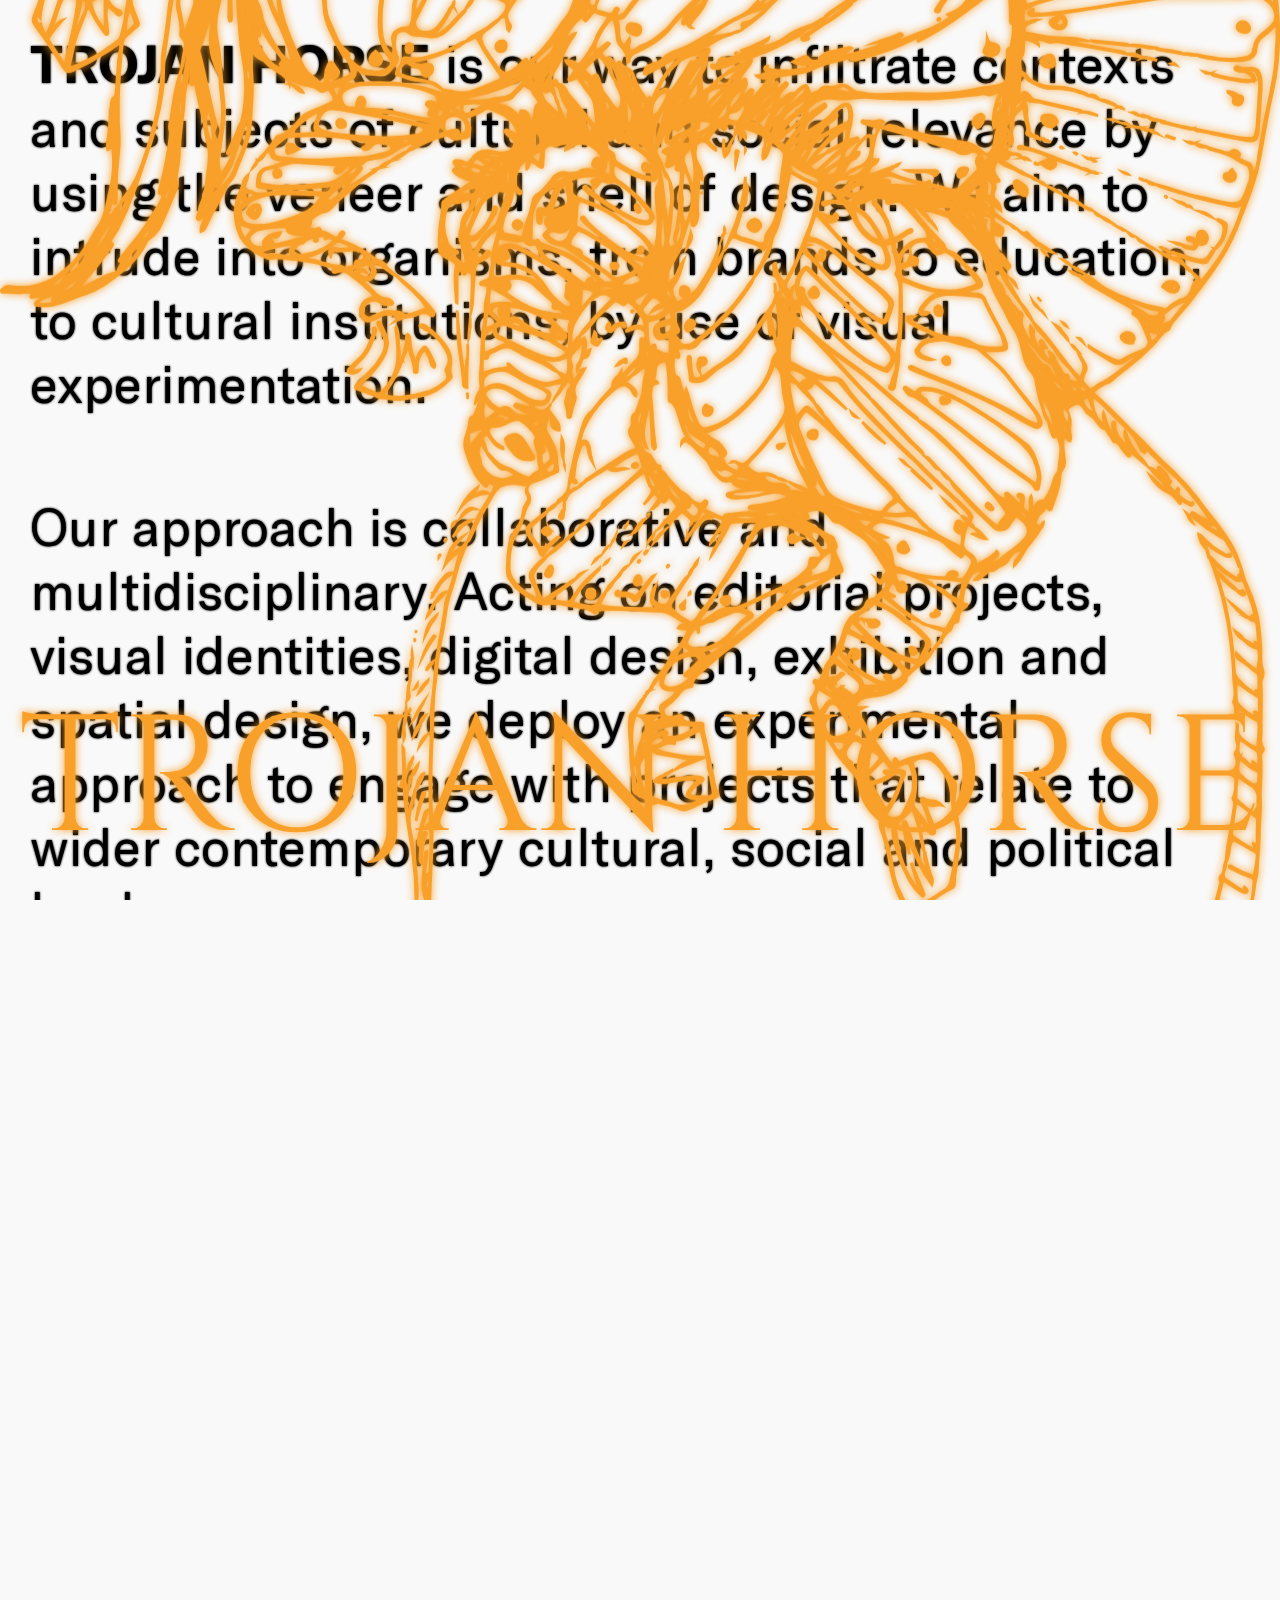
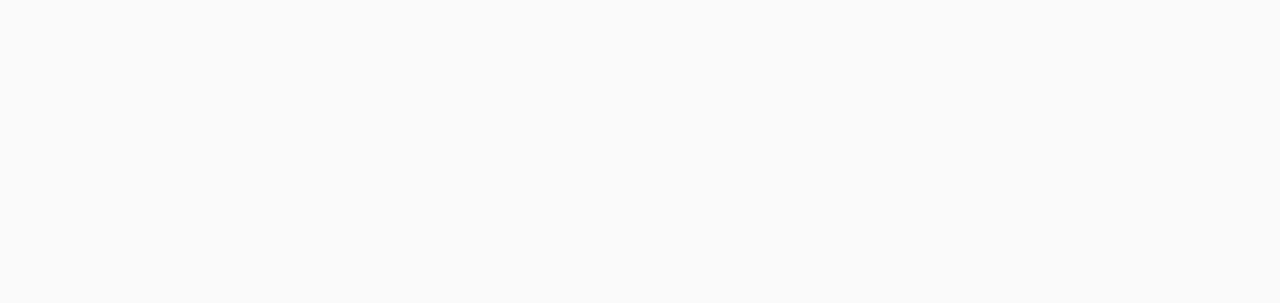
<file: index.html>
<!DOCTYPE html>
<html lang="en" dir="ltr">

<head>
	<meta charset="utf-8">
	<meta name="viewport" content="width=device-width, initial-scale=1.0, minimum-scale=1.0">
	<meta http-equiv="X-UA-Compatible" content="IE=edge,chrome=1">

	<title>Trojan Horse Club</title>
	<meta name="title" content="Trojan Horse Club">
	<meta name="description" content="We are a collective of designers based between Berlin, Lisbon and London. Formed during our studies in Portugal and the UK, we have developed a research-driven practice focused on collaboration and criticality.">

	<meta property="og:type" content="website">
	<meta property="og:url" content="https://trojanhorse.club">
	<meta property="og:title" content="Trojan Horse Club">
	<meta property="og:description"
		content="We are a collective of designers based between Berlin, Lisbon and London. Formed during our studies in Portugal and the UK, we have developed a research-driven practice focused on collaboration and criticality.">
	<meta property="og:image" content="https://trojanhorse.club/assets/share/share.jpg">

	<meta property="twitter:card" content="summary_large_image">
	<meta property="twitter:url" content="https://trojanhorse.club">
	<meta property="twitter:title" content="Trojan Horse Club">
	<meta property="twitter:description"
		content="We are a collective of designers based between Berlin, Lisbon and London. Formed during our studies in Portugal and the UK, we have developed a research-driven practice focused on collaboration and criticality.">
	<meta property="twitter:image" content="https://trojanhorse.club/assets/share/share.jpg">

	<link rel="apple-touch-icon" sizes="152x152" href="https://trojanhorse.club/assets/favicon/apple-touch-icon.png">
	<link rel="icon" type="image/png" sizes="32x32" href="https://trojanhorse.club/assets/favicon/favicon-32x32.png">
	<link rel="icon" type="image/png" sizes="16x16" href="https://trojanhorse.club/assets/favicon/favicon-16x16.png">
	<link rel="manifest" href="https://trojanhorse.club/assets/favicon/site.webmanifest">
	<link rel="mask-icon" href="https://trojanhorse.club/assets/favicon/safari-pinned-tab.svg" color="#ff0000">
	<link rel="shortcut icon" href="https://trojanhorse.club/assets/favicon/favicon.ico">
	<meta name="msapplication-TileColor" content="#ffffff">
	<meta name="msapplication-config" content="https://trojanhorse.club/assets/favicon/browserconfig.xml">
	<meta name="theme-color" content="#ffffff">
	
	<meta name="cf-2fa-verify" content="c95d8729504a02b">

	<link rel="stylesheet" href="style.min.css?v=1.3">

	<!-- Global site tag (gtag.js) - Google Analytics -->
	<script async src="https://www.googletagmanager.com/gtag/js?id=G-TG8P572ZDM"></script>
	<script>
		window.dataLayer = window.dataLayer || [];

		function gtag() {
			dataLayer.push(arguments);
		}
		gtag('js', new Date());

		gtag('config', 'G-TG8P572ZDM');
	</script>

	<script type="text/javascript">
		let vh = window.innerHeight * 0.01;
		document.documentElement.style.setProperty('--vh', `${vh}px`);
	</script>

</head>

<body id="body">
	<script type="text/javascript">
		var colorArr = ["red", "purple", "orange", "red"];
		var getColor = colorArr[Math.floor((Math.random() * 3) + 0)];
		document.body.classList.add("fg-" + getColor);
	</script>
	<div id="main_wrapper">

		<main>
			<div class="wrapper">

				<div class="overlay">

					<svg id="horse" xmlns="http://www.w3.org/2000/svg" viewBox="0 0 345.71 483.02">
						<defs>
							<style>
								.cls-1 {
									stroke: #000;
									stroke-miterlimit: 10;
									stroke-width: 0.75px;
								}
							</style>
						</defs>
						<g id="Layer_2" data-name="Layer 2">
							<g id="Layer_1-2" data-name="Layer 1">
								<path class="cls-1"
									d="M249.83,411c-.68-.46-.62-1.22-.72-1.89a42,42,0,0,0-2.29-9c-.11-.3-.16-.64-.68-.82-.92,1.49-2.48,2.41-3.69,3.69a5,5,0,0,1-1.22.77,1.21,1.21,0,0,1-2-.79,14.4,14.4,0,0,0-2.05-4A76.41,76.41,0,0,0,228,386.8a23.39,23.39,0,0,1-3.1-4.37,6.05,6.05,0,0,0-1.72-2.32,1.14,1.14,0,0,1-.41-1.16,4.89,4.89,0,0,0-.95-2.55c-.12-.24-.36-.51-.64-.29-1,.76-1.08.07-.84-.58a4.3,4.3,0,0,0-.52-3.42c-.2-.44-.3-.93-.51-1.37a1.66,1.66,0,0,1,.2-2,7.84,7.84,0,0,0,.69-1.28c.4-.76.66-1.51-.17-2.19a.45.45,0,0,1-.13-.58.44.44,0,0,1,.69-.14c.6.4.9.06,1.11-.45a17.53,17.53,0,0,0,.82-2.12,6,6,0,0,1,1.07-2.18,22.73,22.73,0,0,0,4.3-8.64c.52-1.81,1.31-3.67,3.25-4.65a17.82,17.82,0,0,0,2-1.37c.73-.51.59-1.48,1.16-2.11s1.59-.1,2.19-.84,1.46-1.3,2.14-2a2.4,2.4,0,0,0,.51-3c-1.41,1.61-1.41,1.61-2.78-.4.52.32.77.51,1.05.65a.52.52,0,0,0,.72-.16c.49-.63.7-1.46,1.42-1.94.15-.11,0-.39-.09-.59a80.94,80.94,0,0,0-4.84-7.3,10.45,10.45,0,0,0-2.86-2.4c-1.41-.82-2.73-1.76-4.08-2.67a2.4,2.4,0,0,0-1.75-.62c-.88.08-1.33-.85-1.77-1.5a4.76,4.76,0,0,0-2.3-1.7c-1.45-.61-2.74-.05-4.23.3.28.86,1.47,1.92-.29,2.14-.09.37,0,.55.13.6,2.56,1,4.47,3.06,7,4,.33.12.64.31.7.63.15,1,1.32,1.76.4,2.92-.24.3-.06.84.13,1.25.49,1.09,1,2.18,1.45,3.27.58,1.26.44,1.62-.94,2a8.42,8.42,0,0,0-1.83,1,57.74,57.74,0,0,1-6.44,3.46c-2.93,1.24-5.28,3.41-7.92,5.09-3.65,2.32-6.35,5.73-9.88,8.15-.45.3-.83.7-1.28,1a83.79,83.79,0,0,0-9.66,8c-1,.94-2.4,1.75-2.27,3.51,0,.37-.4.33-.62.35a4.39,4.39,0,0,0-3,2,15.65,15.65,0,0,1-3.39,3.26,1.43,1.43,0,0,0-.65,1.93,1.48,1.48,0,0,0,1.76,1,6,6,0,0,0,2.06-.36c.68-.32,1.2-.23,1.25.64,0,.71.57.86,1.09,1a13.77,13.77,0,0,0,3.56.32c.48,0,1,.06.91.62-.21,1.47.42,2.77.69,4.14.75,3.78,1.55,7.55,2.31,11.32a9.71,9.71,0,0,0,.83,2.63c.36.68.18,1.17-.56,1.37-2.58.7-4.87,2.1-7.32,3.1a2.38,2.38,0,0,1-2.13.05,25,25,0,0,0-5.44-1.67.79.79,0,0,1-.31-.08c-.74-.51-1.51,1.09-2.14.05-.45-.75-1.2-.88-1.82-1.27a5.85,5.85,0,0,0-1.58-.83,1.85,1.85,0,0,1-1.45-2.06c0-2.88-.61-5.71-.64-8.59,0-2.33-.27-4.66-.38-7a19.86,19.86,0,0,1,.15-3.08,2.11,2.11,0,0,1,.93-1.74,5.57,5.57,0,0,0,1.07-1.42,14.06,14.06,0,0,1,2.34-3.09l0-.05c-.55,1-1,2-1.67,3a14.21,14.21,0,0,0-2,6.21,24.59,24.59,0,0,0,0,4.7,21.78,21.78,0,0,0,.29,4.32c.91-.72.89-1.63,1.11-2.42.36-1.23.4-2.58,1.28-3.63.15.57-.42,1.18,0,1.86a9.2,9.2,0,0,0,2-2.43c-1.14-.92-1.57,0-2.12.62a4.44,4.44,0,0,1,1.38-2.85,13.11,13.11,0,0,1,3.45-2.66c.68-.34.93-.69.62-1.52-.79-2.16-.71-2.14,1.19-3.45a7.22,7.22,0,0,0,3-3.08,24.23,24.23,0,0,1-2.58,0c-1.56-.17-2.12-1-2-2.53,0-.33.34-.73-.21-1-1.18,1-1.64,2.65-2.85,3.66l.05,0a15.86,15.86,0,0,1,2.75-4.38c1.25-1.7,2.73-3.25,3.22-5.39a.73.73,0,0,1,.35-.52c2.17-1.15,2.78-3.47,4-5.33.39-.6-.14-.82-.65-1s-1.28.23-1.94-.25a1.73,1.73,0,0,1,2.38-.61c.24-.58-.21-.63-.44-.77-1.29-.79-2.61-1.54-3.89-2.35a5.17,5.17,0,0,0-2.77-.82c-5.2,0-10.39-.7-15.6-.39-.64,0-1.31-.08-1.7.65-.2.37-.56.32-.82.07a5.39,5.39,0,0,0-3.29-1.24c-2.58-.27-5-1.24-7.67-1.15a4.26,4.26,0,0,0-1.13,0,4.84,4.84,0,0,1-3.79-.77c-2.61-1.37-5-3-6.65-5.56a3.75,3.75,0,0,1-.72-2,35.73,35.73,0,0,1,.49-7.45,9.34,9.34,0,0,1,2-4.38,9.19,9.19,0,0,0,1.71-4.35,5.7,5.7,0,0,1,1.08-2.84,1.54,1.54,0,0,0,.18-1.83,2.17,2.17,0,0,1,0-2.44,2,2,0,0,0,.13,1.72,2.76,2.76,0,0,1-.1,3.34,10.82,10.82,0,0,0-1,2.55,23,23,0,0,1-2.63,6.26,6.85,6.85,0,0,0-.72,1.8,21.71,21.71,0,0,0-.58,7.09,4.16,4.16,0,0,0,.59,1.84c1.41,2.59,3.74,4.15,6.25,5.5.24.13.53.27.76.11s.12-.57,0-.87a23.82,23.82,0,0,0-1.66-3.89,2.37,2.37,0,0,1,.2-2.86,18.61,18.61,0,0,1,4.32-4.08,25.79,25.79,0,0,1-2.76,3c-.79.95-1.65,2-1.23,3.33a39.93,39.93,0,0,0,1.83,4.69c.53,1.2.74,1.25,1.79.52,2.18-1.51,4.53-2.78,6.58-4.47a3.67,3.67,0,0,1,1.31-.62c-2.15,2.09-4.88,3.49-7.23,5.81,1.55.33,2.8.2,4,.39a2,2,0,0,0,2.44-1.26c1.74-3.18,4.48-5.46,7.2-7.91,0,.49-.26.58-.43.76-1.3,1.31-2.62,2.6-3.91,3.92a19.89,19.89,0,0,0-2.56,3.55c-.49.79-.35,1.23.35,1.4,1.21.28,2.44.56,3.67.72a2.39,2.39,0,0,0,2.57-1.3,9,9,0,0,1,2-2.73c-.19,1.43-1.55,2.34-1.71,3.78,2.14.72,14.66,1.19,16.19.59-.47-.2-.92-.38-1.35-.58s-.89-.53-.9-1.07a5.58,5.58,0,0,1,1.16-4.13c-.25.93-.45,1.86-.63,2.8a1.36,1.36,0,0,0,.86,1.71c.3.12.59.29.89.41,1.42.56,1.68.5,2.57-.76,1.28-1.82,2.53-3.65,3.8-5.47a3.86,3.86,0,0,1,1.55-1.6l-4.74,7.37c-.08.14-.16.28-.23.43-.22.46-.18.73.23,1.22a17.4,17.4,0,0,0,4.33,3.32c1.11.71,1.24.66,2.18-.31.73-.74,1-1.8,1.68-2.51a32.56,32.56,0,0,0,3.09-3.95c3.55-5.13,6.68-10.51,9.89-15.85.79-1.3,1.44-2.7,2.17-4.09a5.87,5.87,0,0,0-1.91-.15c-1.19,0-2.38.13-3.57.12-1.9,0-2,.08-2.84,1.74-.7,1.37-1.2,2.89-2.51,3.88l0,0c.28-1.35,1.48-2.41,1.41-4.18l-2.25,2.19,2.11-3.05c.43-.62.33-1.15-.4-1.41s-1.73-1.34-2.67-.12c-1.8-.69-2.43.89-3.4,1.78-.67.61-1.07,1.5-2,1.86l0,0a15.56,15.56,0,0,1,4.42-4.86c-1.42-1.16-1.68-1.14-2.16.33a1.84,1.84,0,0,1-2,1.5l0,0a20.88,20.88,0,0,0-2.06-2c-.45-.5-.88-.47-1.34,0-.73.8-1.49,1.56-2.25,2.32-.2.2-.44.64-.75.27s-.66-.21-.89.08a10,10,0,0,1-1.59,1.33c.6-.7,1.19-1.41,1.8-2.09.91-1,1.83-2,2.75-3,.3-.33.58-.67.23-1.13a11.71,11.71,0,0,0-2.71-2.88,1.91,1.91,0,0,1-.77,2.09c-1.28-.86-1.42.59-2,1-.37.26-.59.73-1.35.87.66-.88,1.17-1.62,1.74-2.3s0-1.06-.38-1.48-.95-.41-1.33.15a13,13,0,0,1-2.16,2.41,24.81,24.81,0,0,0,1.69-2.37,2.14,2.14,0,0,0,.32-2.4c.35.08.67.46,1,.11a.8.8,0,0,0,.26-1,12.9,12.9,0,0,0-2.3-3.22,5.89,5.89,0,0,0,.16,1.75,25,25,0,0,1,.9,2.42,1.23,1.23,0,0,1-.59-.75c-.31-.86-.63-1.73-.91-2.6-.18-.56-.48-.67-1-.37-.22.15-.44.32-.65.48-2.71,2.08-5.17,4.43-7.75,6.66-1.33,1.16-2.47,2.58-4.18,3.27.64-.58,1.71-1,1.78-1.79s.62-1.17,1.13-1.57c1.44-1.15,3-2.21,4.36-3.41,1.69-1.44,3.3-3,4.94-4.47a1.33,1.33,0,0,0,.54-1.43c-.27-.88-.53-1.76-.8-2.64-.2-.66-.6-.81-1.23-.53a26.17,26.17,0,0,0-5.7,3.43.52.52,0,0,0-.18.74c1.1.26,2.22-.38,3.5,0-.38.09-.63.18-.88.21-1.31.17-2.64.8-3.89-.22-.3-.25-.62,0-.89.17-.56.33-1.09.72-1.67,1-1.37.66-2.45,1.8-3.93,2.25a2.43,2.43,0,0,1,.86-.73c2.26-1.49,4.5-3,6.78-4.47,2-1.25,3.73-2.81,6.06-3.4.6-.15.39-.7.18-1.08-.43-.76-.9-1.48-1.33-2.24s-.87-1.74,0-2.65a1.25,1.25,0,0,0,.29-.91c-.13-1.25-.19-2.43,1.11-3.17.5-1.77,1.44-3.37,1.73-5.23s.21-3.57.89-5.25a2.53,2.53,0,0,0,.07-.48.91.91,0,0,0-.41-1,.75.75,0,0,0-1,.24,23.13,23.13,0,0,1-2.95,2.27,7.72,7.72,0,0,0-.61.53c-.69.69-.69.78.08,1.32a9,9,0,0,1,1.74,1.46c.4.49.75,1,.28,1.75-.57-.35-.67-.91-.92-1.37-.91-1.68-2.32-2.09-3.91-1.08a13.13,13.13,0,0,0-2.13,1.75,33.89,33.89,0,0,0-5.94,7.25,20,20,0,0,0-2.13,5.43.33.33,0,0,0,.21.38c1.44-.44,1.76-.28,2.24,1.11a1.11,1.11,0,0,1,.09.31,24.08,24.08,0,0,0,.85,4.1,8.81,8.81,0,0,1-1.14-2.93c-.12-.77-.11-1.93-1-2-1.08-.13-1.12,1.12-1.45,1.87a19.44,19.44,0,0,0-1.32,5.84c0,.48-.07,1-.15,1.45s.71.74.75,1.25c-.12.09-.17.15-.21.14a1.33,1.33,0,0,1-.45-.08c-.95-.49-1-.5-1.32.4a2.6,2.6,0,0,0-.11.63,18.31,18.31,0,0,1,.24-2.09,137.78,137.78,0,0,1,3.21-13.42c.59-1.8,1-3.69,2.76-4.81a1.25,1.25,0,0,0,.31-.37,63.16,63.16,0,0,1,4.63-5.45c.24-.26.61-.44.61-.9a3.86,3.86,0,0,1,1.73-2.93l0,0c0,.29,0,.78.48.5a3.55,3.55,0,0,0,.78-.81c.95-1,1.77-2.19,2.82-3.14a4.72,4.72,0,0,0,1.84-4,12.66,12.66,0,0,1,0-1.63c0-.49-.14-1.22.81-.77.15.07.29-.08.37-.24a1.87,1.87,0,0,0-1-2.52,3.13,3.13,0,0,0-2.07,0c-.66.19-1.29.44-1.94.67-.08-.25.06-.34.18-.43a4.59,4.59,0,0,1,3.84-.87c.85.18.95-.21.84-.86a2.36,2.36,0,0,0-.45-1.37,14.64,14.64,0,0,1-1.56-2.26,10.64,10.64,0,0,0-1.61-1.81c-.45-.4-1.05-.72-1.51,0s-.74.37-1.27,0c-1.44-.88-1.5-.86-2.73.34s-2.71,2.48-3.93,3.86c-1.38,1.57-2.51,3.4-4.34,4.54a3,3,0,0,1,.83-1.37,81.63,81.63,0,0,1,6.48-7.06c.39-.37.77-.76,1.15-1.15s.27-.64-.07-1a3.07,3.07,0,0,0-3.18-.5,10.25,10.25,0,0,0-2.73,2,23.61,23.61,0,0,0-4,5.62,8.65,8.65,0,0,0-.65,6.1c.9-1,1.26-2.14,2.25-2.75-.08.71-.71,1.27-.64,2.18L157.8,272c1.17,1.3-.26,2.83.53,4.05.56-.07.47-.74,1-.88-.28,1-.32,2-1.59,2.21-.47.08-.58.59-.77,1a9.5,9.5,0,0,1-1.1,2.26,2.57,2.57,0,0,1,.56-2c.89-1.29.89-2.76,1.09-4.2.05-.3.17-.69-.25-.83s-.5.14-.68.34a21.78,21.78,0,0,1-1.59,1.85c-1,1-1.3,1.75-.74,3a2.05,2.05,0,0,1,.1,1.57,4,4,0,0,0,.1,2.08c.06.35.07.82.57.84s.53-.34.69-.61a4.67,4.67,0,0,0,.55-1,1.92,1.92,0,0,1,1.68-1.36,29.39,29.39,0,0,1-2.05,3.33,4.18,4.18,0,0,0-.68,3.68c.07.36.29.72.15,1.1a24.73,24.73,0,0,0-1.23,4.71.41.41,0,0,1-.45.38.42.42,0,0,1-.37-.45,7.53,7.53,0,0,0-.37-2.56,3,3,0,0,1,0-2.21,6.18,6.18,0,0,0,.31-1.25,1.78,1.78,0,0,1,.63-1.4c.73-.64.48-1.4.07-2.16a2.51,2.51,0,0,0-1.5,1.13,21.81,21.81,0,0,1-2.72,3.81c.64-1.43,1.81-2.6,2.28-4.21-1.24-.3-2.12.29-3.07.4a11.69,11.69,0,0,1-3.12.3c.64.83,1.45.95,2.05,1.39a1.27,1.27,0,0,1,.6,1.51c-.45,1.84-1.27,2.38-3.47,2.19-.32,0-.72-.13-.88.2a.89.89,0,0,0,.38,1,2.59,2.59,0,0,0,3.47-.2,3.94,3.94,0,0,0,.82-1.2c-.44.66-1.13,1.43-.35,2.12a15,15,0,0,1,1.8,2.46,3.13,3.13,0,0,1,.81,2.5c-1.73,0-2.25-1-2.16-2.54a1.35,1.35,0,0,0-.19-.76c-.18-.31-.56-.51-.72-.06-.53,1.41-1.17,2.86-.16,4.32.48.69.77,1.48,1.2,2.18a9.83,9.83,0,0,1,1.18,3.16c.3,1.44.09,2.92.48,4.35.1.35-.1.59-.47.72-2.05.73-3.84,2.12-6,2.52a2.64,2.64,0,0,0-1.82,1.5c0-.2,0-.55-.24-.55-1.24,0-2.4-.55-3.66-.43-3.56.35-3.94.71-5.83,3.84a115.15,115.15,0,0,0-5.55,10.62c-.24.5-.35,1.17-1,1.35l0,0c1.18-2.68,2.16-5.46,3.59-8,1-1.83,2.26-3.55,3.25-5.43s1-2.12-1.16-2.71a.33.33,0,0,0-.17.39c0,.28.09.57-.22.71s-.42-.06-.57-.22a16.08,16.08,0,0,1-2.37-2.89,27.08,27.08,0,0,1-2.61-6.28,6.51,6.51,0,0,1,.17-4.57,17.92,17.92,0,0,0,.82-3.47c.13-.59,0-1.35,1-1.42.17,0,.35-.39.44-.63.44-1.11.86-2.23,1.28-3.34.11-.28.13-.56-.19-.68s-.48.14-.6.39a1.1,1.1,0,0,1-.38.52,6,6,0,0,1,.92-2.7,2.82,2.82,0,0,0,.53-2.16c-.36-2.27.06-4.52.16-6.77.09-2,.11-4,.23-6,.11-1.78.5-3.52.72-5.29A11.68,11.68,0,0,0,131,264c-.18-1.74.73-3.24.75-4.9,0-1.29,0-1.29-1.31-1.42-.26,0-.6.07-.68-.26s.27-.52.57-.63a3.88,3.88,0,0,1,.77-.26A1.43,1.43,0,0,0,132.4,255c.21-1.66.81-3.28.45-5a3,3,0,0,1,.31-1.41c.55-1.91,1-3.85,1.51-5.67-.35-.42-.65-.32-.85-.17a14.37,14.37,0,0,0-4.66,5.54c-.29.62-.83,1.42-.07,2.08.41.36,1.29-.19,1.94-1.11.13-.17.21-.38.35-.54a.45.45,0,0,1,.59-.13.46.46,0,0,1,.17.69,4.24,4.24,0,0,1-2.16,1.9c-1.41.37-1.69,1.35-1.78,2.55-.17,2.49-.37,5-.48,7.47a14.92,14.92,0,0,1-.5,3.79c.11-2.62.21-5,.29-7.33,0-.81,0-1.63,0-2.44a1.28,1.28,0,0,0-.57-1.1c-.4-.3-.67-.45-1,.16-.44.81-.55.78-1,.1-.21-.3-.28-.72-.82-.82a2.83,2.83,0,0,0-.65,2.19c0,2.27,0,4.54,0,6.82a.37.37,0,0,1-.27-.41c0-3.17-.86-6.36.08-9.52a.7.7,0,0,0-.29-.82,7.28,7.28,0,0,0-2.61-1.62,2.53,2.53,0,0,1-1.72-2.47,28.36,28.36,0,0,1,.07-4.7c.11-2.5.85-4.92.85-7.42,0-.38.25-.55.53-.74,2.31-1.62,4.59-3.27,7-4.74.22-.13.52-.19.53-.67-.57-.14-1.17-.3-1.78-.42a5.91,5.91,0,0,1-2.73-1.38c-1.07-.92-1-1,.26-1.68.06-.46-.39-.6-.57-.91s-.36-.45-.16-.72a.88.88,0,0,1,.75-.25,5.17,5.17,0,0,1,1.89.44,1.38,1.38,0,0,0,1.92-.59c1.57-2.46,3.93-2.89,6.53-2.17a5.89,5.89,0,0,0,3.78-.12c1.06-.38,1.27-1.24,1.51-2.12s-.32-1.2-.86-1.58a5.7,5.7,0,0,1-1.63-1.34c-.15-.23-.31-.47-.08-.72s.5-.14.74,0c.48.25.94.54,1.43.78a1.24,1.24,0,0,0,1.41.05,9.77,9.77,0,0,0-3.91-4.91c-1-.58-2.17-1-3.25-1.49a2.26,2.26,0,0,0-2.45.2,11,11,0,0,1-3.54,1.61c-1.15.32-1.21.52-.55,1.57a2.31,2.31,0,0,1,.6,1.63c-.14.75,0,1.57-.38,2.23s-1.3.32-2,.48c-1.13.28-2.31.57-3.28-.6-.36-.42-1-.08-1.55,0a30.22,30.22,0,0,0-7.62,3.21,3.8,3.8,0,0,1-1.94.77l0,0c.15-.39.52-.53.83-.74s.76-.37.43-.86a.8.8,0,0,0-1.12-.31,17.82,17.82,0,0,0-3.83,2.08c-1.63,1.46-3.54,1.78-5.51,2-1.13.15-2.26.15-3,1.21a1.55,1.55,0,0,1-.86.41,5.52,5.52,0,0,0-2.83,1.79,1.54,1.54,0,0,0,.19-.44c.06-.38.59-.84,0-1.12a1.1,1.1,0,0,0-1.31.36c-.16.21-.27.47-.44.68a2.94,2.94,0,0,1-1.13.91.79.79,0,0,1-1.12-.31c-.23-.43.05-.69.37-.95s.81-.1.74-.65a1.06,1.06,0,0,0-.78-.23l-9.41-.6a11.62,11.62,0,0,0-4.19.35,44.51,44.51,0,0,1-4.68,1.32,2.75,2.75,0,0,0-2.32,2.4c-.26,1.29-.14,1.55,1.1,1.83a11.36,11.36,0,0,0,1.76.31,66.07,66.07,0,0,0,13.77-.42,10.52,10.52,0,0,0,6.59-2.83,5.11,5.11,0,0,1,.93-.64c-.29.31-.62.61-.37,1.2,1.07-.22,2.12-.42,2.5-1.68a1.35,1.35,0,0,1,.24-.42c.17-.22.39-.45.67-.27a.47.47,0,0,1,.11.72,7.8,7.8,0,0,1-1.62,1.78A5.41,5.41,0,0,0,94,231.38c2.24-1.38,4.38-2.84,6.54-4.28a3.82,3.82,0,0,1,1.84-1l-.05,0a7.7,7.7,0,0,1-2.28,1.77,54.16,54.16,0,0,0-6.31,5,27.64,27.64,0,0,0-4.16,3.86,3.2,3.2,0,0,1-2.19,1.23c-1.22.14-2.11,1-3.09,1.7a.91.91,0,0,0-.37.86,2.2,2.2,0,0,1-1.11,1.89c1.26-.14,2.11.94,3.1,0,.14-.15.4,0,.53.22s.26.74.58.73c1.24,0,2,.85,3,1.38a1.09,1.09,0,0,0,1.65-.44c.08-.14.12-.31.21-.44.21-.31.47-.73.88-.43s0,.63-.19.93c-.82,1.08-.83,1.12.45,1.66a32.2,32.2,0,0,1,8.46,4.76.91.91,0,0,0,.26.19c1.06.33,2.14.4,2.65,1.81.38,1.06,1.9,1.38,2.56,2.41a4.34,4.34,0,0,1-.87-.41c-1.15-.82-2.27-1.66-3.39-2.51A1.42,1.42,0,0,0,101,252c-.64.41,0,.84.17,1.25a2.31,2.31,0,0,1-2.64,3.12c-.32,0-.65-.32-1.12,0a23.67,23.67,0,0,1,3.69,3.32,4.72,4.72,0,0,0,3.2,1.73,2.84,2.84,0,0,1,1.59.77c.35.28.25.7-.11.74-1,.08-2,.39-2.91-.43a3,3,0,0,0-4.77,1.62,1.89,1.89,0,0,0,.43,2,1.66,1.66,0,0,0,2,.18c.29-.12.56-.33.87-.43,1.33-.41,2.62-1.34,4-1,1.23.3,2.73-.38,3.73.92.09.11.51-.06.78-.06,2,0,3.5-1.3,5.51-1.63a21.08,21.08,0,0,0-3.89-4.72,58.8,58.8,0,0,1-4.67-4.26,2.09,2.09,0,0,1,.59.24,67.45,67.45,0,0,1,6.54,5.87c.87,1,1.73,1.94,2.58,2.93.24.28.59.49.67.9s.12.65-.18.89-.5.05-.73-.11a3.38,3.38,0,0,0-3.56-.15,3.42,3.42,0,0,1-.92.3,15.16,15.16,0,0,0-5,1.41l.89-.8c-1.76-1.05-3.41-1.53-5.25-.31a9.83,9.83,0,0,1-2.41,1A1.84,1.84,0,0,1,97.56,266a3.53,3.53,0,0,1,1.87-4.47c.54-.23,1.11-.39,1.66-.58,0-.7-.59-.94-.94-1.3a36.94,36.94,0,0,0-5.4-4.67,4.09,4.09,0,0,0-3.81-.83c-.52.17-1.35.5-.87-.73.15-.37-.31-.49-.62-.58a50.82,50.82,0,0,0-9.53-2c-2.32-.2-4.62-.69-7-.32a1.58,1.58,0,0,1-.8-.11c-3.77-1.51-6.83-3.63-8-7.91a14.53,14.53,0,0,1,.64-9.82,13.4,13.4,0,0,0,.82-2.3A4.24,4.24,0,0,1,67,228a9.63,9.63,0,0,1-.76,2.53c-.43,1.27-.27,1.51,1,1.75.16,0,.37,0,.48.06,2.26,1.58,4.62.35,6.92.22a23.07,23.07,0,0,1,4.7,0,41.31,41.31,0,0,0,4.72.09c.81,0,1.63.06,2.43.16,2,.25,2.47,0,3.54-2l-6,.62a76.45,76.45,0,0,1-12.2.16c-2.74-.16-2.69-.26-2.19-2.9A3,3,0,0,1,72.2,226c.64-.11,1.26-.31,1.89-.48a13.57,13.57,0,0,0,3.12-1.22l-2.31-.48c-.73-.15-1.51-.46-1.65-1.17-.21-1.06-.84-.86-1.52-.8l0,0c.86-1.3,2.06-2.34,2.75-3.77a1.19,1.19,0,0,1,1-.7,3.41,3.41,0,0,0,2.24-1.18,23.89,23.89,0,0,0,3.59-3.52,5,5,0,0,1,2.21-1.58c1.92-.74,3.8-1.58,5.67-2.43,1.26-.57,1.35-.92.72-2.13-.18-.34-.37-.67-.56-1-.36-.62-.94-.87-1.48-.4-.74.65-1.21.29-1.77-.19a5.08,5.08,0,0,0-2.37-1,15.73,15.73,0,0,1-4.2-1.18c-.88-.47-1.12,0-1.29.71h0A4.31,4.31,0,0,0,76.37,201a25,25,0,0,0-2.43-1.62,7.83,7.83,0,0,1-2.13-1.71,3,3,0,0,0-1.18-.83,4.52,4.52,0,0,1-2.72-4.25,47.27,47.27,0,0,0-.63-8.06c-.22-1.09-.12-2.28-.89-3.22a6.77,6.77,0,0,0,0-2.87,7.25,7.25,0,0,0,0,2.86c.29,2.2.15,4.43.35,6.64.13,1.41.33,2.8.52,4.19.39,2.85.62,5.71.77,8.58a51,51,0,0,1,0,7.31c-.3,3.12-.13,6.29-.86,9.38a33.64,33.64,0,0,1-1.9,5.69c-.56,1.29-1.14,2.58-1.58,3.92a5,5,0,0,1-1,2c-1.85,1.87-2.65,4.33-3.85,6.56A50.86,50.86,0,0,0,55.54,242a1.78,1.78,0,0,1-1.26,1.26c-.31-1.5.94-2.53,1-3.83-.53-.25-.76.14-1.06.32s-.53.47-.85.19-.1-.61,0-.91c.34-.91.47-1.87.73-2.78s.77-1.6,1-2.52a53.4,53.4,0,0,0,1-6.53,26.09,26.09,0,0,0,.43-4.84,12.46,12.46,0,0,0-.37-2.72c-.72-2.41-.81-4.94-1.41-7.35-.73-2.94-1.43-5.88-1.93-8.8-.49-.34-.87.42-1.26,0s-.08-.72-.06-1.09c.1-1.46.23-2.92.29-4.38a3.75,3.75,0,0,0-.18-2c-.42-.06-.38.24-.39.41a75.67,75.67,0,0,1-1.25,9c-.24,1.56-.22,3.14-.39,4.7-.44,4.15-1.13,8.27-1.16,12.46a34.64,34.64,0,0,1-.62,4.84,5.16,5.16,0,0,0,.07,3.18c.18.37-.07.74-.22,1.09-1.41,3.28-2.75,6.6-4.27,9.84a8.14,8.14,0,0,1-2.87,3.43,2.51,2.51,0,0,0-1,1.08c-1.84,4.17-5.08,7.06-8.68,9.67a25,25,0,0,1-5.61,3.54c-1.31.5-2.63,1-3.95,1.43a46.44,46.44,0,0,1-6.88,2.43,13.43,13.43,0,0,1-4.05.13c-.32,0-.75,0-.83-.39s.34-.61.66-.8a1.58,1.58,0,0,1,.31-.09c-.07.31-.26.72.21.79a7,7,0,0,0,3.19-.06c.23-.07.47-.24.39-.44-.43-1.07.46-1.11,1-1.41.27-.15.69-.12.84-.59A10.19,10.19,0,0,0,10.5,262c0-.55.75-.65.68-1.24-.78-.35-1.46.06-2.18.26-.4.11-.87.12-.56-.51s.05-.71-.4-.79a3.52,3.52,0,0,0-1-.05c-2,.3-4-.18-6,0-.26,0-.58.11-.68-.25s.19-.45.38-.64a2.17,2.17,0,0,1,2-.69,19.11,19.11,0,0,0,5.5.09A18,18,0,0,0,16,254.93a34.41,34.41,0,0,0,7.74-8.28c1-1.51,1.78-3.25,2.82-4.7,2.25-3.18,2.32-6.95,3.34-10.44a31.87,31.87,0,0,0,.71-5.42,31.41,31.41,0,0,0-.22-5.74c-.81-.1-.63.82-1.32.8a11.85,11.85,0,0,1,.17-3.31c.44-3,.54-6.05.84-9.07.07-.63,0-1.27.69-1.69s.54-1.15.6-1.77c.18-1.95.31-3.9.44-5.84a38.22,38.22,0,0,1,.57-5,4.38,4.38,0,0,0,.07-2.24c-1.19.85-2.2,1.62-3.27,2.32a78.27,78.27,0,0,1-9.24,5.1c-1.58.77-2.06.53-3-1-2.17-3.37-4.23-6.82-6.69-10-.3-.39-.56-.8-.82-1.21a2.3,2.3,0,0,1-.27-2.31c.38-.89.6-1.83,1.07-2.7a16.14,16.14,0,0,0,1.35-4.84,21.37,21.37,0,0,1,.71-3.17,2.67,2.67,0,0,1,1.16-1.69c.72-.39.91-1.19,1.17-1.88.18-.5.35-.87,1-.9,1.64-.08,3.05-1.14,4.72-1.15a.74.74,0,0,0,.67-.4c.33-.62.51-.32,1-.09a9.91,9.91,0,0,0,3.28.57c.44,0,.64-.54.87-.9,2-3.22,4.28-6.25,6.58-9.26a11.68,11.68,0,0,1,2.55-2.7c.52.36.9,0,1.32-.24a4.56,4.56,0,0,1,3-.4.79.79,0,0,1,.76,1,3.43,3.43,0,0,0-1.57-.17l0,0c-.55-.53-1.1-.22-1.66,0a6.46,6.46,0,0,0-4.77,6.36,11.85,11.85,0,0,1-.57,4,1.43,1.43,0,0,0,.64,1.83,1.76,1.76,0,0,0,2.12.14,4,4,0,0,0,1.2-1.07A17.65,17.65,0,0,0,38.26,163c.15-.44.17-1,.79-1.13l0,0c-.56,2.31-1.94,4.27-3,6.52a2,2,0,0,0,2.21-1.59,89.91,89.91,0,0,1,3.68-10.57c.15-.4.41-.85.16-1.25a2,2,0,0,1,.23-2.37c-1.31-.29-1.35-.38-.84-1.28a14.13,14.13,0,0,1,1.45-1.73,2,2,0,0,0-.56,1.67,6,6,0,0,0,1.57-1.39c2.13-2.52,4.28-5,6.38-7.58.76-.93,1.6-1.76,2.42-2.63.28-.31.75-.5.83.09.15,1.16.64.53,1,.23a11.63,11.63,0,0,1,3.09-2,10.77,10.77,0,0,0,3.84-2.71,4.84,4.84,0,0,0-3,.37,4.29,4.29,0,0,1-2.54-.15c-1-.31-1.16-.92-.7-2a2,2,0,0,0,2.46,1.54c1.35-.06,2.66-.51,4-.61,2.2-.18,3.64-1.47,5-3,.83-.91,1.35-2.1,2.44-2.79-.21.81-1.09,1.29-1.2,2.5,2.18-1.27,4.18-2.32,6-3.56,3-2,5.87-4.09,8.78-6.16a21.31,21.31,0,0,0,2-1.67c.26-.23.66-.44.41-1-1.32-.1-2.68-.29-3.29,1.38-1.21-.76-1.2-.75-2.44,0a17,17,0,0,0-2.27,1.57c-1.75,1.46-3.52,2.89-5.28,4.33a15.06,15.06,0,0,1,2.83-2.81,3.67,3.67,0,0,0,1.38-1.71l-3.24,1.14,0,0c.18-.82,1-.77,1.52-1,1-.49,2.13-.64,3-1.62a4.42,4.42,0,0,0-2.22,0c-2.14.29-4.29.61-6.44.82a10.18,10.18,0,0,0-2.8.76c-.62.25-1.42.45-1.15,1.46,0,.15,0,.28-.23.31-1.6.24-2.61,1.4-3.65,2.46s-2,2.71-3.65,3.29a2.92,2.92,0,0,1,1-1.62c2.12-2,4.23-4.05,6.37-6a16.73,16.73,0,0,1,1.59-1.12,1,1,0,0,1,1.07-.16,2.31,2.31,0,0,0,1.27.16c2.58-.33,5.15-.68,7.72-1,.39,0,.78-.12.81-.62a6.81,6.81,0,0,0,.08-2.57c-.51-1.33-.57-2.74-1.07-4h0l.69.81c.44-1.63-.13-7.49-.93-9.64-.51-.1-.26.5-.55.6-.07-.06-.19-.11-.2-.18a8.34,8.34,0,0,0-.49-2.2,2,2,0,0,1,.07-2.15c.39-.5-.06-1,.15-1.57s.18-.93.68-1,.74.35.91.76.37.9.52,1.36.21.64.59.67.54-.36.58-.65c.46-2.89,2.45-4.85,4.16-7a4.72,4.72,0,0,1-1,1.86,17.34,17.34,0,0,0-2,3.34,4,4,0,0,0-.08,3.15c.37,1,1,1.81,1.29,2.78a84.45,84.45,0,0,0,3.83,9.47c.16.33.26.82.83.84a2.43,2.43,0,0,0,.08-.54A114,114,0,0,1,85.18,100c.16-3.3-.32-6.61.18-9.9.12-.73-.37-.78-.9-.77a21.8,21.8,0,0,1,4.27-4c-.2.52-.92.77-.83,1.47a17.29,17.29,0,0,0,3.24-.14.7.7,0,0,0,.57-.68,13.06,13.06,0,0,0,.05-2.25c-.08-.58-.51-.4-.83-.12A4.36,4.36,0,0,0,92,81c0-.52.44-.85.81-1.16a4,4,0,0,1,1.9-.88,6.59,6.59,0,0,0,4.05-2.22c.53-.62,1.31-.41,1.94-.71a7.83,7.83,0,0,0-2.35,1.93c2.26.22,3.5,1.73,3.18,3.86-.13.87-.08,1.73-.13,2.59s0,1.71,0,2.56a57.74,57.74,0,0,0,1.37-10.59c.06-1.33-.06-1.37-1.35-.76a5,5,0,0,0,1.8-3.95c0-.86.17-.91,1.09-.63.15,0,.31.08.46.14a5.18,5.18,0,0,0,4.47-.5c-.11.18-.35.4-.32.54.13.46.5.25.8.19,1.7-.39,2.32,0,2.58,1.64a21.9,21.9,0,0,1,.25,4.21c-.16,4.17-1,8.27-1.43,12.42-.56,5.1-1,10.22-1.89,15.29a.88.88,0,0,0,0,.16c-.27,2.42.13,2.71,2.36,1.77.54-.22,1-.43.81-1.16a1,1,0,0,1,.93-1.41c.71-.1,1.6-.39,1.71.82,0,.38.3.42.59.34.63-.17,1.22-.34,1.37-1.17a29.42,29.42,0,0,1,.78-3.31c.41-1.39.36-2.89.93-4.25a33,33,0,0,1-.63,4.33c-.09.74.18,1,.8.7a2.37,2.37,0,0,1,2.77.55,4.72,4.72,0,0,0-4,1,5.68,5.68,0,0,0,3.84-.54c.09,0,.06-.31.09-.46.16,0,.32,0,.47.09,1.62.45,2.11.24,3-1.11a11,11,0,0,0,1.63-3.84c.18-.85.49-1.67.71-2.5.27-1,.9-2,.28-3.11-.19-.33.08-.63.27-.87a11.27,11.27,0,0,0,1.69-3.84c1.32-4.41,2.59-8.83,3.88-13.25a5.47,5.47,0,0,0,.22-1.93,1.25,1.25,0,0,0-.47-1c-1.9-1.42-3.8-2.75-6.38-2a2.8,2.8,0,0,1-1.91-.13c1-.44,2.25-.13,3.26-.7a1.29,1.29,0,0,0-.87-.77,2.57,2.57,0,0,0-3.46,2c-.11.92-.17,1.84-.32,2.74-.63,3.69-1.3,7.36-1.93,11a60.78,60.78,0,0,1-1.84,8.23c.12-.8.2-1.61.36-2.4.94-4.78,1.88-9.55,2.6-14.37a30.15,30.15,0,0,0,.55-4.83c0-1.3,0-1.33-1.4-1.27l-.48,0c.23-.37,1-.23.89-.93a1.54,1.54,0,0,0-1.65.24c-.36.27-.26.55.18.64a4.38,4.38,0,0,0,.63,0c-.17.12-.34.26-.52.37-1.11.66-1.14.67-.75,1.85a2.32,2.32,0,0,1-.07,1.74c-.51,1.2-1.46,1.46-2.36.52a2.43,2.43,0,0,0-1.91-.66c-1,0-2,0-3.06,0,.31-.81,1.39-.82,1.49-1.68,2-.07,3.6-1.31,5.43-1.87a.32.32,0,0,0,.13-.42.38.38,0,0,0-.38-.23,10.44,10.44,0,0,0-2.71.44,3,3,0,0,0-2.42,2.12c-.39.07-.8.09-1-.32s.25-.62.52-.85a7.14,7.14,0,0,1,3.65-1.65,27.4,27.4,0,0,0,2.82-.65c1-.25,2-.66,3.11.11.66.48,1.23,0,1.76-.55A6.59,6.59,0,0,0,120.6,66c-2.45.44-4.59,1.58-6.88,2.36,2.76-1.77,5.63-3.25,9-3.27a4,4,0,0,1,2.62.69,2.72,2.72,0,0,0,2,.42,1.69,1.69,0,0,1,2,1A2.46,2.46,0,0,0,131,68.43a7.49,7.49,0,0,1,3.59,2.08c.79.87,2,1.3,2.82,2.18.39.41.78.25,1.1-.15a13.64,13.64,0,0,0,1.15-1.76c1.42-2.44,2.8-4.92,5.24-6.55a3.6,3.6,0,0,1,1.61-.74,1.6,1.6,0,0,1,1.6.53c.81.94,1,1.06,1.91.2a10.76,10.76,0,0,1,3-1.69c2.91-1.32,5.55-3.17,8.44-4.55.08,0,.13-.16.25-.33-.93-.95-2.24-1.38-3.41-2.23a1,1,0,0,1,1.38.19c1.78,1.68,3.71,1.54,6,1.07,3.87-.82,7.72-1.69,11.57-2.58,4.47-1,9-2,13.68-1.65a16.71,16.71,0,0,0,5.18-.25,1,1,0,0,1,.48,0c2.52.67,5.06.27,7.6.2,2.92-.08,5.82.25,8.74.41a25,25,0,0,1,7.17,1.28c2.15.77,4.49.71,6.71,1.22a32.16,32.16,0,0,1,3.77,1c3.11,1.14,6.26,2.13,9.4,3.15,4.55,1.48,9,3.27,13.47,4.84,1.47.51,1.54.45,2.42-.75a8.42,8.42,0,0,0,2-4.7,1.83,1.83,0,0,1,.31-.74c.09-.17.32-.22.4-.08.9,1.53,1.06-.06,1.43-.38a2.19,2.19,0,0,0,.43-1c.16-.61.12-1.35,1.17-1,.34.1.61-.39.86-.67.75-.86,1.51-1.71,2.25-2.58a3.34,3.34,0,0,1,1.26-1c-1.67,1.15-1.3,2.91-1.31,4.53a1,1,0,0,0,.59,1.07c.54.17.75-.34,1-.69a16.9,16.9,0,0,0,1.12-2.15c.75-1.8,1.42-3.63,2.16-5.43.18-.43.29-1.21,1.07-.51.14.13.31,0,.38-.15a6.37,6.37,0,0,0,1-3,1.36,1.36,0,0,0-1,.67,7.18,7.18,0,0,1,2.4-2.73c-.12.17-.37.37-.34.52a7.78,7.78,0,0,1-.48,3.14c-.05.22-.13.53.33.71A22.13,22.13,0,0,0,275,41.53a3.94,3.94,0,0,0-1.6,1.36c.78-1.53,2.12-2.66,3-4.13a1,1,0,0,1,.68-.37c.15.88-.77,1.61-.43,2.58a2.92,2.92,0,0,0,1-1.85c.16-.53-.22-.64-.62-.69a29.76,29.76,0,0,1,3.92-4.67c-1.52,1.87-2.12,3.47-1.66,4.78a17.94,17.94,0,0,0,3.33-5.13c.09-.24.27-.54-.06-.7s-.49.12-.7.29a17.52,17.52,0,0,1,2.28-2.51c-1.06,1,0,2.33-.74,3.34.61.24.77-.19,1.06-.41,1-.77,1.37-2.07,2.4-2.8l0,0c-.38,1.62-1.59,2.67-2.63,3.84a1,1,0,0,1-.86.38c-.75-.09-1.07.43-1.4.92-.45.68-.84,1.4-1.31,2.06s-1,1.61-2.07,1.64c-.45,0-.61.39-.79.74-.28.58-.54,1.19-.87,1.74-.19.3-.35.82-.8.7-1-.27-1.06.5-1.25,1.08a41.68,41.68,0,0,1-1.71,4.73c-.19.41-.49.92-.94.65-1-.6-1.07.19-1.33.73s-.39,1.23-1.11,1.25-1,.57-1.16,1.14a24.47,24.47,0,0,1-1.87,4.49c-.81,1.43-1.16,1.49-2.41.4,0,0-.19,0-.33,0-.29,1-.52,2-.89,2.92-.59,1.57-.91,1.65-2.29.79-.06,0-.19,0-.37.09-.12.87-.25,1.78-.36,2.69a.69.69,0,0,1-.61.65c-.31.07-.49-.15-.7-.32-.39-.31-.18-1-.82-1.2a8.31,8.31,0,0,0-.28,1.89c-.21.93.22,1.36,1,1.75,1.93.95,1.91,1,3.42-.24l0,0c-.7,1.62-.66,1.57.82,2.55,2.8,1.85,5.76,3.45,8.47,5.45a5,5,0,0,0,2.06.9,16.21,16.21,0,0,1,2,.62,2.34,2.34,0,0,1,1.7,1.81,3.5,3.5,0,0,0,1.56,2.17c2.41,1.85,4.87,3.64,7.15,5.64A111.86,111.86,0,0,1,297,96.55c2.72,3.17,5.39,6.38,8.16,9.5,1.65,1.85,3.53,3.52,5.13,5.43.42.5.91.92.89,1.66a1.6,1.6,0,0,0,.5,1c2.06,2.52,3.86,5.24,6.16,7.57.91.92,1,1,2.2.31.73-.4.87-.32.9.53a1.22,1.22,0,0,1,0,.33c-.55,2.54.65,4.5,2.1,6.39a84,84,0,0,1,7.44,12.21,18.58,18.58,0,0,0,2.74,4.21c.22.24.57.46.41.81-.38.83.12,1.47.42,2.14,1.12,2.59,2.36,5.12,3.65,7.63a25,25,0,0,1,1.53,3.93c1.76,5.64,3.66,11.24,5,17a56.88,56.88,0,0,1,1,8.23,79.19,79.19,0,0,1-.22,12,56.24,56.24,0,0,1-1.38,8.34c-1.29,5.55-2.22,11.16-3.17,16.77a55,55,0,0,1-2.34,8.95c-1.31,3.74-2.78,7.4-4.19,11.1A53.84,53.84,0,0,1,328,253.25c-1.86,2.79-4,5.39-6,8.11-1.35,1.85-2.91,3.51-4.35,5.28a7.32,7.32,0,0,0-1.89,2.79c0,.1-.08.24-.15.27-1.73.57-2.47,2.23-3.52,3.44a61.43,61.43,0,0,1-7.19,6.51c-1.57,1.32-3.26,2.5-4.74,3.94a3.13,3.13,0,0,1-1.16.56,13,13,0,0,0-3.2,1.91c-.54.41-.68.84-.1,1.32,4,3.28,7.38,7.19,11.11,10.74,2.31,2.19,4.44,4.58,6.74,6.81a86,86,0,0,1,6.91,6.86c1.27,1.55,2.58,3,3.77,4.68,2.23,3.06,4.77,5.91,6.84,9.07a26.14,26.14,0,0,1,3.43,6.59c.21.67.45,1.33.67,2l0,0c-.58-.13-.7-.6-.83-1.08-.62-2.29-2.11-4.14-3.21-6.18a2.86,2.86,0,0,0-1.24-1,47.3,47.3,0,0,1-7.43-5.22c-.38-.34-1.13-.67-.71-1.26s.95.11,1.33.35a13.36,13.36,0,0,0,4.07,1.88,80.31,80.31,0,0,0-6.4-8.55c-1.05-1.17-2.09-2.35-3.2-3.45-1.7-1.67-3.47-3.27-5.19-4.92-1.08-1-2.13-2.12-3.24-3.22-.4.64.49.93.09,1.5a1.75,1.75,0,0,1-1.24-1.28,16.88,16.88,0,0,0-4.31-5.83c-2.21-2.15-4.36-4.37-6.57-6.53a5.48,5.48,0,0,0-2.05-1.44c-.41,1.3.33,2.4.31,3.54-.69-.76-.61-1.81-1-2.69a.93.93,0,0,0-1.27-.62c-.67.21-.78.68-.59,1.27a5.14,5.14,0,0,0,2.25,2.65c.55.36.41-.39.58-.65A4.93,4.93,0,0,1,296,293a4.79,4.79,0,0,0,2.22,2.39c.18-1.06-.53-1.91-.19-3.11.87,1.91.62,4.15,2.64,5.32.27-.93-.28-1.62-.21-2.37,0-.27.05-.58.44-.52s.19.31.2.52a6.87,6.87,0,0,0,3.47,6c.11-1.43-1.2-2.48-.76-4,.56.59.48,1.22.7,1.72a19.59,19.59,0,0,0,2.25,3.88c.94,1.29,2.31,2.15,3,3.65l-6.17-5.29c.16,1.34,1.08,1.8,1.69,2.41-.3.56-.63.31-.81.09-.59-.7-1.13-1.45-1.68-2.18s-.61-1.52-1.72-1.41c-.37,0-.5-.52-.7-.83-.4-.64-.81-1.28-1.23-1.91-.2-.32-.36-.81-.72-.84-1.16-.11-1.51-1.07-2.09-1.81a5.66,5.66,0,0,0-2.11-2c-.83-.35-1.08-1.32-1.65-2-.43-.48-.81-1.17-1.55-1a4.19,4.19,0,0,0-2.66,1.36.74.74,0,0,0,0,.77,1.24,1.24,0,0,0-.91-.85c-.27-.08-.6,0-.59.34a4.77,4.77,0,0,0,1.65,4,4.74,4.74,0,0,0,.18-2.48,7.57,7.57,0,0,1,.24,3.69,3.51,3.51,0,0,0,.14,1.44,3,3,0,0,1-.06,1.82c-.82-.08-.86-1.14-1.79-1.27a14.85,14.85,0,0,0,0,3.94c.07.87.21,1.72.26,2.59a3,3,0,0,1-.64,2.55c-.6.64-.55,1.73-.62,2.64-.24,2.74-1.46,5.19-2.22,7.78-.07.24-.18.54-.56.39s-.56-.38-.44-.76a9.82,9.82,0,0,0,.76-2.59c-.46.11-.6.48-.73.77-.24.54-.38,1.13-.63,1.67a3,3,0,0,1-1.18,1.69c-1,.64-1.51,2-1.85,3.54.85-.48,1.33.31,2,.22l0,0a31.68,31.68,0,0,1-3.61,5,18.77,18.77,0,0,0-1.65,2.6,12,12,0,0,1-2.17,2.9,3,3,0,0,1,.84-2c.28-.39.61-.76.87-1.17a.59.59,0,0,0,0-.75c-.22-.26-.48-.18-.74-.08a4.15,4.15,0,0,0-2.3,2,3.63,3.63,0,0,1-2.21,2,5.34,5.34,0,0,0-1.37.86c-.39.29-.7.65-1.29.52s-.81.25-1.15.52c-.68.54-1.34,1.1-2,1.65-.42.34-.42.34-1.34.31.52-1,1.81-1.24,2.22-2.43a3.45,3.45,0,0,0-3.56,1.69,15.48,15.48,0,0,0-2,6.13c-.12,1,.07,1.19,1.2,1.25.18.58-.33.71-.66.94a3.36,3.36,0,0,0-1.59,2.86c0,.45,0,1-.53,1-1,0-1.12.66-1.3,1.36-.08.31-.16.76-.39.87-1.4.71-1.89,2.16-2.77,3.29a1,1,0,0,1-.26.18,4.33,4.33,0,0,1,.9-1.88c.77-1.08.51-1.41-.69-1.79a10.66,10.66,0,0,1-3.46-1.26c1.31.31,2.63.62,3.94.95a1.37,1.37,0,0,0,1.76-.73c.71-1.33,1.51-2.62,2.2-4,.82-1.57.77-1.73-.67-2.8-1.73-1.29-3.47-2.55-5.21-3.83a6.74,6.74,0,0,1,3.38,1.79,16.73,16.73,0,0,0,3.45,2.09c.24-1.33.45-2.54.67-3.75.29-1.53.25-1.6-1.33-1.77-2.37-.26-4.74-.51-7.11-.7a4.77,4.77,0,0,0-2.2,0c1.11,1,2.52,1.21,3.19,2.4a3.05,3.05,0,0,1-1.18-.52,29.64,29.64,0,0,0-6.18-2.87,7.58,7.58,0,0,0-3.29-.51,1.47,1.47,0,0,0,.1,1.18c.32.76.26,1.93,1.73,1.5.51-.14,1.18.89,1.19,1.55a1,1,0,0,1-1,1.1,1.33,1.33,0,0,1-1.52-.93.45.45,0,0,1,0-.16c-.09-.86-.71-1.25-1.35-1.66-1.94,3.16-1.45,2.74.58,3.8.13.07.15.15.09.21-.48.27-.94-.38-1.4,0a.7.7,0,0,0,.25.58,34.12,34.12,0,0,0,4.61,3.87,34.46,34.46,0,0,1,3.79,2.5,13.32,13.32,0,0,1-2.63-1.22,47.74,47.74,0,0,1-6.93-5.32c-.32-.28-.57-.72-1.09-.41s-.91.53-1,1c-.1.64.57.7,1,.9a31.11,31.11,0,0,1,4.44,2.67c1.44,1.06,2.76,2.26,4.23,3.28a18.88,18.88,0,0,1,3.48,3.14,2.2,2.2,0,0,1,.28,3.18,4.74,4.74,0,0,0-.86,2.41,12.76,12.76,0,0,0,2.39-2.48,8.87,8.87,0,0,1-3.34,4.09,29.22,29.22,0,0,0-3.39,2.79c-.37.38-.85.7-.68,1.36.09.39-.25.56-.46.8-2.08,2.4-4.84,3.33-7.88,3.67-1.78.21-3.59.31-4.91,1.79-.24.28-.61.5-.39,1s.63.32,1,.32h1.3c-1.77.84-1.75.83-1,2.49s2.2,3.36,2.75,5.33a1.09,1.09,0,0,0,.27.41,67.21,67.21,0,0,1,4.3,5.89,5.06,5.06,0,0,0,.76.84.72.72,0,0,0,.89.18c.3-.2,0-.48,0-.73a.64.64,0,0,1,.41-.63c.42,0,.41.45.58.7a.68.68,0,0,0,1,.26c2.24-1.32,4.87-1.4,7.26-2.23a1.27,1.27,0,0,1,1.55.42,36.35,36.35,0,0,1,4.26,5.33,4.15,4.15,0,0,0,.85,1.18c1.16.84,1,2,.76,3.1a10.64,10.64,0,0,0,0,5.14c.69,3,1.4,5.92,1,9-.27,2.31-.5,4.63-.86,6.94a22.94,22.94,0,0,0-.44,3.87,1.26,1.26,0,0,1-.71,1.33c-2.59,1.26-4.84,3.07-7.29,4.57-1.17.72-2.5,1-3.67,1.74a.81.81,0,0,1-1.24-.33A33,33,0,0,1,240.64,416a62.23,62.23,0,0,0-1.34-7,26.88,26.88,0,0,0-1.05-3.41,6.72,6.72,0,0,1-.62-2.61c.77.11,1.15.42,1,1.13a4.37,4.37,0,0,0,.34,2.06,58.44,58.44,0,0,1,2.27,9.79,17.77,17.77,0,0,0,1.75,5.55c.57,1.11,1,2.27,1.57,3.38s.83,1.25,2.16.87c3.4-1,6.19-3.05,9-5a2.74,2.74,0,0,0,1-1.78,82.59,82.59,0,0,0,1.88-11.38,14,14,0,0,0-.45-4.84,34.92,34.92,0,0,1-1.07-6.4,14,14,0,0,0-4.54-9.71,4.7,4.7,0,0,0-5.55-.57.8.8,0,0,0-.45.93,8.48,8.48,0,0,0,.25,1.11c1,3.05.65,6.11,0,9.15a1.89,1.89,0,0,0,.49,2,32.79,32.79,0,0,1,2.57,3.55,7.09,7.09,0,0,0,1.48,1.83,2.26,2.26,0,0,0-.22-1.61,41.87,41.87,0,0,0-2.13-5.62c-.13-.27-.4-.58-.11-.9s.61-.13.87.05a3.36,3.36,0,0,0,1.86.45,3.78,3.78,0,0,1,2.8,1.22c-1.55-.41-2.89.7-4.13-.41-.37.7,0,1.12.12,1.56.6,1.57,1.23,3.13,1.79,4.72.21.58.63,1.42,0,1.8-.78.47-1.21-.47-1.65-.95a14.72,14.72,0,0,0-2.45-2.82c.53,3,1.16,6,1.63,9Zm4.91-191.94a1.49,1.49,0,0,0,1.49,0,2,2,0,0,0-1.53,0c-.22-.54-.55-.68-1.15-.19ZM263,237.21c0-.21,0-.42-.08-.63-.09-.4-.33-.71-.75-.61s-.3.59-.32.94c-.22-.31-.45-.57-1-.28a26.4,26.4,0,0,0,2.71,3.81c.17.2.35.48.63.29a.53.53,0,0,0,.1-.73c-.41-.74-.87-1.46-1.3-2.19.37.1.52.7,1,.46a.33.33,0,0,0,.1-.27c0-.53-.41-.66-.84-.74ZM83.16,202a2.47,2.47,0,0,0,1.92,1.26,3.51,3.51,0,0,0-2-1.22c-.42-.67-.68-1.55-2.11-1.4C81.8,201.34,82.26,202,83.16,202Zm48.68,30.77-.83-.47a.65.65,0,0,0-.85.19c-.2.2-.35.44-.12.7a.93.93,0,0,0,.85.35,1.16,1.16,0,0,0,.9-.83c.27-.19.82-.08.8-.58,0-.27-.32-.41-.59-.44s-.36,0-.42.1C131.3,232.17,131.78,232.41,131.84,232.75Zm-2.77,61.84c.09.26,0,.7.48.6a.38.38,0,0,0,.28-.59c-.25-.37-.54-.09-.8,0,.08-.84.72-1.59.44-2.72-.76.72-.81,1.57-1.18,2.24-.13.22-.26.56.06.67S128.83,294.68,129.07,294.59Zm90.32-233c-.42-.23-.63-.75-1.18-.81a1.25,1.25,0,0,0,.64,1.23c.34.24.56-.09.46-.5.42.72.28,1.71,1.14,2.57a10.87,10.87,0,0,0-.52-2.68c-.07-.41-.09-1.24-.67-1S219.26,61.15,219.39,61.57ZM144.75,296.14a.88.88,0,0,0,.47,1.06c.32.16.62.17.77-.21a.47.47,0,0,0-.34-.72,7.47,7.47,0,0,0-.94-.09A1.17,1.17,0,0,1,145,296c.73-.21.7-.71.42-1.23a1,1,0,0,0-1.41-.15c-.46.47-.13.87.22,1.21A2.65,2.65,0,0,0,144.75,296.14Zm134.37,24.25A3.32,3.32,0,0,0,281,317.3a2.22,2.22,0,0,0-1.16,1.3,15.94,15.94,0,0,0-.67,1.83c.07.38-.42.62-.24,1.09C279.38,321.18,279.3,320.79,279.12,320.39Zm-16.83-79.86a3.69,3.69,0,0,0-2.42-2.94,3.46,3.46,0,0,0,2.46,2.9c-.16.28-.43.63-.25.89.75,1.13,1.33,2.41,2.66,3.08C264.32,242.91,263.91,241.35,262.29,240.53Zm-78.18-21.68c-.35,1,.46.71.91.84s1.06.24,1.36-.43a2,2,0,0,0-.24-1.86.39.39,0,0,0-.68-.05c-.49.51-.94,1-1.41,1.57.06-.47.49-.84.4-1.36a1.07,1.07,0,0,0-1,.35c-.4.33-1,.66-.55,1.28s.72-.22,1.11-.26C184,218.93,184.06,218.88,184.11,218.85ZM41,240.87c-.57-.17-.94.23-1.38.45a38.18,38.18,0,0,1,2.16-3.44,13.19,13.19,0,0,0,1.85-3.24c.18-.59.8-1.34-.46-1.56-.3-.05-.25-.44-.19-.71.1-.42.2-.85.33-1.26a94.39,94.39,0,0,0,2.75-14.35c0-.16.08-.37,0-.48-.58-.89-.19-1.79-.05-2.68.24-1.55.48-3.11.73-4.66a55.1,55.1,0,0,1,2.19-9.47c-.07,1.75-1.07,3.49-.1,5.22,1-2.33,2.12-9,1.68-10.47-.56.42-.57,1-.7,1.57-.28,1.25-.2,2.59-.92,3.73.35-2,.7-4.06,1.07-6.08a2.37,2.37,0,0,0-.17-1.64c-.31-.63-1.12-1-1-1.81.3-2.1-.28-4.09-.68-6.11a8,8,0,0,1,.12-4c1.67-5.28,2.39-10.8,3.88-16.12.07-.27.16-.57-.11-.74a.71.71,0,0,0-.89.17,4.91,4.91,0,0,0-1,2.36c-.72,2.72-1.25,5.5-2.09,8.2a20.9,20.9,0,0,0-.68,2.34c-.61,3.41-1.28,6.81-1.62,10.27-.46,4.64-1.56,9.2-1.53,13.9,0,1.13-.05,2.28-.12,3.41A64.35,64.35,0,0,1,42.16,214a38.94,38.94,0,0,1-1.4,5.35c-1.69,4.51-2.93,9.18-4.77,13.64-.88,2.15-1.67,4.35-2.7,6.44a27,27,0,0,1-3.31,6c-.2.24-.45.61,0,.83.79.44.39.84,0,1.29-2.49,3.19-4.73,6.6-7.62,9.48a2.3,2.3,0,0,0-.79,1.42,5.78,5.78,0,0,0,2.17-.77c2.5-1,4.71-2.72,7.42-3.29.24,0,.59-.25.64-.44.24-1,1.09-1.69,1.27-2.62-.35-.29-.69.36-.92-.24,2.36-3.33,5.29-6.26,7.47-9.76a2.29,2.29,0,0,0,1.4-.49c-.74,1.82-2.44,3.06-3.18,5A4.56,4.56,0,0,0,41,240.87ZM67.4,148.78c-.49-.06-.66.28-.82.64-.85,1.82-1.89,3.54-2.58,5.43-.14.4-.56.8-.21,1.34.39-.16.49-.49.66-.75,1.37-2.06,1.9-4.48,2.91-6.7l.42-1.56C67.19,147.88,67.14,148.31,67.4,148.78Zm138.83,32.09c.08-.44.77-.59.61-1.17-.58-.17-.87.24-1.19.58.77-.83,1.44-1.91,2.54-2.2a6.4,6.4,0,0,0,3.07-2c2.49-2.65,5.29-5,7.39-8,1.56-2.22,3.43-4.21,4.81-6.56a5.19,5.19,0,0,0,.95-2.4c-.72.05-.83.59-1.09,1-.62.89-1.2,1.81-1.82,2.7-.11.17-.32.37-.54.24s-.23-.46-.07-.7a15.29,15.29,0,0,1,1.11-1.61,25.34,25.34,0,0,0,4.64-8.69,2.1,2.1,0,0,0-.53-2.48,4.35,4.35,0,0,0-1.46-1,18.12,18.12,0,0,0-5.4-1.12,6.29,6.29,0,0,1-4-1,1.48,1.48,0,0,0-2.08.12c-.89.87-2,1.49-2.84,2.42a8,8,0,0,0-1.56,2.64c-.13.35-.33.87-.06,1.08,1,.72,0,1.36-.26,1.39-1.41.2-1.74,1.37-2.24,2.32-1.5,2.89-3,5.77-4.74,8.53-1.08,1.71-2.63,3-3.72,4.73a70.2,70.2,0,0,1-5.61,7.57,2.12,2.12,0,0,0-.51,1,15.62,15.62,0,0,1-4.07,7.46,15.23,15.23,0,0,0-1,1.29c-.3.45-.11.86.33,1.23-.8,0-.91-.4-1.11-.88-.29-.72-1,.27-1.44-.3,0-1,.8-1.84.94-3.1a19.87,19.87,0,0,0-3.61,3.61c-2.59,3.65-6.36,5.66-10.25,7.48-.94.43-1.39.86-1.45,1.83,0,.21.11.57-.48.63a6.15,6.15,0,0,0-1.94-4.44,3.8,3.8,0,0,1-.89-2.56,25.78,25.78,0,0,0-.87-4.73,1.54,1.54,0,0,0-1.43.71c-.51.7-1.06,1.37-1.53,2.1a19.8,19.8,0,0,0-2,4.08c-.17.46-.36.9.15,1.32s.89.08,1.27-.22,1-.85,1.5-1.25c.23-.18.49-.5.87,0a7.92,7.92,0,0,1-1.85,1.94c-.47.37-.55.78-.07,1.22s.75,1.14,1.59.75c.45-.21.71.13.94.43s.43.63.68.91.64.7,1,0c.21-.45.51-.35.71,0a3.13,3.13,0,0,0,1.55,1.39,3.3,3.3,0,0,1,2.08,2.34,14.05,14.05,0,0,0,2.53,4.85,7,7,0,0,0,.72,1.08c.48.45.68-.56,1.1-.31.68.41.84-.09,1-.53s.41-1,.65-1.5c1.59-3.3,3.41-6.43,6.5-8.6.14-.09.39-.21.2-.51-1-.14-1.73.51-2.51.95-2.13,1.2-4.2,2.5-6.41,3.54-.31.14-.63.5-1,.18-.1-1.8,1.13-2.3,2.49-2.73a5.46,5.46,0,0,0,3.24-2c.25-.38.71-.47,1.1-.66,2.25-1.08,4.67-1.77,6.81-3.09,2.35-1.44,4.85-2.64,7.09-4.28a34.86,34.86,0,0,1,3.81-2.19c1.55-.85,3.3-1.44,4.47-2.89a20,20,0,0,1,1.89-2c-.26.18-.54.4-.32.74s.46.07.68,0,.63-.36.94-.54c-.08.57-.8.74-.87,1.37,1.82,0,2.82-1.56,4.31-2.14a.48.48,0,0,0,.16-.81.67.67,0,0,0-1-.11C208,179.75,207.12,180.3,206.23,180.87ZM60.52,155.46c-.15.32-.46.74-.08,1s.59-.25.71-.55a3.33,3.33,0,0,0,.52-1.58c-.59,0-.66.38-.82.7a12.21,12.21,0,0,0,1-2.43c-1.09.61-1.39,1.51-2.1,2a17.56,17.56,0,0,1,3.61-5,39.67,39.67,0,0,0,4.81-6.71c.13-.23.48-.5.11-.83-4.42,4-10.27,12.34-10.49,15l1.93-2.48c-.35,1.26-1.4,2.22-1.76,3.83C59.28,157.57,59.73,156.37,60.52,155.46Zm152.3,53.36c0-.33.43-.66,0-1-1.65,1.45-3.59,2.63-4.23,5.3a6.29,6.29,0,0,0,3-2.51,6.06,6.06,0,0,1,1.33-1.81c0,.26-.18.53.19.9,1.37-1.26,2.75-2.52,4.11-3.79a1.58,1.58,0,0,0,.29-.58c.11-.24.25-.5,0-.74s-.5-.1-.73,0a7.79,7.79,0,0,0-2.24,2.08A9,9,0,0,1,212.82,208.82Zm-15.9.22c-.4-.51-.74-.28-1.06.08a15.83,15.83,0,0,0-2,3c-.15.27-.39.58,0,.86a.78.78,0,0,0,.91,0,3.52,3.52,0,0,0,1.66-2.1,7.21,7.21,0,0,1,.51-1.87c0,.36-.18.81.25,1s.65-.24.91-.47a10.84,10.84,0,0,0,2.4-3.75c.08.37.1.87.67.56a11,11,0,0,0,1-.84c.31-.23.52-.9,1-.54s.06.79-.13,1.16-.57.93-.81,1.41c-.14.31-.52.61-.2,1a40,40,0,0,0,5.59-6.5c-.94-.58-2.26.41-3.3-.86a5.64,5.64,0,0,0,3-1l-.42-.34c-.61-.49-.47-1.08.11-1.27.95-.32-.17.53.27.62.2,0,.36.24.56.29a8.81,8.81,0,0,0,1.44.23,22.26,22.26,0,0,0,5.82-.08,31.06,31.06,0,0,0,3.13-.65c.27-.08.58-.22.56-.51s-.43-.44-.74-.4a6.11,6.11,0,0,1-4-.61,16.72,16.72,0,0,1,3-1.32,1.09,1.09,0,0,1,1.33.36c.7,1,1.6.85,2.61.64a28.62,28.62,0,0,0,3.74-1.1c.46-.16,1.06-.17,1.49-.89l-2.52.59-2.51.58c.76-.3,1.26-1,2-1.27s1.47-.38,2.2-.56,1.57-.45,2.37-.56,1.41-.74,2.27-.2c-1,.84-2.23,1.28-3.05,2.3a49.36,49.36,0,0,0,8.2-2.2,8.52,8.52,0,0,0,3.65-1.94l-2.6.45c2.16-.92,4.48-1.32,6.56-2.41a.81.81,0,0,1,.46-.13.7.7,0,0,1,.39.24.33.33,0,0,1-.06.44,2.73,2.73,0,0,1-1,.58,3.86,3.86,0,0,0-1.89,1.11,6.11,6.11,0,0,0,2.94-.69c2.11-.85,4.2-1.76,6.36-2.48a30.85,30.85,0,0,0,7.1-3.84c.11-.07.26-.22.13-.35-.42-.35-.86.34-1.3-.14l1.54-.67a7.51,7.51,0,0,0,3.25-2.57,36.07,36.07,0,0,1,3.56-3.77.69.69,0,0,1,.55-.3c.69.08,1-.48,1.24-.9,1.25-1.83,2.44-3.71,3.66-5.56.41-.61.5-1.34.86-2s-.32-1.72-.68-2.55c-.14-.32-.47-.18-.65.07a.89.89,0,0,0-.09,1.06c.2.28.34.6.1.9-.89,1.13-1,2.62-1.75,3.8s-1.56,2.48-2.22,3.78a.69.69,0,0,1-.74.47c.07-.8-.67-1.1-1.08-1.66-.89.41-1.39,1.63-3,1.41,1.1-1,2-1.67,2.78-2.47s1.82-1.36,1.84-2.75c-1.6.07-2.31,1.46-3.54,2a6.92,6.92,0,0,1,2.86-2.46,2.41,2.41,0,0,0,1.58-2.05c.05-.43.14-1,.78-1.1.43.77-.4,1.49,0,2.22a1.35,1.35,0,0,0,1-1c.32-1.33,1.08-2.47,1.46-3.76a1.62,1.62,0,0,0,.11-.8c-.55-2.31-.84-4.72-2.28-6.72s-3.15-4.11-3.79-6.7a3.1,3.1,0,0,0,.7,1.25.82.82,0,0,0,1.14.19c.42-.25.37-.62.21-1a12,12,0,0,0-3.05-4.66c-.21-.17-.4-.42-.64-.48-.54-.14-.43.26-.39.57-.35-.67-.68-1.35-1.07-2-.25-.4-.6-.93-1.15-.55a1,1,0,0,0-.32,1.41,2.06,2.06,0,0,1,.21,2c-.09.42-.24.83-.37,1.24s-.27.66.11.86a1.12,1.12,0,0,0,.95,0c.42-.16.55-.84,1.16-.69.29.45-.06.73-.26,1q-2.61,3.62-5.24,7.21a1.8,1.8,0,0,1-.54.32c.18-.45.65-.8.6-1.52a1.78,1.78,0,0,0-1,1.42c0,.34.28.14.45.05a7.46,7.46,0,0,1-3.14,3.8c1.29-3.34,3.69-5.92,4.95-9.13-1.1-.16-1.43.55-1.82,1.21-1.41,2.44-2.75,4.92-4.27,7.29a73.63,73.63,0,0,1-7.28,9.34c-.58.64-.84,1.48-1.53,2.06-3.58,3-7.11,6-10.67,9-.35.29-.7.75-1.26.33l0,0a61.37,61.37,0,0,0-7.09,4.44c.45-1,1.43-1.43,2.25-2,1.18-.84,2.4-1.63,3.59-2.45.25-.17.71-.34.57-.68-.43-1,.35-1.21.91-1.57a11.75,11.75,0,0,1,2.38-1.32,1.54,1.54,0,0,0-.76,1.13,3.37,3.37,0,0,0,1.63-1.23c-.36-.28-.58-.09-.79.06a5.8,5.8,0,0,1,.8-.77,48.89,48.89,0,0,0,6.84-5.5c.11.72.41.4.71.13a29.89,29.89,0,0,0,3.94-4.47c.17-.22.48-.42.22-.86a4.2,4.2,0,0,0-1.68,1.69c.44-.75.82-1.54,1.32-2.24,1.19-1.68,2.4-3.35,3.66-5a22.66,22.66,0,0,0,3.86-6,1.1,1.1,0,0,1,.83-.81c.85-.27,1.71-2.14,1.28-2.64s-.25-.87-.05-1.31c.29-.64.61-1.27.9-1.91.74-1.59,1.48-3.19,2.25-4.87a3.84,3.84,0,0,0-.62,0c-.32,0-.78.46-.89-.19-.06-.38-.09-.78.63-.84s1-.5.41-1.19-1.19-1.27-1.71-2a48.47,48.47,0,0,0-7.31-8,11.59,11.59,0,0,0-3.87-2.31c-1.46-.49-1.84-.36-2.81.8a3,3,0,0,0-.62,1.31,35.3,35.3,0,0,1-3.18,8.33,17.64,17.64,0,0,1-3.19,5,4.66,4.66,0,0,1,.69-1.46,66.51,66.51,0,0,0,3.22-6.36c.18-.45.55-.93.32-1.39-.61-1.26,0-2.28.44-3.39a21.4,21.4,0,0,1,1.48-3.23,4.3,4.3,0,0,0,.45-1.38c.14-.67-.21-1.14-.85-1.08-1.34.14-2.35-.72-3.55-1a.14.14,0,0,1-.09-.24c.31-.37.88-.1,1.22-.59a22.43,22.43,0,0,0-8.85-6,1.61,1.61,0,0,0-1.76.48c.39-.56.18-.82-.42-.74-.93.12-1.6,1-1.74,2.42l2.09-1.61c-.51.48-.78,1.15-1.32,1.63a15.91,15.91,0,0,0-5.22,7.82,24.33,24.33,0,0,1-.9,2.27c-.14.35-.39.73-.2,1.09.6,1.13-.15,1.86-.76,2.6a5.3,5.3,0,0,0-1,1.27,28.93,28.93,0,0,0-1.72,5.08,2.57,2.57,0,0,0,1.06,2.94,27.65,27.65,0,0,0,10.44,4.74,1.53,1.53,0,0,0,1.62-.47c.32-.37.71-.68,1-1.07,1.72-2.38,3.41-4.76,5.11-7.14A8.17,8.17,0,0,0,236.3,136c.11-.54,0-1.18.64-1.67a1.45,1.45,0,0,1,.18,1.7,23.88,23.88,0,0,1-2.38,4.6c-1.56,2-3,4.15-4.43,6.23a5.5,5.5,0,0,1-1.34,1.62c-.65.45-1.4.23-2.45.18a2.62,2.62,0,0,1,.75,3.7c-.53,1.06-1,2.17-1.44,3.27a1.93,1.93,0,0,0-.33,1.07.7.7,0,0,0,.34.53c.25.13.42-.06.54-.23a8.84,8.84,0,0,0,.74-1.07c1.21-2.05,2.4-4.13,3.61-6.18a10.64,10.64,0,0,1,1.68-2.57,2.82,2.82,0,0,1-.59,1.49c-2.31,4.31-5,8.38-7.49,12.58a61.13,61.13,0,0,1-5.93,8.16,44.61,44.61,0,0,0-4.41,5.83c-.17.28-.3.61-.65.68-1.51.27-2.14,1.87-3.73,2.2,1.55.87,1.64,1.14.47,2.13-1.37,1.16-2.5,2.53-3.74,3.8a36.7,36.7,0,0,1-6.28,4.86.7.7,0,0,0,.4-.81c-.35-1,.06-1.36,1.08-1.34a3,3,0,0,0,1.63-.7,21.5,21.5,0,0,0,3.07-2.4c.21-.19.59-.38.32-.79-4,.7-13.91,6.07-15.14,8.24,2.24-.81,4.59-.8,6.76-1.57a1.46,1.46,0,0,1-.94.6c-3.05.64-5.39,2.68-8.08,4a.33.33,0,0,0-.15.41c1,.76,1.64-.2,2.36-.58.42.47.12.78-.08,1.08a2.08,2.08,0,0,0-.42,1.34,6.57,6.57,0,0,1-1,3.54,2.79,2.79,0,0,0-.54,1.5c.08,1.14.14,2.27.2,3.41,0,.64.35.72.87.45a8.55,8.55,0,0,0,1.89-1.5c1-.94,1.75-2.08,3.06-2.6-.67.88-1.75,1.41-2.28,2.78,1.39-.35,2.65-.25,3.77-.87-.11.28-.08.62.25.59.73-.05,1.74-1.4,1.92-2.51-1.09.35-1.5,1.36-2.22,2,.3-1.17,1.25-1.86,2-2.72.28-.33.75-.57.72-1.23-1.62.43-2.8,1.43-4.18,2,1.35-1.55,3.24-2.28,5-3.12a6,6,0,0,0,2.38-1.79c.58.7.2,1.3-.23,1.88-.78,1-1.58,2-2.32,3.09-.3.44-.74.9-.5,1.54.75.06,1-.82,1.63-.74.81,1.45-.11,2.52-.83,3.64-.15-.57-.42-.64-.92-.3A6.11,6.11,0,0,0,196.92,209Zm122.46-71.56c.77-.07,1.21-.67,1.74-1.12,1.24-1,1.23-1-.25-1.86a1,1,0,0,1-.35-.32.58.58,0,0,0-.85-.18l-4.43,2.3c1.63.22,2.82.12,3.76-.86a1.47,1.47,0,0,1,1.91-.25c-.62.81-2,1-1.5,2.33-.72,0-1.65-.36-1.78,1C318.37,138.29,319.09,138.26,319.38,137.48Zm-85.76,182.1c-.73-.42-1.24-1.15-2.18-1.3a24.77,24.77,0,0,1-5.22-1.66,2.41,2.41,0,0,0-2-.14c0,.49.4.56.7.61a14.32,14.32,0,0,1,3.16,1.18,19.39,19.39,0,0,0,4.38,1.63c.45.08.87.16,1.1-.36.51,0,.85.45,1.3.62a1.73,1.73,0,0,0,2.08-.37,8.43,8.43,0,0,0-2.37-.6A.92.92,0,0,0,233.62,319.58Zm51.29-34.42c.65.72,1.3,1.42,2.47,1.1a4.41,4.41,0,0,0-2-2.54,6.9,6.9,0,0,1-1.05-1q-1.37-1.69-2.75-3.37c1.14-.11,1.71.5,2.07,1.51a3.57,3.57,0,0,0,1.43,1.72.3.3,0,0,0,.43-.05.35.35,0,0,0,.08-.29c-.54-1.41-.88-3.11-2.34-3.75a5.94,5.94,0,0,1-2.79-2.67,14.47,14.47,0,0,0-3.74-3.7,2.79,2.79,0,0,0,.8,1.9l3.89,5.18a2.53,2.53,0,0,0-1.45-1,13.43,13.43,0,0,0,2.27,3.18,11.69,11.69,0,0,1,2.68,3.77c-.22,0-.47-.26-.62.09,0,0,.08.19.15.21C284.73,285.56,284.74,285.24,284.91,285.16Zm-90-79.69c-1.82,2-3.76,3.94-5.62,6.42,3.7-2.31,6.32-5.12,7-7.37-.68.1-1,.68-1.41,1,.11-1.39.11-1.41-1.06-1.09a8.39,8.39,0,0,0-1.67.62c-.64.33-1.33.89-1.25,1.58a3.23,3.23,0,0,1-.83,2.19,2.39,2.39,0,0,0-.54,1.47,44.39,44.39,0,0,0,4-3.86A3,3,0,0,1,194.91,205.47Zm34.24,25.2c.1.22-.39.88.2.62a14.65,14.65,0,0,0,3.77-2.29c-1.92-.09-1.92-.09-3,.91-.32.29-.65.55-1,.82,0-.63.7-.93.82-1.65a12.07,12.07,0,0,0-2.61,0c-1.13,0-1.71.81-2.37,1.53a.57.57,0,0,0-.09.6,1.91,1.91,0,0,0,2.83.72C228.16,231.47,228.42,230.8,229.15,230.67Zm-28.49-22.16c-.52.2-1.3.05-1.3,1.05.68-.1.9-.7,1.3-1.06-.77,1.27-1.36,2.69-3.28,2.62-.7,0-.86.74-.89,1.36s.38.81.92.92c2,.39,2.07.37,3.05-1.38a5.41,5.41,0,0,1,.37-.72A2,2,0,0,0,200.66,208.51Zm4.27,1.69c1.37-1.69,3.23-2.92,4.53-4.74-.26-.12-.37-.21-.45-.19a1.4,1.4,0,0,0-.61.18,17.46,17.46,0,0,0-4.05,4.35c-.44.64.4.24.63.35a10.8,10.8,0,0,1-1.73,2.35c-.42.5-.86,1-1.65.74a.48.48,0,0,0-.69.46c0,.47.47.38.76.28,1.4-.49,2.53.1,3.65.82a3.26,3.26,0,0,0,1.68.88,2,2,0,0,1,.17-1.73,13.4,13.4,0,0,1,1.06-2.19c.18-.26.43-.59.16-.88s-.62-.06-.93,0l-.16,0c1.15-.88,2.26-1.77,2-3.81a21.92,21.92,0,0,0-3.22,4c.66.33,1,0,1.31-.26a6.31,6.31,0,0,1-2.05,2.63.68.68,0,0,1-.89.12c-.32-.26-.12-.6,0-.88a12.69,12.69,0,0,0,1.33-2.49C205.43,210,205.18,210.21,204.93,210.2ZM310.09,266a4.6,4.6,0,0,0,2.38.2,1,1,0,0,0,.81-.91c0-.57-.41-.73-.84-.81a17.58,17.58,0,0,1-2.67-.64l-5.61-2.09c-.33-.12-.65-.4-1.24,0a56.46,56.46,0,0,1,7,4.12,1.43,1.43,0,0,0-1.64-.13,6.15,6.15,0,0,0,2.55,1.43C310.93,266.46,310.46,266.26,310.09,266Zm-96.26-50.66c-.63,1-1.72,1.44-2.4,2.37a1.13,1.13,0,0,1-1.4.53c-.68-.35-.05-.83,0-1.25,0-.16.08-.32-.06-.44a.46.46,0,0,0-.59,0,1.05,1.05,0,0,0-.1,1.84c.62.52,1.3,1,1.93,1.47s1.06.3,1.41-.36a24.41,24.41,0,0,1,3-4c.32-.37.62-.76.91-1.14a.59.59,0,0,0-.17-1c.44-.76,1.09-1.48.63-2.49-2.38,1-5.51,4.08-5.87,5.78C212.22,216.55,212.8,215.49,213.83,215.33ZM25.2,245.71c-.37.17-.51.54-.72.84a39.28,39.28,0,0,1-6.71,7.85c-1.34,1.12-2.73,2.21-4,3.48a2.48,2.48,0,0,0,3.12-1.37A2.61,2.61,0,0,1,18,255.23a10.8,10.8,0,0,0,5.07-5c.49-1,1.05-1.89,1.56-2.84a3.08,3.08,0,0,0,.51-1.69,3,3,0,0,0,1.64-1.49c.66-1.25,1.64-2.33,2-3.79A14.36,14.36,0,0,0,25.2,245.71Zm224.67-14.57c1.67,1.24,2.2,1.32,4,.57l-2.84-.87a1.12,1.12,0,0,0-1.17.36c-.09-.33-.22-.62-.61-.67a49.89,49.89,0,0,1-8.4-2.36c-1.42-.44-2.22.15-3.25,1.18.8.07,1.38.14,2,.15s.86.12.59.75c-.19.45.11.6.46.59a7.86,7.86,0,0,1,1.92-.1C244.93,231.35,247.43,230.57,249.87,231.14ZM197.55,59c-.23.12-.54-.21-.77.16a26.79,26.79,0,0,0,6.53,6.65l-.6-1.64c.66,0,.76,1,1.62,1-.17-.42-.28-.71-.41-1a17,17,0,0,0-2.56-4A7.7,7.7,0,0,0,199,56c.18,1.77,1.38,2.89,2.38,4.12-2-.68-2.43-2.65-3.4-4.12-.44-.66-.73-.75-1.31-.67-.38.06-.74.17-1.11.25s-.82,0-.89.53.27.67.61.86A5.33,5.33,0,0,1,197.55,59ZM146.93,201.9c-.26.53-.5,1.07-.78,1.58a1.61,1.61,0,0,0-.26,1.07c.31,1.59.63,3.16,2,4.26a23,23,0,0,1,1.7,1.72c.37.36.73.95,1.33.59s0-.78,0-1.19a3.87,3.87,0,0,0,0-.48c.91,1.43,1,3.28,2.29,4.69a2.87,2.87,0,0,0,.16-1.68c0-.32-.16-.77,0-1,.58-.66.24-1.15-.15-1.7a10.6,10.6,0,0,1-1.93-4.44,1.81,1.81,0,0,0-.78-1.36c-.27-.17-.55-.43-.88-.18a.82.82,0,0,0-.27.88,11.26,11.26,0,0,1,.62,2.18,7.74,7.74,0,0,1-.42-.68c-.56-1.1-.56-1.12-1.8-.73a1,1,0,0,1-1.17-.3c-.36-.41.08-.69.24-1,.57-1.1,1.17-2.19,1.76-3.29.13-.24.26-.57,0-.74s-.6,0-.82.28a2,2,0,0,0-.14.29c.85-1.08,1.4-2.32,2.31-3.78-2.57,1.25-2.79,3.67-4.21,5.4A1,1,0,0,0,146.93,201.9ZM223,222.15a26.47,26.47,0,0,1-4.46,3.34.94.94,0,0,0,.16.32,5,5,0,0,0,.49.43c1.15.95,1.13.92,2.2-.07,1.92-1.76,3.87-3.48,5.79-5.24.26-.23.69-.36.58-.94a5.06,5.06,0,0,0-1.62.63,25.49,25.49,0,0,1-3.19,1.57,2.75,2.75,0,0,1,1.37-1.08c1-.53,2-1,3-1.55.38-.19.88-.33,1-.79a10.56,10.56,0,0,0,.32-3.77c-3.34,2.66-6.52,5.05-9.07,8.66C221.13,223.35,221.94,222.44,223,222.15Zm6.19,5.21c-.12.38-.77.44-.64,1,2.08.71,4-.53,5.6-3.08a3.5,3.5,0,0,0-1.69.52c-1.15.45-2.1,1.31-3.32,1.62a5.17,5.17,0,0,1,2.46-1.49,4.82,4.82,0,0,0,3.6-5.06,13.89,13.89,0,0,0,.05-2.58c-.15-.69-.62-.9-1.21-.5a11.61,11.61,0,0,0-3.36,4c.57.42.93-.29,1.4.11,0,1.11-1,1.44-1.71,1.88-1.49.88-2,2.4-2.78,3.79C228.34,227.81,228.73,227.31,229.21,227.36ZM129.74,306c1,1.95,2.25,3.56,4.54,4a5.51,5.51,0,0,0,5-1.08c-1.14-.78-2-1.6-3.35-1.43a.83.83,0,0,1-.75-.18c-1.43-1.37-3-2.61-3.79-4.53a3.81,3.81,0,0,1,1,1c1.29,1.56,2.62,3,4.79,3.38a3.2,3.2,0,0,1,1.45.72,16,16,0,0,0,3.15,1.64c.82.42,1.56.51,2.05-.48.15-.32.48-.36.78-.5,1.35-.59,1.48-1,1-2.43a1.05,1.05,0,0,1-.09-.46,12,12,0,0,0-.91-4.91,1.49,1.49,0,0,1,0-1.24c.45-.83,0-1.46-.51-2.05s-1-1-1.44-1.53c-2.12-2.22-2.78-2.34-5.54-1.06-1.27.59-2.47,1.29-4,1-.82-.15-1.53,1.1-1.1,1.86a7.66,7.66,0,0,0,3.25,3.53c.24.11.68.09.61.67a4.07,4.07,0,0,1-2.31-1.35c-.54-.61-1-1.28-1.5-1.92-.26-.33-.5-.84-1-.52s-1.09.8-.66,1.45a13.77,13.77,0,0,1,1.07,3.19c-.63-.4-.71-1.17-1.12-1.72-.3-.38-.65-.41-.82.12a3.5,3.5,0,0,0-.13,2.8,4.28,4.28,0,0,1,.42,2c-.37-.13-.65-.6-1.15-.32a1.31,1.31,0,0,0,.5,1.09.52.52,0,0,0,.4.17c.25-.06.24-.31.23-.52S129.75,306.11,129.74,306Zm34.72-106.87c-.61-.82-1.2-1.65-1.83-2.45-.84-1-1.09-1.06-2-.15-.54.53-1,1.15-1.58,1.63-1.91,1.56-1.21,1.51.07,2.95a2.39,2.39,0,0,0,.23.22c.32.33.55.3.94,0,.81-.69,1-.62,1.29.31.2.56.35,1.14.55,1.7a6.88,6.88,0,0,0,.8,2.28c.94,1.13,1.73,2.35,2.55,3.56a2.62,2.62,0,0,0,1.19,1.06c.46.18.74.07.85-.4a5.81,5.81,0,0,0-.21-4.57,13.67,13.67,0,0,1-1.26-3c.82,1.06,1.17,2.42,2.18,3.58a2.27,2.27,0,0,0,0-.68,33.38,33.38,0,0,1-2-5.25c-.32-1-1.24-1.6-2.12-2.36A1.7,1.7,0,0,0,164.46,199.08ZM274.57,264.4c-.25-.28-.67-.42-.67,0a4.08,4.08,0,0,0,1.22,2.76c-.15-1.14.18-1.95-.37-2.67.14.43.59.44.87.68a1,1,0,0,1,.43,1.14c-.59,2.09.47,3.77,1.35,5.49a1.37,1.37,0,0,0,1.23.83c.29-1.25-.86-2.42-.27-3.89.51.6,1,1.14.85,1.68-.45,1.66.64,2.87,1.05,4.28a.53.53,0,0,0,.7.36c.27-.55-.06-1.12-.09-1.68,0-.29,0-.6.29-.69s.49.14.59.42a4.9,4.9,0,0,0,1.18,1.92c-.29-.23-.57-.56-1-.33s-.29.64-.2,1a3.49,3.49,0,0,0,2.15,2.4,4.76,4.76,0,0,0-.69-2.68c.11.18.17.47.33.54a2.8,2.8,0,0,1,1.48,2,8.51,8.51,0,0,0,1.2,2.11c.5.67.65,1.94,1.56,1.9,1.46-.08.34,1.42,1.25,1.63.55.13,1.05.57,1.68.43s.81-.39.44-.91-.75-.93-1.12-1.4c-1.38-1.8-3.15-3.28-4.34-5.24a33,33,0,0,0-3.64-4.77c-1.1-1.25-2.41-2.36-3-4,.37.39.74.78,1.12,1.16,3.41,3.5,6,7.68,9.15,11.36.6.7,1.21,1.39,1.83,2.06.39.42.78.39,1-.14.56-1.26,1-2.52.15-3.87a28.64,28.64,0,0,1-1.26-2.62c.67,1,1.29,2.1,1.94,3.15a2.29,2.29,0,0,1,.05,2.51c-1.05,2.22-1,2.24.63,4,.73.81,1.05.79,1.94.15a9.52,9.52,0,0,1,1.58-1.13c3.46-1.58,6.06-4.34,9.11-6.48a.89.89,0,0,0,.5-.94,3.87,3.87,0,0,0-2.52,1.16,3.29,3.29,0,0,1-4.2.2c-1.8-1.1-3.61-2.2-5.4-3.33-.23-.14-.59-.25-.55-.75l1.11.71a38.45,38.45,0,0,0,5.61,2.95,2.45,2.45,0,0,0,2.35.05,25.66,25.66,0,0,1,5.27-2.49,4.45,4.45,0,0,0,.82-.51,2,2,0,0,0,.9-2.52,37.61,37.61,0,0,0-1.81-4.35c-.43-1-.83-1.87-1.93-2.25-.3-.11-.66-.38-.37-.73.64-.76-.07-.92-.49-1.15-3.53-2-7.09-4-10.59-6a22.88,22.88,0,0,1-3.86-2.87l0,0c1.18.31,2.13,1.25,3.65,1.43l-1.93-1.81a16.14,16.14,0,0,1,3.7,2.6,9.78,9.78,0,0,0,2.15,1.45,49.57,49.57,0,0,0,14.44,5.21c.37.07.76,0,1.07.31s.81.17,1.13-.16a12.42,12.42,0,0,1,4.28-2.58,3.73,3.73,0,0,0,2.21-2.42,5,5,0,0,1,1.16-2.46c.35-.31.25-.66,0-1s-.57-.8-.85-1.2c.5.42,1,.82,1.49,1.26.71.65.72.71-.08,1.33a2.1,2.1,0,0,0-.84,2.37c2.58-3.92,5.81-7.35,8.1-11.48A63,63,0,0,0,336.08,235c-.95,1.82-2.39,1.59-4,1.25a166.44,166.44,0,0,1-18.49-5,2.33,2.33,0,0,1-1.28-.66l0,0,1.89.5c3.25.85,6.37,2.14,9.67,2.79,2.92.57,5.76,1.56,8.74,1.81,1.93.17,2.78-.33,3.49-2.15.47-1.21.92-2.43,1.37-3.65a6.24,6.24,0,0,0,.08-3.53A1.76,1.76,0,0,0,336.3,225a6.44,6.44,0,0,1-2-1,10.55,10.55,0,0,0-4.06-1.95c-1-.25-2-.58-3-.87-.46-.14-1-.18-1.18-.72l0,0,4.83,1.41c.63.18,1.19.4,1.76-.27s1.11-.2,1.62.11.73.65.4,1.21,0,.71.38.89a6.81,6.81,0,0,0,1.77.8c1,.16,1.17.79,1.37,1.56.12.47-.11,1.1.61,1.49a13.23,13.23,0,0,0,1-3.64c.22-2.77.94-5.44,1.36-8.17.54-3.49,1.43-6.9,2.08-10.36.68-3.66,1.55-7.32,1.39-11.1a4.69,4.69,0,0,1,.09-.64,34.41,34.41,0,0,0,.13-5.37c0-.29.07-.68-.59-.79-.87,1.35-2.34,2.2-3.57,3.32a4.61,4.61,0,0,0-1.47,3.16,2.85,2.85,0,0,1-2.46,2.81,9.52,9.52,0,0,1-1.6.25A42.46,42.46,0,0,1,324,196a.74.74,0,0,1-.48-.4h0c1.81.31,3.63.6,5.44.93a21.9,21.9,0,0,0,6.81-.12c2-.26,2.61-.91,2.94-2.88a5.88,5.88,0,0,1,2.48-3.87,15.46,15.46,0,0,0,2.43-2.14,3.4,3.4,0,0,0,.9-2.69c-.21-3-3.62-5.71-6.85-5.2a54.64,54.64,0,0,1-8.28.43c-6.23,0-12.47-.29-18.69.63-6.86,1-13.72,2-20.56,3.15A71.67,71.67,0,0,1,279.3,185c-.6,0-1.34.08-1.51-.62s.65-.86,1.14-1.13a.14.14,0,0,1,.22.11c-.36.84-.36.86.27,1a13.78,13.78,0,0,0,3.74,0c7.08-.65,14.07-1.91,21.09-3a136.64,136.64,0,0,1,24.15-1.72c2.22.06,4.54.52,6.7-.56.11-.06.31,0,.46.06a4.23,4.23,0,0,0,1.77,0,14.54,14.54,0,0,1,3.72.24,2.32,2.32,0,0,1,1.58,1,3.36,3.36,0,0,0,1.6,1.5,18.62,18.62,0,0,0-.83-6c-1.72-6-3.46-12-5.51-17.86-.76-2.18-2.17-4-3.07-6.09-.19-.44-.6-.54-.87-.08a9.62,9.62,0,0,1-4.35,3.5c-.26.13-.64.19-.47.73,1.64-.29,3.08-1.12,4.69-1.49-.8,1.11-2.15,1.38-3.18,2.25a8.61,8.61,0,0,1,2.22,4l0,0a.69.69,0,0,1-.58-.49,7.91,7.91,0,0,0-1.53-2.26c-.77-.83-1.09-.82-1.91,0a3.13,3.13,0,0,1-1.22.76,51.29,51.29,0,0,1-11.89,2.85,9.09,9.09,0,0,1,2.34-.62,52.75,52.75,0,0,0,9.07-2.5,3.07,3.07,0,0,0,1.14-.61.54.54,0,0,0,.2-.58.41.41,0,0,0-.53-.22c-.63.15-1.26.31-1.88.51a44.27,44.27,0,0,1-5.75,1.74c-.46.09-1,.46-.85-.51,0-.25-.21-.36-.44-.35a17.15,17.15,0,0,0-4.2.24,33.34,33.34,0,0,0-8.71,3.83c-.46.3-1.13.45-1.27,1.28l3.85-.63c-2,.66-4,1.09-6,1.58a10.3,10.3,0,0,1,3.26-3c-1.2-.71-2.4-.29-3.45-.7,1.15-.08,2.28-.09,3.42-.08a5.11,5.11,0,0,0,2.21-.44,11.37,11.37,0,0,1,2.94-.89,5.6,5.6,0,0,0,2.57-.93,3.16,3.16,0,0,1,2.56-.62,14.4,14.4,0,0,0,7-1.14c.89-.37,1.87-.55,2.79-.85a14.71,14.71,0,0,0,4.68-2.55,8.36,8.36,0,0,0-2.55.42,24.52,24.52,0,0,1-4.56,1.13,2.94,2.94,0,0,1,1.47-.63c2.28-.68,4.55-1.38,6.83-2.09.35-.11.79-.22.76-.71s-.44-.73-.9-.74c-1.34,0-2.49-.73-3.74-1.05a2.51,2.51,0,0,0-1.69,0,1.9,1.9,0,0,1-2.59-1.63c0-.18-.14-.38.23-.45.66-.14.91-.83,1.38-1.24.75-.63,1.28-.6,1.85.2a2.26,2.26,0,0,1,.38,1.38c0,.81.42.93,1,.76a4.32,4.32,0,0,0,2.07-1.09c-.53-1.29-.53-1.29-2.18-2.77-2-1.83-4.11-3.63-6.88-4.3,1.54-.62,1.54-.62,2.91.55.17.14.3.32.48.44a11.26,11.26,0,0,0,2.9,1.75,4.27,4.27,0,0,1,.44-1.47c.65-.75.18-1.14-.31-1.61-1.19-1.11-2.36-2.24-3.53-3.36-1.57-1.51-1.61-1.56-3.3-.13a20.19,20.19,0,0,1-10.24,4.6,9.11,9.11,0,0,0-3.81,1.27c-.37.24-.76.65-1.33.37.15-.68,1-.71,1.2-1.25-.58-.5-1.09-1.18-2-.78a4,4,0,0,1,.63-.48c3.73-1.73,7.34-3.7,11-5.58a22.84,22.84,0,0,0,3.87-2.38c.64-.5,1.28-1.11,1.06-2-.54-2.25-1-4.53-2.53-6.41a2.17,2.17,0,0,0-2-1.08,5.14,5.14,0,0,1-2.87-.38,1.53,1.53,0,0,0-1.67.08c-1.42.78-2.85,1.54-4.28,2.31,1.39-1.62,3.45-2.19,5.19-3.28.34-.21.59,0,.88.17a4.08,4.08,0,0,0,3,.39c-.82-1.58-5.15-6.81-6-7.3-.84,3-2.75,5.4-4.84,7.62a51.38,51.38,0,0,1-4.58,4.14,6.46,6.46,0,0,1-2.38,1.65c1.64-1.48,3.3-3,4.94-4.44a23.7,23.7,0,0,0,4.86-5.83,12,12,0,0,0,1.28-3,2.92,2.92,0,0,0-1.22-3,4.29,4.29,0,0,0-2.83-.2c-.25,0-.26.3-.34.5-.78,2-3.89,3.8-6.06,3.26a2.3,2.3,0,0,0-2.18.55,19.93,19.93,0,0,1-2.59,2.18l0,0c.85-1.64,2.48-2.5,3.73-3.74.22-.22.48-.08.75,0,1.41.54,4.58-.36,5.45-1.51a.92.92,0,0,0-.53-1.6,11.91,11.91,0,0,0-1.59-.2c.85,0,1.5-.64,2.17-.78s1.5.4,2.32.3c.16,0,.31-.07.36-.25s-.08-.41-.19-.59c-2.07-3.36-5.27-5.38-8.6-7.25a1.25,1.25,0,0,0-1.81.41,17.81,17.81,0,0,1-1.84,2.45A9.58,9.58,0,0,1,297,103c.84-1.39,1.2-1.41,2.6-.58a12.23,12.23,0,0,0,2.8,1.65C299.6,98.58,282.36,81.77,277.68,80a12.74,12.74,0,0,1,.26,3.24,53.11,53.11,0,0,1-1.11,7.22c-.9,4-1.83,7.91-2.83,11.84a23.25,23.25,0,0,1-1.56,4.94,26.63,26.63,0,0,1,1-3.94c1.43-6,3-11.86,3.86-17.94a17.11,17.11,0,0,0-.68-6.38,1.42,1.42,0,0,0-.63-.72c-.85-.67-1.72-1.31-2.57-2a3.52,3.52,0,0,0-2.57-.65A6.67,6.67,0,0,0,266,78.22a1.72,1.72,0,0,0-.42,1.34,22.93,22.93,0,0,1-.79,6.59c-.1.43,0,1-.6,1.26v0a37.57,37.57,0,0,0,1.07-6.23,2.91,2.91,0,0,0-.21-1.76,1.18,1.18,0,0,1,.53-1.84,3.55,3.55,0,0,0,.84-.76,4.93,4.93,0,0,1,3.07-1.66,2.3,2.3,0,0,0,1.53-.53c-2.52-1.93-5.22-3.32-7.7-5.05-.53-.37-1.13-.64-1.68-1s-1-.17-1.29.43c-.68,1.47-1.34,2.95-2.05,4.41-1.38,2.83-1.66,5.94-2.14,9-1,6.19-1.74,12.43-2.55,18.65a25.24,25.24,0,0,0,.1,9.21l0,0c-.42-.22-.91-.75-1,.26a5.3,5.3,0,0,0,.09,2.41,1.91,1.91,0,0,1-.1,1.51,5,5,0,0,0,2.16,6.11c.3-1.78-.54-3.44-.38-5.19.21,1.22,1,2.37.95,3.53a19.84,19.84,0,0,0,1.13,5.64c-.77-.32-.79-1.14-1.1-1.86a2.64,2.64,0,0,0,1.22,3.77c-.05-.66-.1-1.29-.15-1.92,0,.5.35.89.47,1.35.43,1.64,1.52,3.07,1.54,4.84-.46-.14-.65-.87-1.35-.7a2.27,2.27,0,0,0,.75,1.48c.37.36.54.06.55-.34v-.49c.75,1.27.75,1.27,2.26,1.07a7.08,7.08,0,0,1,1.13-.08,1.86,1.86,0,0,0,1.86-1.26,31.81,31.81,0,0,1,2.5-4.72c-.86,1.93-1.75,3.84-2.58,5.78a1,1,0,0,1-1.25.69,5.14,5.14,0,0,0-2.24.22c-.34.07-.67.32-.42.69.65,1,.56,2.17,1.17,3.15a63.81,63.81,0,0,1,3.75,7.2c.09.19.25.35.67.17a34.22,34.22,0,0,1,3-13.76c.24.26,0,.44,0,.63-.77,2.53-1.62,5-2.14,7.66a6,6,0,0,0-.14,3,5.45,5.45,0,0,1,.06,1.92c0,1-.77,1.83-.43,2.82A17.7,17.7,0,0,0,267,149a3.5,3.5,0,0,0,1.31-1.89,28.05,28.05,0,0,1,2.43-4.95c1.57-2.6,3.16-5.18,4.8-7.74a18.81,18.81,0,0,1,3.49-4.31l0,0a60.33,60.33,0,0,1-4.22,6.74,61.67,61.67,0,0,0-4.89,8,6.35,6.35,0,0,0-.71,2.14c.65-.23,1.05-.46,1.15-1a36.71,36.71,0,0,1-2.08,3.45c-.75,1.31-.71,1.49.54,2.91,1.14-2.28,2.54-4.29,5-5.25a23.61,23.61,0,0,0-3.32,3.31,6.31,6.31,0,0,0-1.08,2.51c-.05.31-.24.65.12.86s.61-.09.88-.25a3.93,3.93,0,0,0,1.26-1.24c.39-.58.73-1.19,1.1-1.79a.33.33,0,0,1,.39-.18c.22.4-.46.77,0,1.24,1.05-.51,2.18-.94,2.12-2.45,0-.71.46-1,1-1.34s.71.22,1,.5c.46.43.9.06,1.32-.15-1.94,1.64-4,3.09-6.09,4.55a3.32,3.32,0,0,0-1.58,2.28,10.34,10.34,0,0,0,2.8-.91c1.42-.67,2.79-1.66,4.28-1.89a36.31,36.31,0,0,0,4.59-1.36c-1.41,1.14-3.37,1.31-4.83,2.73a4,4,0,0,0,2.34-.17c1.16-.24,2.34-.82,3.46-.71a8.12,8.12,0,0,0,3.68-.88,25.26,25.26,0,0,1,4.88-1.65c-2.4,1-4.8,2-7.2,3a3.48,3.48,0,0,0-1.52.89c-1.51,1.94-3.69,3-5.66,4.3a6.86,6.86,0,0,1-4.75,1.17c-1-.1-1.27.19-.94,1.09.55,1.54.69,3.17,1.29,4.69.46,1.15.48,1.14,1.76,1.24,2.17.16,4.14-.7,6.19-1.14a6.83,6.83,0,0,0,2.33-1.1,9,9,0,0,1,3.83-1.68c-.17.4-.88.33-.88,1a39.54,39.54,0,0,0,6-1.71c.18-.06.6-.16.23-.5-.09-.09-.31,0-.47-.06,2.24-.77,4.45-1.66,6.9-1.34-1.18.47-2.57.42-3.54,1.42.44.53,1.07.06,1.51.38-4,.42-7.72,1.7-11.52,2.76-.32.09-.69.21-.76.54a2.55,2.55,0,0,1-2.12,1.8,30.31,30.31,0,0,0-5.79,2.5c-.45.24-.85.44-1.27-.11a.65.65,0,0,0-.89-.12c-.39.27-.17.69-.08,1,.14.58.6.52,1,.45,1.34-.21,2.69-.36,4-.65,3.55-.76,7.12-1.43,10.61-2.46a7.32,7.32,0,0,1,2.23-.4.74.74,0,0,1-.52.33c-2.51.65-5,1.39-7.53,1.94s-4.93,1.2-7.39,1.82c-.27.07-.67.08-.7.57.51.77,1.54.89,2.27,1.63-.54.27-1-.5-1.37,0-.11.36.41.69,0,1-.59-.82-.79-2.05-2.39-2.18.48,1.18.08,2.35.59,3.4a10.6,10.6,0,0,1,.85,3.43l-.76-.87c0,.73,0,1.13.75.85.09.31.18.62.29.93.23.66-.13,1.58.47,2s1.41-.27,2.1-.49a77.51,77.51,0,0,1,11.17-2.75h0c-.19.52-.69.47-1.09.54a81.15,81.15,0,0,0-9.1,2.39c-1.23.35-2.21,1.13-3.38,1.54a.66.66,0,0,0-.43.63,16.59,16.59,0,0,0-.07,2.11c.06.91.26,1,1.13.79a6,6,0,0,1,2.57-.53c-1.09.46-1.89.8-2.68,1.12s-.86,1-.77,1.77.6.78,1.2.7a1.37,1.37,0,0,1,.47.1A39.71,39.71,0,0,0,288,191a20,20,0,0,1,5.64.76c-2.16.05-4.3-.64-6.45-.06,5.1,1,10.21,1.92,15.32,2.86.61.11,1.32.06,1.73.71l0,0-4.3-.84c-1.28-.24-2.56-.46-3.84-.68l-3.84-.65c-1.34-.22-2.67-.47-4-.65s-2.69-.7-3.83-.36c-1.46.43-2.38-.8-3.63-.6-.36.06-.72-.22-1.09,0,0,.6.8.66.81,1.39a7.38,7.38,0,0,0-2.93-1.5c-.67-.12-1.06.1-1.11.79,0,.54,0,1.09-.06,1.63a4,4,0,0,1-.64,2.56c-.66.83-.18,2.1-.19,3.17,0,.76.79.8,1.23,1.15.21.17.5.32.6.54.43,1,1.37,1.33,2.25,1.74a9.87,9.87,0,0,0,4.65,1.2,29.71,29.71,0,0,1,3.25.21,23,23,0,0,1,5.62,1.54.93.93,0,0,1,.53.57l0,0a23.77,23.77,0,0,0-9-1.85,9,9,0,0,1-4.85-1.06c-1.15-.67-2.49-1-3.26-2.26-.34-.56-1-.44-1.09.1-.15,1.56-.21,3.13-.29,4.69a.47.47,0,0,0,.37.48.4.4,0,0,0,.49-.3c.39-1,1-.62,1.52-.19a1.67,1.67,0,0,1,.54.59c.31.78,1,.95,1.67,1.1,3.64.82,7.28,1.64,10.92,2.49.6.14,1.31.09,1.71.73l0,0c-3.8-.85-7.61-1.64-11.39-2.59-1.27-.33-2.62,0-3.84-.63-.36-.19-.65.17-.46.55a4,4,0,0,1,.62,2.31c-.35,1.8.42,3.4.62,5.1a1.68,1.68,0,0,0,1.25,1.51c.54.18,1.21.24,1.4,1l0,0a5.88,5.88,0,0,0-1.65-.66,5.16,5.16,0,0,1-1.53-.46c-.69-.49.3-1.06.07-1.63,0-.1,0-.23,0-.33a15.46,15.46,0,0,1-.94-4.66c0-.56-.46-.72-.93-.36-1.17.91-2.26,1.85-2.09,3.59a2.46,2.46,0,0,1-.34,2.08c-.51-.72.1-1.63-.58-2.2-1.36,1.1-1.38,1.27-.3,2.32a4.06,4.06,0,0,1,1.12,2.76c.09,1-.58,1.38-1.3,1.75.23-.76.88-1.44.51-2.46a5.23,5.23,0,0,0-1.33,1.73c-.32.5-1.11,1.12-.4,1.61.47.32.9-.54,1.26-1-.45.78-.42,1.36.62,1.58a.89.89,0,0,1,.71.54l0,0c-.35-.05-.86-.3-.95.23-.11.68-.41.95-1.05,1a.48.48,0,0,0-.49.35c-.07.34.2.49.42.62,1.47.82,2.95,1.61,4.41,2.44.6.34,1.32.51,1.7,1.18a9.22,9.22,0,0,1-3.06-1.47c-1.48-.93-3.42-1-4.61-2.44-.32-.4-.67-.13-.9.24a3.4,3.4,0,0,0,.4,4.3c.21.22.58.36.43.78-1.28.29-1.31.3-1.05,1.58.08.4-.17.57-.26.86-.28.87-.66,1.85.26,2.53a3.94,3.94,0,0,1,1.55,2.95c-.41-.31-.7-.55-1-.76s-.52-.49-.86-.29-.25.67-.22,1c.05.55.43.83.84,1.13,1.23.88,2.43,1.81,3.63,2.72a6.58,6.58,0,0,1-1.84-1c-.58-.39-1.15-.81-1.76-1.15s-.82-.06-.84.53a1.33,1.33,0,0,0,.67,1.37c.29.15.58.3.86.47,1.18.7,1.24.92.88,2.23-.13.46-.35.65-.8.55-.26-.07-.5-.18-.76-.26-.72-.24-.92-.1-1,.68a3.15,3.15,0,0,0,.47,1.69c.36.71,1,1.3,1,2.2a.52.52,0,0,0,.24.39c1.38.48,1.63,2,2.57,2.83.7.64.35,1.1-.28,1.53-.38-.21-.49-.6-.74-.88s-.35-.46-.66-.28a.83.83,0,0,0-.35.69.91.91,0,0,0,.29.73l1.88,2.22c-.29-.39-.61-.73-1.13-.65a.32.32,0,0,0,0,.47,26.48,26.48,0,0,1,2.76,4.36,8.33,8.33,0,0,1,1.48,2.67c-1.91-2.66-4.05-5.16-5.31-8.23a4.46,4.46,0,0,0-.35-.73c-.26-.4-.53-1-1.06-.86s-.49.77-.48,1.23a3,3,0,0,0,.86,2.32,6.51,6.51,0,0,1,1.92,3.28c.05.26.12.63.3.73,1.14.59,1.26,1.9,2,2.73C274,263.5,274,264.15,274.57,264.4ZM53.21,144.75c0-.15.18-.36.12-.44-.26-.34-.46,0-.64.13a73.08,73.08,0,0,0-7.17,6.8,14.27,14.27,0,0,0-2.74,4.18c-.76,1.85-1.44,3.73-2.21,5.58a18.38,18.38,0,0,0-1.19,5.81,4.38,4.38,0,0,0,2.68-1.92c2.28-3.42,4.59-6.82,6.89-10.24a.6.6,0,0,0,.13-.61c-.42-.22-.65.25-1,.3s-.55.14-.74-.12,0-.52.14-.73c.31-.37.76-.63.86-1.15-.08.48,0,1,.58.62a6.82,6.82,0,0,0,2.38-3.38c-1.14.83-1.87,2.06-3,2.85.08-.14.27-.35.23-.4-.58-.81-.14-1.39.36-2s1-1.37,1.54-2c-.22.23-.46.46-.11.85a3.41,3.41,0,0,0,1.42-1.2,26.7,26.7,0,0,1,2.62-3c.19-.21.57-.38.33-.79A2.51,2.51,0,0,0,53.21,144.75Zm83.21,111.79c.92-.25,1.18.45,1.34,1,.33,1.16-.87,1.42-1.49,2.06,4.74,3.8,9.88,6.21,16.3,6.22-.81-1-1.12-2.11-2.5-1.73-.59.16-.91-.24-.7-.71.38-.83-.11-1.21-.61-1.63-1.66-1.4-3.22-2.9-4.82-4.37a7.52,7.52,0,0,0-7.5-.88,5.53,5.53,0,0,0-3.46.59C134.47,258,135.45,257.28,136.42,256.54Zm44.4-27a12.39,12.39,0,0,1,.89,5.4c-.51,3.38-.44,6.82-1.2,10.16a3.23,3.23,0,0,0-.09,1.45,1.62,1.62,0,0,0,.66,1.08c.46.28.62-.35.93-.4.83-.14,1.09-.79,1.46-1.37,1.15-1.79.69-3.73.54-5.63,0-.05-.18-.08-.27-.12-1.11.78-.31,2-.73,3a14.68,14.68,0,0,0-.62,3.18,3,3,0,0,1-.24-1.74c.1-.87.59-1.66.67-2.48.3-3,1.09-6,.57-9a1.24,1.24,0,0,1,.06-.63c.54-1.6.39-3.29.59-4.94,0-.37,0-.85-.57-.79-1.19.14-.94-.54-.72-1.19.14-.41.34-.81.63-1.52-.93.63-1.54,1.08-2.18,1.47-.36.22-.8.45-1.21.13s0-.67.12-1c.54-2.08.54-2.08-1-2.74-.06,0-.06-.19-.1-.31a2.62,2.62,0,0,1,1.5-.86,10.39,10.39,0,0,0,1.23-.4c.25-.09.53-.24.46-.57s-.37-.29-.64-.21l-.15,0c-1.43.13-1.86-.38-1.5-1.82.12-.47.3-.93.41-1.4.07-.27.33-.61-.12-.81a1,1,0,0,0-.52.6,42.3,42.3,0,0,1-2.05,4.23,2.14,2.14,0,0,0-.06,2.35,15.73,15.73,0,0,1,1.76,4.16c-.69-.41-.62-1.42-1.36-1.89a3,3,0,0,0,.16,1.36,45,45,0,0,1,1.11,7,50.06,50.06,0,0,0,.8,6.11c.05.27,0,.68.71.66.19-2.32.89-4.6.53-7C181.08,231.88,181,230.7,180.82,229.52ZM165,257c1,.66,1,.66,1.78.19a1,1,0,0,0-1.18-.23c.28-.51,0-.79-.39-1.09a31.05,31.05,0,0,0-3.15-2.31c-2.84-1.89-5.9-3.45-8.57-5.61a4.08,4.08,0,0,0-2.35-1,5.72,5.72,0,0,1-3.81-2c-.75-.78-.74-.79.16-1.54.45-.38,1.08-.76.42-1.42-.95-.94-.77-1.75.11-2.58.1-.1.11-.3.15-.45-1.55-.66-1.82-.51-1.93,1a4,4,0,0,0,0,.49c0,.29-.08.61-.36.65a.62.62,0,0,1-.65-.61,14,14,0,0,1-.1-2.42c.06-.92.43-1.21,1.41-.95a1.46,1.46,0,0,0,1.75-.78,2.82,2.82,0,0,0,.52-1,10.9,10.9,0,0,1,1.78-4.41.72.72,0,0,0-.72.07,10.5,10.5,0,0,0-6.23,8.52c-.24,1.72,0,3.44-.18,5.16-.12.92.32,1.23,1.23,1.15.23,0,.48-.46.68-.11.69,1.19,2,1.22,3,1.65,2.8,1.14,5.8,1.87,8.16,3.92a66.92,66.92,0,0,1,5.39,4.7A2.73,2.73,0,0,0,165,257Zm-10.77.26a2.71,2.71,0,0,0,.78,2.19,1.8,1.8,0,0,0-.81-2.15,2.86,2.86,0,0,0-.94-1.1,55,55,0,0,0-7.8-5.27c-2-1-3.83-2.24-5.92-3a4.66,4.66,0,0,0-2.92-.21c0,.17,0,.23,0,.27,1.08,1.84,1.43,2.74-1.32,3,0,0-.07.06-.16.15a4,4,0,0,0,2.55.81,12.2,12.2,0,0,1,9.41,5.91,18.2,18.2,0,0,0,4.8,5.25,2.22,2.22,0,0,0,2.4.49c.07-.61.21-1.32-.41-1.73-1.29-.85-1.33-.82-1-2.11a4.67,4.67,0,0,0,.12-1.29C153,257.33,153,257.33,154.27,257.28Zm-3.58,23.94a3.53,3.53,0,0,1-1.58-.79,21.05,21.05,0,0,0-4.87-2.58,30.49,30.49,0,0,1-5.06-2.58,3.87,3.87,0,0,0-4.26-.28c-.58.29-1.2.51-1.77.82s-1.37.46-1.38,1.4c0,.35-.36.4-.62.35-.76-.17-.8.34-.82.84,0,.76-.06,1.52,0,2.28s.18,1,1,.58a12.88,12.88,0,0,1,4.56-1.07l1.51-.12c.31-.48-.33-.7-.15-1.09.32,0,.45.31.64.49a19.15,19.15,0,0,0,7.79,4.5c2.29.74,4.31-.19,6.56-.88l-1.55-1.91a2.34,2.34,0,0,1,1.13.57c1,.7,1.59.44,1.71-.79.09-.92.06-1.84.06-2.77s-.13-1.2-1.12-.75c-2.68,1.24-5.17.62-7.65-.55-.39-.19-.79-.36-1.19-.53a.54.54,0,0,0-.65.12,4,4,0,0,0,2.09,1.06A14.11,14.11,0,0,1,150.69,281.22Zm78.53,77,0,0c-.31,1-.24,1.21.85,2.08a37.79,37.79,0,0,0,6.46,4.08,6.12,6.12,0,0,0,2.46.78c.34,0,.78.18.95-.35-.24-.29-.49-.57-.73-.87a.64.64,0,0,1-.08-.88c.21-.26.48-.07.74,0,1.15.11.69,1.17,1,1.74.6.12,1.06-.25,1.56-.41,1.44-.45,2.26-1.58.8-3.19a31.47,31.47,0,0,0-4.75-4.19,46.69,46.69,0,0,0-8.54-5c-1.16-.52-1.38-.38-1.75.8-.15.46-.24.95-.37,1.42s-.55.82,0,1.44-.82.15-.67.77c0,.05,0,.1,0,.16A2,2,0,0,0,229.22,358.22ZM210,309.81a11,11,0,0,0-2.32-.73c-.41-.1-.93-.27-1.2.15s.12.91.4,1.28a2.81,2.81,0,0,0,.76.59,3.67,3.67,0,0,0,2,.34c1.37.07,2.86-.06,3.52,1.62a.7.7,0,0,0,.83.37,3.69,3.69,0,0,1,2.31.42c.38.12.82.35,1.25-.14-.23-.59-.8-.77-1.31-1a16.56,16.56,0,0,1-3.21-1.86,15.38,15.38,0,0,0,3,1.23c1,.37,1.83,1.27,3.28,1.52-3.76-6.15-6.58-12.36-7.17-19.48-.33.21-.51.26-.59.38-1.86,2.74-4,5.23-6.12,7.79-1,1.19-2.16,2.14-3.13,3.31-.81,1-.8,1.17.24,1.92.83.59,1.74,1.46,2.73,1.23A5.66,5.66,0,0,1,210,309.81Zm13-69.7a2.12,2.12,0,0,0,.71,1.42A44.59,44.59,0,0,0,235,251.45a11.9,11.9,0,0,0,2.38,1,1.49,1.49,0,0,0,1.77-.45c.71-1-.35-4.76-1.46-5.27l-.16-.05c-3.49-1.09-5.53-3.69-7-6.85a28.7,28.7,0,0,0-2.1-3.46,1.61,1.61,0,0,0-1.33-.83c-1.33-.05-2.71-.44-3.93.48a.79.79,0,0,1-.45.13c-.29,0-.57-.1-.6-.42a.44.44,0,0,1,.41-.42,9.6,9.6,0,0,1,2.56-.37,2,2,0,0,0,1.61-.25,5.31,5.31,0,0,0-4.11-2.8c-.6-.11-.79.24-.9.69a27.55,27.55,0,0,0-.57,2.7c-.11.86-.83,1.7-.47,2.5s1.54.59,2.26,1.05c-.27-.06-.57-.15-.77.08s0,.52.14.71A3.15,3.15,0,0,0,223,240.11Zm-44,150.2c-.12.41-.77.44-.68,1.07a5.36,5.36,0,0,0,2.39-.09c2.08-.43,4.19-.52,6.29-.77a7.32,7.32,0,0,1,2.42.18c.61.15.67.55.29.95a5.54,5.54,0,0,1-1.16.88,6.27,6.27,0,0,0-1.88,1.78c-.57.84-.4,1.39.57,1.49a26.1,26.1,0,0,0,4.05.1c1.18-.07,1.45-.58,1.24-1.73-.6-3.25-1.17-6.5-1.79-9.75-.37-1.91-.82-3.81-1.25-5.72-.15-.7-.48-.85-1.16-.46a46.66,46.66,0,0,1-4.38,2.14c-.62.28-1.81-.2-1.75,1.16,0,.18-.25.07-.39,0-1.86-.63-3.06.83-5,1.29,1.62,1.19,3.18,1.22,4.62,1.55s2.89.45,4.33.71,3-.07,4.47.22c-2.61,1.06-5.24,2-7.73,3.18,1-1.12,2.52-1.55,3.84-2.52a7,7,0,0,0-2.18-.53c-2.13-.39-4.25-.82-6.39-1.17-.89-.14-1.64-1.23-2.52-.69a8.92,8.92,0,0,0-1.76,2.1l-.1.13a2.92,2.92,0,0,0-.76,2.23,17,17,0,0,0,1.31,6.16c.27.6.56,1.28,1.18,1.5a20.19,20.19,0,0,0,3,1.21,14.85,14.85,0,0,1,3.43,1c2.59,1.19,4.85.23,7.13-.84.15-.07.14-.27,0-.48-.29,0-.61,0-.93-.07a6.06,6.06,0,0,1-1.12-.17c-1.25-.42-1.41-.95-.67-2a18.38,18.38,0,0,1,2.57-2.87,1.14,1.14,0,0,0-1.11-.39,42.74,42.74,0,0,0-6.76.82,6.75,6.75,0,0,1-3.87-.13A3,3,0,0,1,179,390.31Zm54.2-42.19a1.2,1.2,0,0,0-1.59.34c-.34.57.31,1,.66,1.33a39.48,39.48,0,0,0,5.07,4.77,20.53,20.53,0,0,0,7.75,3.92c3.46.84,2.87,1.18,4.48-2,1-2,.92-2.34-.63-4-.34-.35-.69-.68-1-1-1.56-1.52-3.43-2.64-5.07-4.06A21.65,21.65,0,0,0,237,344a1.19,1.19,0,0,0-1.48.19,19.81,19.81,0,0,1-3.56,2.53c-.31.21-.67.39-.5.88.51.4,1.35-.19,1.74.58ZM254.35,66.17c.23-.76-.19-1.06-.83-1.3-2-.74-4.06-1.53-6.1-2.27-4.58-1.67-9.18-3.29-13.85-4.71-.32-.1-.67-.42-1,0a3.72,3.72,0,0,0,.27.57,50.78,50.78,0,0,1,5.28,9.29c.41,1.07.92.16,1.44.16,0,3.12,1.42,5.62,3,8.15a1.31,1.31,0,0,0,.43-1.35,3.09,3.09,0,0,1,1.29-2.79,9.45,9.45,0,0,0,2.95-3.42c.22-.53.66-.49,1.1-.36,1,.29,2,.6,3,.9,1.25.38,1.28.39,1.83-.84a6.22,6.22,0,0,1,1.39-2.16c-.44,1.33.13,2.54.5,3.76a1.23,1.23,0,0,0,1.41.84c.54-.06.44-.66.48-1.06.08-.7.1-1.4.13-2.1s.19-1.17-.57-1.5S255,65.39,254.35,66.17ZM23.26,183.31a2.5,2.5,0,0,1,.07-1.12c.2-1.37.2-1.37-1.44-1.51-.09,3.17-1.67,6-1.75,9.25,1.23-2.16,2-4.52,3.16-6.68a17.46,17.46,0,0,1-1.14,3.38,37.63,37.63,0,0,0-2,5.51c-.43,1.9-.78,3.82-1.3,5.7-.1.34-.38.7,0,1.06a2.32,2.32,0,0,0,1.53-.39c.83-.39,1.69-.73,2.51-1.14a39.14,39.14,0,0,0,8.8-5.5,2.3,2.3,0,0,0,.91-1.11c.31-1.26.68-2.5.92-3.77.33-1.76.45-3.56.88-5.29s-.4-2.8-1.39-3.92c-.23-.26-.59-.45-.78,0-.34.79-1,.73-1.63.74a2.55,2.55,0,0,0-1.57.31,11.87,11.87,0,0,1-3.8,1.81c-.69.19-.74.62-.6,1.25a13.32,13.32,0,0,0,2.84,5.77c.16.19.31.48.66.36s.21-.59.21-.89c0-2,0-3.9,0-5.85,0-.27-.05-.59.22-.73s.59.16.74.43a5.2,5.2,0,0,0,2.95,2.65c.3.1.71.42.41.88s-.66.32-1,.07-.44-.49-.7-.68c-.64-.46-1.07-1.21-2-1.54a7.44,7.44,0,0,0-.19,3.4c.07,1.24.23,2.48.37,3.72A.5.5,0,0,1,29,190a.42.42,0,0,1-.56-.16c-.2-.26-.39-.52-.58-.79a27.56,27.56,0,0,1-3.41-5.52C24.13,182.82,23.77,182.81,23.26,183.31ZM255.65,336.77h.16c.35.07.7.37,1,0,0,0,0-.22-.08-.27-.4-.31-.69.06-1,.2l-.14.08c.19-.76.44-1.45,1.35-1.63.63-.13,1.26-.14,1.58.47s-.36.77-.69,1.08c-.1.09-.08.2,0,.3,2.09.48,2.29.39,3.33-1.22a15.17,15.17,0,0,0,1.19-2.3,1.72,1.72,0,0,0-.4-2.32,10.18,10.18,0,0,0-1.16-.89,1.18,1.18,0,0,0-.42-.1c-.35.3-.27.9-.86,1-1.34-1.19-2.9-2.19-4.16-3.55a6.39,6.39,0,0,0-2.17-1.4,95.87,95.87,0,0,0-10.29-3.5c-1.4-.42-2.83-.75-4.26-1a3.08,3.08,0,0,0-2.45.58c-1.29.88-1.25,1.52.13,2.18,1,.49,2.06.93,3.09,1.4-.9.19-1.63-.53-2.6-.42a3.53,3.53,0,0,0,1.45,1.24,5,5,0,0,1,2.34,3.17,8.47,8.47,0,0,1,.53,2.37c.06,1.19.34,2,1.75,1.91.14,0,.29.12.44.2C247.21,336.28,251.4,336.67,255.65,336.77Zm-4.44-218.68c0,.29.06.61.36.63s.38-.34.32-.58a4.79,4.79,0,0,0-1.17-2.28c-.47-.43-.36.19-.39.45-.91-2-2-4-2-6.33.57,1.72,1.77,2.71,3.88,3.24-.82-2-1.47-3.78-2.22-5.49a24.47,24.47,0,0,0-2.66-5.06,10,10,0,0,0,.13,2.58,45.23,45.23,0,0,1,.9,4.78c-.17-.51-.36-1-.5-1.53a48.76,48.76,0,0,1-1.41-12.85,26.43,26.43,0,0,1,.61-7c0,.71-.06,1.41-.07,2.12a7.33,7.33,0,0,0,2.67,4.87c-.51-3.41-1-6.72-1.49-10-.7,1-.6,2.13-1.14,3.1a58,58,0,0,1,1.25-7.53c.14-.85.34-1.54-.21-2.26-.09-.12-.14-.37.08-.34,1,.13.53-.61.51-1a1.87,1.87,0,0,1,.83-2,1,1,0,0,0,.44-.46c.41-1.58,1.33-2.94,1.87-4.47.22-.64,0-.91-.6-1a14.88,14.88,0,0,1-1.89-.46c-1.14-.45-1.81,0-2.47.9a13.43,13.43,0,0,1-2.2,2.38,3.28,3.28,0,0,0-1.23,2.7c0,1.57.06,3.14,0,4.71,0,1.27.57,2.49.5,3.63a44.45,44.45,0,0,0,.27,6.33,54.37,54.37,0,0,0,.76,5.95h0c-.79-.4-.13-1.48-1.06-2,.11,2.29.19,4.44.32,6.57,0,.49,0,1.19.95.8.31-.14.45.19.49.48.45,3,.91,6.09,1.35,9.14,0,.3.12.71-.34.76s-.49-.32-.6-.63a4.25,4.25,0,0,0-.79-2,2.25,2.25,0,0,0-.16,1.3c0,1.51.26,3,.15,4.54-.08,1.15-.22,1.3-1.37,1.21a10.83,10.83,0,0,1-1.11-.21c-1.38-.25-2.76-.56-4.15-.74-2.53-.34-2.53-.31-2.59-2.83a1.94,1.94,0,0,1,.22.43c.46,1.6.5,1.66,2,1.79a29.1,29.1,0,0,1,3.84.68c2.35.53,2.55.32,2.24-2.08-.42-3.17-.77-6.35-1.17-9.52-.26-2-.58-4.07-.82-6.11a9.17,9.17,0,0,1,.07-4.13,11.5,11.5,0,0,0,.1-6.27,27,27,0,0,1-.73-4.81,10.28,10.28,0,0,0-.84-4.08c.39,1.8-.07,3.56-.19,5.33a36.53,36.53,0,0,0,.28,5.52c0-1-1.05-1.55-1-2.42,0-2.74-.72-5.36-1.14-8a2.47,2.47,0,0,1,.6,1.47,2.08,2.08,0,0,0,.74,1.52c-.46-4.37-.78-8.46-2.83-12.2l-.08.78a5.62,5.62,0,0,1-.57-1.69c-.35-1.19-.6-2.42-1-3.59-1-2.64-1.47-2.89-4.23-2.36a.44.44,0,0,1-.15,0s-.09-.08-.1-.13a4.26,4.26,0,0,1-.13-.62c-.19-1.69-.64-2.05-2.3-1.79a4.83,4.83,0,0,0-2.36,1l-1.23,1a4.74,4.74,0,0,1,4.8-2.49c.86.09,1.48.38,1.54,1.32s.61,1.29,1.53,1.07c.29-.07.66.19.89-.33a9.47,9.47,0,0,0-2.26-3,1.71,1.71,0,0,0-2.19-.43,18.81,18.81,0,0,1-5.83,1.33,15.46,15.46,0,0,0-2.24.4c-.29.07-.69.14-.71.55s.24.87.62.83c1.12-.13,1.3.74,1.69,1.42a11.23,11.23,0,0,1,1.38,3.67c1,5.31,3.09,10.36,3.65,15.78.29,2.75,1.62,5.27,2.42,7.91l0,0c-.28.09-.72,0-.63.51.13.7.32,1.38.45,2.07a37.5,37.5,0,0,1,1,5.25c-1-2.83-1.46-5.78-2.16-8.67a74.29,74.29,0,0,0-3.65-12.13c-.41-.92-1.25-1.49-1.56-2.43a14.85,14.85,0,0,0-3.32-4.92,20.4,20.4,0,0,1-3-3.62l0,0c.69.18,1,.78,1.43,1.26a21.37,21.37,0,0,0,2.95,3c.29-.49,0-.82-.16-1.13a39,39,0,0,0-4-6.66c-1.74-2.15-3.49-4.3-5-6.6-1.81-2.73-5-3.51-7.61-1.61.41-.44.78-1-.21-1a17.82,17.82,0,0,0-2.92,0,1.27,1.27,0,0,0-1.29,1h4.46a8.28,8.28,0,0,1-2.89.2,7.37,7.37,0,0,0-1.93.21c-.9.29-1,.38-.58,1.27a4.48,4.48,0,0,0,.29.58l7.44,13.71,3.88,7.06c-.61-.2-.68-.67-.92-1s-.28-.57-.57-.53c-.87.12-1.1-.56-1.41-1.1a12.08,12.08,0,0,0-2.15-2.63,31.47,31.47,0,0,1-3.35-3.76c-2.6-3.41-5.19-6.82-8.1-10a4.61,4.61,0,0,1-.72-1.06c-.52-1.08-.89-1.26-2.07-1.06a17,17,0,0,0-3.43,1c-.38.15-.93.5-1.17,0s.31-.85.69-1.12a4.63,4.63,0,0,1,1-.51,21.24,21.24,0,0,1,5.13-1.48c.06,0,.15.12.22.18.19.6-.93.45-.61,1.16.79.37,1.56-.09,2.35-.16.42,0,1-.09,1-.6a1.36,1.36,0,0,0-.89-1.41,3.54,3.54,0,0,0-1.12-.17c-2.66,0-5.31,0-8,.09a28.66,28.66,0,0,0-2.92.21c-1.49.18-1.62.45-1,1.73l1,2a3.58,3.58,0,0,0,2.72,2.09c.56.09,1.22.08,1.54.72l0,0a5.81,5.81,0,0,0-2.54-.36c-.23.54.32.81,0,1.33a52.55,52.55,0,0,1-4-6.17c-.25-.5-.43-.74-1.07-.62a43.75,43.75,0,0,0-5.88,1.19,47.82,47.82,0,0,1-6.8,1.55,13.55,13.55,0,0,0-4.7,1.16c4.25,2.52,8.33,5,12.43,7.42-1.94-2.09-3.49-4.59-6.27-5.73-.38-.16-.69-.41-.47-.86a.51.51,0,0,1,.83-.12c1,1,2.33.76,3.73.83-.65.3-1.27,0-1.69.55.77,1.42,2.15,2.28,3.12,3.49a30.91,30.91,0,0,0,7.71,6.66c3.71,2.37,7.26,4.93,9.87,8.56.94,1.31,2.35,2.26,2.94,3.83l0,0a33.35,33.35,0,0,1-4.38-4.51,24.91,24.91,0,0,0-3.9-4c-1.58-1.13-3.12-2.31-4.71-3.42-.72-.5-.94-.11-.84.62a22.68,22.68,0,0,0-3.29-3.14,148.56,148.56,0,0,0-14.51-9,3.54,3.54,0,0,0-3.51,0c-2.47,1.13-4.7,2.7-7.15,3.85-.36.17-.9.3-.75.89a1.34,1.34,0,0,0,1.59.71,2.8,2.8,0,0,0,.56-.32c.76-.55,1.18-.27,1.42.53l0,0a2.79,2.79,0,0,0-.64-.07,1,1,0,0,0-.93.78c-.1.44.29.67.58.89a12.24,12.24,0,0,0,1.21.82A100.88,100.88,0,0,1,168.87,75c.43.36,1.1.54.66,1.38-.16.3.26.53.56.66a.29.29,0,0,0,.41-.12c.12-.23-.08-.61.31-.79a5.22,5.22,0,0,0,2,3.11,2.27,2.27,0,0,1,.29.56c-.37.05-.7-.58-1.11-.09.1.49.49.7.78,1,1.16,1.17,2.58,2,3.64,3.33a11.21,11.21,0,0,1-2.83-2.15c-3.05-2.49-5.75-5.44-9.34-7.24a5.58,5.58,0,0,1-1.3-1,46.57,46.57,0,0,0-9.54-6.7,2.27,2.27,0,0,0-2-.42A36.31,36.31,0,0,0,145.9,69c-.54.29-.52.59-.12,1a5.45,5.45,0,0,0,3.43,1.66c.51,0,1.09-.14,1.53.27,0,.67-.82.46-.91,1a47.69,47.69,0,0,0,5.36,3.91,9.32,9.32,0,0,0,2.62,1.26c1.14.37,2.34.43,3.49.74.26.07.59.09.54.45s-.34.36-.62.41-.83-.15-1.15.24c.36.55.9.71,1.33,1,1.5,1.13,3.23,2,4.54,3.37a4.68,4.68,0,0,1-1.56-.86c-2-1.3-4-2.63-6-3.92-.3-.19-.62-.58-1.23-.2,1.75,1.32,3.41,2.52,5,3.8.39.32,1.36.63.87,1.24s-.88-.32-1.25-.63c-3.64-2.9-7.11-6-11.55-7.76-.76-.29-1.45-.75-2.2-1.06a30.67,30.67,0,0,0-3.57-1.57c-1.05-.29-1.26-.13-1.37.89a1,1,0,0,0,.93,1.23c.53.08,1.07.15,1.6.27,3.14.69,5.79,2.42,8.39,4.19,6.13,4.19,12.09,8.65,18.8,11.92a8.77,8.77,0,0,1,1.51,1,1.52,1.52,0,0,1,.21,2.5c-.25.3-.85.34-.74.93a10,10,0,0,1,2.34.61c1.12.62,1.07.71,2,.55l-.73-.31a12,12,0,0,1,3,.4,8.06,8.06,0,0,0,2.94.42,1.53,1.53,0,0,0-.87-1.11c-2.93-2-5.54-4.35-8.52-6.25a4.11,4.11,0,0,1-1.55-1.41,27.76,27.76,0,0,1,5,3.32c1.92,1.62,4,2.94,6,4.41a1.66,1.66,0,0,0,2.11.05c.92-.64,1.82-1.32,2.84-2.05-2-1.87-4.17-3.3-5.72-5.42a12.24,12.24,0,0,0,2.67,2.07,1.81,1.81,0,0,0-.65-1.11c-2.19-2-4.17-4.23-6.43-6.16-1.76-1.5-3.49-3-5.23-4.57a2.1,2.1,0,0,1,1.41.71,133.64,133.64,0,0,1,14.17,13.37,3.59,3.59,0,0,1,1.13,1.93c-1.93.07-3.14,1.41-4.58,2.51a2.74,2.74,0,0,0,.52.26l7.67,1.19c.4.06.76,0,.94-.41,1,.44,1.91,1,2.95,1.32s2.22.48,3.32.76,2.12.1,2.94,1c-1.83.24-3.55-.66-5.56-.62a2.54,2.54,0,0,0,1.62,1.1,36.32,36.32,0,0,1,5.05,1.19,1,1,0,0,0,.94,0c.88-.56,1.94-.72,2.82-1.25,2-1.2,1.65-.81.93-2.71.44.41.69,1.16,1.75,1a8.51,8.51,0,0,0-1.36-1.56c-.45-.31-.45.15-.39.49A12.26,12.26,0,0,1,208,98.64c-.91-1.23-1.9-2.4-2.86-3.59.69.44,1.12,1.34,2.22,1.29-.11-.66-.57-1-.78-1.46l0,0c.57,0,.79.51,1.08.88a31.26,31.26,0,0,0,3,3.39c1.12,1,1.13,1.29.48,2.71a1.48,1.48,0,0,0,.29,1.5c-1.32-1.15-1.75-1.1-3.45.5a15.31,15.31,0,0,0,4.39,2.36c.66.26.64-.33.65-.77a2.57,2.57,0,0,0,2.68,1.44c.19,0,.41.11.62.16,2,.48,3,.09,4.14-1.64a21.3,21.3,0,0,1,1.54-2.29,1.61,1.61,0,0,0,.13-2.19c-.6-1-1.13-2-1.69-3a13,13,0,0,1,2.59,3.35,1.08,1.08,0,0,1-.26,1.68,4.42,4.42,0,0,0-1.19,1.53c-1,1.75-2.07,3.32-4.29,3.74a28,28,0,0,0,6.28,2.19c-.76-1-2.07-1.37-2.53-2.75a2.75,2.75,0,0,1,1.68.77,43.65,43.65,0,0,0,5.25,3.25c.39.19.77.6,1.28.35.06-.69-.65-1.08-.55-1.86.42.6.74,1.1,1.1,1.57a6.13,6.13,0,0,0,1.77,1.67c.4.23.85.36,1-.25a.91.91,0,0,1,.9-.77c.7,0,.84-.56.93-1.13a13.82,13.82,0,0,0,.12-3.4,18.5,18.5,0,0,0-1.58-4.76,23.9,23.9,0,0,1-1.64-5.59c1,2.24,1.42,4.71,2.77,7,.62-1.41-.15-2.57.12-3.73.74,3.76,1,7.58,1.8,11.3-.29-.21-.62-1-.94-.3a3.13,3.13,0,0,1-1.58,1.51c-.55.29-.6.75-.05,1.14a6.09,6.09,0,0,0,1.12.66c1.52.62,2.64,2.11,4.47,2,1.28,1.42,3.15,1.87,4.68,2.88a15.3,15.3,0,0,1,2.79,1.94c.28.28.68.67,1.14.4s.2-.68.2-1c0-.79,0-1.58,0-2.38.08,1,.24,1.94.37,2.9.09.76.27,1.36,1,1.66.35.14.75.43.55.86-.46,1,.4,1,.87,1.1.75.17.64-.52.72-1A20.85,20.85,0,0,0,251.21,118.09Zm-82,123c2.92,1.86,5.71,3.86,7.44,7,.19-.15.32-.21.33-.29a30.32,30.32,0,0,0,.64-9.21c-.15-1.4-.32-2.8-.4-4.21-.08-1.24-.26-2.62.42-3.65a3.28,3.28,0,0,0,.28-2.92c-.17-.68-.33-1.37-.53-2-.15-.5-.23-1.06-.81-1.33-.29.5,0,.88.18,1.25a8.77,8.77,0,0,1,.5,2.05c.19,1.45-.28,1.87-1.75,1.65a20.5,20.5,0,0,1-6.77-2.66c-.71-.4-1.39-.85-2.08-1.27s-.89-.24-1,.46a3.34,3.34,0,0,0,1.9,4c.18.11.35.25.53.37a41,41,0,0,1,7.22,6.77,5.32,5.32,0,0,1,.89,1.36,1.83,1.83,0,0,1-1.68,2.73,6.23,6.23,0,0,1-3.14-.69c-4.39-2.06-8.29-4.93-12.34-7.54a8.8,8.8,0,0,1-1.29-1.23.42.42,0,0,1,0-.59c.23-.33.46-.12.67.05,1.11.93,2.18,1.93,3.35,2.78a64.69,64.69,0,0,0,9.25,5.72,8.12,8.12,0,0,0,3.11.89c1.39.08,2-.91,1.32-2.12a8.33,8.33,0,0,0-.81-1.22,35.89,35.89,0,0,0-4.05-4.22,20.51,20.51,0,0,0-3.62-2.74c-.42-.24-.83-.58-1.36-.4a3.36,3.36,0,0,1-2.38-.19,1,1,0,0,0-1.37.45,3.44,3.44,0,0,1-1.71,1.6c0-.53.32-1-.18-1.48s0-.81.43-1a3,3,0,0,1,.8-.09c.37,0,.39-.27.4-.57s-.23-.41-.52-.43a19,19,0,0,0-7.23,1.2c-.07,0-.09.16-.17.32a1.07,1.07,0,0,1,.78,1.36c-.08.31,0,.66,0,1-.2.94.12,1.41,1.06,1.83s2.18.92,3.29,1.33A31.61,31.61,0,0,1,168.91,241a4.7,4.7,0,0,1-1.83-1,33.69,33.69,0,0,0-7.27-3.95c-.85-.35-1.73-.62-2.6-.94-.5-.19-.81-.09-1,.47-.08.3-.4.58-.4.87a36.62,36.62,0,0,1-.36,5,.54.54,0,0,0,.35.65c2.87,1.05,5.25,3,7.95,4.36.19.1.38.23.61-.07-2-1.7-4-3.41-6.07-5.1a6.2,6.2,0,0,1-1.12-1.17.46.46,0,0,1,0-.71.54.54,0,0,1,.73.13c.38.38.49.92.9,1.31a57.89,57.89,0,0,0,10,7.82,29.38,29.38,0,0,0,4.31,1.87c1.11.44,1.58-.33,2.22-.81s.31-1.19.15-1.79a4.23,4.23,0,0,0-.88-1.54,19,19,0,0,0-3.44-3.44A8.37,8.37,0,0,1,169.17,241.07Zm-49.86-36.16c.91.13,1.8.26,2.71.46a9.65,9.65,0,0,0,5.14.09c2.31-.75,4.55-1.74,6.8-2.69a3.62,3.62,0,0,0,1.89-1.39c-.47-.52-1-.74-1.37-1.27-1.69-2.71-3.77-5.18-5.1-8.12-.09-.19-.23-.37-.32-.56-.3-.63-.74-.69-1.34-.42a7,7,0,0,1-1.89.92c.39-.78,1.18-1.08,1.85-1.49,1.47-.89,3-1.66,4.42-2.65a16.16,16.16,0,0,1,2.84-2.1,1.74,1.74,0,0,1-.69.87,31,31,0,0,1-3.33,2.6,2,2,0,0,0-.89,2.66,9.43,9.43,0,0,0,1,2.2c1.13,1.66,2.2,3.36,3.41,4.95,1.43,1.89,2.49,2,4.5.36a13.87,13.87,0,0,0,2.63-2.39c.17-.24.51-.37.68-.06.5,1,1,.35,1.36,0a35.47,35.47,0,0,0,4.88-5.22c1.5-2,2.66-4.22,4.32-6.11a9.42,9.42,0,0,0,1.55-2.66,84.9,84.9,0,0,0,3-9.09c.35-1.2.52-2.56,1.33-3.46a6,6,0,0,0,1.26-3.86c.27-2.81-.75-5.34-1.65-7.9a14.73,14.73,0,0,0-6-7.37c-.06,0-.19,0-.28.06-.13.21,0,.41,0,.61a1.4,1.4,0,0,1-.58,1.71c-.69.42-1.24,0-1.72-.51-1-.93-.88-1.68.34-2.44.92-.58.95-.72.11-1.32-1.15-.81-2.29-1.66-3.51-2.35a19.2,19.2,0,0,0-4.76-1.72,5,5,0,0,0,.56,1.93c.56,1.11,1.13,2.22,1.69,3.34.16.33.48.67.38,1.05-.36,1.36.17,2.69.08,4,0,.39-.18,1,.38,1.1s.59-.49.72-.9c0-.14,0-.32.29-.45-.16.94.64,2.06-.8,2.61-.16.06-.25.46-.28.72-.06.59-.07,1.19-.11,1.78-.57-.47-1-.37-1.21.33a6.14,6.14,0,0,0-.24,2.25c0,.48,0,1.19.53,1.22s.44-.73.53-1.16c.19-.88-.24-1.85.37-2.67a1.84,1.84,0,0,1,.56,1.87c-.57,2-.84,4.14-1.21,6.22-.69,3.87-2.41,7.42-3.61,11.13-.06.18,0,.62-.44.47s-.78.3-1,.63a30.3,30.3,0,0,0-1.77,2.73,3.18,3.18,0,0,0,.16,3.54c.84,1,.29,1.32-.08,2.07-.72-.67-.41-1.43-.55-2.08-.37-1.79.17-2.31-2-1.26.36-.4.71-.81,1.08-1.2a3.2,3.2,0,0,0,.87-1.7c.17-1.15.1-1.38-1-1.9-1.84-.88-3.69-1.75-5.56-2.58-1-.45-1.14-.38-1.67.56-.31.56-.56,1.16-.87,1.72a6.07,6.07,0,0,1-2,2.52c.44-1.24,1.4-2.17,2-3.35a77.33,77.33,0,0,0,3.13-8.84,18.5,18.5,0,0,0,.58-8.49c0-.29.06-.68-.42-.77-.61.38-.31,1.42-1.15,1.64l0,0c1.22-2.63.24-5.22-.17-7.81-.07-.42-.38-.48-.73-.24s-.24.63-.8.52c.33-.7.68-1.35.95-2a1.64,1.64,0,0,0-.86-2c-.74-.33-1.08.26-1.44.71a6.43,6.43,0,0,0-.52.83A65.36,65.36,0,0,0,120,168.25a61.68,61.68,0,0,1-3.69,9.72c-1.25,2.58-2.63,5.1-3.9,7.68a2.44,2.44,0,0,0,2.16,3.77,4.31,4.31,0,0,0,3.75-1.55,21.87,21.87,0,0,0,2.59-3.74c.37-.68.55-1.57,1.46-1.84l0,0c-1.43,2.58-2.57,5.35-4.94,7.42a1.63,1.63,0,0,0,1.71-.26,10.29,10.29,0,0,0,2.5-2.06,48.35,48.35,0,0,1,4.21-4.26,2.42,2.42,0,0,1-.32.73c-1.53,1.68-3,3.45-4.67,5a5.82,5.82,0,0,1-5.68,1.65,12.21,12.21,0,0,0-2.43-.17,4.18,4.18,0,0,1-2.55-.87,2.18,2.18,0,0,0-3.46,1.44,9,9,0,0,0,.33,4.65,2.1,2.1,0,0,1-.31,2.56,13.22,13.22,0,0,0-1.56,1.87,1.71,1.71,0,0,1-.92.63c-2,.62-4.07.09-6.1,0-.28,0-.55-.33-.82-.51a3.63,3.63,0,0,0-.65-.48c-.41-.17-.8-.13-.74.45.17,1.58-1,2-2.1,2.51-.34.17-.87,0-1,.59a9.63,9.63,0,0,0,4.1.06,59.2,59.2,0,0,1,9.6-.11,45.8,45.8,0,0,1,13.1,3,1.48,1.48,0,0,0,.94.16.57.57,0,0,0,.33-.28c.08-.17-.06-.3-.23-.35C120.2,205.44,119.59,205.51,119.31,204.91Zm79.42,100.54c2,1,2,.91,3.59-.56a55.66,55.66,0,0,0,5.77-6.6,24.35,24.35,0,0,0,3.53-5.05,4.74,4.74,0,0,0,.57-3.11,42.18,42.18,0,0,1-1-7.06,4.91,4.91,0,0,0-2.2-4c-1.25,4.62-4.1,8.05-7.33,11.31a28.26,28.26,0,0,1-11.54,7.34,15.58,15.58,0,0,0,3.38,2.28c1.19.56,1.63,1.67,2.34,2.59a1,1,0,0,1,0,.94.9.9,0,0,1-.71.61c-.41.07-.61-.22-.67-.55-.18-1-1-1.47-1.72-2.07-.32-.28-.66-.66-1.14-.4a1.29,1.29,0,0,0-.6,1.25,1.48,1.48,0,0,0,1.12,1.58c.88.27,1.77.52,2.63.83.27.09.65.11.74.52.31,1.58,1.74,1.92,2.89,2.56.36.21.93.38,1.12-.15s.68-1.12-.14-1.55a1,1,0,0,1-.61-.71Zm-58-224.59a.86.86,0,0,0-1.15.59c-.17.42.17.68.41,1a17.45,17.45,0,0,0,4.43,3.45c1.53,1,3.09,1.93,4.52,3.06a2,2,0,0,1-.9-.33c-1.86-1.1-3.85-2-5.62-3.26a8.48,8.48,0,0,0-2.88-1.55c-.83.44,0,2-1.54,1.55a1.25,1.25,0,0,0-.13.28,2.74,2.74,0,0,0,1.39,2.77c1.75.75,3.52,1.44,5.25,2.22,3.76,1.68,7.44,3.54,11.28,5a11.92,11.92,0,0,0,3.3.82c1,.08,2,.18,3.08.25a3.67,3.67,0,0,0,1.91-.11,4.83,4.83,0,0,1-3.28-1.49,1.3,1.3,0,0,0-.58-.27,60.88,60.88,0,0,1-5.92-2.72,23,23,0,0,1-5.41-3.24c2.21,1.13,4.46,2.2,6.63,3.41a35,35,0,0,0,13.58,4.16,1.93,1.93,0,0,0,1.56-.18,4.57,4.57,0,0,1,1.81-.67,5.47,5.47,0,0,0,1.22-.41c.8-.43.88-.9.27-1.54a7.31,7.31,0,0,0-1.83-1.34,163.75,163.75,0,0,1-14.92-9.52c-2.94-2-5.79-4.2-9.12-5.6A15.09,15.09,0,0,0,144,76.05c-.84-.11-1.48.06-1.72,1a6.14,6.14,0,0,1-1.08,2.17,2.76,2.76,0,0,0-.54,1.65Zm100.71,144.9,0,0c-.32.58-1.19.57-1.42,1.33a3,3,0,0,0,.5.38,30.65,30.65,0,0,0,7.27,2.32c.94.17,2,.73,3-.08.13-.1.27-.19.27.09,0,.9.76.81,1.27.91a16.51,16.51,0,0,1,3.43,1,3.38,3.38,0,0,0,3.91-.7c1.5-1.33,2.85-2.82,4.27-4.24.31-.31.17-.55.09-.95-.18-.91-.91-1.91.12-2.83.43-.39.12-.84-.3-1.06a1.84,1.84,0,0,0-2-.09,3.25,3.25,0,0,1-2.35.31c-.74,0-1.19-.7-1.88-.91-3.77-1.19-7.52-2.47-11.29-3.66-2.48-.78-5-1.46-7.51-2.15-1.33-.37-1.34-.34-1.93,1l-.21.44c0-.21.07-.43.09-.64.1-1.18.1-1.18-1.11-1.5-.73-.19-1.47-.37-2.2-.57-.36-.1-.74-.21-.72-.68a.53.53,0,0,1,.6-.2,8.74,8.74,0,0,0,4.34.06.9.9,0,0,1,1,.39c-.33.14-.88,0-.89.54s.5.48.84.58.59.18.78,0c.6-.61,1.19-.29,1.81-.08a137.17,137.17,0,0,0,16.73,4c2.52.5,5.21.48,7.21,2.82,1.19,1.38,2.46.76,3-1.05a6.12,6.12,0,0,0,.31-1.09,20.46,20.46,0,0,1,1.06-4.58,1.76,1.76,0,0,0,.16-1.34c-.79.38-.59,1.33-1.21,1.74-.39-.69-.34-2.41,0-4.83a18.93,18.93,0,0,1,1.83-5.15,12.88,12.88,0,0,0-2.59.94c-.9.58-1.53-.48-2.35-.18a12.09,12.09,0,0,1-3.06.37,106.75,106.75,0,0,1-11.17,1c-3.14,0-6.27.06-9.41-.08-2.17-.09-4.34,0-6.5-.27a11.82,11.82,0,0,0-3.41,0,22.53,22.53,0,0,1-6.65.22,6.77,6.77,0,0,0-6,1.75c-.15.14-.38.21-.55.35-.8.63-.92,1.15-.54,2.36.47,0,.75-.39,1.09-.63l3.07-2.14c.25-.17.5-.25.71,0a.47.47,0,0,1-.11.71c-.32.29-.66.56-1,.83a27.74,27.74,0,0,0-3.84,3.25,3.25,3.25,0,0,0-.75,2.84,1.74,1.74,0,0,0,.55-.12c2.37-1.78,5.28-2.82,7.12-5.32a7.54,7.54,0,0,1,1.54-1.44c.73-.54,1.54-1.25,2.49-.88s.91,1.49,1.06,2.38a3.77,3.77,0,0,1,.05.82,21.12,21.12,0,0,1-.8,4.31,4.3,4.3,0,0,0-.16,2.22c.82.13,1.35-.46,2-.64.29-.09.54-.07.67.24s0,.4-.22.53l-2.39,1.7a3.52,3.52,0,0,0-1.38,3.1,2.56,2.56,0,0,0,2.46-1.66,14.67,14.67,0,0,1,3.12-3.93c.48-.41,1.1-1,1.72-.59.86.6,1.11-.05,1.52-.49a43.55,43.55,0,0,0-1,5.06c-.37,1.93-.35,1.94,1.51,1.92-.14.8-.78,1.15-1.36,1.46a2.75,2.75,0,0,0-1.21,2c-.11.4.14.63.51.61a5.3,5.3,0,0,0,1.1-.25C238,227,239.61,226.15,241.44,225.76ZM105,73.05c-.73.71-1.64,1.27-1.7,2.46-.07,1.36-.19,2.71-.32,4-.25,2.6-.36,5.22-.82,7.77-.91,5-1.74,10-2.27,15.12a60.75,60.75,0,0,0-.53,7.13,1.27,1.27,0,0,0,1,1.28c.52.2,1,.42,1.31-.37.18-.48.55-.06.83-.07.83,0,1.16-.44,1-1.26,0-.27-.19-.52-.21-.78,0-.44,0-.91.5-1.07a1.06,1.06,0,0,1,1.28.45.81.81,0,0,1-.17,1.16c-.18.16-.53.18-.48.63a17.71,17.71,0,0,0,2.85-1.06,1.58,1.58,0,0,0,1.12-1.43c.48-3.43,1.11-6.85,1.5-10.29.43-3.83.73-7.66,1.28-11.48a51.89,51.89,0,0,0,.68-9.56,12.08,12.08,0,0,0-.39-2.74c-.16-.58-.58-1-1.17-.89-1.77.46-3.74-.06-5.36,1.09.23-.26.69-.49.32-.89a.8.8,0,0,0-1.15-.07c-.27.24-.53.65-.27,1s.67,0,1-.08Zm33.82,72.67a1.91,1.91,0,0,0,1.18-.5.43.43,0,0,0,.09-.58c-.44-.69-2.86-1.37-3.41-.8-.31.33-.34.62-.86.37-1.8-.85-3.26-.1-4.59,1.09s-1.26,1.58-.41,2.91c.27.44.56.93.2,1.34-.78.91-.42,1.86-.25,2.79a86.75,86.75,0,0,1,1.22,9.51c.34,4.7.16,9.32-1.64,13.75-.08.2-.13.42-.2.62a1,1,0,0,0,.43,1.29,30.75,30.75,0,0,0,5.23,2.61c.48.19,1.05.16,1.23-.43.5-1.62,2.07-2.64,2.32-4.39a10.07,10.07,0,0,1-1.47,4.95c-.18.34-.41.64-.57,1a.53.53,0,0,0,.15.73c.28.15.53-.05.66-.3,1.74-3.18,3.9-6.16,4.32-9.92.12-1.05.12-2.33.71-3.07,1.12-1.4.24-2.17-.4-3.28-.65.75-.72,1.72-1.52,2.17-.67-1.37-.59-1.83.47-2.65.22-.16.47-.28.68-.45a.71.71,0,0,0,.26-.85,3.87,3.87,0,0,1,1.2-4.25,2,2,0,0,0,.59-1.47,23.51,23.51,0,0,0-1-7.54,4.65,4.65,0,0,0-.9-1.72,1,1,0,0,0-1.29-.33c-.53.27-.41.7-.3,1.12.32,1.16.66,2.3,1,3.46.08.32.32.73-.17,1a.66.66,0,0,1-.48-.62c-.3-1.88-1-3.68-1.28-5.54-.14-1-.23-1.61-1.11-2ZM256.69,310.47c3,3.2,6,6.44,9.13,9.46.87.82,1.75,1.63,2.68,2.37s1.11.55,1.62-.37a6.81,6.81,0,0,1,1.1-1.39c.79-.86.84-1.14.19-2.13s-1.31-1.87-2-2.77c-2-2.53-4.24-4.78-6.37-7.17a136.35,136.35,0,0,0-10.73-10.64c-1.41-1.27-3.1-2.21-4.36-3.64a3.18,3.18,0,0,1,1.42.74,55.43,55.43,0,0,1,7.76,6.66c4,3.84,7.61,8,11.31,12.11a7.18,7.18,0,0,0,3.47,2,1.49,1.49,0,0,0-.27-1.14c-.1-.21-.16-.44.07-.58a.48.48,0,0,1,.59.11c.75.7,1.51,1.38,2.2,2.13.24.26.26.77.75.73s.5-.37.55-.7c.08-.48.22-1-.43-1.22l-.16-.05c-.22-.07-.41-.19-.33-.45a.54.54,0,0,1,.66-.34,1,1,0,0,1,.91,1,5.69,5.69,0,0,1-.12,1.29c-.3,1.6,0,2.1,1.61,3,1-1.43-.46-3.16.53-4.77.55,1.23,0,2.37.24,3.41a.44.44,0,0,0,.51-.17c.66-1,1.21-2.08,2.69-2,.14,0,.35-.23.46-.41a15.08,15.08,0,0,0,1.74-3.3c.41-1.32.57-2.75,1.57-3.85a1.75,1.75,0,0,0,.28-.92c.2-1.61.38-3.23.55-4.84a7.18,7.18,0,0,0-.57-3.33c-.19-.48-.24-1.19-1.06-.55-.29.22-.49-.13-.58-.38a16.11,16.11,0,0,1-1.19-4c.44.6.38,1.55,1.38,2,.28-3.66-1.77-6.29-3.34-9.1,0,1.66.59,3.17.79,4.77a33.8,33.8,0,0,1-2-7.51,5.55,5.55,0,0,0-1.24-3.29c-1.7-1.73-2.12-4-2.63-6.19a17.33,17.33,0,0,0-2.62-6.39,9.23,9.23,0,0,1-1.15-2c-1-2.41-2.47-4.55-3.55-6.89a20.83,20.83,0,0,1-2.21-6.86c-.13-1.46-1-2.86-1.59-4.28a1.24,1.24,0,0,0-.32-.37,35.83,35.83,0,0,1-4-4.27c-1.16-1.56-3.09-2.36-4-4.18-.24-.5-.85-.65-1.36-.82l-4.79-1.57c-.34-.12-.69-.35-1,0a2,2,0,0,0,.73,1.39,7.39,7.39,0,0,1,1.38,2l0,0a3.52,3.52,0,0,1-1.19-1.08,26.24,26.24,0,0,1-2.37-2.68.87.87,0,0,0-1.28-.28c-.36.3,0,.69.22,1s.4.52.59.78a87.43,87.43,0,0,0,6.57,7.43c.33.36.84.65.91,1.13a1.69,1.69,0,0,0,1.36,1.44,6.61,6.61,0,0,1,3.62,2.89,13.86,13.86,0,0,0,1.85,1.82,15.32,15.32,0,0,1,2.82,3.14c.83,1.4.62,1.8-.94,2.2a4.49,4.49,0,0,0-2.63,1.14,6.13,6.13,0,0,0,2.69.41,2.19,2.19,0,0,1,2.23,1.53c.65,1.67,1.58,3.21,2.38,4.81,1.07,2.13,2.49,4.08,3.2,6.39.65,2.15.41,2.53-1.78,2.54-1,0-2,0-2.93,0-.35,0-.77-.16-1.1.38a25.38,25.38,0,0,0,2.89,2.78,22.75,22.75,0,0,1,4.21,4.5c.67.93,1.38,1.81,2.1,2.69,1.63,2,3.21,4,4.78,6a7.89,7.89,0,0,1,1.35,2.76,1.25,1.25,0,0,1-.41,1.46,1.17,1.17,0,0,1-1.37.05,36,36,0,0,1-3.33-1.71A101.18,101.18,0,0,0,264.25,288c-5.69-2.72-11.64-4.76-17.44-7.19-.35-.14-.7-.29-1-.46a.36.36,0,0,1-.16-.54.48.48,0,0,1,.43-.15,7.93,7.93,0,0,1,1.05.42c2.15,1,4.32,2,6.56,2.85,1.32.48,2.64,1,3.93,1.57,6.63,3,13.38,5.72,19.55,9.63a9.86,9.86,0,0,0,2.21,1c.92.31,1.36-.17,1.07-1.09a7.9,7.9,0,0,0-1.27-2.44c-1.89-2.38-3.77-4.77-5.61-7.18a30.35,30.35,0,0,0-3.77-4.47c-1.62-1.44-3.22-2.91-4.85-4.34a4.17,4.17,0,0,0-1.83-1c-2.21-.55-4.45-1-6.6-1.74s-4-.2-5.92.22a3.49,3.49,0,0,0-1.51.92c-1.36,1.21-1.29,1.92.23,2.89a21.65,21.65,0,0,0,2.52.95c-1.55.33-3.82-.63-4.32-1.72-.14-.29-.29-.63-.07-.93.86-1.15,1.5-2.55,3.23-2.71a5.56,5.56,0,0,0,2.25-.59c0-.55-.44-.57-.71-.7-1.53-.71-3.05-1.42-4.58-2.11a8.48,8.48,0,0,1-2.19-1.39c-.33-.29-.7-.62-.57-1.1s.69-.37,1.09-.39.74,0,1.11,0c-.36.3-.86.11-1.19.53.14.69.72,1,1.26,1.35.37.23.77.4,1.16.6,3.1,1.7,6.23,3.29,9.9,3.32a7.23,7.23,0,0,1,4,1.18c2.38,1.65,5,1.59,7.67,1.49,1.18,0,1.46-.44,1.18-1.57a14.51,14.51,0,0,0-1.4-3.64c-1.31-2.37-2.64-4.74-3.72-7.23a2.08,2.08,0,0,0-1.81-1.41,59.83,59.83,0,0,0-7.93-.61c-2.46.08-4.57.74-6.11,2.79-.38.52-1.07,1-.85,1.64s1,.29,1.58.53a1.83,1.83,0,0,1-2.15.42c-.46-.36-.4-1.09.15-1.89l.39-.52a11.33,11.33,0,0,1,4.08-3.34,1.44,1.44,0,0,0-1-.49,29.6,29.6,0,0,1-7.12-2.23c-1.84-.79-1.82-.77-1.78,1.24a119,119,0,0,1-.27,14.63,12,12,0,0,0-.37,2.9c.39,3.15-.85,6.1-1.1,9.17a1,1,0,0,1-.16.45c-.18.29-.42.53-.8.35s-.61-.57-.4-.77c.78-.76.47-1.87,1-2.69a8.24,8.24,0,0,0,.85-4.42,10.7,10.7,0,0,1,.1-2.26c1-5.2.71-10.49.85-15.74.05-1.61.14-3.38-.93-4.85a.72.72,0,0,1-.13-.77c.64-.94.22-1.9.06-2.83-.25-1.44-.58-2.87-.95-4.28-.19-.74-.66-.89-1.38-.66s-.64.68-.48,1.18.42,1.12.63,1.67a4,4,0,0,1,.24,2.4c-.28,1.24-.83,1.65-2.09,1.45a8,8,0,0,1-3.2-1.13,41.9,41.9,0,0,1-8.39-6.92c-1.27-1.4-2.53-2.83-3.8-4.24-.71-.79-1.44-1.56-2.26-2.45-1,1.85-1.32,3.75-2.06,5.49-.31.74.32.93.88,1,2.13.32,3.79,1.55,5.45,2.77,2.51,1.83,4.56,4.18,7,6,1.95,1.48,3.85,3,5.75,4.54a22.15,22.15,0,0,1,3.14,3.06,1.68,1.68,0,0,1,.52,1.48,14.59,14.59,0,0,1-1.35,4.16c-.59,1-.93,1.14-2,.67a12.55,12.55,0,0,1-3.4-2.22c-1.48-1.35-3-2.7-4.42-4.09a127.5,127.5,0,0,1-9.11-9,52,52,0,0,0-4.08-3.9c-.34.15-.44.55-.57.89a52.74,52.74,0,0,1-3.51,7.16c-.79,1.4-.71,1.6.56,2.91.65-.19.5-1,1.11-1.34-.21.83-.44,1.6-.59,2.39a1.89,1.89,0,0,0,.47,1.51c.41.55.76,0,1.14,0a3.22,3.22,0,0,1,.77.23l0-.05c-.46.75-.34,1.55,0,2.83-.56-.79-.91-1-1.2-.38-.43.89-.34,1.3.47,2.17a72.91,72.91,0,0,0,9.71,8.62c3.4,2.59,7.05,4.87,10.29,7.67,4,3.44,7.84,7,12,10.17a1.52,1.52,0,0,1,.65.9,7.26,7.26,0,0,1-2-1.4c-3.23-2.57-6.38-5.22-9.44-8-3.74-3.4-8.06-6.06-12.07-9.12-.18-.13-.42-.38-.65,0a1.11,1.11,0,0,0,.13.31c3.18,3.7,6.55,7.25,9.87,10.82a4.1,4.1,0,0,1,1.14,1.56,4.87,4.87,0,0,1-.5-.4c-4.69-4.67-9-9.7-13.53-14.5a58,58,0,0,0-4.82-4.59,1.44,1.44,0,0,0-2.36.67,67.28,67.28,0,0,0-.65,7.77,1.54,1.54,0,0,0,.94,1.55c1.5.75,2.94,1.65,4.48,2.29,1.89.77,3.77,1.82,5.9,1.62a3.46,3.46,0,0,1,3.79,1.9c2.16,3.68,5.35,6.52,8.24,9.59q5.13,5.44,10.63,10.52c.52.48,1,1,1.51,1.48,2.24,2.43,4.78,4.56,7.1,6.9,2.06,2.07,4.35,3.91,6.26,6.14.46.54.86,1,.33,1.69a.93.93,0,0,0,.17,1.42,1.07,1.07,0,0,1,.43.84l0,0-.56-.32c-1-.68-1.05-.66-1.45.4a18,18,0,0,0-.79,3.63,2.51,2.51,0,0,0,1.29,3c1.16.66,2.36,1.45,2.05,3.43,2.34-1,4.32-1.95,5.75-3.78.76.72.25,1.1-.17,1.55s-1.37.58-.85,1.27c.34.45,1.1-.08,1.61-.35a2.93,2.93,0,0,0,.91-.68,12.3,12.3,0,0,1,2.25-1.76c1.54-1.25,3.26-2.32,4.33-4.08a2.75,2.75,0,0,0,.37-1.68c-.08-1.87-1.6-2.58-2.72-3.62-.37-.34-.73-.06-1,.26-.48.65-.93,1.33-1.38,2a2.77,2.77,0,0,1-4.18.65c-1.28-1.33-2.7-2.5-4-3.79-1.95-1.89-3.69-3.95-5.55-5.91A7.39,7.39,0,0,1,256.69,310.47Zm-69.33,6c1.28.91,1.28.91,2.49,0,.29-.21.55-.71.94-.39s.11.8-.07,1.18a3.62,3.62,0,0,1-.27.41c-.33.47-.2.8.31,1,1.23.55,2.47,1.11,3.71,1.65.34.16.84.37,1.05,0,.55-.91,1.44-.57,2.19-.74a25.12,25.12,0,0,1,7.93-.2c.48.05,1,.08,1.28.57s.86.6,1.4.45c1.25-.34,2.49-.73,3.73-1.09a15.94,15.94,0,0,0-4.39-.31c-.59.05-1.29.22-1.76-.11a4.39,4.39,0,0,0-3.08-.66.43.43,0,0,1-.51-.31c-.06-.36.24-.44.49-.5s.65-.08,1-.11a30,30,0,0,0,8.22-1.83c.34-.13.78-.12.93-.75a6.58,6.58,0,0,0-4.59-1,15.61,15.61,0,0,1-3,.59c.69-.47,1.68-.23,2.45-1.12a14.16,14.16,0,0,0-4.29-.11c-1.77.17-3.53.39-5.3.59.84-.6,2-.29,2.91-.85-.54-.64-1.27-.54-1.85-.78s-1-.23-1.19-.75a1,1,0,0,0-1.31-.63,2.58,2.58,0,0,1-2.5-.84,9.13,9.13,0,0,1-2.52-3.35,5.41,5.41,0,0,0-1.27-1.86c-.83-.85-1.64-1.73-2.44-2.61a12.77,12.77,0,0,0-1.94-1.73c-.71-.5-1.39-.73-2.06.25,0-1.16.68-1.42,1.53-1.65-1.32-2.07-1.78-4.37-2.48-6.58-.38-1.19-.71-2.54-2.09-3.11-.31-.13-.31-.41-.31-.68,0-.49,0-1,0-1.47a48.88,48.88,0,0,0-.44-7.74c-.12-.76-.74-1.33-1.31-1.07-.86.4-1.83.77-1.91,2,0,.54-.1,1.08-.11,1.62s-.4.9-.25,1.42.93.34,1,.92c-1.53.32-1.67.45-1.87,2.07a8.76,8.76,0,0,0,0,2.11c.53,4.14.47,8.33,1.17,12.46.07.37.27.83-.25,1.2-.61-.46-.57-1.13-.6-1.75-.13-2.65-.24-5.31-.37-8a2.5,2.5,0,0,0-.68-2c-.68,3.94-2.26,7.53-.43,11.35a.55.55,0,0,1-.44-.5,2.85,2.85,0,0,0-.62-1.31.59.59,0,0,0-.42-.17c-.29,0-.29.28-.26.48a6.17,6.17,0,0,0,1.74,3.25c1.12-.24,1.09.86,1.58,1.35.63.65.62,2,2,1.87,0,0,.11.09.11.1-.48,1.06.63,1.22,1,1.77a16.47,16.47,0,0,0,2.4,2.87c1,.88,1.76,2.13,2.89,2.57,1.3.5,1.66,1.75,2.69,2.36l.15.06c-.57-.06-1.12-.07-1.06.76,0,.37-.13.54-.5.69-1.1.43-1.14.63-.29,1.44a10.14,10.14,0,0,0,1.27,1,.87.87,0,0,0,1.05-.07,1.61,1.61,0,0,0,.41-2.66C188,317.24,187.66,316.88,187.36,316.5Zm35.21-23.28c.36,0,.54.32.75.58.9,1.15,1.77,2.33,2.73,3.43,4.16,4.72,8.39,9.36,13,13.7a22.73,22.73,0,0,1,3.27,3.55,16,16,0,0,0,4.24,4.55,1.78,1.78,0,0,1,.59.53,14.87,14.87,0,0,0,2.6,2.88c.32.36.81.58.91,1.11a7.72,7.72,0,0,1-2.44-2.1,4.23,4.23,0,0,0-3.78-1.39,21,21,0,0,1-5-.06c-.94-.17-1-.1-1.78,1,4.74.71,9.1,2.64,13.7,3.9,0-.78-.62-.93-.75-1.4a2,2,0,0,1,1.08.68c2.13,1.84,4.77,2.78,7.21,4.05.31.16.67.25.79-.19a7.94,7.94,0,0,0,.14-2.75c-.06-.66-.77-.46-1.14-.74s-1.08-.75-.8-1.42.1-1.44.86-1.64,1.1.49,1.46,1c0,.06.19,0,.29.05,1.22-1.11-.32-1.56-.66-2.32.68.05,1,1.23,1.71.47s-.15-1.18-.51-1.69a3.87,3.87,0,0,0-.53-.62c-1.6-1.54-3.18-3.1-4.78-4.64-2.82-2.7-5.73-5.3-8.39-8.16a10.12,10.12,0,0,0-1.06-1c-3-2.54-5.66-5.38-8.41-8.15a108.39,108.39,0,0,1-10.89-12.07,1.62,1.62,0,0,0-1.31-.85,17.27,17.27,0,0,1-5.87-1.07c-.05,0-.14.11-.29.25a116.63,116.63,0,0,1,9.22,8.7l-8.83-7.58a3.12,3.12,0,0,1-2.43,2.14c.85,1.42,2.14,2.29,2.6,3.71-1.49-1.56-3-3.11-4.46-4.7a3.34,3.34,0,0,0-2.58-1.14,49.39,49.39,0,0,0,1.88,9.66,9.18,9.18,0,0,0,2.14-2.26c.52-.67,1-.75,1.61-.17.83.77,1.72,1.48,2.51,2.3,1.18,1.24,2.48,2.35,3.73,3.52C224.42,295.41,223.22,294.5,222.57,293.22ZM32.36,236c-.17.68-.32,1.37-.54,2a3.29,3.29,0,0,0-.47,2.38,35.47,35.47,0,0,0,3.45-7A11.81,11.81,0,0,0,32.37,236a9.68,9.68,0,0,1,1.78-2.89c2.31-2.51,3.28-5.71,4.45-8.79a77,77,0,0,0,3.16-10.75,66.71,66.71,0,0,0,2-14.47,25.83,25.83,0,0,1,.33-5.19c.64-3.19,1-6.42,1.38-9.66a47.65,47.65,0,0,1,.84-5.46c.78-3.43,1.7-6.84,2.55-10.25.06-.27.27-.62-.16-.8-.4.12-.46.47-.6.75a37.12,37.12,0,0,0-2.08,5.3c-.09.31-.16.73-.56.65-.55-.1-.33-.57-.27-.92,0-.16.11-.31.15-.46a49.52,49.52,0,0,1,2.77-8.15.68.68,0,0,0-.1-.88A6.81,6.81,0,0,0,43.49,167c.27-.28.53-.62.28-1s-.66-.06-1,.06a3.45,3.45,0,0,0-1.83,1.7,20.83,20.83,0,0,1-1.47,3c-.17-.59-.49-.52-.78-.12a10.8,10.8,0,0,0-1.89,3.56c-.33,1.31-.61,2.64-1,3.92a7.58,7.58,0,0,0,.36,5.69c.41.94.75,1.91,1.14,2.86A1,1,0,0,1,36.9,188c-.83.58-1.53,1.36-2.34,2A4,4,0,0,0,33,192.94,146.38,146.38,0,0,0,32,214.18a51.25,51.25,0,0,1,.19,5.68c-.18,2.16-.33,4.32-.56,6.48-.31,3-.15,5.95-.23,8.93,0,.21,0,.44-.28.52-.45,0-.14-.78-.8-.72-.34.79-.7,1.63-1.07,2.47a1,1,0,0,0,.34,1.3c.55.34.75-.25,1-.55A12.87,12.87,0,0,1,32.36,236ZM206.63,219.9c.13-2.29.11-2.35-1.85-3.21-.84-.38-1.7-.71-2.56-1.05a6.08,6.08,0,0,0-.92-.28.69.69,0,0,0-.84.33c-.16.33.13.47.34.63a1.73,1.73,0,0,1,.55,1.76c-.76-.83-.76-.83-1.38.16-.22-1.65-.22-1.65-1.23-2l0,0c.62-1.61.51-1.82-1.17-2.11-1.13-.2-1.28-.11-1.53,1a1.67,1.67,0,0,1-.37.92c-.11-.12-.21-.25-.32-.35-1.09-1-1.62-.92-2.47.26-.28.4-.57.79-.86,1.19-1.06,1.41-1.05,1.52.26,2.75.24.22.52.39.76.6s.54.4.26.82a6.6,6.6,0,0,1-2.17-1.9,1.85,1.85,0,0,0-2.22-.35c-.79.28-1.17.69-1,1.55a2.39,2.39,0,0,1-.11.63,5.69,5.69,0,0,0,.83,4,7.18,7.18,0,0,1,1,4c-.29-.2-.2-.64-.52-.64-.47,0-.41.44-.4.74.11,3.08-.63,6.15-.18,9.24a6.36,6.36,0,0,1-.66,2.65.6.6,0,0,1-.8.38c-.34-.1-.25-.42-.27-.68s.19-.86-.26-1.17c-.57.09-.44.73-.81,1,.22-.84.4-1.69.66-2.51a15,15,0,0,0-.68-10.18c-.17-.44-.28-1.06-1.24-1.14.24,2.46-.75,4.75-.2,7.14a2.87,2.87,0,0,1,0,1.13,21.93,21.93,0,0,0,.07,4.21c0,1,.5,1.36,1.42,1.3-.68,2.39-1.56,4.72-2.07,7.16a5.84,5.84,0,0,1-.78,1.61c-.56,1-1.09,2-1.73,2.94-1,1.38-.82,3-1.1,4.5,0,.11.15.25.24.38a5.36,5.36,0,0,0,2.72-3.24,9.35,9.35,0,0,1,1.62-3c-.71,2.38-1.1,4.88-2.85,6.81a1.69,1.69,0,0,0-.33,1.23,5.4,5.4,0,0,0,.92,2.74.87.87,0,0,0,1.36.36c1.7-1.14,3.67-1.94,4.87-3.72a54.25,54.25,0,0,0,3.25-5.44,51.62,51.62,0,0,0,2.5-5.95c.1,1.48-1.1,2.7-.89,4.5a15.84,15.84,0,0,0,1.74-2.68,12.94,12.94,0,0,1-1,2.4c-1.45,2.42-2.91,4.83-4.32,7.27a16.2,16.2,0,0,1-3.59,4.18c-1,.83-1.93,1.79-3.37,1.8-.62,0-.83.36-.81,1a7.09,7.09,0,0,0,.87,3.56c.34.54.5,1.16,0,1.42-1.16.56-.9.94-.05,1.51a1.73,1.73,0,0,1,.44.85,1.56,1.56,0,0,0,1.5,1.05,3.2,3.2,0,0,0,2.57-.75c.59-.48,1.15-1,1.75-1.46a60.64,60.64,0,0,0,11.94-12.58,17.94,17.94,0,0,1,2.26-3.15,2.78,2.78,0,0,1-.61,1.48,62.46,62.46,0,0,1-11.08,12.92,22.16,22.16,0,0,0-3.29,3.13,3,3,0,0,1-3.17,1.14,3.39,3.39,0,0,0-2.5.47c0,.58.75.81.63,1.44-.09.46,0,1.19-.81.44-.42-.41-.55,0-.62.32a10.14,10.14,0,0,0,0,3.56c.09.69.09,1.43,1,1.65.42.11.45.57.55.93.27.94.56,1.88.78,2.83a36.4,36.4,0,0,1,1.38,6.5c.08,1.93,1.39,2.39,2.46,3.29-.32-1.16-.82-2.22-1.23-3.32a33.55,33.55,0,0,1-1.18-3.55c-.27-1.06-.86-2.12-.41-3.28.54,1.48.94,3,1.37,4.49a28,28,0,0,0,1.82,4.68c.57,1.16,1.32,1.59,2.32,1.32a19.16,19.16,0,0,0,6.87-3.25,43.29,43.29,0,0,0,6.21-6,20.93,20.93,0,0,0,4.55-8.17,4.94,4.94,0,0,1,1.3-2.88c.55-.46.48-.86.22-1.4a5.83,5.83,0,0,1-.71-2.81c.5.45.27,1.35,1.11,1.8a70.39,70.39,0,0,0-.19-8.39c-.08-.76-.15-1.51-.24-2.26s-.43-.83-1-.53c.07-.93,1-1.68.53-2.72h0a1.09,1.09,0,0,0,1.43-1.11,18.66,18.66,0,0,0-1.24-3.36c-.72.19-.59-.36-.62-.74-.06-.7-.12-1.4-.14-2.11,0-.3,0-.68.54-.72a8.48,8.48,0,0,0,2.21,5.16,1.11,1.11,0,0,0,.75-.69c.87-1.62,1.79-3.21,2.54-4.9,1-2.18,1.68-4.46,2.61-6.65a51.91,51.91,0,0,0,3.5-12.14c.2-1.28.12-1.35-1.13-2a36.49,36.49,0,0,1-5.62-2.91c-.75-.54-1-.39-1.17.53-.68,3.74-1.5,7.44-2.41,11.13a19.92,19.92,0,0,1-2.1,5.58c-.15-.46-.36-.68-.75-.18a8,8,0,0,0-1.1,2.68c-.28.89-.58,1-1.22.33a5,5,0,0,0-2.07-1.22c-1.08-.35-2.16-.72-3.26-1-.84-.2-1.62-1-2.44-.67s-.88,1.44-1.46,2.08c.26-.65.5-1.32.78-2a47.56,47.56,0,0,0,4.2-16.45c.06.79-.1,1.5.18,1.83.8.92.43,1.79.21,2.73a8.65,8.65,0,0,0-.2,1.61,1.84,1.84,0,0,1-.49,1.48c-.39.34-.42.86-.58,1.32-.56,1.65-.89,3.35-1.54,5-.53,1.34-.35,1.69.94,2.28a6.84,6.84,0,0,0,1.38.48,24.15,24.15,0,0,1,3.55,1.16c1.18.45,2.13.07,2-1.08s.66-1.94,1.19-2.75a9.94,9.94,0,0,0,1.19-2.1,24.91,24.91,0,0,0,1.63-7.43,41.33,41.33,0,0,1,.51-6.48c.26-1.17.38-2.34.53-3.52a1.7,1.7,0,0,0-.41-1.51c-.72-.74-1.42-1.51-2.18-2.19-.59-.53-.92-.42-1.11.4a14.18,14.18,0,0,1-1,2.92c-.2.4-.36.89-1,1a5.8,5.8,0,0,1,.64-3.82,1.67,1.67,0,0,0,.05,1.77,5.44,5.44,0,0,0,1-3c0-.07-.12-.23-.18-.23a.67.67,0,0,0-.44.11A2.26,2.26,0,0,0,206.63,219.9Zm4.1-75.69,0,0a5.37,5.37,0,0,0-.77,2.47,12,12,0,0,0,3.2-5.14c.46-1.5,1.14-2.91,1.61-4.41a36.89,36.89,0,0,1,2.55-5.26c.14-.29.24-.67.59-.73,1-.18,1.21-1,1.47-1.77,1.37-3.77,2.75-7.54,3.84-11.4.4-1.42.17-2.14-1.14-2.86-2.33-1.28-4.72-2.43-7.07-3.68-.54-.29-1.18-.05-1.68-.43a9.07,9.07,0,0,0-5.53-1.55,3.78,3.78,0,0,0-3.9,3.66c.35.2.6-.09.89-.18.95-.3,1-.24,1.28.95h0c-.77-.6-1.27,0-1.81.43-.28.22-.49.77-.88.58-1-.51-1.06.2-1.25.83q-1.65,5.34-3.29,10.67a2.85,2.85,0,0,1-.69,1.44,41.09,41.09,0,0,1,1.3-5c.85-3.47,2.26-6.77,2.74-10.36.24-1.81,0-3-1.68-3.85-1.08-.59-2-1.57-3.28-1.69a4,4,0,0,1-2.83-1.43c-1.31-1.57-3.13-2-5-2.51-1-.26-1.21-.11-1.08.93a19.79,19.79,0,0,1-.19,5.49c-.19,1.18-.34,2.36-.45,3.55a43.17,43.17,0,0,1-.92,6.42q-1.59,6.48-3.25,12.92c-.71,2.78-1.33,5.59-2.2,8.33-1.42,4.43-3,8.82-4.54,13.22a28.94,28.94,0,0,1-1.64,3.7,57.69,57.69,0,0,1-5,7.22,17.43,17.43,0,0,1-3.87,4.12,2,2,0,0,0-.82,1.49,11.18,11.18,0,0,1-.6,3.5c-1,2.13-2.16,4.23-3.24,6.35.59-1.83.35-3.8,1-5.63.14-.41.34-1.19-.32-1.42s-.52.62-.85.79a4.75,4.75,0,0,0-1.44,1.27,3.4,3.4,0,0,0-.71,2.54c.73-.3.75-1.12,1.43-1.23.09,1.07.05,1.17-.71,2.34a4.85,4.85,0,0,0-1,1.82c-.11.74-.07,1.37.74,1.76s.83-.48,1.27-.65c-.36,1.57-.35,1.63,1.1,2.09.62.2,1.26.35,1.89.49,1.38.3,1.38.29,2-1a1.19,1.19,0,0,1,.3-.37.48.48,0,0,1,.6,0,.3.3,0,0,1,.07.42c-.11.19-.26.36-.35.55a.69.69,0,0,0,0,.77.77.77,0,0,0,.89.17,2.56,2.56,0,0,0,1.51-1.18,32.18,32.18,0,0,1,3.28-4.19,37,37,0,0,0,6.91-12.61c.93-2.62,1.64-5.28,2.38-8,.78-2.84,2-5.37,4.74-6.91a3.85,3.85,0,0,0,1.44-1.72c.89-1.73,1.76-3.48,2.73-5.17a85.65,85.65,0,0,0,5.82-13.06c.54-1.46.62-3.11,1.78-4.31a8.67,8.67,0,0,1-.64,3.48,1.54,1.54,0,0,0-.09.8,18.94,18.94,0,0,1-.63,4.17c-.21,1.36-1.21,2.34-1.65,3.64a37.49,37.49,0,0,1-2.22,4.5,12.64,12.64,0,0,0-1,3.75,1.89,1.89,0,0,0,.88,2.07,8.8,8.8,0,0,0,4.09,1.79,15.9,15.9,0,0,1,6.54,2.31c1.25.8,1.72.67,2.54-.57a11.25,11.25,0,0,0,1-2,61,61,0,0,1,2.74-6.25C210,144.94,210.09,144.35,210.73,144.21ZM110.62,130.57a2.17,2.17,0,0,1-1,1,14.16,14.16,0,0,0-2.76,2.48c-1,1.1-2,2.24-3.16,3.27a2.4,2.4,0,0,0-1,1.59c.36.33.74.14,1.09.05a5.52,5.52,0,0,1,5.87,1.71c.69.76,1.41,1.5,2.13,2.23.23.23.46.59,1,.38A15.14,15.14,0,0,0,110.5,140a13.53,13.53,0,0,1-1.71-2.16c-1-1.84-1.13-2.15.59-3.32l.52-.36c0,.52-.48.83-.64,1.29a2,2,0,0,0,.11,1.88c1.56,2.15,3.13,4.28,4.7,6.41a1.58,1.58,0,0,0,1.42.66c1.74-.17,3.55-.35,4.93-1.43a19.08,19.08,0,0,0,5.37-5.8c.24-.44.47-1,1-1A3.66,3.66,0,0,0,129,135a18.12,18.12,0,0,1,6-3.45c-.19.49-1,.55-.9,1.23.75.54,2.09-.05,2.45,1.3a6,6,0,0,1-2.57-.6,2.14,2.14,0,0,0-2.67.33,37.13,37.13,0,0,0-3.18,2.53c-3.36,3.08-6.4,6.49-9.44,9.88a4,4,0,0,0-1.38,2.85.61.61,0,0,1-.24.58,9.46,9.46,0,0,0-2.22,2.78A42.25,42.25,0,0,0,110.7,159a54.53,54.53,0,0,0-3.54,8.2c-1.22,4.27-3,8.37-3.7,12.79a37.17,37.17,0,0,0-.27,10.21,10.18,10.18,0,0,0,1.86,4.62c.19.27.42.56.79.47s.42-.45.47-.78a10.52,10.52,0,0,0-.25-2.74,2.61,2.61,0,0,1,1.59-3.06,2.81,2.81,0,0,1,1.87-.42c.82.16,1.2-.24,1.45-.94a7.35,7.35,0,0,0,.54-2.7,17.11,17.11,0,0,1,.83-5.44c.75-2.38,1.45-4.78,2.07-7.19a57.71,57.71,0,0,1,6.65-15.83,26.19,26.19,0,0,1,7.9-8.06,1.25,1.25,0,0,0,.61-1.35,1.42,1.42,0,0,1,.75-1.48,15,15,0,0,0,1.41-1.11c.24-.2.59-.39.44-.78-.32-.78.25-.72.63-.6a8.48,8.48,0,0,0,4.19-.16,3.23,3.23,0,0,1,2.54.54,3.63,3.63,0,0,0,1.58.79.7.7,0,0,0,.71-.29c.2-.32-.06-.5-.26-.66a6.42,6.42,0,0,1-1.69-1.45c1.11-.33,1.11-.33,2,.28a9.34,9.34,0,0,0,4,2c.73.1.76,0,.44-.92a8.91,8.91,0,0,0,2.81,1.56c.39.17.86.26,1.1.64a4.35,4.35,0,0,0,2.49,1.67,2.42,2.42,0,0,1,1.51,1.3,7.84,7.84,0,0,0,2.44,2.63c-.32-1.61-.48-2.92-1.54-3.9a4.81,4.81,0,0,1,2.54,2.14,3.93,3.93,0,0,0,1.58,1.63,9.52,9.52,0,0,0,.79-1.09c.77-1.5,1.38-3.09,2.28-4.51a34.37,34.37,0,0,0,4.41-12c.36-1.8.54-3.64.81-5.46a2,2,0,0,0-1.25-2.36,12.2,12.2,0,0,0-2.77-.93,25,25,0,0,0-6.63,0c-5.18.34-9.9,2.28-14.75,3.8a41.43,41.43,0,0,0-7.15,3.48,10.19,10.19,0,0,1,4.13-2.78c3.1-1.29,6.3-2.32,9.48-3.41a48.74,48.74,0,0,1,9.89-1.85,13.27,13.27,0,0,1,8.33,1.32c.7.38,1,.22,1-.64.13-1.29.21-2.6.29-3.9.3-5,.06-10-1.79-14.75-.15-.38-.15-.87-.71-1.05-.42.85.18,1.68.16,2.82a13,13,0,0,1-1-4.59c-.07-.52-.77-1.28,0-1.54s.79.76,1,1.25a31.4,31.4,0,0,1,2.89,11.78c.33,4.22-.59,8.42-.25,12.65a.86.86,0,0,1-.15.45,7.33,7.33,0,0,0-.52,2.54,44.73,44.73,0,0,1-2.1,9.52c-1.36,3.94-3.68,7.45-5.45,11.22-.2.43-.55.8-.34,1.36.6,1.56,1.37,2.9,3.13,3.48.73.24,1.27.25,1.7-.38a20.07,20.07,0,0,0,2.59-4.11,48.63,48.63,0,0,0,2.68-10.7c1.14-8.88,2.9-17.67,3.94-26.56.42-3.64.54-7.24-.77-10.76a3.39,3.39,0,0,0-2.9-2.45c-2.69-.43-5.41-.44-8.11-.67a26.61,26.61,0,0,0-9.88,1.41c-.77.24-1.32.33-1.87-.32-.36-.43-.88-.33-1.37-.29-3.83.38-7.65.51-11.43,1.51-6.39,1.69-12.91,2.89-19.15,5.15-.86.31-1.47.64-1.46,1.65a.67.67,0,0,1-.69.75c-1.49,0-2.88.57-4.34.63a8.46,8.46,0,0,0-3.86,1.14,17.15,17.15,0,0,1-2.67,1.17,12.86,12.86,0,0,0-2.77,1.34c-1.5,1-3,1.86-4.57,2.8a3.27,3.27,0,0,0-2,2.55,1.75,1.75,0,0,1-1.7,1.67,5,5,0,0,1-1.12.17c-1.11-.14-1.54.36-1.84,1.4-.41,1.44-.52,1.41,1,1.53,0,0,.08.06.13.09-1.88.85-2.14.77-2.46-.74-1.17,1.67-.92,2.73.85,3.55a6.42,6.42,0,0,1,1.33.6c1,.8,1.84.45,2.8,0a29.77,29.77,0,0,0,5.52-4,61.11,61.11,0,0,1,10.05-7.45,72.24,72.24,0,0,0,7.16-4.18,1.35,1.35,0,0,1,1-.36,2.94,2.94,0,0,0,2.17-.48,87.55,87.55,0,0,1,16.79-5.59c4-1,8.06-1.72,12.14-2.33a47.81,47.81,0,0,1,6.64-.46,15.34,15.34,0,0,1,3.83.68,5,5,0,0,1,2.44,1.45,2.57,2.57,0,0,1-.69-.05,15.45,15.45,0,0,0-8.53-1.39c-1.84.16-3.66.44-5.48.69a115.57,115.57,0,0,0-21,5c-1.32.44-2.91.6-3.64,2.15-.07.15-.37.2-.57.27-4.69,1.74-8.64,4.71-12.7,7.52a8,8,0,0,0-1.51,1.46c-.72.84-.74,1.13-.07,2,.93,1.19,1.92,2.34,2.89,3.51a.91.91,0,0,0,.67.41c1.35,0,2.81.33,4-.46,2.56-1.72,5.5-2.84,7.86-4.89.53-.46,1-1,1.84-.39.28.2.63,0,.92-.17.9-.39,1.79-.78,2.68-1.19a33.17,33.17,0,0,1,5-1.79c2.1-.57,4.24-.91,6.35-1.42,3.09-.76,6.13-1.87,9.39-1.83a8.6,8.6,0,0,0,2.24-.37,19.87,19.87,0,0,1,6.14-.57c1.57.09,3.13.23,4.69.43a3.05,3.05,0,0,1,1.94.75c.05,0,0,.18,0,.28-.4.16-.78-.45-1.23,0a6.73,6.73,0,0,0,1.34,1.76c.95,1.16,1.29,2.38.35,3.69-.27.38-.14.68-.1,1,.06.65-.38,1-1,1.11a1.12,1.12,0,0,1-1.29-.45,2.44,2.44,0,0,1,1.17-2.81c.41-.1.88,0,1-.55a1.3,1.3,0,0,0-.37-1.19c-.25-.28-.55-.52-.81-.8-.72-.8-2.18-.81-2.36-2.22,0-.1-.37-.21-.57-.23a25.49,25.49,0,0,0-7.14-.08,42.77,42.77,0,0,1-6.58,1,15.36,15.36,0,0,0-4,.75c-2.24.65-4.51,1.18-6.79,1.67-1.7.36-3.35.91-5,1.3a31.11,31.11,0,0,0-4.79,2c-1.57.65-2.89,1.77-4.53,2.28-.41.13-.65.55-1,.82-1.15,1-2.16,2.19-3.67,2.6a6.59,6.59,0,0,0-3.38,2.4,21.07,21.07,0,0,1-2.93,3c.5-1.37,2-2.05,2.51-3.56-.78,0-1.17.44-1.63.77-.69.5-1.23,1.24-2.12,1.45.83-1.21,2.28-1.79,3.18-3.07a3.59,3.59,0,0,0-1.49-.16,1.28,1.28,0,0,1-1.21-.68,23.64,23.64,0,0,0-2.75-3.62c-1.14-1.5-1-2.52.63-3.62s3.28-2.31,4.92-3.47c.28-.2.62-.39.6-.87-2.6.84-11,7-12.19,9,1.44-1.25,3-.54,4.34-.1a11.46,11.46,0,0,1,3,2,1.21,1.21,0,0,1,.28,1.36,3.69,3.69,0,0,1-.63,1.13,80.84,80.84,0,0,1-5.35,6.75c-1.22,1.46-2.31,3-3.62,4.39a48.57,48.57,0,0,0-3.92,4.56,18.7,18.7,0,0,1-1.76,1.91c-.21.21-.46.51-1,.18.16-.56.25-1.24,1-1.42a2.59,2.59,0,0,0,1.58-1.31,21.09,21.09,0,0,1,2.65-3.29c2.67-2.72,4.9-5.8,7.37-8.68a18.84,18.84,0,0,0,2.36-3.5c.3-.56.56-1.22,0-1.64a8.45,8.45,0,0,0-3.11-2,4.92,4.92,0,0,0-4.35,1.3c-1.72,1.39-3.62,2.56-5.22,4.1-.66.64-1.35,1.26-2,1.88a30.87,30.87,0,0,0-6.11,7.31c-1,1.73-2.07,3.44-3,5.19a62.73,62.73,0,0,0-4.95,10.24,24.62,24.62,0,0,1-1.58,3.75,16.33,16.33,0,0,0-1.89,5.85c-.57,5.21-1.45,10.39-.74,15.71a43.06,43.06,0,0,0,2.38,9.4c1,2.75,2.24,5.39,3.48,8a10.21,10.21,0,0,0,1.85,3.22c1,1,2.4,1.65,3.33,2.83.47.58,1.07.36,1.38-.35a3.94,3.94,0,0,0,.14-1.28,6.71,6.71,0,0,1,.84-3.43c.49-.7,1.18-.69,1.49.08a6,6,0,0,0,.89,1.3,1.35,1.35,0,0,1,.08,1.67,1.49,1.49,0,0,1-1.66.75c-.34-.07-.62-.5-1-.19,0,1.34.22,1.61,1.09,1.38a18.79,18.79,0,0,0,4.66-1.87,1.3,1.3,0,0,0,.69-1.64c-.36-1.17-.56-2.43-1.68-3.22a3.08,3.08,0,0,1-.73-.86,48.2,48.2,0,0,1-3.53-6.76A17,17,0,0,1,87.5,183c-.15-2.44-.42-4.87-.72-7.28a12.72,12.72,0,0,1,.26-4.52q1-4.35,1.94-8.73a20.27,20.27,0,0,1,2.09-6.29c.64-1.08,1-2.29,1.58-3.39,1.76-3.39,2.86-7.13,5.64-10,2.41-2.48,4.48-5.28,6.77-7.88A14.73,14.73,0,0,1,110.62,130.57Zm-7.09,13.32c0-.49-.08-.7-.08-.9,0-1.67-.51-1.54-1.67-1.94-.78-.27-1.32.18-1.86.71a24,24,0,0,0-3.88,5.4c-1.47,2.53-2.41,5.34-3.83,7.89a23.22,23.22,0,0,0-2.54,7.34c-.55,3-1.63,6-2.1,9a11.82,11.82,0,0,0-.26,2.9c.28,2.8.56,5.6.7,8.42a10.49,10.49,0,0,0,1,3.92c.66,1.37,1.31,2.74,1.85,4.16a8.5,8.5,0,0,0,2.52,3.51c.52.44,1.38.85.75,1.83-.14.22.11.39.25.55,2.45,2.72,5.31,4.24,9.08,3.12a4.7,4.7,0,0,0,.91-.33c1.43-.78,1.72-1.9.74-3.2a13.58,13.58,0,0,1-2.7-8.18A38.73,38.73,0,0,1,105.13,172a1.21,1.21,0,0,0,0-1.37,2,2,0,0,1,.2-2.77,3.68,3.68,0,0,0,.62-1.13,56.58,56.58,0,0,1,5-9.85c1.34-2.29,3.14-4.28,4.49-6.58a2.06,2.06,0,0,0-.11-2.61c-1.62-2.36-3.79-4.17-5.77-6.17a5.76,5.76,0,0,0-6.94-1.1C104,141.2,103.67,142.42,103.53,143.89Zm168,31.26c-3.32,3.55-7.43,6.14-11.25,9.08A79.86,79.86,0,0,1,248,191.88c-.32-.61.49-.69.16-1.19-.54.23-1.08.45-1.62.7a79.76,79.76,0,0,1-14.17,5.22c-1,.26-2,.93-3-.07-.08-.07-.31,0-.46,0-3.33.78-6.71,1.37-9.78,3a8.61,8.61,0,0,1-2.94.87c-1.77.22-3.53.55-5.31.8-1.15.17-2.25.36-2.6,1.74-.06.23-.37.39-.55.6-1,1.1-1.91,2.21-2.88,3.31a2.87,2.87,0,0,0-.73,1.56c1.25-1,2.06-2,3-2.93s1.45-2.12,2.7-2.59a.5.5,0,0,1,.08.68c-.18.3-.62.6-.13.94s.73,0,1-.22l1.21-1.09a.42.42,0,0,1,.58-.06.37.37,0,0,1,0,.57,15.1,15.1,0,0,1-1.44,1.55,3,3,0,0,0-.87,2.35c0,.36.25.47.55.32a6,6,0,0,0,.65-.47c.94-.6,1.5-1.94,3-1.46.15.05.42-.29.63-.47s.7-.68,1.08-1c1.54-1.21,1.82-1.12,2.35.81.17.62.73,1,1.19.64s1.4-.44,1.82-1a2.21,2.21,0,0,1,2.18-.76,4.64,4.64,0,0,0,2.4-.22,3.15,3.15,0,0,1,3.61.6c.5.4,1,1,1.66,1,1.32,0,2.54.5,3.84.57a63,63,0,0,0,7.65-.13c3.47-.24,6.94.25,10.41,0a52.44,52.44,0,0,0,11.57-1.52,14,14,0,0,1,2.26-.3,14.16,14.16,0,0,0,3-.54c1.5-.51,1.78-.92,1.83-2.47.05-1.85.2-3.69.1-5.53,0-.81-.41-1.81.88-2.11.09,0,.16-.27.19-.42a23.57,23.57,0,0,0,.64-5.15c0-.27.06-.64-.21-.74-.94-.37-.67-1.15-.66-1.81a43.54,43.54,0,0,0-.69-8.75A2.18,2.18,0,0,0,271.54,175.15ZM162.7,161.55c.83-.27.91-.8,1.1-1.23a24.31,24.31,0,0,1,2-3.9,27.62,27.62,0,0,0,3.09-6.08c.2-.55.47-1.09.72-1.63a69,69,0,0,0,5.13-13.5A77,77,0,0,0,177,120.77c.12-2.82.57-5.66.11-8.46-.49-3-.06-6-.66-8.91-.05-.22,0-.44.3-.46s.38.18.41.4a8.06,8.06,0,0,1,.2,1.61,62.11,62.11,0,0,0,.27,6.82,29.48,29.48,0,0,1,.17,3.25,85.94,85.94,0,0,1-2.47,20.14,58.72,58.72,0,0,1-3.46,10,70.28,70.28,0,0,0-2.87,6.74c-.26.77-.22,1.2.52,1.57a4.2,4.2,0,0,1,1.63,2,3.42,3.42,0,0,1-.81-.56,8.28,8.28,0,0,0-.92-.67c-.88-.53-1.22-.49-1.74.37-1,1.57-1.9,3.17-2.77,4.79a3.62,3.62,0,0,0-.32,2.82c.38,1.35.55,2.77.81,4.15.1.51,0,1.07.35,1.55a6.55,6.55,0,0,0,2.92-2.35c1-1.18,1.86-2.41,2.82-3.58a26.78,26.78,0,0,0,4.5-7.68c1.41-3.76,2.69-7.56,4-11.36,2.59-7.56,4.15-15.39,6.17-23.11,1-3.89,1-8,1.62-11.91a16.06,16.06,0,0,0-.07-4.54,1.08,1.08,0,0,0-1.15-1.09c-1.71-.08-3.2.32-4.09,2-.7-.49-.39-.93,0-1.38s1-.44,1.12-1.18c-3.48-.2-6.87-.27-10.24-.67a5.84,5.84,0,0,0,.51,2.2,16.2,16.2,0,0,1,1.11,6.36c-.3,4.55-1,9-1.77,13.54-.66,4-1.16,8.06-1.8,12.07s-1,8.18-2.18,12.16a23,23,0,0,1-3.74,8.22c-1.08,1.37-1.36,1.49-2.84.59-.32-.18-.65-.53-1-.32s-.27.77-.26,1.18C161.36,158.64,162.44,159.91,162.7,161.55ZM170,191.11c.39.95-.22,1.4-.21,2,0,1.35.44,1.65,1.69,1.06.73-.35,1.28-1,2.08-1.23,2.41-.59,4.07-2.36,5.89-3.84,1.43-1.16,2.41-2.78,3.71-4.09,2.49-2.5,5.16-4.83,7.4-7.56,3.28-4,6.54-8,9.71-12a15.67,15.67,0,0,0,3.23-6.13c.27-1.2.28-1.3-.88-2.1a1.5,1.5,0,0,1-.51-.61c-.37-.9-1.15-1.2-2-1.57a52.8,52.8,0,0,1-8.07-4.2,1.6,1.6,0,0,0-1.53-.32c-1.51.62-3,1.24-3.58,3-.36,1.13-.88,2.22-1.29,3.34a96.05,96.05,0,0,1-9.44,18.51c-.27.42-.35.92-.58,1.3-.69,1.17-.41,3.19-2.61,3.14-.22,0-.47.41-.67.67-1.18,1.48-2.35,3-3.52,4.47-.3.39-.52.84-1.13.76-.81-.1-1,.4-.78,1a11.08,11.08,0,0,1,.23,3c.05,1.27.15,2.62,1.47,3.42ZM91.59,129.53a10.06,10.06,0,0,1-2.24-2.09,2.68,2.68,0,0,0-4.18-.14c-.38.38-.81.72-1.18,1.11a42.42,42.42,0,0,0-6.06,7c-1,1.66-2.08,3.3-3.19,4.91a29.78,29.78,0,0,0-4.94,12.27c-.42,2.57-.67,5.16-1.14,7.72a79.51,79.51,0,0,0-.88,16.38,4.36,4.36,0,0,0,.27,1.59c1,2.49,2.77,4.7,2.75,7.56A45.08,45.08,0,0,0,75.68,195c1,1.35,2.44,2.12,3.83,3.24.08-1.17-.86-1.64-1-2.42a18.86,18.86,0,0,0-1.33-4.16,70.82,70.82,0,0,0-3.2-7.11c-2.89-6-3.2-12.18-2.07-18.58a40,40,0,0,1,5.7-14.08,67.53,67.53,0,0,0,4.52-8.64,12.7,12.7,0,0,1,2.64-4.5c2.07-2,3.36-4.62,5-7A7.47,7.47,0,0,1,91.59,129.53ZM188.83,348.6c1.38-.18,1.38-.18,2.14-.72s1.24-.87,1.84-1.35a6.92,6.92,0,0,1,4.53-1.5,7.73,7.73,0,0,0,3.13-.74c2.87-1.16,5.54-2.79,8.42-3.88a26.2,26.2,0,0,0,8.74-5.52,2.7,2.7,0,0,0,1-1.92c.08-1.58.17-1.67,1.74-1.47a1.32,1.32,0,0,0,1.42-.5c.32-.44,0-.84-.2-1.2-1.58-2.48-3.17-5-6.27-5.8a4.22,4.22,0,0,1-.88-.43c-2.72-1.66-5.54-1.57-8.44-.57a3.09,3.09,0,0,0-1.76,1.35c-1,1.66-2.07,3.31-3,5a53,53,0,0,1-5,8.17c-1.41,1.79-2.72,3.65-4,5.53-1,1.51-1.69,3.26-3.06,4.53A1,1,0,0,0,188.83,348.6Zm48.3-29.5a1.65,1.65,0,0,0,1.69-.77,8,8,0,0,1,1.7-1.74c1.35-1,1.33-1.46.22-2.73-1.43-1.64-3-3.13-4.5-4.7-4.39-4.59-8.78-9.17-13.48-13.45-1.32-1.21-2.71-2.34-4.13-3.43-.9-.69-1.17-.6-1.88.28a11.9,11.9,0,0,1-.74,1.07c-.89.9-.74,1.81-.35,2.93A126.68,126.68,0,0,0,223,312.88a6.65,6.65,0,0,0,2.92,2.73c3,1.66,6.29,2.23,9.51,3.13C236,318.9,236.55,319,237.13,319.1ZM61.52,222.35c-.31-.4,0-.7.15-1,.89-1.86,1.79-3.72,2.66-5.59a17.46,17.46,0,0,0,1.51-5,45,45,0,0,0,.26-10.88c-.28-2.64-.91-5.24-1.12-7.89-.39-4.9-1.05-9.79-.76-14.75.25-4.16.24-8.35.64-12.51.13-1.39.2-2.79.3-4.19a12.73,12.73,0,0,0-1.43,4.18c-.37,2.68-.86,5.35-1,8.06-.13,2.22-.39,4.43-.33,6.67s.09,4.23.14,6.34c0,.32,0,.67-.53.66a3.25,3.25,0,0,1-.22-1.7c0-3.91.12-7.81.26-11.72,0-.43.19-.93-.29-1.43a9.13,9.13,0,0,0-1.15,3.29c-.58,2.76-1,5.56-1.75,8.28a19.49,19.49,0,0,0-.18,8.36c.13.8.32,1.59.43,2.4.6,4.51.74,9.07,1.28,13.59a31.58,31.58,0,0,1-.33,9.06c-.36,2.09-.63,4.18-.94,6.28a8.87,8.87,0,0,0,.11,3.87c.09.3.07.71.48.77s.56-.28.74-.53a30.94,30.94,0,0,0,2.61-5,.24.24,0,0,0-.2-.35C62.34,221.72,62.18,222.46,61.52,222.35ZM91.28,106.48c0,1,0,2,0,2.93,0,2.32,0,2.32,2.26,2.33,1.09,0,1.37-.39,1-1.49a2.13,2.13,0,0,1,.89-2.2c.43-.25.71-.08.89.35a1.85,1.85,0,0,1-.61,2.3,3.06,3.06,0,0,0-.92,1.11,1.3,1.3,0,0,0,1.07,1.62c.87-.06,2.65-1.83,2.65-2.72a93.56,93.56,0,0,1,.85-10c.59-5.93,1.21-11.86,1.46-17.81a6.81,6.81,0,0,0-.27-2.42A1.76,1.76,0,0,0,98.42,79c-2,.15-3.47,1.35-5,2.51a2.46,2.46,0,0,0-1,1.76c-.35,2.27,0,4.55-.27,6.81C91.59,95.54,91.46,101,91.28,106.48Zm47.47,125.71a1.63,1.63,0,0,0-.44,1.17,9,9,0,0,1-1.38,4.09,14.71,14.71,0,0,0-1.36,4.49c-.19.84.36,2.06.86,2.08a24.43,24.43,0,0,1,4,.76c.72.14.94-.18,1-.86a16.64,16.64,0,0,1,.87-3.29,30.79,30.79,0,0,0,1.61-5.46,2.56,2.56,0,0,1,1.39-2,7,7,0,0,0,2.14-2c.56-.73,1.25-1.38,1.75-2.14a3.68,3.68,0,0,1,4.11-1.54c1.22.2,2.43.34,3.48-.62a2.53,2.53,0,0,1,1.23-.34,6.63,6.63,0,0,1,2.58.23c1.12.26,1.33.09,1.79-1.14-.22-.14-.41,0-.6.07-.57.29-1.15.41-1.61-.16-.34-.42,0-1.45.56-1.89a1.13,1.13,0,0,1,1.22-.11c.19.07.44.16.58-.09a.54.54,0,0,0-.05-.61,9.51,9.51,0,0,0-2.36-2.45c-1.75-.93-3.57-1.54-5.52-.27a5.23,5.23,0,0,1-1.92,1.12c0-1,1-1.15,1.48-1.91-1.31,0-2.53-.09-3.49.63-.41.31-.48.44-1,.16a2,2,0,0,0-2.89,1.81c.13,1.16-.21,2.26-.13,3.41,0,.68-.34.82-.93.41s-.85-.68-1.3-1c-.79-.52-1-.4-1.52.4-.23.36,0,1-.61,1.24a8.06,8.06,0,0,1,.26-2.91c-2,1-2.71,2.52-3.16,4.41s-.63,3.3,1.17,4.41c.23.14.41.41.12.67s-.39.1-.59,0C139.67,232.71,139.39,232.15,138.75,232.19ZM245.93,249.4c.08.83.76.74,1.24.93a1,1,0,0,1,.66,1.15c-.06.58-.54,1-1,.86-1-.32-1.75.37-2.6.6-1.06.3-1.15.59-1,1.66a2,2,0,0,0,1.29,1.56c6,2.79,12.06,4.56,18.59,1.81,1-.41,1.09-.61.43-1.54a28.64,28.64,0,0,0-4.67-5.4,13.23,13.23,0,0,0-2.89-2.09,1.26,1.26,0,0,0-1.47,0c-1.07.73-1.82.53-2.67-.45a4.75,4.75,0,0,1-1-1.48,1.67,1.67,0,0,0-1.91-1.16c-1.09.07-2.18.2-2.78,1.33a.69.69,0,0,1-.47.35c-1.79.6-2.17,2.25-2.66,3.78-.19.57.26.81.74.78a1.81,1.81,0,0,0,1.68-1.08A6.36,6.36,0,0,0,245.93,249.4Zm-88.71-64.3a18,18,0,0,0-5.09,6.51c1.39-.35,1.91-1.58,3.2-1.85a6.34,6.34,0,0,1-1.29,1.87,23.57,23.57,0,0,0-2,4,50.82,50.82,0,0,1-3.18,5.66c-.49.79-.31,1.13.46,1.32.35.09.65-.19.91-.15s0,.69.44.87c.15.06.28.22.43.22,1.12.06,1.53.85,1.92,1.73a4.47,4.47,0,0,0,.77,1.23c2.12,2.33,4.07,4.79,6,7.28.22.29.46.74.88.58s.48-.7.43-1.13c-.17-1.46-.33-2.91-.55-4.35a5.65,5.65,0,0,0-1.22-2.62,31.17,31.17,0,0,1-2.51-3.41c-.81-1.37-.91-1.37-2.34-.54l-.29.14a.35.35,0,0,1-.44-.06.33.33,0,0,1-.05-.44c.31-.44.65-.87,1-1.31.79-1.11.79-1.12-.3-1.87-.64-.44-1.37-.8-1.61-1.67a3.35,3.35,0,0,1,2.33.53c1.29.67,1.38.73,2.23-.48,1.48-2.13,3.17-4.14,3.84-6.73a4.45,4.45,0,0,1,.47-.85c.77-1.54,1.93-2.84,2.85-4.36-1.11-.57-2.34-.48-3.31-1.1-.65-.41-1.06-.22-1.49.37a6.17,6.17,0,0,1-1.57,1.93C157.44,186.15,157.77,185.53,157.22,185.1ZM98.21,210a3.46,3.46,0,0,0,1.9.23,24.78,24.78,0,0,1,6,.69c2.16.54,4.33,1,6.5,1.49a13.34,13.34,0,0,0,4,.43c.27,0,.59,0,.62-.37s-.22-.46-.53-.43c-.92.09-1.09-.41-.73-1.09s.46-1.19-.42-1.51a.61.61,0,0,1-.37-.8.79.79,0,0,1,.79-.47,4.29,4.29,0,0,1,1.71.47c.41.15.61-.07.63-.47a2.48,2.48,0,0,0-1.59-2.34,31.48,31.48,0,0,0-11.58-2.29c-1.62,0-3.25,0-4.88,0-2.35.09-4.72,0-6.85,1.37a2.22,2.22,0,0,0-1.28,2.34,5.44,5.44,0,0,0,.5,1.54c.62,1.3,1.89,1.08,3,1.13s.45-1,.77-1.47a2.36,2.36,0,0,0,.19-.62c.16-.48.37-1,1-.92s.71.59.93,1C98.85,208.67,98.1,209.25,98.21,210Zm-13.66,7.34-6.49.3a2.16,2.16,0,0,0-1.36.47c-.67.55-1.34,1.1-2,1.68a2.12,2.12,0,0,0-.79,2.33c.3.86,1.14,1.07,2,1.22a59.48,59.48,0,0,0,12.65.44c2.93-.09,5.85-.41,8.77-.43,2.62,0,5-.93,7.46-1.53.56-.14,1-.5,1-1.12a1.28,1.28,0,0,0-1.21-1.12c-.64-.1-1.3-.11-1.94-.21a2.17,2.17,0,0,0-2.3.83,2.57,2.57,0,0,1-1.32.91c-.35.1-.82.26-1-.23s.3-.43.58-.58a.7.7,0,0,0,0-1.32,5.06,5.06,0,0,0-1.1-.27A65.33,65.33,0,0,0,84.55,217.31Zm134.12,29.52c-1.35.33-1.45.49-.83,1.53a8.31,8.31,0,0,0,1,1.28,110.34,110.34,0,0,0,8.23,8.52c2.59,2.39,5,4.94,7.74,7.19a11.09,11.09,0,0,0,3.08,1.76.9.9,0,0,0,1.31-.54c.34-.8.64-1.6.91-2.43a2.57,2.57,0,0,0-.59-2.7,27.12,27.12,0,0,0-3.24-3.19c-3.54-2.86-7-5.84-10.43-8.8a16.9,16.9,0,0,0-5.3-3.39,5.77,5.77,0,0,0-2.4-.29.48.48,0,0,0-.49.34c-.08.32.1.5.4.58ZM114.84,215.51a5.84,5.84,0,0,0-2.67-1.08c-5.75-1.59-11.64-2.5-17.49-3.56a21.3,21.3,0,0,0-5-.79,3,3,0,0,0-2.35.9,6.49,6.49,0,0,0-1.46,2.69c-.32,1.37-.17,1.7,1.09,2.3a16.39,16.39,0,0,0,4.72,1.1,106.29,106.29,0,0,0,10.69.78,41.65,41.65,0,0,0,10-.59A2.93,2.93,0,0,0,114.84,215.51Zm121,19.4c.12,0,.27,0,.32.07a18.25,18.25,0,0,1,4.28,7.57c.13.58.32,1.15.48,1.73.21.76.68.91,1.35.55.38-.21.75-.43,1.12-.66.74-.45,1.47-.92,2.22-1.35.21-.12.55-.27.71.05a.46.46,0,0,1-.34.63c-1.61.37-2.57,1.77-4,2.46a.63.63,0,0,0-.41.65,9.25,9.25,0,0,0,1,3.34c.69-.33.86-.95,1.19-1.43a6.62,6.62,0,0,1,5.58-3.19c1.22,0,1.44-.18,1.16-1.35a3.3,3.3,0,0,0-.6-1.32c-1.67-2.11-3.43-4.14-5.25-6.11-.15-.16-.33-.28-.48-.44a2.43,2.43,0,0,0-3.28-.6,1.83,1.83,0,0,1-.62.16c-.57.07-1,0-.84-.76.07-.27.22-.58-.18-.62-1.34-.12-2.68-.59-4,.09-1.09.55-2.05,1.38-3.45,1.18-.64-.09-.85.66-.37,1.15a4.62,4.62,0,0,0,1,.8,10.46,10.46,0,0,1,3.26,3.36A25.55,25.55,0,0,1,238.2,245c.4.89.8,1,1.7.66s.55-.87.45-1.45a15.18,15.18,0,0,0-4-7.83C235.88,236,235.49,235.58,235.8,234.91ZM87,233.9a3.55,3.55,0,0,0-2-.57c-4.1-.05-8.21-.71-12.32,0a22.4,22.4,0,0,0-4.48,1.4c-1.17.46-1.74,1.66-2.83,2.22-.35.18-.37.64-.39,1-.14,2.16.71,3.2,2.9,3.54a14.79,14.79,0,0,0,5-.17,45.57,45.57,0,0,0,9.39-3.11C84.35,237.37,85.56,235.6,87,233.9ZM49.64,189.25c.41,0,.54-.11.6-.27l2.31-7.1a1.18,1.18,0,0,0,.09-.63,3.16,3.16,0,0,1,.43-2.49,51,51,0,0,0,2-5.31c.31-.93,1-1.69,1.17-2.65a16.43,16.43,0,0,1,1.27-4.18c.23-.54.51-1.08-.15-1.59-.26-.2-.06-.61,0-.93.52-1.94.52-1.95-1.57-1.94a15.06,15.06,0,0,0-1.78.13,1.59,1.59,0,0,0-1.48,1.29c-.24.94-.58,1.86-.81,2.81-1,4-1.5,8.08-2.79,12a8,8,0,0,0-.59,3.66C48.77,184.46,49.22,186.85,49.64,189.25Zm199.28-85.41c.4,2.12,2.29,6.06,3.14,6.7a.67.67,0,0,0,.25-.56,36.09,36.09,0,0,0,.32-6.32,129.13,129.13,0,0,1,.43-15.11,33.18,33.18,0,0,1,3-11.1,9.71,9.71,0,0,0,.7-2.49c.15-1.07.2-2-1-2.61-.35-.17-.56-.65-.83-1s-.57-.74-1.06-.55-.35.63-.34,1c0,2.16-.24,4.34.24,6.49a3.47,3.47,0,0,1,.06,1c0,.56-.4.59-.8.39s-.66-.7-1-1.08-.46-1-1.11-1.35c-.08,2.88.64,5.51,1.06,8.18.09.61.52,1.41-.28,1.72s-1-.55-1.35-1a17.67,17.67,0,0,0-1.61-2.25,11.3,11.3,0,0,0,0,3.07,40.68,40.68,0,0,0,1.9,9.53c.1.27.15.55-.15.7s-.42-.07-.57-.21A6.39,6.39,0,0,0,248,95.39c.46,1.36.84,2.48,1.24,3.6s.93,2.31,1.3,3.5,1.29,1.94,1.13,3.32C250.58,105.37,250,104.44,248.92,103.84ZM87.55,115.15c1.28-1,1.28-1,.76-2.52-.4-1.18-.27-1.49,1-1.51.86,0,1-.41,1-1.09,0-.33,0-.65.06-1,.46-6.21.39-12.45.7-18.68.13-2.79.07-2.79-2.65-2.34a1.64,1.64,0,0,0-.32,0,2.4,2.4,0,0,0-1.72,1.76,11.46,11.46,0,0,0,0,1.94,88.15,88.15,0,0,0-.6,13.29C85.94,110.21,84.85,110.3,87.55,115.15ZM171.7,253.09c-.06-.34-.4-.54-.69-.78a81.64,81.64,0,0,0-13-8.68,9.41,9.41,0,0,0-1.35-.57.87.87,0,0,0-1,.23c-.47.72-1.2,1.21-1.5,2.08-.49,1.47-.49,1.37.78,2.26.79.55,2.35.35,2.18,2,0,.12.29.3.48.41,2.84,1.69,5.5,3.66,8.19,5.6.26.18.55.46.87.36,1.7-.52,3.49-.88,4.79-2.26A.78.78,0,0,0,171.7,253.09ZM85.85,140.67c-.56.15-.72.65-1,1-2.44,3.36-4.27,7.1-6.71,10.48a28.93,28.93,0,0,0-5.28,12.3c-.21,1.28-.33,2.59-.56,3.86a27.8,27.8,0,0,0,.76,12.07,19.4,19.4,0,0,0,3.13,6.53,20.6,20.6,0,0,1-1-4.56c-.15-2.06-.4-4.1-.64-6.15a11.19,11.19,0,0,1,0-1.29c0-3,.72-5.91.84-8.9a16.56,16.56,0,0,1,1.25-5.53c1.33-3.26,2.51-6.59,4-9.76s3.14-5.94,4.72-8.91C85.66,141.48,86,141.18,85.85,140.67Zm102.94,211a.33.33,0,0,1-.31-.34c0-.39,0-.82-.53-.88s-.58.24-.78.5a9.82,9.82,0,0,0-1.52,2.67,1.24,1.24,0,0,0,.63,1.77,2.74,2.74,0,0,0,1.21.42,9.36,9.36,0,0,0,4.33-.45,13.92,13.92,0,0,0,5.82-4,24.81,24.81,0,0,1,2.22-2.37c.58-.56,1.26-1,1.88-1.55.46-.39.35-.82-.13-1-1.19-.52-2.4-1-3.74-.41-1.19.53-2.38,1.05-3.6,1.5-.91.34-1.58,1.13-2.74,1.09-.77,0-1.49.8-2.37.92a.65.65,0,0,0-.52.73C188.67,350.74,188.74,351.21,188.79,351.69ZM126.6,151.22a1.05,1.05,0,0,0-.84.39,22.61,22.61,0,0,0-4.83,6.06,54.94,54.94,0,0,0-5,10.77c-.91,2.78-1.63,5.62-2.51,8.41a49.07,49.07,0,0,0-1.27,5.05,2.77,2.77,0,0,0,0,1.28c.12.43.4.53.7.22a3.64,3.64,0,0,0,.51-.82,77.1,77.1,0,0,0,6.7-16.19,47,47,0,0,1,2.66-7.16C124,156.59,125.27,154,126.6,151.22ZM57,185.17a3.2,3.2,0,0,0-.86,1.66c-.84,2.28-1.09,4.76-2.28,6.93a1.87,1.87,0,0,0,.06,1.43c1.61,6.19,2.67,12.51,4.36,18.69a1.61,1.61,0,0,1-.09,1.38A2.87,2.87,0,0,0,59,219a30.56,30.56,0,0,0,1-9.68c-.11-2.42-.58-4.84-.63-7.28,0-.48,0-1.11-.27-1.41A6.65,6.65,0,0,1,58,198.17a17,17,0,0,1-1.18-7.8A25.89,25.89,0,0,0,57,185.17ZM21,180.25c-.55-.26-1.14-.55-1.73-.81-1.39-.62-1.42-.62-2.17.63-1.31,2.21-1.81,4.73-2.68,7.1,0,.08.07.19.12.34.91.09,1.21-.95,2.32-1.31a26.42,26.42,0,0,0-3.52,4.32c-.3.51-.44.74-.16,1.18q1.89,2.93,3.8,5.84a.55.55,0,0,0,.71.23C18.68,192,20.74,186.39,21,180.25ZM149.64,277.6a5.23,5.23,0,0,0,2.65-.78c.84-.5.87-1.07.09-1.64s-1.46-.92-2.19-1.39a23.84,23.84,0,0,0-7.66-3.39,19.43,19.43,0,0,1-5.07-1.65,3.14,3.14,0,0,0-2.63-.12c-1.05.3-1.27.83-.81,2a2.17,2.17,0,0,0,1.16,1.09c3.65,1.75,7.19,3.75,11,5.14A17.51,17.51,0,0,0,149.64,277.6Zm-23-32c-.09,1,.4,1.56.49,2.26a1.55,1.55,0,0,0,.15.46c.3.57.69.59,1.07,0a8.13,8.13,0,0,0,.4-.71,15.77,15.77,0,0,1,5-5.88,1.6,1.6,0,0,0,.65-.89c.78-2.42,1.58-4.83,2.36-7.26.16-.51.23-1,.34-1.58a.37.37,0,0,0-.34-.46c-.14,0-.4.1-.41.17-.07.71-.33.89-1,.57a1.33,1.33,0,0,0-1.23.25c-.51.31-1,.7-1.5,1a6.77,6.77,0,0,0-3.15,3.38c-.95,2.07-1.87,4.14-2.79,6.22-.19.42-.61.92-.14,1.32a1.47,1.47,0,0,0,1.69.05,4.12,4.12,0,0,0,1-.78,13.87,13.87,0,0,0,3.9-6.09c.1-.35,0-1.21.71-1s.15.84.13,1.29a1.23,1.23,0,0,1-.25.59c-1.2,1.73-2,3.68-3.45,5.29C129.3,245,128.39,246,126.64,245.65Zm-4.87,3.46c.59,1.25,1.87,1.78,2.79,2.66.25.24.63.52,1,.3s.31-.68.25-1a11.33,11.33,0,0,0-1.1-4.06,5.48,5.48,0,0,1-.37-3.9,14.55,14.55,0,0,0,.3-1.43,5.51,5.51,0,0,1,1.33-3.36,7.27,7.27,0,0,0,1.72-4c-1.7.3-3.1,1.23-4.67,1.23s-2.29,1.08-2.63,2.35a12.44,12.44,0,0,0,.3,8,3.78,3.78,0,0,0,2.33,2.53c.29.09.64.2.63.64C123.06,249.5,122.42,248.77,121.77,249.11Zm54.66-21.78c-.41-1.72-.87-3.74-2.69-5.06-1.28-.92-2.54-1.85-3.83-2.76-.68-.47-1.39-.86-2.24-.31-.45.29-.64.06-.8-.41-.32-1-.75-1.13-1.51-.44-.33.3-.52.56-.91.2s-.54-.43-.85-.18,0,.59.05.89.32.56.24.75c-.4,1,.31,1.42,1,1.74a1.48,1.48,0,0,1,1,1.63c-.07.76.48,1.16,1,1.52a31.42,31.42,0,0,0,6.19,3.23,10.64,10.64,0,0,0,2.22.5C176.26,228.78,176.46,228.58,176.43,227.33Zm-40.75,53.45a11.09,11.09,0,0,0-1.29.16,16,16,0,0,0-2,.54,3,3,0,0,0-2,3.28c.08,1,.36,1.2,1.21.68a4.68,4.68,0,0,1,3.07-.81,11.88,11.88,0,0,1,2.86.89c.1.06.18.12.28.17a32.37,32.37,0,0,1,4.48,2.62,7.75,7.75,0,0,0,3.89,1,1.82,1.82,0,0,0,1.79-1.39c.35-.92-.29-1.3-.87-1.69a10.23,10.23,0,0,0-1.57-.83,44.81,44.81,0,0,1-7.79-4A3.18,3.18,0,0,0,135.68,280.78Zm78.59,58.44a4.23,4.23,0,0,0-2.07,1c-.36.21-.7.68-1.15.43-.83-.46-1.49,0-2.16.3-2.61,1.19-5.21,2.41-7.82,3.63-.23.11-.53.18-.52.59.65.33,1.35.62,2,1,1,.6,1.05,1,.05,1.61a16.76,16.76,0,0,0-4.75,4.63,5.4,5.4,0,0,1-2.27,2c-2.28.94-4.43,2.27-7.07,2.44,1.18,0,1.62.71,1.78,1.66C194.9,356.38,211.71,342.86,214.27,339.22ZM144.05,293.4a2,2,0,0,0-1.12-.82c-1.27-.48-2.23-1.54-3.58-1.88a.41.41,0,0,1-.36-.46.45.45,0,0,1,.62-.35l1.56.47c.52.16,1,.34,1.55.49a.5.5,0,0,0,.59-.14.57.57,0,0,0-.05-.61,2.8,2.8,0,0,0-1.09-1,40.68,40.68,0,0,1-4.77-2.79,6.48,6.48,0,0,0-3.88-1c-1.45.05-2.84,1.17-2.7,2.27a10.45,10.45,0,0,1-.27,3.21,8.1,8.1,0,0,0,0,2.6c.12.79.47.93,1.1.48s1.38-1.05,2.07-1.58c.48-.37.42-.72-.08-1-.28-.16-.62-.22-.89-.4a2.68,2.68,0,0,1-1.22-2.52,8.19,8.19,0,0,0,2.76,2.59c.4.2.83.41,1.22.1,1-.8,1.74-.3,2.53.45a4,4,0,0,0,2.49,1.43,6.19,6.19,0,0,1,2.51.54A.91.91,0,0,0,144.05,293.4ZM230,56.81a2.32,2.32,0,0,0-1.05-.5c-1.59-.3-3.17-.69-4.78-.92a29,29,0,0,1-5.21-1.21,15.78,15.78,0,0,0-4.47-.73c-.42,0-.89-.13-1.15.37a1.24,1.24,0,0,0,.24,1.48c.92,1.13,1.78,2.31,2.69,3.46a4.9,4.9,0,0,0,1.12,1.15c.49.31.58-.55,1-.51.11,0,.22,0,.32,0,1.92.1,3.75-.54,5.65-.63a16.77,16.77,0,0,0,4.43-1C229.26,57.63,229.76,57.52,230,56.81ZM82.49,250.48c.23.12.36.25.51.27,3.12.33,6,1.89,9.18,1.87,1,.86,2,.27,3,.16.31,0,.79-.2.73-.52-.22-1.2.67-1,1.3-1.13s1.17-.08,1.23-.81a1.52,1.52,0,0,0-.94-1.57,3.93,3.93,0,0,0-2.35-.48c-1.39.23-2.81.2-4.21.29a2.4,2.4,0,0,0-1.27.19c-.48.31,0,.9-.32,1.33-.44-.9-.51-1.46-.17-1.81a1.68,1.68,0,0,1,1.64-.46,9.14,9.14,0,0,0,4.29-.2,8.74,8.74,0,0,0-2.76-1.44,1.64,1.64,0,0,0-1.93.28A17.94,17.94,0,0,1,83.25,250,.88.88,0,0,0,82.49,250.48ZM30,168.8c-.81-.71-.82-1.58-1.18-2.26s-.68-.67-1.09-.11c-.54.75-1,1.54-1.53,2.3a1.35,1.35,0,0,0,0,1.63,40.28,40.28,0,0,1,2,3.74,4.75,4.75,0,0,1,.67,3.43c1.55-.55,2-.86,1.85-1.58a2,2,0,0,1,.48-1.59,23,23,0,0,1,2.9-3.9c.23-.26.63-.47.42-1a13.81,13.81,0,0,1-1.41-.11c-1.71-.27-2.24-1.12-1.83-2.81.24-1,.48-2,.64-3a2.54,2.54,0,0,0-.28-2.21c-1.39.7-1.8,2.07-2.33,3.28C28.72,166,29.88,167.23,30,168.8ZM138.1,74.72a10,10,0,0,0-2.59-2.24c-1-.62-1.06-.6-1.41.56Q132,80.1,129.89,87.2c-.1.35-.27.71,0,1.08.44,0,.69-.3.95-.55a35.17,35.17,0,0,0,7.2-10.3c.74-1.64.44-2-1.37-2.1a11.12,11.12,0,0,0-1.13.12c-.27,0-.55,0-.66-.42C135.8,74.39,136.85,74.92,138.1,74.72ZM135,85.39c-.76-.09-1.09.38-1.41.79-1.31,1.66-2.78,3.18-4.23,4.72a3.17,3.17,0,0,0-.84,1.54c-.45,2.17-1.26,4.25-1.83,6.39-.76,2.84-.28,2.63,2.26,2.42a1.3,1.3,0,0,0,1.09-.86c.42-.93.84-1.87,1.24-2.82a1.09,1.09,0,0,0,.12-.77,2.19,2.19,0,0,1,.24-1.86c.91-2.26,1.86-4.5,2.78-6.76A6.35,6.35,0,0,0,135,85.39Zm96,295.23a1.41,1.41,0,0,0-.91.45,9.24,9.24,0,0,0-1.35,1.82,2.4,2.4,0,0,0,.65,3.3c.23.2.68.19.69.6,0,1.26,1.05,2,1.67,2.89s.94.91,1.74.34a22.44,22.44,0,0,0,3.87-3.92c.52-.61.4-1.17-.28-1.64-1.65-1.13-3.29-2.29-4.93-3.43A1.82,1.82,0,0,0,231,380.62ZM137.13,263.33a3.29,3.29,0,0,1,.39,2.09c-.06.64-.17,1.22-.92,1.3a1.48,1.48,0,0,1-1.6-.88,2.3,2.3,0,0,1,.16-2.42,1.92,1.92,0,0,0-1.78.23,1.1,1.1,0,0,0-.49,1.49,3.65,3.65,0,0,0,5,1.59,1.54,1.54,0,0,1,2,.22,29.42,29.42,0,0,0,5.49,3.44c1.74.87,3.68.75,5.54,1.05.31,0,.7,0,.6-.52a.58.58,0,0,0-.71-.5c-.26.05-.48.26-.74.31a1,1,0,0,1-1.14-.39.74.74,0,0,1,.15-1c.55-.54.22-1-.17-1.4a6.41,6.41,0,0,0-1.65-1.29c-1.55-.76-3.14-1.45-4.74-2.11A19.11,19.11,0,0,0,137.13,263.33ZM145,95.76c-1.35-.36-2.34-1.86-4.26-1a39.36,39.36,0,0,0,5.17,2c2.27.53,4.64.27,7,.32.27,0,.73,0,.63-.29-.39-1.08.77-.56,1-1a2,2,0,0,0-1.12-.65,41.61,41.61,0,0,1-4.15-1.85,68.86,68.86,0,0,0-8.8-3.76c-1.8-.58-2.29-.09-1.91,1.73a.91.91,0,0,0,.67.83c.83.18,1.59.71,2.5.53a.85.85,0,0,1,1,.57,2,2,0,0,0,1.7,1.31C145.43,94.61,145.07,95.19,145,95.76ZM246.76,392.51a12.5,12.5,0,0,0-1-5c-.18-.4-.37-.89-.92-.72a8.93,8.93,0,0,0-2.38,1,.58.58,0,0,0-.26.56c0,.36.34.35.6.38s.22,0,.33,0c1.15.11,1.51.52,1.06,1.53-1.06,2.43-1.66,5-3,7.37a22.77,22.77,0,0,1-1.6,2.63c-.26.34-.49.74.08,1.08,1.43.85,3.65.4,4.28-1.06s1.45-2.91,2.07-4.41A7.35,7.35,0,0,0,246.76,392.51ZM187,362.91c-.74-.11-1.14.43-1.69.42a.66.66,0,0,1-.43-.15c-.15-.2,0-.4.16-.53s.37-.23.53-.37c1-.86,1.94-1.72,2.88-2.61a1.37,1.37,0,0,0,.49-1.46c-.21-.55-.8-.44-1.28-.46-4.13-.18-7.38,2.25-8.53,6.49-.35,1.33.09,1.87,1.39,2.21C182.43,366.94,185.37,365.56,187,362.91ZM140.24,212.5a1.24,1.24,0,0,0,.32-1.06c0-.31-.1-.66.11-.78,1.78-.2,2.13.87,2.31,2.18a1.85,1.85,0,0,0,.81,1.59,11,11,0,0,1,.44-2.19c.5-1.16-.25-2.73,1.23-3.56.28-.16,0-.61-.15-.89-.42-.81-1.27-1.5-1.46-2.28-.24-1-1.13-1-1.67-1.44-1-.83-1.37.55-2,1a5.63,5.63,0,0,0-1.45,1.51,2.26,2.26,0,0,1-1.54,1.05l-2.69.59c-.35.08-.77,0-.92.55,1.21.47,2.58.3,3.73,1A8.64,8.64,0,0,1,140.24,212.5ZM12.32,190.23a7.15,7.15,0,0,0,1.07-1.9c1.33-3.09,1.94-6.44,3.45-9.47a.63.63,0,0,0-.15-.87,21.89,21.89,0,0,1-3.29-3.13c-.93,3.7-2.43,6.94-2.55,10.74-.29-.33-.46-.63-.55-.61-.79.21-.55.85-.42,1.32s.09,1.25.93,1.23c0,0,.09-.28.14-.43.2.08.09.25.12.38A7.65,7.65,0,0,0,12.32,190.23Zm149.54,66.61c-2.12-2.48-4.79-4.12-7.25-6-1.78-1.36-7.53-3.37-8.75-3.26a1.22,1.22,0,0,0,.2.77,9.14,9.14,0,0,0,4.71,4.25,13.22,13.22,0,0,1,3.15,2c1.06.91,2.24,1.69,3.37,2.53.49.36.88.35,1.14-.28a1.81,1.81,0,0,1,1.43-1.11C160.18,257.18,160.18,257.18,161.86,256.84Zm63.81,123.07a8,8,0,0,0,4.24-1.79c.25-.25.5-.53.14-.81-.8-.61-1-1.61-1.58-2.37a21.83,21.83,0,0,1-1.74-2.9c-.9-1.66-2.6-1.74-3.37-.26a4.91,4.91,0,0,1-1.13,1.84,1.38,1.38,0,0,0-.28,1.52,21.47,21.47,0,0,0,1.42,3.44A2.73,2.73,0,0,0,225.67,379.91ZM26.39,177.29c1.74,0,2.07-.37,1.68-1.75a19.13,19.13,0,0,0-1.71-4c-.25-.46-.53-1.12-1.09-.19-.26.43-.63.33-.92,0-.17-.21-.31-.44-.49-.65-1.05-1.21-1.56-1.31-2.87-.39a12.62,12.62,0,0,1-2.49,1.51c-1.25.51-1.32.84-.29,1.73a18,18,0,0,0,3.59,2.18A13.17,13.17,0,0,0,26.39,177.29ZM83,244.39c-.12-.38-.37-.3-.56-.31-.92,0-1.85,0-2.77-.08s-2.07-.49-2.11-1.33-.22-.71-.72-.72a27.13,27.13,0,0,0-6.77.79,4.13,4.13,0,0,0-2.42,1.53,1.47,1.47,0,0,0-.31,1.52,2.91,2.91,0,0,0,3.12,1.77c1-.18,2-.45,3-.59,2.72-.39,5.31-1.29,8-1.9A3,3,0,0,0,83,244.39ZM224,114.51a26.2,26.2,0,0,0,4.28,2.2,17.7,17.7,0,0,1,5.81,3.17,9.6,9.6,0,0,0,2.35,1.43,61.27,61.27,0,0,1,9.81,6.33c.91.68,1.8,1.39,2.73,2,.52.36,1.13.55,1.59-.07s0-1.05-.47-1.47c-1-.91-2.38-1.32-3.45-2.11-1.88-1.38-3.82-2.66-5.78-3.92-3.86-2.49-7.59-5.23-12.14-6.43-.78-.21-1.51-.59-2.29-.83A5.19,5.19,0,0,0,224,114.51Zm3.39,251.62c.36,1.35,2.07,1.14,2.61,2.36.12.27.59.16.9,0a2.47,2.47,0,0,0,.56-4.18A45.82,45.82,0,0,0,226,360a1,1,0,0,0-1.21-.08,3.83,3.83,0,0,0-1.22,3.66c.12.31.39.5.6.36.79-.56,2-.05,2.62-1.07a.67.67,0,0,1,1.12-.09c-1,.61-1.39,1.75-2.55,2-.22.06-.33.3,0,.46s.69.17,0,.35c-.26.06-.55,0-.66.36C225.85,367.33,225.94,367.34,227.41,366.13Zm16.18,24c0-.32-.11-.59-.43-.59-.63,0-1.36-.17-1.87.3a11.91,11.91,0,0,1-4.72,2.41c-1.07.35-1.1.5-.59,1.49.76,1.48,1.89,2.76,2.53,4.33.55,1.35.8,1.36,1.61.2a25.65,25.65,0,0,0,3.35-7.52C243.53,390.57,243.55,390.36,243.59,390.16ZM181.05,205.69a56.08,56.08,0,0,0,3.47-4.85c.54-1,1.16-2,1.75-2.93.17-.27.37-.68.72-.54,1.11.45,1.41-.53,1.92-1.05s.26-.9-.44-.92a5,5,0,0,0-1.45.16,10.83,10.83,0,0,0-3.09,1.42,19.19,19.19,0,0,0-6.06,7.7c-.15.32-.47.63-.17,1.11C178.76,205.34,179.78,203.84,181.05,205.69Zm-4.2,68.22c.28.31.16.7.19,1.07,0,.21.06.59.23.53,1-.33,1.39,1.05,2.41.84.54-.12.79.26.35.79-.17.2-.12.41.15.47a.45.45,0,0,0,.56-.2,2.9,2.9,0,0,0,.13-.79,19.46,19.46,0,0,0,.08-3.24c0-1.82,0-1.82-1.83-1.27a4.77,4.77,0,0,1-.62.17c-.89.14-1.24-.1-1.54-1a2.44,2.44,0,0,1,1.48-3.42,6.5,6.5,0,0,1,2-.6c1.07-.1,1.27-.52.89-1.52s-.78-1.07-1.35-.34a3.06,3.06,0,0,1-1.44,1,12.65,12.65,0,0,1-2.63.79c-1.06.19-1.13.31-1.09,1.4s.09,2.38.16,3.56a10.13,10.13,0,0,0,.21,1.45c.21,1,.32,1,1.2.43A.41.41,0,0,1,176.85,273.91ZM26.42,178.3c-1.46-.61-2.87-1.13-4.23-1.76a16.57,16.57,0,0,1-5.08-3.17c-.87-.87-.78-1.41.36-1.94.49-.22,1-.39,1.52-.58a1.29,1.29,0,0,0,.88-.88c-.92.16-1.71.32-2.52.42-1.74.23-2.26,1.69-3,3-.16.29,0,.64.12.95a4.93,4.93,0,0,0,.91,1.53A9.44,9.44,0,0,0,26.42,178.3ZM172.87,384.89a1.21,1.21,0,0,0,1-.48,18.34,18.34,0,0,0,1.42-1.77c.58-.89,1.58-.11,2.22-.63.08-.07.21-.07.31-.11.72-.33,1.56-.5,1.43-1.65-.07-.62.54-.57,1-.5,2.29.39,4.25-.54,6.19-1.53a2.52,2.52,0,0,0,1.37-1.42,19.88,19.88,0,0,0-10.9,1.07c-.57.2-1.22.36-1.51,1.07a2.31,2.31,0,0,0,2.26-.09,4.43,4.43,0,0,1,1.53-.53c.35,0,.85-.21,1,.24s-.38.56-.72.66a13.11,13.11,0,0,0-3,1.22A10,10,0,0,0,172.87,384.89Zm-25.9-126c-1.77-4.15-5.81-6-9-6.47-1.31-.19-2.72,0-3.84-1-.32-.28-.64-.09-.72.3-.15.74-.26,1.49-.37,2.23-.21,1.4.25,1.9,1.72,1.87a3.91,3.91,0,0,0,1-.14,11.85,11.85,0,0,1,3.68-.43c2.29.1,4.52.49,6.08,2.49A2.28,2.28,0,0,0,147,258.91ZM90.18,245.42c-.64-.44-1.29-.79-2-.24-.23.17-.36.2-.42-.12-.17-.9-.92-.73-1.41-.59-1.55.41-3.4.19-4.44,1.85,0,.06-.19.08-.28.08-1.13-.12-1.5.9-2.15,1.47s-.27,1,.23,1.34a3,3,0,0,0,2.34.37,15.83,15.83,0,0,0,7.15-2.91C89.59,246.35,90.08,246.07,90.18,245.42Zm35.11-37.9c.18.44.41.52.61.5,2.46-.25,5,.24,7.39-.68a3.37,3.37,0,0,1,1-.1c1.87-.08,3.64-.35,4.87-2a12.28,12.28,0,0,1,1.5-1.47c.2-.19.4-.37.58-.57a.55.55,0,0,0,.06-.74.57.57,0,0,0-.7-.25c-.25.1-.48.24-.73.36a45.39,45.39,0,0,1-11.6,4A10.51,10.51,0,0,0,125.29,207.52ZM56.67,233.38c.61.16.9.06,1-.15a24,24,0,0,1,2.33-2.1,13,13,0,0,0,3.22-4.44c.89-2.5,2.2-4.84,2.9-7.4s1.64-4.9.15-7.48c-.31.53-.71,1-.3,1.54s.22,1,0,1.5c-.68,2-1.31,4-2,6-.67,1.82-1,3.74-2,5.45-.88,1.5-1.85,2.94-2.73,4.43-.15.27-.38.66-.74.46s-.08-.65.07-1c0-.09.12-.18.18-.27.52-.91.48-1.13-.31-2.16C57.63,229.56,58,231.66,56.67,233.38Zm12.52-43.72c-.08,3.59,3.73,8.89,7,9.84.2-.42,0-.74-.26-1s-.31-.54-.1-.73c.92-.86.22-1.46-.29-2.07a34.57,34.57,0,0,1-4.79-7.12.48.48,0,0,0-.59-.3c-.51.65.37,1.51-.17,2.19C69.56,190.35,69.63,189.88,69.19,189.66Zm143.9,105.77a1.56,1.56,0,0,0-.11.45,25.81,25.81,0,0,0,3.07,10.68,1.43,1.43,0,0,0,.52.61c.63.26.8.85,1.08,1.36.38.72.72,1.46,1.13,2.16.75,1.25,1.52,2.5,2.33,3.71.42.63,1.48,1,1.81.58.46-.52,0-1-.19-1.48a.69.69,0,0,0-.07-.15,23.86,23.86,0,0,1-2.21-4.33,1.86,1.86,0,0,0-.83-1.12c-.06,1.2,1.08,2.08.5,3.6C217.12,306.22,215.52,300.67,213.09,295.43ZM120,215.78c-1.37-1.15-1.4-1.16-1.88.29-.18.54-.59.73-1,1s-.71.23-.68.85c.69-.26,1.3-.47,1.88-.73a16.9,16.9,0,0,1,4.17-1.27c.43-.06.84-.18,1.23.15s-.16.82.17,1.16c1.87-.38,2.31-1,2-2.72a3.36,3.36,0,0,0-4-2.49,2.38,2.38,0,0,0-2,2.72C119.87,215,119.9,215.24,120,215.78Zm101,2c2.6-1.31,5.09-2.71,7.69-3.91.31-.14.58-.29.64-.65a6.5,6.5,0,0,0-.18-3.36c-.2-.53-.58-.79-1.14-.52a5.55,5.55,0,0,0-2.82,2.3c.38.05.71,0,.87.12s0,.48-.18.68a8.14,8.14,0,0,1-2.31,1.76A6.22,6.22,0,0,0,221,217.74Zm-82.57-144c.36.52.85.13,1.13.5s.55.26.81,0,.55-.51.25-.82c-.55-.6-.08-1,.23-1.41a10.54,10.54,0,0,1,1.42-1.33c1.71-1.41,3.42-2.82,5.15-4.21a1.22,1.22,0,0,0,.38-1.71c-.38-.69-1-.52-1.56-.31a8,8,0,0,0-4,3.4A60.38,60.38,0,0,1,138.38,73.72ZM43,164.69A3,3,0,0,0,45.94,163c2.71-4.24,5.52-8.42,7.93-12.84a1.19,1.19,0,0,0,.26-1.23A129.54,129.54,0,0,0,43,164.69ZM145.45,97.6c-2.08-1.53-4.44-1.83-6.54-2.77,0,0-.13,0-.15,0-.16-.22-.42,1.15-.53,0a.91.91,0,0,0-1-.86c-.64,0-.79.48-.88,1a8.16,8.16,0,0,1-.75,2.3c-.46.93-.11,1.72.54,2.79.4-1.89.34-3.56,1.07-5,0,.65-.12,1.28-.19,1.92-.05.35-.28.77.17,1s.51-.56,1-.32v1.11c0,.23.12.44.37.45.75,0,1.7.17,2.15-.41.79-1,1.73-.91,2.76-.9A5.06,5.06,0,0,0,145.45,97.6ZM37.33,169.14a4.42,4.42,0,0,0-2.54,1.6,20.45,20.45,0,0,1-1.59,2c-1.18,1.05-1.49,2.39-.2,4.17.48.67,1,1.72,1.86,1.55.67-.14.56-1.29.79-2,.17-.51.29-1,.42-1.56.09-.31.24-.64,0-.93-.41-.56-.09-1,.13-1.5A10.89,10.89,0,0,0,37.33,169.14Zm48.45,47.41c-1-.85-.93-1.71-.49-2.78a19,19,0,0,0,1.06-2.87c-2.24.41-7.08,4.28-7.68,6.1A54.2,54.2,0,0,0,85.78,216.55Zm-5-111.16-.37.15a6.37,6.37,0,0,0,.34,2.7,35,35,0,0,1,1.6,7.59c.08.73-.33,1.72.36,2.14s1.55-.18,2.32-.39c1-.25,1-.43.68-1.35a14.4,14.4,0,0,0-.66-1.3,37.25,37.25,0,0,1-2.93-6.5A30.2,30.2,0,0,0,80.81,105.39ZM218.13,336.86a24.92,24.92,0,0,0,5.4-1.67,1.21,1.21,0,0,0,.56-.56,11.86,11.86,0,0,0,.71-4c0-.79-.52-1-1.21-.59a9.18,9.18,0,0,0-2.78,2.7A3,3,0,0,1,219,334.3c-.51.13-.5.24-.07.83a.54.54,0,0,1-.07.72C218.66,336.14,218.19,336.21,218.13,336.86Zm-69-64.64a14.54,14.54,0,0,0,3.59,2.51c.74.43,1,.24,1.1-.69a15.71,15.71,0,0,0-.08-3.56c-.12-1-.38-1.91.33-2.79.31-.39,0-.72-.39-.85a51.7,51.7,0,0,0-5.24-.67,2.19,2.19,0,0,0,.87,1.19c1,1.1,2.11,2.16,3.15,3.27a1.07,1.07,0,0,1,.26,1.33c-.27.47-.74.36-1.16.37C150.76,272.34,150,271.94,149.08,272.22ZM329,139.77c-2.23-3.72-4.23-7.54-7.16-10.83.12,1.63.88,3.3-.95,4.42a2.13,2.13,0,0,0,1.58.58c.74.05,1.47.07,1.2,1.19-.05.18.21.48.39.68a45.3,45.3,0,0,0,3.78,3.81C328.09,139.82,328.3,140.12,329,139.77Zm-170.49-41a17.38,17.38,0,0,0,4.26.44c2.22.11,4.49-.12,6.64.13,3.67.44,7.38.12,11,.94a5,5,0,0,0,3.23-.18,24.57,24.57,0,0,0-4.67-.81c-2.65-.28-5.32-.14-7.95-.59-3.11-.52-6.27-.59-9.4-.81A3.56,3.56,0,0,0,158.53,98.76ZM134.81,245a3.92,3.92,0,0,0-.58,1.56c-.07.31-.26.65,0,.92s.61,0,.89-.12a6,6,0,0,1,5.72.33c1.49.87,3,1.68,4.55,2.48.3.16.57.57,1.08.23-.43-1-.85-2.07-1.3-3.09a.94.94,0,0,0-1.2-.53,2,2,0,0,1-2.06-.63,1.26,1.26,0,0,0-1.46-.39,2.42,2.42,0,0,1-1.28.05A31.9,31.9,0,0,1,134.81,245ZM137,273.49a2.09,2.09,0,0,0-1.5-1,2.51,2.51,0,0,1-2.15-2.27c-.07-.62-.44-.71-.91-.42a3.65,3.65,0,0,0-.84.73c-1.5,1.7-.95,3.65-.91,5.79A66.54,66.54,0,0,1,137,273.49ZM240,389.91c-.23-.3-.53-.19-.77-.26s-.56-.14-.51-.5.39-.25.64-.27a2.89,2.89,0,0,0,1.8-.39,4.11,4.11,0,0,1-.8-.47c-.33-.35-.6-.75-.9-1.14-.74-.94-.9-1-1.75-.1-1.33,1.34-2.64,2.71-4,4.07-.21.22-.62.35-.46.75s.58.46,1,.43a11.49,11.49,0,0,0,5.35-1.65A2.26,2.26,0,0,0,240,389.91ZM230,236.82c.84,1.23,1.17,2.68,1.87,3.94a10.46,10.46,0,0,0,3.23,3.79,3.84,3.84,0,0,0,2.65,1C236,241.75,233.91,238.5,230,236.82ZM53.71,161.29c1.51.12,1.53.13,2-1.18a31.54,31.54,0,0,1,1.74-4,55.71,55.71,0,0,1,5.15-8.24c.52-.71,1-1.47,1.63-2.45C61.07,147.13,54.16,157.8,53.71,161.29ZM176,264.92a4.81,4.81,0,0,1,2.31-2c.54-.24.55-.41.27-.8a3.13,3.13,0,0,0-1-.8c-1.07-.64-1.17-.67-2,.23-.64.72-1.25,1.49-1.9,2.22a.89.89,0,0,0-.19,1,2.63,2.63,0,0,0,2.58,1.58,5,5,0,0,0,3.47-1.74c.2-.19.48-.32.39-.63s-.47-.43-.8-.33A10.51,10.51,0,0,0,176,264.92Zm-97.6-149a.9.9,0,0,0,.56-.71,25.21,25.21,0,0,0,.79-5.6A8,8,0,0,0,78,104c-.17-.26-.35-.63-.74-.47s-.24.55-.21.85c.2,2,.34,4.11.65,6.14C77.93,112.28,77.8,114.1,78.41,115.88ZM167,248.06l-.15.29c.2.17.39.36.6.51,1.62,1.17,3.27,2.32,4.87,3.51.88.65.87.92,0,1.6a15.75,15.75,0,0,1-3.25,2.11,2.12,2.12,0,0,0-1.21,1.23c-.15.39-.06.66.35.71a7.65,7.65,0,0,0,4.45-.88c.48-.25.69-1,.34-1.25-1-.76-.35-1.21.11-1.81a14.63,14.63,0,0,0,1-1.65c.38-.64.15-1-.54-1.17a17.2,17.2,0,0,1-4.62-1.93C168.28,249,167.64,248.49,167,248.06ZM253,99.75c.61-1.3,3.12-19.16,2.85-20.35a21.71,21.71,0,0,0-2,6.71c-.35,2.78-.54,5.59-.76,8.39A27.8,27.8,0,0,0,253,99.75Zm-73,67.93a108.78,108.78,0,0,0,6.49-14.7,5,5,0,0,0-2.85,2.57C181.83,159.4,181.17,163.6,180,167.68ZM56.69,148.16c-1.87,1.43-9.26,13.12-9.64,15.16a2.61,2.61,0,0,0,2.55-1.78,87.61,87.61,0,0,1,6.1-11.28A5.25,5.25,0,0,0,56.69,148.16Zm130.55,83.3c.77-3.05.5-6.88-.65-11.11-.54.24-.66.84-1.05,1.2a3.17,3.17,0,0,0-.76,3.36C185.41,227,186.32,229.05,187.24,231.46ZM65.51,167.34c-1.55,4.09-.43,24.27,1.37,27.52-.65-4.62-.81-9-1.14-13.45a43,43,0,0,1-.27-8.42A48.37,48.37,0,0,0,65.51,167.34Zm172.84,199a2.87,2.87,0,0,0-.32-.51c-.33-.19-.66-.36-1-.54-3.72-2-7.47-3.92-10-7.49-.26-.36-.54-.72-1-.27s-.6.95-.08,1.32c1.8,1.29,3.32,2.94,5.19,4.14a3.29,3.29,0,0,1,1.66,1.91,1.44,1.44,0,0,0,1.67,1.16A17,17,0,0,1,238.35,366.29ZM70.18,248.69a3,3,0,0,0,2.34.89,14.1,14.1,0,0,1,4.2.27,3.41,3.41,0,0,0,2,0c-.89-1.24,0-2.18.68-3.18A32,32,0,0,0,70.18,248.69ZM132,263.32c2.5-1.26,4.9-.66,7.28-.45,0-.2,0-.27,0-.3-1.81-1.76-4.13-2.73-6.23-4-.44-.28-.66,0-.74.49A16.63,16.63,0,0,0,132,263.32ZM148.86,238c1.22-.46,2-.93,2.86-1.17,1.57-.44,1.73-.71,1.81-2.34a6.48,6.48,0,0,0-.21-1.59c-.08-.37-.35-.7-.24-1.09s.35-.77-.12-1-.81.13-1.12.43a3.73,3.73,0,0,0-.78.81C150.05,233.84,149.82,235.87,148.86,238Zm66.22-97.49a15.28,15.28,0,0,0-3,5.43c.1,0,.24,0,.3,0a3,3,0,0,1,4-.06,5.89,5.89,0,0,0,4.52.51,47.79,47.79,0,0,1-4.81-3,1.79,1.79,0,0,1-1-2A5.83,5.83,0,0,0,215.08,140.53ZM155,237.48c-.1,1.53-.9,2.87-1.28,4.32a2.47,2.47,0,0,1-3,1.57,13.73,13.73,0,0,0-1.41-.33,1.26,1.26,0,0,0-1.18.73c-.27.47.06.83.36,1.13a4.3,4.3,0,0,0,2.05,1.26,3.3,3.3,0,0,0,2.7-1A13.61,13.61,0,0,0,155,237.48Zm71.11,132.13a28.68,28.68,0,0,1-4.51-2.63c-.42-.3-.67.08-.87.42-1,1.72-.6,3.42.08,5.11.24.59.64.47,1,.17a5.84,5.84,0,0,0,1.12-1.57c.64-1,1.42-1.64,2.69-1.2C225.81,370,226,370,226.13,369.61Zm87.25-101.36c.75.59.76.59,1.45-.11.15-.16.28-.08.43-.08.57,0,.85-.4,1.16-.77l3.81-4.62c.17-.2.36-.67.15-.65-2.52.24-4.15,2.09-6.06,3.43a.49.49,0,0,0-.14.43C314.82,267,313.86,267.54,313.38,268.25ZM258.89,136.4c-1.58-1.76-3.13-3.54-4.74-5.27a7.81,7.81,0,0,0-1.7-1.24c-.64-.39-1-.2-1.18.49a1.16,1.16,0,0,0,.28,1.2,37.67,37.67,0,0,0,5.57,5.19c0-.54-.34-.74-.5-1.06s-.17-.43,0-.59.44,0,.64.21C257.73,135.76,258,136.46,258.89,136.4Zm-32.74,79.24a30.32,30.32,0,0,0-5.9,3.36,2.75,2.75,0,0,0-.67.9c-.6,1.09-1.19,2.19-1.77,3.29a6.65,6.65,0,0,0-.44,1,.52.52,0,0,0,.28.68c.33.17.48-.07.62-.31a27.3,27.3,0,0,1,3.92-4.73C223.54,218.54,224.78,217.11,226.15,215.64Zm56-62.15a30.26,30.26,0,0,1-3.36.57c-2.55.13-4.76,1.33-7.11,2.07-.48.15-.88.52-.67,1.11s.75.4,1.21.21c.64-.25,1.31-.79,2-.51,1.15.49,2-.06,2.87-.57a34.42,34.42,0,0,1,4.31-2.22C281.62,154,282,154,282.11,153.49Zm-87.23-48.73a2.54,2.54,0,0,0,2.09,1.37,6.39,6.39,0,0,1,3.18,1.52,4.65,4.65,0,0,0,1.33.93,2,2,0,0,1,1.56,2.59s.15.12.41.32c.74-1.17,1.32-2.51,2.89-3.19-1.64-.58-3-1.09-4.41-.83-.2,0-.53.14-.58-.09-.24-1.17-1.36-.91-2.06-1.25A14.84,14.84,0,0,0,194.88,104.76ZM176.13,212.29c1.75-1.13,1.75-1.13,2.63-2.71l1-1.84a2.93,2.93,0,0,0,.43-1.21,1,1,0,0,0-.41-1c-.33-.18-.61.06-.89.22A6.13,6.13,0,0,0,176.13,212.29Zm47.4,123.77c-1.17.33-2.33.73-3.52,1a12.1,12.1,0,0,0-7.15,4.42,1.33,1.33,0,0,0-.5,1.11,46.41,46.41,0,0,1,5.69-3.1A19.41,19.41,0,0,0,223.53,336.06ZM213.62,224.7c-.28,1-.56,1.76.38,2.39a37.72,37.72,0,0,0,6.5,3.28c.45.19.74,0,.79-.49s0-1-.53-1.24a14.12,14.12,0,0,0-1.32-.6c-2-.72-3.93-1.44-5.33-3.13C214.05,224.84,213.92,224.83,213.62,224.7Zm18.66,152a12.37,12.37,0,0,1-3.6,3.38.84.84,0,0,0,1.13-.13,1.49,1.49,0,0,1,1.92-.1,5.34,5.34,0,0,1,1.32.88,8.6,8.6,0,0,0,3.58,2.13c-.92-1.69-2.31-3.06-3.16-4.77A2.56,2.56,0,0,0,232.28,376.7Zm13.3-57.49a20.08,20.08,0,0,0-2.7-3,.46.46,0,0,0-.59-.12c-1,.8-2.27,1.27-2.92,2.48-.23.43-.14.76.35.82A14.94,14.94,0,0,0,245.58,319.21ZM180.32,217.9c0,.33,0,.67.3.87a.68.68,0,0,0,1-.31c.61-1.2,1.79-1.48,2.87-1.9a5.62,5.62,0,0,0,2.85-2.05c.17-.27.51-.55.27-.86a.92.92,0,0,0-1.06-.16,4.7,4.7,0,0,0-2.6,1.66c-.4.54-.89,1.13-1.75.47-.47-.36-.95,0-1.22.45A4.26,4.26,0,0,0,180.32,217.9Zm38.84,106c-.54,1.25,0,2.06.81,2.87a13.07,13.07,0,0,1,1.7,2.15c.41.65.79.77,1.45.41a1.06,1.06,0,0,0,.59-1.56A6.24,6.24,0,0,0,219.16,323.91Zm-118.88-113a2.22,2.22,0,0,0,1.35.68c4.46.85,8.9,1.82,13.32,2.88a1.07,1.07,0,0,0,.94,0,.92.92,0,0,0,.39-.49c0-.25-.22-.31-.44-.34-3.32-.54-6.55-1.46-9.81-2.23A21.79,21.79,0,0,0,100.28,210.9ZM247,94.84a18.26,18.26,0,0,0-.24,4.41,1.65,1.65,0,0,0,.27.92c.84,1.13,1.68,2.26,2.54,3.38.21.28.44.63,1.05.38C249.45,100.87,248.59,97.72,247,94.84Zm-56.84,207.4a.89.89,0,0,0,.22-.21c.84-1.47.82-1.45-.6-2.29-1-.6-2-1.27-3-1.94a1.48,1.48,0,0,1-.83-1.31c.1-1.12-.77-1.37-1.52-1.76A9.72,9.72,0,0,0,190.13,302.24ZM163.24,175.62a7.57,7.57,0,0,0,1.77-5.53c-.92-.19-1.47.36-2.13.6-.15-.38-.25-.69-.39-1s-.21-.55-.54-.52a.66.66,0,0,0-.58.68,5.2,5.2,0,0,1-.84,2.33,1.93,1.93,0,0,0-.15,1.36A.84.84,0,0,0,161,173c.17-1,1.06-.67,1.56-.74s.51.69.59,1.14C163.29,174,163,174.65,163.24,175.62Zm15.83,62c-.88,2.48-1,10.21-.31,11.45a1.63,1.63,0,0,0,.53-.79,8.12,8.12,0,0,0,.47-4.12C179.45,242.11,179.77,240,179.07,237.62Zm.86-28.63c-2.53,2.93-3.12,6.57-3.78,10.19a.73.73,0,0,0,.59,1A64.74,64.74,0,0,0,179.93,209ZM131,208.7a24.24,24.24,0,0,0-5.18,0,.92.92,0,0,0-1,.91,1.83,1.83,0,0,0,.37,1.67,1.49,1.49,0,0,0,1.68.06A17.9,17.9,0,0,0,131,208.7Zm-74.13,11a2.23,2.23,0,0,0,.72-2.05c-.14-1.4-.23-2.81-.47-4.19a12.8,12.8,0,0,0-1.47-4.77c-.05,1,.34,2,.13,2.9C55.18,214.4,56.12,216.92,56.89,219.74ZM128,304.29a2.84,2.84,0,0,0-.28-2.36,1.56,1.56,0,0,1,.41-2.16c.84-.74,1.23-1.89,2.26-2.48a.49.49,0,0,0,.15-.59.47.47,0,0,0-.52-.31,17,17,0,0,0-3,1.11c-.18.06-.31.44-.36.69A8.81,8.81,0,0,0,128,304.29Zm18.28-4.23a1.71,1.71,0,0,0-.13.34c0,1,2,2.06-.14,2.94.49.87-.15,1.93.46,2.77a.55.55,0,0,0,.55.25c.62-.11,1.94-1.45,1.86-2C148.67,302.53,148.21,300.85,146.3,300.06ZM137,101.75a47.35,47.35,0,0,1,6-1.19c1.92-.27,3.92.09,5.9-.62a1.88,1.88,0,0,0-2.08-.91,42.22,42.22,0,0,0-8.12,1.41A2.72,2.72,0,0,0,137,101.75Zm19.55,162.86,3.46-3.94a1.82,1.82,0,0,0,.34-.54c.11-.32.15-.67-.25-.82a7.09,7.09,0,0,0-2.28-.74c-.46,0-.94.11-.85.7C157.22,261,156.66,262.75,156.55,264.61Zm-13.72-66.09c1,.32,1.13-.66,1.79-.38s1.1-.13,1.53-.6a20.09,20.09,0,0,1,1.78-1.67c1.53-1.3,1.77-1.77,2-4.09C147.57,194.06,145.34,196.31,142.83,198.52ZM218.6,283a8.63,8.63,0,0,0-4.13-2.39c-.41-.1-.91-.31-1.2.12a1,1,0,0,0,.16,1.34,18.49,18.49,0,0,0,2.85,2.68C216.39,283.3,217.69,283.64,218.6,283Zm13.68,40.16a.55.55,0,0,0,.06.68,17.45,17.45,0,0,0,4.89,4.18A3.26,3.26,0,0,1,239,330.3a3.26,3.26,0,0,0,1.22,2.16,5.74,5.74,0,0,0-1.39-4.22,29.22,29.22,0,0,0-5-4.09A4.86,4.86,0,0,0,232.28,323.19ZM210.67,214c.37.23.58.15.74,0,1.87-1.55,3.73-3.09,5.59-4.66.57-.48.55-1.1.29-2C214.92,209.51,211.92,210.83,210.67,214ZM99.21,254.76a1.57,1.57,0,0,0-1.86-.67c-.28,0-.56.13-.65.41s.15.52.38.64a6.6,6.6,0,0,0,1.35.55,1.57,1.57,0,0,0,1.79-.79,1.8,1.8,0,0,0-.07-2.13,1.35,1.35,0,0,0-1.72-.52c-1.4.45-2.79.95-4.25,1.46.58.8,1,.87,1.8.33C97.41,253,98.63,253.31,99.21,254.76Zm26.21-13.15c0,.37-.07.81.46.89s.56-.24.7-.55.22-.49.34-.73c1-2.18,1.52-4.63,3.21-6.49.27-.3.16-.57-.15-.82-.61-.5-1-.42-1.31.38a22.67,22.67,0,0,1-2.93,6.09A2.05,2.05,0,0,0,125.42,241.61Zm127.67-163c-.4-2.69.09-5.41-.17-8.26C250.37,72.58,250.64,75.89,253.09,78.61ZM54.34,190.72a44.21,44.21,0,0,0,2.33-7.09,14.1,14.1,0,0,1,1.33-3.8,3.92,3.92,0,0,0,.11-3.54A143,143,0,0,0,54.34,190.72ZM25.07,248.93c2.39-1.58,5.33-6.51,5.05-8.48C28.63,241.94,25.31,247.52,25.07,248.93Zm163.34-98.58a4.16,4.16,0,0,0,1.81-.63,1.51,1.51,0,0,0,1-1.35,17.56,17.56,0,0,1,1.61-5.09,1.88,1.88,0,0,0,.21-1.76C191.42,144.51,189.88,147.27,188.41,150.35Zm4.07,156.49a6.91,6.91,0,0,0,1.76,2.41,2.92,2.92,0,0,0,3.84,0c.22-.18.4-.37.21-.67-.36-.55-2.52-1.45-3-1.11s-1,.19-1.45-.11S193.19,306.73,192.48,306.84ZM34,189.48a6.73,6.73,0,0,0,2.29-2,.8.8,0,0,0,.17-.77A16.76,16.76,0,0,0,35.05,183,14.91,14.91,0,0,0,34,189.48ZM88,234.2c.69.91,1.21,1.12,1.92.48s1.55-1.18,2.22-1.87a7,7,0,0,0,1.78-2.95C91.2,230.73,90.05,233,88,234.2ZM258,72.45a29.54,29.54,0,0,0,1.92-3.57c.32-.7.2-1.11-.47-1.42-.34-.15-.68-.32-1-.49-.59-.32-1-.13-1,.51C257.33,69.12,257,70.79,258,72.45ZM187.6,215.09c-.1.08-.27.16-.31.28-.12.39,1.11,1.61,1.45,1.39,1-.63,2.19-1,3-1.87s.51-1.31-.55-1.49a10.92,10.92,0,0,0-1.28-.16c-.69,0-1.13.2-1.16,1S188.94,216,187.6,215.09ZM241.22,358c.86.89,1.72,1.76,2.57,2.66,1.55,1.64,1.74,1.66,3.31.09.53-.53.49-.83-.23-1A41.82,41.82,0,0,1,241.22,358ZM263.78,54.35a5.17,5.17,0,0,0-2.55,2.87,4.08,4.08,0,0,0,0,2.86c.1.25.19.53.5.57s.48-.21.6-.45A16.76,16.76,0,0,0,263.78,54.35ZM169.88,214.9c1.65-3,1.36-4.83-1.14-7.67a2.42,2.42,0,0,0,.22,1.92c.36.66.08,1.27.16,1.9a17.88,17.88,0,0,1,.07,1.94A2.79,2.79,0,0,0,169.88,214.9Zm51.65,12.31c.1,0,.23.1.29.06,1.56-1,3.15-1.86,4.65-2.9a2.76,2.76,0,0,0,1-2.72C225,223.15,222.13,225.87,221.53,227.21Zm-16.67-121.5c3,1.22,5.77,2.18,8.76,3.19-.14-.39-.15-.53-.22-.58a24.24,24.24,0,0,0-6.84-3.18C206,105,205.53,105.13,204.86,105.71Zm61.56,134.56a3.22,3.22,0,0,0,.7,3.62c.3.27.68.25.7-.19.07-1.29.09-2.59,0-3.88,0-.56-1.74-1.17-2.29-.86a.57.57,0,0,0-.26.55C265.3,240.29,265.87,240.27,266.42,240.27Zm-76.53-42.83c-.2.09-.39.12-.48.23a45.37,45.37,0,0,0-3.75,5.65c-.29.47,0,.68.43.76s.79-.2,1-.6c.8-1.35,1.63-2.68,2.42-4A2.25,2.25,0,0,0,189.89,197.44Zm71.39,35.82c.18.63.58.72.91.9,1.61.87,1.79.76,1.76-1.06,0-.35-.32-.83.2-1,1.39-.47,1.05-1.66,1.18-2.69C263.48,230.27,263,232.46,261.28,233.26ZM131.81,264.92a10.78,10.78,0,0,0-.72,3.89c0,.33.15.75.56.56a15.44,15.44,0,0,0,3.35-1.72A16.73,16.73,0,0,1,131.81,264.92ZM181.49,269c0-.73-.26-1-1-.82a12.81,12.81,0,0,1-2.1.64,1,1,0,0,0-.82,1.2,2,2,0,0,0,1.09,1.2C179.81,271.56,181.45,270.18,181.49,269Zm89.08-97.3c-2.34,2.29-3.6,5-5.38,7.41C267.64,177.75,270.82,173.88,270.57,171.68Zm-95.1,87.78c-.37-.27-.72,0-1,.13a25.74,25.74,0,0,0-2.58,1.66c-1,.66-1,.61-.34,1.4,1,1.17,1.33,1.16,2.14-.1a10.24,10.24,0,0,1,1.67-2.35A.57.57,0,0,0,175.47,259.46Zm9.81-51.2c3.19-1,4.08-2.95,2.94-5.52A34.11,34.11,0,0,0,185.28,208.26Zm38.6-96.88-9.61-3.4C216,110,221.53,112,223.88,111.38ZM66.37,245.71c.33-1.48,1.26-2.28,2.08-3.34a9.09,9.09,0,0,1-3.9-1.41A9.06,9.06,0,0,0,66.37,245.71ZM226,75.76a8.16,8.16,0,0,0-.75-3.28c-.35-1.08-.49-2.37-1.19-3.15s-.12-2.27-1.47-3A19.81,19.81,0,0,0,226,75.76Zm2.8,156.88a3.36,3.36,0,0,0,2.63.3,5.89,5.89,0,0,0,2.49-1.72c.26-.25.79-.48.57-.86-.33-.55-.58.08-.86.21a.82.82,0,0,1-.46.06C231.32,230.22,230.24,231.46,228.82,232.64ZM251.2,86.14c.12-.27.26-.41.24-.54-.22-1.55-.46-3.11-.71-4.66-.06-.36-.09-.81-.68-.63s-1.2.12-1.09.91A7.65,7.65,0,0,0,251.2,86.14ZM172.68,295.71c.13-.14.3-.24.33-.37.6-3.25,1.06-6.52,2-9.71a.55.55,0,0,0-.13-.61c-.46.16-.38.6-.46,1-.19.85-.38,1.69-.54,2.54a22.51,22.51,0,0,1-1.66,4.57A2,2,0,0,0,172.68,295.71Zm62.12,58.14.19-.33c-1.38-1.36-2.83-2.65-4.1-4.11-.32-.38-.63-.82-1.12-.17-.63.82-.73,1.46-.17,1.78C231.32,352,233.07,352.91,234.8,353.85Zm-29.36-33.22c-2.64-1.09-6.53-1-7.86.3C200.35,320.83,202.91,321.72,205.44,320.63ZM81.82,118.22a18.53,18.53,0,0,0-1.09-8.28C79.94,111.93,80.53,116.53,81.82,118.22Zm2.18,8c1.18-.84,2.39-1.65,3.53-2.55.89-.7,1.71-1.5,2.54-2.27.22-.2.57-.41.21-.78A12.42,12.42,0,0,0,84,126.24Zm-28.86,54.3c.42,0,.5-.38.63-.65.79-1.59,1.26-3.32,2.11-4.89.15-.26.34-.65,0-.87s-.72,0-1,.19a1.59,1.59,0,0,0-.57,1c-.4,1.4-.79,2.8-1.16,4.21C55,179.83,54.8,180.2,55.14,180.54ZM77.23,129a1,1,0,0,0-1,0,53.92,53.92,0,0,0-4.82,2.66c-.9.58-.84,1-.32,1.74a14.22,14.22,0,0,0,1.81-1.83c.34-.34.63-.79,1.16-.81s.42.81.93,1A17.19,17.19,0,0,0,77.23,129ZM180,311a7,7,0,0,0,3.63,5.19c.21.08.41.13.59,0s.12-.52-.05-.72c-.86-1-1.71-2.08-2.63-3.07C181.12,311.82,180.79,311.15,180,311ZM134.72,95a31.77,31.77,0,0,0-1.58,5,.45.45,0,0,0,.16.41,2.07,2.07,0,0,0,1.56-.16c.38-.11.44-.47.36-.8C134.88,98,135,96.51,134.72,95ZM69.58,139a14.57,14.57,0,0,0-4.83,3.47c-.2.26-.48.5-.14.82s.53.43.86.19a6.53,6.53,0,0,0,1.26-1C67.71,141.36,68.64,140.17,69.58,139Zm45.29,6.75c1.4,2.65,1.77,2.7,3.32.43.28-.42.74-.79.69-1.49A17.18,17.18,0,0,0,114.87,145.76ZM228.36,381.32a5.89,5.89,0,0,0-3.42-.34.81.81,0,0,0,.13.86c.48.66.64,1.83,1.62,1.78C228,383.56,228.05,382.31,228.36,381.32ZM38.08,246.63a10,10,0,0,0-4.23,5.43A8.64,8.64,0,0,0,38.08,246.63ZM205.83,321.9c1.48.19,2.86-.34,4.29-.5a3.26,3.26,0,0,1,2,.28,3.65,3.65,0,0,0,2.35.45C212.46,319.93,209.15,320.37,205.83,321.9ZM16.13,259.44c2.75.32,4.83-1.41,4.79-3.79Zm127-38.71a2.21,2.21,0,0,0,1.54-.22c1.42-.53,1.55-.79,1.3-2.31a5.16,5.16,0,0,0-.23-.94c-.16-.41-.43-.8-.93-.75s-.37.47-.43.77c-.12.56-.63,1-.32,1.68S144.09,220.19,143.12,220.73Zm-19.33,12.36a11.16,11.16,0,0,1,2.9.18c1.52.16,1.85-.13,2.28-2.1C127.12,231.71,125.24,231.66,123.79,233.09Zm58.33,125.56a21.23,21.23,0,0,1,4.75-1.92c-.75-.52-1.35-.88-1.9-1.31a.66.66,0,0,0-1.09.17A9.55,9.55,0,0,0,182.12,358.65Zm49.19-38a5.82,5.82,0,0,0,1.94,2.28c.31.28.65.42,1,.09a8.55,8.55,0,0,0,1.71-1.59C234.48,320.71,233,321,231.31,320.66Zm36.8-89.55c.13-.62-.51-1.17-1.08-1.75a.47.47,0,0,0-.57-.17c-.28.14-.42.53-.3.68.76,1,.44,2,.16,3-.15.58.44.82.92.9s.58-.37.64-.75C268,232.52,268,232,268.11,231.11Zm13.67-76.47a15,15,0,0,0-6.53,3.88A13.92,13.92,0,0,0,281.78,154.64Zm-118,68.78c-.28,1.29.21,2.64-.83,3.63-.18.17,0,.41.2.53a1.69,1.69,0,0,0,1.35.43c.55-.13.39-.69.43-1.1s0-1.08.07-1.61A1.69,1.69,0,0,0,163.76,223.42ZM52,144.3l4.6-3.85c1.53-1.27,3.42-2.11,4.65-3.74A29.34,29.34,0,0,0,52,144.3Zm265-6.66c-2,1.51-4.36,1.81-6.19,3.24a10.29,10.29,0,0,0,2.57-.36c.93-.27,1.82-.65,2.73-1C316.77,139.29,317.12,138.81,317,137.64ZM172.87,393.93a30,30,0,0,1-.76-5.71,1.22,1.22,0,0,0-.19-.61.62.62,0,0,0-.64-.39c-.34.06-.31.39-.31.65,0,1.35.37,2.66.51,4A2.49,2.49,0,0,0,172.87,393.93Zm92-146.71a30.82,30.82,0,0,0-5.83-6.5C260.75,243.06,262.23,245.64,264.83,247.22Zm-42.09-19.35c2.34.66,3.89-.56,3.66-2.79A8.34,8.34,0,0,0,222.74,227.87Zm48.37-22.25a8.61,8.61,0,0,0-2.37,6.2c.8-.93,1.82-1.42,2-2.61A15.35,15.35,0,0,0,271.11,205.62Zm-18.38-82.21-.38.08c.08,1.17.09,2.35.26,3.5a1.67,1.67,0,0,0,1.58,1.37C254.59,126.35,253.69,124.87,252.73,123.41Zm-156-7.67c.08.05.17.16.24.15,2.22-.27,3.92-1.7,5.83-2.64A.63.63,0,0,0,103,113c.12-.17.25-.38.09-.58a.47.47,0,0,0-.42-.17c-1.09.28-2.32.48-2.94,1.49A2.84,2.84,0,0,1,97,115.43.33.33,0,0,0,96.72,115.74Zm133.36,89.62c-.56-.4-1.07-.78-1.61-1.13a1.12,1.12,0,0,0-1.22-.16,6.69,6.69,0,0,1-4.2.83c.77.5,1.38.73,1.8.59,1.44-.48,2.76.11,4.12.25A1,1,0,0,0,230.08,205.36ZM128.8,223.5a1.5,1.5,0,0,0-1.2,1.19c-.11.5.43.53.76.66.5.19,1,.34,1.52.5s1.1.37,1.41-.29-.38-.77-.72-1A3.93,3.93,0,0,0,128.8,223.5ZM204,310.88c-1.21-1.17-2.82-1.33-4.35-1.67a.66.66,0,0,0-.45.15c-.25.18-.57.38-.51.74s.37.37.63.43A22,22,0,0,0,204,310.88ZM86.81,224.72a65.19,65.19,0,0,0,7.89,0,1.64,1.64,0,0,0,1.6-.84C93.1,224.09,90.1,223.93,86.81,224.72ZM80.1,114.44l-.32.06c-.25.87-.51,1.74-.75,2.61a7.27,7.27,0,0,0-.14.79c0,.4-.31.9.4,1s1.46-.39,1.42-.91A19,19,0,0,0,80.1,114.44Zm-.63-9.62a7.17,7.17,0,0,0-1.26-4.28.53.53,0,0,0-.55-.25c-.35.07-.32.37-.35.63C77.14,102.7,78.41,103.69,79.47,104.82Zm200,174.58c0,1.74,1.26,2.2,1.85,3.11,1.44,2.22,1.49,2.18,2.28,2.45A11.22,11.22,0,0,0,279.43,279.4ZM243.3,95.4c-1.09,3,0,5.89.3,8.84A29.49,29.49,0,0,0,243.3,95.4ZM182.14,211.28c1.62-1.34,3-4.33,2.87-6A13.21,13.21,0,0,0,182.14,211.28Zm87.78-48.68c.27-.1.36-.11.36-.14.42-1.83-.22-3.5-.8-5.17-.14-.4-.57-.21-.74.11a1.69,1.69,0,0,0,0,1.27C269.09,160,269.51,161.24,269.92,162.6ZM143.3,222.89a8.41,8.41,0,0,0,2.25,1.88,4.67,4.67,0,0,0,.58-2.51c-.08-.69-.32-.83-1-.49S144,222.48,143.3,222.89ZM133.89,94.37a28.79,28.79,0,0,0-2.58,5.33.38.38,0,0,0,.14.55.52.52,0,0,0,.59-.15,2.52,2.52,0,0,0,.58-.77A17.58,17.58,0,0,0,133.89,94.37Zm3.62,131.75c-1,.87-1.28,1.68-.83,2.68.2.44.15.71-.32.87a.73.73,0,0,0-.55.52c1.54.66,1.89.46,2.07-1.09A23.85,23.85,0,0,0,137.51,226.12ZM55.91,155.2,55.6,155q-1.85,3-3.68,6c-.13.21-.28.53,0,.72s.64,0,.84-.25a3.33,3.33,0,0,0,.44-.86,17.56,17.56,0,0,1,1.73-3.47A7.07,7.07,0,0,0,55.91,155.2ZM150,306.48c0-.17,0-.54-.25-.74s-.72,0-1,.24-.81.71-1.2,1.07a.61.61,0,0,0-.2.84c.23.36.49.7,1,.62A2,2,0,0,0,150,306.48ZM152,148a13.18,13.18,0,0,0,4.79,4.46C155.59,150.5,153.48,148.48,152,148Zm16,135.58a9.16,9.16,0,0,0,3.61-2.52,1.68,1.68,0,0,0,.28-.74.54.54,0,0,0-.16-.59.48.48,0,0,0-.58.09A13.76,13.76,0,0,0,167.93,283.61Zm84.66-46.56a6.15,6.15,0,0,0,3.47,1c.68.06.89-.6.94-1.09s-.5-.48-.85-.46a23.58,23.58,0,0,1-2.38,0A1.13,1.13,0,0,0,252.59,237.05Zm-192-93.62-.27-.29c-.77.56-1.55,1.11-2.3,1.7A13.4,13.4,0,0,0,56.69,146c-.48.47,0,.73.27,1s.57.07.76-.16Q59.16,145.18,60.58,143.43ZM128,225.77c-.4-.06-.73-.1-.93.23a.84.84,0,0,0,.07,1,2.28,2.28,0,0,0,2,.82,1.21,1.21,0,0,0,1-.91c.12-.59-.5-.61-.85-.77A11.32,11.32,0,0,0,128,225.77Zm40.48-11.54c-.32,1-.76,2.06.16,2.58a2.47,2.47,0,0,0,2.47,0c.71-.59.59-1.67.23-2.81-.55.79-.46,1.55-.79,2.15s-.72.65-1.07.07S168.79,214.89,168.46,214.23Zm103.27-1c1.57-1.22,1.91-3.33.92-5.64A25.63,25.63,0,0,0,271.73,213.26Zm-114.17-1.18a14.84,14.84,0,0,0,1,3.72c.19.53.63.79,1.15.46A.83.83,0,0,0,160,215,15.49,15.49,0,0,0,157.56,212.08ZM130.8,222.17c2,1.49,4,1.45,6,1.23A10,10,0,0,0,130.8,222.17Zm46.79,27.16c-.44,1.22-.85,2.29-1.22,3.38s-1.16,1.92-1.44,3.37C177.19,253.69,178.22,251.07,177.59,249.33Zm7-36.88c.69-.35.89-1.06,1.32-1.59.62-.79.92-1.87,2-2.28.4-.16.7-.42.41-.84s-.57-.05-.84.1C185.59,208.82,185,210.57,184.56,212.45Zm-80.66,6.06a3.33,3.33,0,0,0,1.83.36,7.88,7.88,0,0,1,2.88.29c1.14.57,1.76,0,2.78-.86C108.66,218.06,106.3,218.77,103.9,218.51Zm93.48-116.14c-1.14-1.25-4.42-1.9-6.62-1.41A44.87,44.87,0,0,0,197.38,102.37ZM216.51,220.6c1.66-.81,3.5-1.46,3.65-3.69C218.83,218,217.33,219,216.51,220.6Zm93.75,49.79a1.26,1.26,0,0,0,.1,1c.13.35.22.72.35,1.07a.6.6,0,0,0,.44.42c.41.07,1.69-1.08,1.7-1.57,0-.67-.61-.68-1-.79A3,3,0,0,0,310.26,270.39Zm-98.12-7.63a2.59,2.59,0,0,0-.32-3.23c-.18-.15-.41-.22-.57,0a5.9,5.9,0,0,0-1.08,1.78.69.69,0,0,0,.28,1c.34-.38.15-1.14.9-1.26C211.89,261.41,211.49,262.25,212.14,262.76ZM242.67,85.18h.48a44.8,44.8,0,0,0-.36-6.23.81.81,0,0,0-.88-.7C242.16,80.57,242.42,82.88,242.67,85.18ZM187,183.27c2.49-.93,3.5-2.22,3.47-4.21A15.39,15.39,0,0,0,187,183.27Zm43.85,51c-.93-.32-1.74-.61-2.55-.85a.66.66,0,0,0-.84.29c-.16.3.11.49.29.67a5.41,5.41,0,0,0,.72.64C229.68,235.83,230.05,235.72,230.87,234.24Zm-63.81,24.25a9.18,9.18,0,0,0-4-.54,1.07,1.07,0,0,0-.84.67c-.18.35-.1.72.33.66C164,259.11,165.5,259.31,167.06,258.49Zm8.68-35.6a7,7,0,0,0-2.56-3.53c-.37-.35-.84-.06-1.11.31s.08.59.33.77C173.41,221.2,174.44,221.94,175.74,222.89ZM329.29,324.76c-.22-1.06-.78-2.34-1.66-2.28-1.24.09-1.72-1.37-3.11-1A18.94,18.94,0,0,0,329.29,324.76ZM49.14,206.44c-1,2.19-1.23,5.13-.62,6.43C49.24,211.8,49.58,208.23,49.14,206.44Zm89,87.23a10.11,10.11,0,0,0-2.76-1.23,1,1,0,0,0-.78.14c-.23.14-.47.29-.43.62a.58.58,0,0,0,.55.5c.36.07.81-.19,1.08.17C136.57,295,137.21,294.2,138.1,293.67Zm26.39-129.23c-.17.12-.3.16-.33.24-.58,1.31.07,2.64-.08,4,0,.24.28.29.5.21a.78.78,0,0,0,.57-.71A6.83,6.83,0,0,0,164.49,164.44ZM89.77,204.38A5.49,5.49,0,0,0,91.13,207c.48-.41.43-.93.51-1.39s.71-.84.49-1.5A3.42,3.42,0,0,0,89.77,204.38ZM167.52,75c-1.21-1.58-5-4.12-6.2-4.32A28.64,28.64,0,0,0,167.52,75Zm-47.93-5.52a11.74,11.74,0,0,0-5,2.27,1.67,1.67,0,0,0,1.12.33c.88,0,1.78.15,1.85-1.16,0-.42.44-.55.86-.58A1,1,0,0,0,119.59,69.43ZM211.18,233.3c1.36-2.59,1.69-5.69.84-6.81C211.72,228.87,211.45,231.09,211.18,233.3ZM184.3,289.54c-.12-2.45-.84-5-1.65-5.75A9.31,9.31,0,0,0,184.3,289.54Zm-27.41-31.78c-1-1.43-4.42-3.84-5.86-4.09,1.6,1.58,3.41,2.67,5,4.05A.66.66,0,0,0,156.89,257.76ZM198,153a13.16,13.16,0,0,0,5.15,2.3A7.35,7.35,0,0,0,198,153Zm131.18-3.53a5.31,5.31,0,0,0,2.16,1c.67.05.88-.2.75-.86-.25-1.24-.66-1.46-1.76-.89C329.89,148.88,329.38,149,329.14,149.44Zm-269.9,28.2a21,21,0,0,0,.92-6C58.93,173.51,58.72,174.94,59.24,177.64Zm159.44,42.59a7,7,0,0,0-2.15,1.47,1.94,1.94,0,0,0-.6,1.46.58.58,0,0,0,.45.6.48.48,0,0,0,.54-.27A14.28,14.28,0,0,0,218.68,220.23ZM259.26,63.52a10.13,10.13,0,0,0,.61-4.63A3.41,3.41,0,0,0,259.26,63.52Zm19.13,103.85a.6.6,0,0,0-.7,0c-.71.23-1.41.81-2-.34-.17-.34-.89-.25-1.35,0a.44.44,0,0,0-.21.55,1.12,1.12,0,0,0,.92.79A3.28,3.28,0,0,0,278.39,167.37Zm-116,45a13.63,13.63,0,0,0,.59,4.78.37.37,0,0,0,.09.14.56.56,0,0,0,.72.14c.31-.13.35-.35.14-.63a5.62,5.62,0,0,1-.55-2A5.33,5.33,0,0,0,162.43,212.4Zm50.45,8.46c.44.52.8,1.08,1.37.69a4.62,4.62,0,0,0,1.68-1.9c.11-.24.2-.55-.05-.75s-.51,0-.71.15A12.6,12.6,0,0,1,212.88,220.86Zm45.23-.38a7.65,7.65,0,0,0,4.84.58C261.5,219.6,259.74,220.41,258.11,220.48ZM274,210.79a4.9,4.9,0,0,0,2.27-2.39c.19-.49.09-.84-.42-1s-.43.24-.51.53a.54.54,0,0,1-.29.35C273.89,208.68,274,209.6,274,210.79ZM46,230.05a13.51,13.51,0,0,0-1.63,3.67c-.11.28-.23.68.19.83s.72-.15.85-.55A8.06,8.06,0,0,0,46,230.05Zm167.85-11c1.36-.76,2.94-1.36,2.69-3.62A8.67,8.67,0,0,0,213.87,219.07Zm-76.53,48.87a6.92,6.92,0,0,0,4.25,1.4C140.19,267.58,138.83,267.1,137.34,267.94Zm-89.16-50.1c-.79,1.4-1.07,5.23-.61,6.95A33.33,33.33,0,0,0,48.18,217.84ZM42,241.68a12.49,12.49,0,0,0,2.41-5.41A12.39,12.39,0,0,0,42,241.68ZM216.13,110.59a7.51,7.51,0,0,0,5.25,2.15C219.77,112,218.31,110.86,216.13,110.59ZM79.63,132,84,127.31C81.64,128.07,80.45,129.86,79.63,132Zm83.45,75.29c.1.79.17,1.58.29,2.36,0,.35.07.79.53.89a.81.81,0,0,0,.73-.24.91.91,0,0,0,.1-1.19A4.32,4.32,0,0,0,163.08,207.28ZM57.21,234.59c-1.74.9-2.31,2.29-3,3.86C55.7,237.8,56.56,236.67,57.21,234.59ZM226,368.39c-.61-1.11-1.83-1.58-2.55-2.57-.21-.27-.62-.08-.83.21a.5.5,0,0,0,.11.72A6.44,6.44,0,0,0,226,368.39Zm-51.12-94.07a3.46,3.46,0,0,0,0,4.07C175.76,277,175.25,275.71,174.87,274.32Zm-25.64-78c2.2-1.73,3.47-3.29,3.57-4.26A8.81,8.81,0,0,0,149.23,196.35ZM120.07,211c0-.5-.23-.78-.77-.81a1.51,1.51,0,0,0-1.41,1.46c0,.33,0,.65.45.72A1.9,1.9,0,0,0,120.07,211Zm33.37,17.51a2.63,2.63,0,0,0-3.81,1.79A16,16,0,0,0,153.44,228.51Zm112.31,5.88c-.31,0-.45.28-.51.62s-.09.69.39.69.94-.13.68.71c-.09.28.57.65,1,.56s.39-.59.35-.94A2.56,2.56,0,0,0,265.75,234.39Zm-48.87-15.73a13.38,13.38,0,0,0,3.77-3.44C218.24,216.14,216.86,217.4,216.88,218.66Zm-40.67,38.2.15,0a4.85,4.85,0,0,0,1.6-3c0-.17-.09-.33-.27-.33a.56.56,0,0,0-.41.17c-.5.88-1,1.75-1.46,2.66C175.68,256.59,175.91,256.79,176.21,256.86ZM81.09,239.51a13.14,13.14,0,0,0-4.28,1.7C78.39,241.17,80.1,241.47,81.09,239.51Zm78.11-34.26c.38-.8,0-1.36,0-1.93,0-.9-.69-1.13-1.38-1.32a.59.59,0,0,0-.45.07c-.24.15-.15.4-.05.57A14.48,14.48,0,0,0,159.2,205.25ZM68.73,233.41a2.21,2.21,0,0,0-2-.72c-.52,0-.78.29-.61.87.28,1,.6,1.17,1.5.72C68,234.07,68.54,234,68.73,233.41Zm185.33,1.43a9,9,0,0,0,3.4.48c.23,0,.37-.23.42-.44s-.15-.38-.36-.42A4.44,4.44,0,0,0,254.06,234.84Zm-44.58-21.25a6.26,6.26,0,0,0-1.72,1.83,1.12,1.12,0,0,0-.11,1.21.86.86,0,0,0,.46.4.41.41,0,0,0,.5-.3A10.87,10.87,0,0,0,209.48,213.59ZM60.16,157.67a8.09,8.09,0,0,0-2.39,2.74c-.17.27-.41.59,0,.81a.65.65,0,0,0,.87-.21A9.86,9.86,0,0,0,60.16,157.67ZM264,228.21l-.38-.39-3.41,3.46.31.31C261.88,230.64,263.32,229.81,264,228.21Zm-89.6-12.46c1-1.3.53-2.81.64-4.24A6.87,6.87,0,0,0,174.42,215.75ZM334,149.92a5.62,5.62,0,0,0-1.2-2.19c-.3-.29-.62,0-.71.32a3.32,3.32,0,0,0,1,2.28A.59.59,0,0,0,334,149.92ZM178.38,236.21c.5-2.12.34-3.69-.36-4.76C177.43,233.14,178.28,234.64,178.38,236.21Zm3.12,26a8.84,8.84,0,0,0-.36-2.59c-.11-.46-.45-.77-1-.51s-.66.72-.33,1.06C180.4,260.68,180.52,261.57,181.5,262.16Zm-10.35-55.7c.67-1.91.38-2.73-1.29-3.48C170.34,204.2,170.1,205.5,171.15,206.46Zm-34.27-3.34a9,9,0,0,0,3.18-1.3c.23-.13.46-.35.29-.65s-.52-.29-.82-.11A9.53,9.53,0,0,0,136.88,203.12Zm13.45,10.82c.42-1.73,0-2.6-1.67-3.17A7.09,7.09,0,0,0,150.33,213.94Zm115.29,8.28c-.51.06-.53.38-.42.71.16.52-.07,1.3.79,1.39.48.05,1.17-.78,1-1.25C266.81,222.38,266.12,222.39,265.62,222.22Zm-4.21-81.47c-.37-2-1-2.73-2.29-2.69A6.38,6.38,0,0,0,261.41,140.75ZM155.13,186.28c2.13-1.48,2.63-2.34,2.2-3.91C156.69,183.76,155.73,184.68,155.13,186.28Zm31.52,75.14c-1.28.76-2.57,1.53-4.09,2.3A4,4,0,0,0,186.65,261.42Zm-13.24-54.3c-.16,1-.29,1.71-.36,2.39,0,.3,0,.72.36.79a.76.76,0,0,0,.92-.68A2.65,2.65,0,0,0,173.41,207.12Zm115.77,77.65a2.3,2.3,0,0,0,.38,1.54,1,1,0,0,0,1.16.32.54.54,0,0,0,.47-.56c0-.44-.1-.87-.6-1S289.76,284.89,289.18,284.77ZM54.48,185.44c-1.06,2-1.49,3.61-1.29,4.83A9.26,9.26,0,0,0,54.48,185.44ZM257,62.72a4.07,4.07,0,0,0-1.26,1.45.68.68,0,0,0,0,.88,1,1,0,0,0,.85.33c.39,0,.53-.34.56-.67A3.76,3.76,0,0,0,257,62.72Zm-111.26,10a11,11,0,0,0,4.16,2A5,5,0,0,0,145.77,72.75Zm67.68,189.52a4.15,4.15,0,0,0-.81,2.36c0,.28.05.58.39.6s.69-.06.73-.47A3.41,3.41,0,0,0,213.45,262.27ZM57.53,221.82c-.13,1.74-.57,3.49-.1,5.27A17.22,17.22,0,0,0,57.53,221.82Zm37.59-92.94c-2-.14-2.4,1.39-3.21,3C93.41,131,94,129.71,95.12,128.88Zm97.59-26.44a8.71,8.71,0,0,0,3,1.34c.28.09.56.07.68-.24s-.15-.57-.5-.63A9.33,9.33,0,0,0,192.71,102.44Zm22,213.39a3.55,3.55,0,0,0-3.76.91A6.07,6.07,0,0,0,214.68,315.83Zm78.08-29.19c.31,0,.69,0,.82-.35s-.13-.5-.31-.69-.44-.46-.67-.68a.57.57,0,0,0-.72-.16.74.74,0,0,0-.28.7C291.61,286.28,292,286.64,292.76,286.64ZM67.44,202.52a4.69,4.69,0,0,0-.16-3,.32.32,0,0,0-.6-.11,3.55,3.55,0,0,0-.15,2A1,1,0,0,0,67.44,202.52Zm186.89-78.67c.42-.32.29-.78.33-1.18s0-.79-.5-.84-.91-.33-1.22,0,.08.8.34,1.1S253.73,123.87,254.33,123.85Zm-92,84.88a3.66,3.66,0,0,0-1.45-3.75A6.57,6.57,0,0,0,162.31,208.73ZM140,77.13a2.24,2.24,0,0,0-.55,1.91.58.58,0,0,0,.49.56.65.65,0,0,0,.68-.32C141.2,78.56,141.11,78.22,140,77.13ZM251.5,244.28c-.16,1.79.13,2.1,2,2.41A4.35,4.35,0,0,0,251.5,244.28Zm37,54.31a3.67,3.67,0,0,0-1.84-3.35A5,5,0,0,0,288.5,298.59ZM57.62,189.89c-.4,2.39-.25,3.18.72,3.8A11.45,11.45,0,0,0,57.62,189.89ZM205.47,69.75a7.92,7.92,0,0,0-3.19-3.55,17.49,17.49,0,0,0,2.26,3.12A1,1,0,0,0,205.47,69.75ZM184.93,185.91a3.15,3.15,0,0,0,3.18-2.43A13.86,13.86,0,0,0,184.93,185.91ZM64.41,141.41a8.3,8.3,0,0,0,3.87-3.78C67.26,139.14,65.27,139.66,64.41,141.41Zm-2.36,1.7A12.09,12.09,0,0,0,58.66,147,14.39,14.39,0,0,0,62.05,143.11ZM222,66a3.89,3.89,0,0,0-1.25-3.84A6.31,6.31,0,0,0,222,66Zm13.22,302.17c1.14-.24,2.15-.14,3-.94C236.26,366.41,236.06,366.47,235.19,368.21Zm-21.68-48.3a7,7,0,0,1,2.71.35c.27.08.59.1.72-.16s-.13-.6-.38-.8a1,1,0,0,0-1.34-.16A6,6,0,0,1,213.51,319.91Zm-66-252.36c1.05-.52,2.38-.46,3.24-1.59C149,65.77,148.67,65.94,147.5,67.55Zm65.07,207.56a7.1,7.1,0,0,0,.27-3.68C211.69,272.77,212.15,273.94,212.57,275.11Zm33-147,.15-.24c-.83-.61-1.66-1.22-2.5-1.82a.3.3,0,0,0-.42,0,.86.86,0,0,0-.11.45.71.71,0,0,0,.54.71C244,127.57,244.81,127.85,245.59,128.14ZM171,202.5a2.16,2.16,0,0,0-.89-2.17.5.5,0,0,0-.59-.1.55.55,0,0,0-.22.7A2.72,2.72,0,0,0,171,202.5Zm-12.74-5.44.26.22c.67-.68,1.34-1.34,2-2a.46.46,0,0,0,0-.71.5.5,0,0,0-.83.07A8.72,8.72,0,0,0,158.21,197.06Zm91.92-83.69c.52,1.13.74,2.1,1.69,2.73C252.22,114.1,252.12,113.92,250.13,113.37Zm25.47,70.07c-.68,2-.72,3.06-.14,4.44A14.27,14.27,0,0,0,275.6,183.44ZM119.41,243.76a3.65,3.65,0,0,0,.1,3.66A4.55,4.55,0,0,0,119.41,243.76Zm4.88-32.84a1.56,1.56,0,0,0,.27-1c0-.38,0-.8-.47-.88a1.06,1.06,0,0,0-1.15.38c-.25.4.1.7.34,1S123.76,211,124.29,210.92ZM277.74,321.14a3.76,3.76,0,0,0-1.68-2.34.42.42,0,0,0-.59,0,.47.47,0,0,0,0,.72A4.44,4.44,0,0,0,277.74,321.14ZM136.38,224.78c-.16-.65-.7-.67-1.25-.64-.35,0-.69.12-.56.57s.52,1.21,1.11,1.25S136.29,225.32,136.38,224.78ZM104.29,111.7c1.65.23,2.47-.13,3.11-1.36A8.08,8.08,0,0,0,104.29,111.7Zm50.08,175a3.07,3.07,0,0,0-.44,3.31A4.44,4.44,0,0,0,154.37,286.72ZM134.26,226.8c0-.1-.07-.23-.15-.27-.52-.26-1-.53-1.59-.74a.59.59,0,0,0-.66.34c-.18.31,0,.51.23.65a3.71,3.71,0,0,0,1.49.56A.63.63,0,0,0,134.26,226.8ZM38.07,170.57c.68-.93,1.63-1.49,1.6-2.76C38.12,168.5,38,168.75,38.07,170.57ZM124,224.92a2.23,2.23,0,0,0,1.58,1.54.53.53,0,0,0,.75-.35.55.55,0,0,0-.29-.78A4.71,4.71,0,0,0,124,224.92Zm22.78-80a3,3,0,0,0,1.47,1.24c.38.22.87.36,1.13-.12s-.25-.73-.61-.89A3,3,0,0,0,146.76,144.92ZM70,131a8.08,8.08,0,0,0,3.76-2.07A9.86,9.86,0,0,0,70,131Zm118.6,87.43c.92-.48,1.82-.29,2.24-1.2a.56.56,0,0,0,0-.61.39.39,0,0,0-.57,0A3.12,3.12,0,0,0,188.57,218.42Zm-55.77,9.69c0-.47-.44-.56-.76-.72s-.79-.37-1.15.06c-.14.16-.34.35-.16.55a1.55,1.55,0,0,0,1,.69A.94.94,0,0,0,132.8,228.11Zm153.59,54.3a3.47,3.47,0,0,0,1.62,2.84A2.91,2.91,0,0,0,286.39,282.41Zm-102.8,7.93-.35.13c0,.94.64,1.79.52,2.77a.44.44,0,0,0,.48.52c.4-.07.44-.41.32-.75C184.24,292.12,183.92,291.23,183.59,290.34Zm-53.24-67c.29.74.92,1,1.48,1.24a.55.55,0,0,0,.7-.26c.21-.29.05-.53-.18-.68A1.87,1.87,0,0,0,130.35,223.31Zm97.53,149.43a3.06,3.06,0,0,0,.91,1.95c.18.2.4.42.67.23s.2-.46.15-.73C229.46,373.3,228.7,373.18,227.88,372.74ZM112.6,219.07a3.53,3.53,0,0,0,2.72-1.61A3,3,0,0,0,112.6,219.07ZM59.7,139.14a6.92,6.92,0,0,0-2.89,1.94A2.92,2.92,0,0,0,59.7,139.14Zm103.1,82.45c-.79-1.91-1.41-2.4-3-2.39C161,219.77,161.54,220.85,162.8,221.59Zm15.71,30.84a3.76,3.76,0,0,0,1.25-3.06C179.17,250.23,178.28,251,178.51,252.43Zm93.57-94c1.68.37,1.7.37,2.52-1C273.53,157,272.93,157.67,272.08,158.44ZM146.74,199.58a2.75,2.75,0,0,0-1.69,1.29.61.61,0,0,0,.15.74c.28.23.49,0,.66-.19A4.39,4.39,0,0,0,146.74,199.58Zm-78-7c-.28,1.63.64,2.62,1.85,3.44C70,194.9,69.39,193.76,68.77,192.61Zm188-59.59A6.4,6.4,0,0,0,259,135.3,2.55,2.55,0,0,0,256.76,133ZM144.21,201.55c-.42.09-.76.28-.74.73a1,1,0,0,0,.81,1.08c.44.09.54-.28.52-.62S144.8,201.74,144.21,201.55ZM140,218c-.07,1-.13,1.58-.16,2.22,0,.19,0,.45.3.47a.49.49,0,0,0,.53-.29A2.12,2.12,0,0,0,140,218ZM73.3,133.17a4,4,0,0,0-2.41,2.17A4.19,4.19,0,0,0,73.3,133.17ZM123,211.24c0-.6-.44-.81-.73-1.11a.68.68,0,0,0-.86-.23.6.6,0,0,0-.24.57.76.76,0,0,0,.5.76A1.51,1.51,0,0,0,123,211.24ZM74.83,135.05c-1.31.71-1.18,2.12-1.6,3.29A7.56,7.56,0,0,0,74.83,135.05Zm102.93,177.6a.77.77,0,0,0-.48.61c-.09.76.55,1,1,1.31a.4.4,0,0,0,.58-.07c.27-.4,0-.72-.21-1S178.26,312.7,177.76,312.65Zm-.77-5.19c-.31.19-.78.14-.87.58s.64,1.22.94,1.1.86-.4.87-.81S177.48,307.56,177,307.46ZM57.91,159.31c-1.64-.12-1.74,0-1.68,1.57C57.1,160.76,57.46,160.13,57.91,159.31Zm84.63-85.39c0-.3,0-.69-.37-.8s-.54.25-.69.51-.5.74,0,1.14c.2.17.4.42.68.28C142.58,74.82,142.47,74.33,142.54,73.92Zm-74,61.21a5.31,5.31,0,0,0-3,1.8C67.67,136.17,67.67,136.17,68.5,135.13Zm123.68,75.38a3.71,3.71,0,0,0-1.74,1.2c-.19.19-.37.45-.1.69a.65.65,0,0,0,.76.09A2.43,2.43,0,0,0,192.18,210.51Zm-68.43,16.61c1.33,1.22,1.77,1.38,3.17,1.18C125.86,227.84,125.18,226.89,123.75,227.12ZM137.66,79.67c-.54.83-.87,1.3-1.17,1.8a.41.41,0,0,0,.15.66c.25.13.54.2.7-.09A2.62,2.62,0,0,0,137.66,79.67ZM54.58,147c-1.46.84-2,1.56-2.07,2.75A7.69,7.69,0,0,0,54.58,147Zm83.76-55c-.1-.32.1-.86-.59-.85-.54,0-.75.31-.76.82s.23,1,.78,1S138.22,92.35,138.34,91.92Zm54.18-36.59a3.25,3.25,0,0,0-3.45,1A13,13,0,0,0,192.52,55.33Zm32.21,62.27c.47-.42,1-.59,1.3-1.15a1.88,1.88,0,0,0-1.72-.64A3.65,3.65,0,0,0,224.73,117.6Zm85,151.82c.81-1.46.79-1.51-.88-2.07A4.33,4.33,0,0,0,309.78,269.42Zm-43.51-32.19c-.41,0-.62.16-.51.48a1.54,1.54,0,0,0,.44.65c.37.3.87.72,1.26.26s-.22-.79-.55-1.06A3.27,3.27,0,0,0,266.27,237.23Zm-201.64-1a2.37,2.37,0,0,0,1.08-.76.67.67,0,0,0,0-.88.57.57,0,0,0-.54-.27.65.65,0,0,0-.5.55A1.86,1.86,0,0,0,64.63,236.24ZM153.14,99.59a3.23,3.23,0,0,0-3.23-.17C151,100.13,151.93,99.74,153.14,99.59ZM134,229.7c-.41,0-.72,0-1,0s-.87,0-1.11.42a.31.31,0,0,0,.08.27,1.22,1.22,0,0,0,1.32.25A.92.92,0,0,0,134,229.7Zm10.9,79.88a2.68,2.68,0,0,0,1.67-.35.45.45,0,0,0,.23-.66.5.5,0,0,0-.8-.21A2.9,2.9,0,0,0,144.92,309.58Zm24.34-91.51a2.4,2.4,0,0,0,1.13,1c.27.14.61.34.76-.13s.16-.87-.41-1A2.09,2.09,0,0,0,169.26,218.07Zm96.3-64.21a4.35,4.35,0,0,0,1.66,2.43C267,155,266.66,154.19,265.56,153.86ZM158.34,184.93a2.63,2.63,0,0,0,1.22-1.27c.15-.3,0-.5-.29-.64a.45.45,0,0,0-.69.16A1.7,1.7,0,0,0,158.34,184.93Zm68.14,135.76a6,6,0,0,0,2.55,1.62A3,3,0,0,0,226.48,320.69ZM88.57,124.06a2.39,2.39,0,0,0-1.31,1.22c.35.37.79.65,1.15.4C89,125.28,88.68,124.69,88.57,124.06Zm12.35,127a1.17,1.17,0,0,0-.55-.64c-.34-.19-.64-.68-1.11-.33-.13.1-.16.41-.14.61.06.56.53.62,1,.68A.9.9,0,0,0,100.92,251.08Zm124.46,81.48a3.87,3.87,0,0,0-.25,2.51C226.22,333.81,226.22,333.78,225.38,332.56Zm27.17-213.24c-.22,1.62-.22,1.62,1.11,1.7C253.62,120.31,253.18,119.88,252.55,119.32Zm-18.77,76a5.43,5.43,0,0,0-2.89.87A4.51,4.51,0,0,0,233.78,195.34ZM314.67,138c-.84.25-1.84.23-2.52,1.33A3.63,3.63,0,0,0,314.67,138Zm-86,182.69c.36.38.63.69.92,1a5,5,0,0,0,.5.41.3.3,0,0,0,.43,0,.36.36,0,0,0,.1-.28C230.54,321.05,229.82,320.61,228.7,320.65ZM247.05,124.4a4.91,4.91,0,0,0-2.58-1.61A3.74,3.74,0,0,0,247.05,124.4ZM78.43,201.57c.6.51,1,.78,1.62.67.21,0,.41-.15.41-.41a.41.41,0,0,0-.36-.45A3.24,3.24,0,0,0,78.43,201.57Zm176.59-75c.48,1.16,1,1.79,2,2A3,3,0,0,0,255,126.53ZM267.8,253.19c.21-.48.49-.92.24-1.46a.63.63,0,0,0-.61-.42c-.36,0-.37.35-.29.6C267.26,252.34,267.18,252.88,267.8,253.19Zm-51.5-27.61a3.82,3.82,0,0,0,2.47,1.49C217.53,225.78,217.53,225.78,216.3,225.58Zm55-7.26a10,10,0,0,0,1.21-1.15c.24-.32,0-.62-.32-.79s-.64-.09-.71.32S271.36,217.65,271.29,218.32Zm55.13-69.84c-.1-.41-.32-.72-.76-.69s-.62.39-.62.79a.56.56,0,0,0,.63.58A.76.76,0,0,0,326.42,148.48ZM135.07,90.06a4.45,4.45,0,0,0-1.25,2.62A4.06,4.06,0,0,0,135.07,90.06Zm24.13,68.58.29-.1c-.2-.7-.4-1.41-.61-2.1a.39.39,0,0,0-.49-.3c-.24.08-.24.32-.15.52C158.55,157.33,158.88,158,159.2,158.64Zm97.71-8.51a3,3,0,0,0,1-2.73A4,4,0,0,0,256.91,150.13Zm-44.4,73.4a2.12,2.12,0,0,0,0,2.42A2.38,2.38,0,0,0,212.51,223.53ZM95.36,119a3.74,3.74,0,0,0-2.14,1.55C94.16,120.26,95,120.24,95.36,119ZM252,247.24a1.57,1.57,0,0,0,1.17,1.27.5.5,0,0,0,.69-.2c.14-.32-.14-.51-.36-.62A2,2,0,0,0,252,247.24Zm-46.84-31.39c-1.29-1.24-1.29-1.24-2.5-.94A6.44,6.44,0,0,0,205.18,215.85ZM80.09,243.43a2.09,2.09,0,0,0,1.51.2.37.37,0,0,0,.37-.42.39.39,0,0,0-.42-.39A1.92,1.92,0,0,0,80.09,243.43ZM218.36,208a2,2,0,0,0,1.48-1C218.5,206.53,218.5,206.53,218.36,208ZM22.88,179.82a2.33,2.33,0,0,0,2.4-.19C24.36,179.31,23.63,179.75,22.88,179.82Zm159.2,107.12h-.36a2.28,2.28,0,0,0,.75,2.11Zm-59.33-52.27c1.52-.07,1.52-.07,2.29-1A3.8,3.8,0,0,0,122.75,234.67Zm105.17-120a3.41,3.41,0,0,0,2.74,1A3.49,3.49,0,0,0,227.92,114.7Zm6.77,114.45c1,.62,1.15.59,2.13-.7A3.51,3.51,0,0,0,234.69,229.15Zm-68-13.44c-.17,1-1.12.64-1.28,1.41C167,217.32,167,217.27,166.69,215.71ZM193.08,305c-.17-.51-.61-.51-1-.5a.3.3,0,0,0-.3.44c.17.4.41.79.92.7C192.92,305.61,193,305.3,193.08,305Zm35.63,65.23c-.65-.09-1.19-.59-1.58,0-.2.33.13.72.5.88C228.36,371.47,228.32,370.75,228.71,370.25ZM125.89,248.58a2.33,2.33,0,0,0,.51,1.91.27.27,0,0,0,.41-.11,1.54,1.54,0,0,0-.68-1.8S126,248.58,125.89,248.58Zm-13.22-140c-1.79.48-1.79.48-2.36,1.17A3.54,3.54,0,0,0,112.67,108.53Zm1.37.5c1.86.16,1.86.16,2.12-.79Zm157,56.85a2.07,2.07,0,0,0-.66-2.26C270.39,164.62,270.42,165.32,271.07,165.88Zm-212.41,32H59l-.32-2.57A3,3,0,0,0,58.66,197.86Zm254.15,71.21c-.14.46.22.69.44,1a.4.4,0,0,0,.68,0c.19-.24.21-.5-.08-.68S313.23,268.91,312.81,269.07Zm-177.36-10c-.41-.57-.44-1.2-1.08-1.34a.54.54,0,0,0-.59.15c-.14.22,0,.42.19.53C134.38,258.65,134.68,259.09,135.45,259.09ZM152.5,65.45c-1-1.26-1-1.26-2-.4A3,3,0,0,0,152.5,65.45ZM93,112.5a1.57,1.57,0,0,0-1.43.31.4.4,0,0,0-.18.54.35.35,0,0,0,.53.13C92.29,113.23,92.76,113.08,93,112.5Zm134.42,1c-1.41-1-1.41-1-2.32-.8A5.45,5.45,0,0,0,227.41,113.48Zm49-36c-.35-1.28-1.17-1.38-2.3-1.69A4.83,4.83,0,0,0,276.44,77.52ZM213.6,292.78a4.76,4.76,0,0,0,.9,2.72A4.67,4.67,0,0,0,213.6,292.78Zm9.72,72.29c-.52-.07-.57-.7-1.09-.79-.2.37-.48.7-.22,1.24C222.5,365.61,222.88,365.23,223.32,365.07ZM163.84,162.41a1.11,1.11,0,0,0-.22,1.53.27.27,0,0,0,.42.06c.65-.49.36-1,0-1.52C164,162.44,164,162.44,163.84,162.41ZM138.27,89.79c-.05-.38-.1-.78-.6-.77-.32,0-.39.32-.39.59s.12.74.6.75S138.22,90,138.27,89.79ZM269.38,222.6c.64-.59.91-1.1.42-1.93A1.72,1.72,0,0,0,269.38,222.6ZM175.26,217a3.25,3.25,0,0,0-1.26.82C175.16,218.5,175.16,218.5,175.26,217Zm-3.18-12a4.83,4.83,0,0,0,.09,2.06C173.13,206.26,173.13,206.26,172.08,205Zm-38.73,4.66a3.49,3.49,0,0,0,2,1.09C135.07,209.63,134.5,209.34,133.35,209.64Zm-40.25-91a4.6,4.6,0,0,0-1.79.95c-.16.12-.33.33-.12.53a.47.47,0,0,0,.43.06A2.8,2.8,0,0,0,93.1,118.65ZM213.58,223.21c.11.24.13.43.23.51.38.31.48,1,1.18.86a.37.37,0,0,0,.14-.27c0-.71-.5-1-1.07-1.17A2.23,2.23,0,0,0,213.58,223.21Zm74.75,65.15a.47.47,0,0,0-.44-.6c-.35-.05-.82-.18-.9.35-.05.35.26.56.61.61A.59.59,0,0,0,288.33,288.36Zm-75.86-19.62h-.36c0,.53-.6,1.1.34,1.64,0-.35.07-.61.07-.86A6.81,6.81,0,0,0,212.47,268.74ZM319.8,122.94c-.29,0-.57.14-.56.45a.89.89,0,0,0,.59.85c.37.14.43-.21.44-.46S320.26,123,319.8,122.94ZM198.52,53.22c.68,1.09.88,1.08,1.59-.08C199.55,53.14,199,52.94,198.52,53.22Zm84.31,234.12c.14.53.15,1.18,1.08,1.45C283.69,288,283.55,287.52,282.83,287.34ZM236.41,396.13c.28,1.18.28,1.18,1.21,1.66C237.36,397.1,237.18,396.48,236.41,396.13Zm-176.7-226c.23-.54.88-.94.48-2.1C59.76,168.86,59.42,169.37,59.71,170.1Zm93.18,47.54a1.08,1.08,0,0,0-1-.74c-.35,0-.39.31-.37.59,0,.64.51.59.95.56A.36.36,0,0,0,152.89,217.64ZM91.45,115.88a1.07,1.07,0,0,0,1-.57c.14-.22.27-.51,0-.72s-.5,0-.65.19A1.21,1.21,0,0,0,91.45,115.88Zm183.2,86.67a2,2,0,0,0,.06-2A2.63,2.63,0,0,0,274.65,202.55Zm-185.43-68c1.38-.89,1.39-.9,1.82-2Zm52.84,65.55c0-.31-.15-.53-.47-.49a.76.76,0,0,0-.68.57.45.45,0,0,0,.43.54A.61.61,0,0,0,142.06,200.14Zm37,15.27c.52-.16.69-.63.93-1a.44.44,0,0,0-.21-.67c-.25-.12-.42.07-.47.29C179.24,214.46,178.86,214.87,179.08,215.41Zm-51.15-65.32a.67.67,0,0,0,.74.45c.45,0,.37-.42.36-.72s-.2-.48-.52-.37A.72.72,0,0,0,127.93,150.09Zm108.14,44.66a2.69,2.69,0,0,0,2.28-.76C237.58,194.09,236.74,194,236.07,194.75ZM186.89,296.86a3.31,3.31,0,0,0,2.16,1.63A3.76,3.76,0,0,0,186.89,296.86Zm-165.52-37a2.78,2.78,0,0,0-2,.78A2.86,2.86,0,0,0,21.37,259.9ZM234.43,393.11a3.88,3.88,0,0,0,1.27,2.07A3.7,3.7,0,0,0,234.43,393.11Zm-41.05-46.18c1.43-.11,1.43-.11,2.11-.91A2.51,2.51,0,0,0,193.38,346.93Zm-31.06-184a3.92,3.92,0,0,0-.59-2.67A3.39,3.39,0,0,0,162.32,162.92Zm-17.06,129.6c.37.37.64.86,1.3.58.19-.08.34-.36.17-.54A.9.9,0,0,0,145.26,292.52ZM27.78,249.42a2.52,2.52,0,0,0,1.23-1.9A2.49,2.49,0,0,0,27.78,249.42Zm238.44-4.73c.38,1.47.38,1.47,1.24,1.85A3.9,3.9,0,0,0,266.22,244.69Zm-105.66-84.1a3.42,3.42,0,0,0,.59,2.09C161.06,161.94,161.17,161.15,160.56,160.59ZM62.86,140A3.48,3.48,0,0,0,65,138.5C64,139,63.21,139.23,62.86,140Zm193.54,7.8c-1,1.11-1,1.12-.86,2.13A5.24,5.24,0,0,0,256.4,147.84Zm-97.18,6.52c.11.69.28,1.17.88,1.34a.63.63,0,0,0,.44-.09c.14-.1.11-.28,0-.42A2.06,2.06,0,0,0,159.22,154.36ZM11.74,259.53a2.07,2.07,0,0,0,1.86-.77C12.72,258.65,12.1,258.79,11.74,259.53Zm35.9-91.95a3.58,3.58,0,0,0,1-1.46.48.48,0,0,0,0-.66C48,165.91,47.82,166.58,47.64,167.58Zm-37.26,91.5a4.2,4.2,0,0,0-2.23,0C9.42,259.62,9.42,259.62,10.38,259.08Zm50.78-88.2a2.65,2.65,0,0,0,.59-2.15A2.84,2.84,0,0,0,61.16,170.88Zm200.2,64.22c-.73-.85-1-1-1.33-.74-.07,0-.14.21-.11.27a1.07,1.07,0,0,0,1.33.58S261.32,235.14,261.36,235.1ZM255.6,129.32c.28,1.32.28,1.32,1,1.43A2.63,2.63,0,0,0,255.6,129.32ZM141.84,76.6a.79.79,0,0,0-.81-.78c-.25,0-.43.16-.35.39.13.39.25.86.78.88C141.71,77.1,141.77,76.84,141.84,76.6Zm81.75,249.68c.4.78.47,1.38,1.18,1.63C225,327,224.58,326.67,223.59,326.28ZM61.73,138.65a3.4,3.4,0,0,0-1.83,1.71A3.7,3.7,0,0,0,61.73,138.65Zm56.34,75.44a5.07,5.07,0,0,0-.64.29c-.21.13-.54.27-.38.57s.54.27.8.05S118.35,214.6,118.07,214.09Zm29.42-9.6c.64-.06,1-.28,1-.87,0-.11-.18-.32-.29-.32-.59,0-.56.52-.72.88C147.45,204.22,147.48,204.28,147.49,204.49Zm130.77,72.59c0,.54,0,1.11.58,1.37a.31.31,0,0,0,.27-.11C279.31,277.63,278.8,277.34,278.26,277.08ZM77.45,200.23c.65.27,1.1.46,1.48,0a.43.43,0,0,0-.05-.44C78.33,199.35,78.05,199.93,77.45,200.23Zm67.36,14c-.31.44-.41.85.06,1.24a.29.29,0,0,0,.28-.06C145.48,215,145.34,214.58,144.81,214.26Zm18.32-47.07a.56.56,0,0,0-.48.68.47.47,0,0,0,.54.43c.32-.05.36-.34.38-.6A.43.43,0,0,0,163.13,167.19Zm-34,141.14c.07.67.22,1.13.84,1.28a.16.16,0,0,0,.13-.06c.21-.6-.33-.81-.61-1.15C129.49,308.37,129.41,308.38,129.15,308.33Zm107.54,21a2.11,2.11,0,0,0,1.18,1.46A1.59,1.59,0,0,0,236.69,329.32Zm95.05-183.55a.89.89,0,0,0,0,1.24.29.29,0,0,0,.42.05c.51-.47.14-.85-.16-1.22C331.94,145.8,331.88,145.81,331.74,145.77Zm-98.49,81.54c-.24.11-.6.24-.64.68a.26.26,0,0,0,.32.27c.4,0,.73-.2.72-.68C233.65,227.42,233.58,227.27,233.25,227.31ZM145.12,70.69c-.22-.25-.33-.72-.84-.53a.42.42,0,0,0-.3.51c.14.48.55.45.93.39A.26.26,0,0,0,145.12,70.69Zm77.49,158.14c.17.5.4.88,1,.72a.36.36,0,0,0,.26-.49C223.56,228.52,223.1,228.68,222.61,228.83Zm37,94.53c-.05-.26-.07-.57-.39-.63s-.46.22-.51.49a.47.47,0,0,0,.38.61C259.46,323.9,259.59,323.67,259.64,323.36ZM156.28,261a1.43,1.43,0,0,0-.26,1.69A2,2,0,0,0,156.28,261Zm102.86-24.21c0-.6.06-1.08-.41-1.38a.28.28,0,0,0-.26.12C258.25,236.1,258.45,236.47,259.14,236.83ZM245,399.28c.7-.67.7-.67.78-1.4A2.37,2.37,0,0,0,245,399.28ZM31.44,241.51a1.78,1.78,0,0,0-.87,1.59A1.83,1.83,0,0,0,31.44,241.51Zm205.41-11.12c-.8-.06-1.31,0-1.6.73A1.62,1.62,0,0,0,236.85,230.39Zm-102-1.5c-.63-.61-1.06-.67-1.54,0C133.76,229.21,134.19,229.12,134.82,228.89Zm174.64-89.46a2.19,2.19,0,0,0,1.51-.79A2.87,2.87,0,0,0,309.46,139.43Zm-81,84.74c-.78.18-1.18.38-1.18,1.13C227.93,225.24,228.17,224.87,228.47,224.17ZM308,140.94c.83.23,1.27-.17,1.88-.88C309,140.17,308.44,140.27,308,140.94ZM139.69,222.55a1.5,1.5,0,0,0-1.23,1.26C139,223.5,139.52,223.21,139.69,222.55Zm18.19-72c0,.49,0,.95.57,1.15.06,0,.24-.07.25-.13C158.85,151,158.57,150.71,157.88,150.59ZM273.05,318.94c0-.9-.43-1.11-1.07-1.39A2,2,0,0,0,273.05,318.94ZM257.61,152.4a2.57,2.57,0,0,0,1.12-1.85A2.27,2.27,0,0,0,257.61,152.4Zm-108.7,66.08c-.07-.24-.19-.59-.43-.58s-.41.42-.44.73a.32.32,0,0,0,.38.38A.49.49,0,0,0,148.91,218.48ZM31.56,219.73c.38-.92.38-.92-.1-1.59A2.41,2.41,0,0,0,31.56,219.73Zm147.21,38.9c.24,0,.44-.07.48-.33a.5.5,0,0,0-.32-.65c-.34-.11-.52.11-.57.39A.49.49,0,0,0,178.77,258.63Zm-51.5-6.57a.37.37,0,0,0-.41.38.55.55,0,0,0,.42.61c.32.06.47-.18.48-.47S127.56,252.12,127.27,252.06Zm25.9-44.28-.64-1.62A1.36,1.36,0,0,0,153.17,207.78Zm-61.85,1.74c.34,0,.5-.17.46-.48s-.07-.59-.38-.55-.43.41-.48.71S91.15,209.47,91.32,209.52ZM190,206.31c-.59.17-1,.4-.87,1,0,.07.14.2.19.19.47-.11.58-.54.75-.91C190,206.55,190,206.49,190,206.31Zm83.63,2.16c.45-.41.57-.77.28-1.2a.34.34,0,0,0-.28,0C273.29,207.59,273.36,208,273.58,208.47ZM175.24,253a1.37,1.37,0,0,0,.61-1.4A1.07,1.07,0,0,0,175.24,253Zm-40.52-4.19c-.44.4-.88.55-.71,1.12a.32.32,0,0,0,.37.24c.5-.13.3-.61.42-.93C134.82,249.15,134.79,249.09,134.72,248.76Zm25.14,9.65c.58.12.85.32,1.15.1.07,0,.13-.23.1-.26C160.8,257.94,160.47,258,159.86,258.41Zm1.57-54.81c.21-.24.1-.43,0-.61s-.2-.54-.52-.36-.11.37,0,.56A.65.65,0,0,0,161.43,203.6Zm-78.18-.33c-.36-.57-.63-1-1.27-.83a.32.32,0,0,0-.11.27C82.07,203.25,82.53,203.28,83.25,203.27Zm190.42-8c-.05-.17-.16-.17-.17,0-.05.44-.49.87-.14,1.43C273.75,196.24,273.62,195.75,273.67,195.31Zm1.53-3.69c-.28.72-.28.72.1,1.37A1.46,1.46,0,0,0,275.2,191.62Zm0-2.4a.83.83,0,0,0-.13,1.13c0,.06.24.09.27.05C275.66,190,275.72,189.57,275.16,189.22ZM140.47,310.47c.21,0,.46,0,.5-.25s-.23-.41-.48-.45a.33.33,0,0,0-.42.33C140.07,310.34,140.25,310.44,140.47,310.47Zm-.33-216.76c-.45-.47-.81-.82-1.59-.61A1.62,1.62,0,0,0,140.14,93.71Zm66.2,218.71a1.2,1.2,0,0,0-1.59-.45Zm16.59-81.69a.52.52,0,0,0-.43-.58c-.24-.06-.38.17-.39.4a.49.49,0,0,0,.43.57C222.81,231.17,222.89,230.94,222.93,230.73Zm-65.35-13.59a.78.78,0,0,0-.34.66.33.33,0,0,0,.42.34c.34,0,.39-.29.33-.57A.52.52,0,0,0,157.58,217.14ZM205,157.42c0-.28-.12-.39-.36-.38s-.43.11-.41.38.1.43.36.43S205,157.64,205,157.42Zm-42.39,62.1c0-.61-.07-1-.63-1-.07,0-.21.13-.21.19C161.84,219.12,162.17,219.29,162.64,219.52Zm149,50.24c.2,0,.36-.07.29-.26a.94.94,0,0,0-.8-.64.24.24,0,0,0-.26.3C310.9,269.59,311.24,269.7,311.59,269.76ZM203.82,104.85a3.31,3.31,0,0,0-2-.4A1.85,1.85,0,0,0,203.82,104.85ZM257.75,328.6a1.84,1.84,0,0,0,1.55.91A2.33,2.33,0,0,0,257.75,328.6ZM238.58,123.38a1.87,1.87,0,0,0,1.47.89A1.68,1.68,0,0,0,238.58,123.38Zm-102.5,168.4a1,1,0,0,0,1.08.56c.05,0,.15-.2.12-.23A.86.86,0,0,0,136.08,291.78Zm6.5-147.27c.25.6.68.61,1.27.56C143.49,144.51,143.18,144.24,142.58,144.51ZM290.11,288.75a.32.32,0,0,0-.26-.35c-.43-.07-.54.25-.6.57s.12.28.29.25A.66.66,0,0,0,290.11,288.75Zm-25.82-144a1.12,1.12,0,0,0-.78-1.08A1.12,1.12,0,0,0,264.29,144.75Zm65.92-1.39c-.09.58.18.92.62,1.36C330.86,144.05,330.77,143.63,330.21,143.36ZM213.34,268.1c-.17-.68-.05-1.16-.71-1.23A1.4,1.4,0,0,0,213.34,268.1Zm-53.27-40.86a1.58,1.58,0,0,0-1.78,0A2.21,2.21,0,0,0,160.07,227.24Zm36.6-93.63a.61.61,0,0,0-.4.86.27.27,0,0,0,.26.06A.57.57,0,0,0,196.67,133.61Zm-130.13-.32c.69.07,1.07-.06,1.27-.73A1.21,1.21,0,0,0,66.54,133.29ZM141.9,147c-.3-.56-.35-1-.9-1.06C141,146.43,141.11,146.78,141.9,147ZM44.53,229.44c-.54.32-.53.7-.34,1.22C44.62,230.3,44.79,230,44.53,229.44Zm83.87,1.21c.48,0,.86.13,1.09-.28.08-.15,0-.33-.13-.36C129,229.94,128.66,230.07,128.4,230.65ZM157.75,98.16a4.8,4.8,0,0,0-.52-.08.62.62,0,0,0-.57.22.31.31,0,0,0,0,.28.55.55,0,0,0,.73,0A2.25,2.25,0,0,0,157.75,98.16Zm113,224.51a1.3,1.3,0,0,0,.93-1.13C271,321.63,270.73,321.92,270.74,322.67ZM166.9,260.17c-.19-.34-.51-.28-.82-.24s-.33.11-.28.29a.56.56,0,0,0,1.1-.05Zm7.12,44c.17.71.28,1.13.92,1.34A1.4,1.4,0,0,0,174,304.15Zm84.06-65.7a.5.5,0,0,0-.38-.57.31.31,0,0,0-.41.32.49.49,0,0,0,.31.49C257.82,238.78,258,238.71,258.08,238.45ZM210,277.67c-.2,0-.33.13-.31.31a.81.81,0,0,0,.5.59.21.21,0,0,0,.32-.2A.66.66,0,0,0,210,277.67ZM168.2,203.4c.26.71.25,1.24.9,1.4A1.94,1.94,0,0,0,168.2,203.4Zm81.39,32.3c.94.54.94.54,1.63.33A2.58,2.58,0,0,0,249.59,235.7Zm-44,74.59c-.1,0-.27.09-.26.12,0,.31.27.43.54.49s.35,0,.32-.22S205.85,310.34,205.61,310.29Zm-26.16,1.56c-.14-.16-.13-.53-.5-.48a.25.25,0,0,0-.18.36.65.65,0,0,0,.44.44C179.42,312.21,179.49,312.08,179.45,311.85Zm105.89-23.62c-.2,0-.28.13-.24.3a.46.46,0,0,0,.42.39c.16,0,.32-.06.32-.23S285.58,288.3,285.34,288.23ZM25.21,252.38a4.57,4.57,0,0,0,.56-.65c.08-.14.27-.34-.05-.46C25.46,251.46,25.28,251.69,25.21,252.38ZM227.91,369c-.16-.16-.21-.28-.3-.3-.24-.07-.68-.41-.69.07S227.42,369.19,227.91,369Zm101.4-224.8c0-.52,0-.87-.52-1.1A.84.84,0,0,0,329.31,144.24ZM243.72,339.72c.26-.08.29-.27.22-.49s-.16-.4-.43-.34a.34.34,0,0,0-.25.48A.45.45,0,0,0,243.72,339.72Zm-188.35-135c-.24-.27.23-.91-.52-.9A1,1,0,0,0,55.37,204.76Zm221.79,1.67c-.16,0-.32,0-.35.2s.16.34.36.4.33,0,.35-.17S277.37,206.5,277.16,206.43Zm-157.94,2.12a.4.4,0,0,0,.32-.47.29.29,0,0,0-.35-.22.33.33,0,0,0-.31.44A.3.3,0,0,0,119.22,208.55ZM137,211c.23.58.44.87.94,1C137.88,211.44,137.56,211.3,137,211Zm134.42,11.89c.24-.06.37-.19.31-.45s-.19-.41-.43-.34-.21.24-.23.38S271.16,222.91,271.45,222.91ZM182.19,224a2.73,2.73,0,0,0-.26-.11.65.65,0,0,0-.65.4c0,.07,0,.19.05.29.19-.09.39-.16.58-.26A2.11,2.11,0,0,0,182.19,224ZM248,232.54c0-.24-.13-.27-.28-.3s-.57-.11-.71.15.12.36.33.39A.6.6,0,0,0,248,232.54Zm-7.14.52c.21,0,.37-.05.31-.25a.47.47,0,0,0-.62-.35c-.13,0-.34.23-.32.29C240.35,233.05,240.67,233,240.88,233.06Zm27.2-6.47c0-.5,0-.65-.22-.65a.37.37,0,0,0-.4.38.3.3,0,0,0,.28.33C268,226.68,268.09,226.5,268.08,226.59ZM142,215.83c-.07-.1-.13-.32-.23-.34s-.17.18-.12.29a1.54,1.54,0,0,0,.27.36Zm94.66,17.09a.17.17,0,0,0-.11-.26.45.45,0,0,0-.58.13s.05.22.12.26A.39.39,0,0,0,236.64,232.92Zm-13.78-169c-.13,0-.19.06-.18.19a.62.62,0,0,0,.32.53c.1.06.17,0,.16-.18A.66.66,0,0,0,222.86,63.93ZM181,221.25c-.37,0-.5.08-.53.24s.12.36.36.34a.31.31,0,0,0,.26-.33C181.08,221.33,181,221.25,181,221.25Zm36.68,81.81c-.07-.24-.14-.49-.42-.57,0,0-.13.15-.13.22a.6.6,0,0,0,.41.58S217.62,303.15,217.67,303.06Zm-63-87.31c-.25.32-.12.59.11.83,0,0,.27,0,.27,0A.77.77,0,0,0,154.64,215.75Zm38.59-1.37c.21,0,.42-.11.38-.38s-.19-.22-.35-.21-.41.13-.38.38S193.07,214.38,193.23,214.38ZM67.58,205.87l-.2-.35c-.2.16-.17.38-.16.59s.08.28.11.27C67.64,206.36,67.54,206.11,67.58,205.87Zm22.5-7c0-.18-.13-.33-.3-.29a.57.57,0,0,0-.31.32.21.21,0,0,0,.18.33A.38.38,0,0,0,90.08,198.91ZM80.38,197c0,.09-.15.18-.14.26a.46.46,0,0,0,.4.44c.13,0,.18-.12.14-.24A.61.61,0,0,0,80.38,197Zm72-9.41s-.09-.05-.12,0a.85.85,0,0,0-.51.54.34.34,0,0,0,.09.25c.24,0,.36-.17.47-.34S152.48,187.75,152.38,187.59Zm-15.89,61.8c-.05-.19-.15-.34-.32-.26a.57.57,0,0,0-.24.34.25.25,0,0,0,.23.31C136.42,249.78,136.49,249.59,136.49,249.39Zm44.92.05c0-.16.06-.37-.16-.36s-.25.18-.32.31-.07.36.09.41S181.34,249.62,181.41,249.44Zm-118-112.17a1,1,0,0,0-.94.76A.9.9,0,0,0,63.39,137.27ZM234.63,367.11c0-.2-.17-.21-.32-.21a.53.53,0,0,0-.49.33c-.06.18,0,.31.22.3A.66.66,0,0,0,234.63,367.11ZM68.76,145.34l-.1-.3a1.64,1.64,0,0,0-.28.31c-.07.12-.11.31.11.28S68.68,145.43,68.76,145.34Zm205.65,172c-.23.05-.26.18-.21.33a.31.31,0,0,0,.32.26c.17,0,.21-.19.17-.34A.29.29,0,0,0,274.41,317.32ZM179,376l.27-.48c-.09,0-.19-.13-.27-.11a.52.52,0,0,0-.45.37A4.25,4.25,0,0,0,179,376Zm-9-117c-.16,0-.32,0-.4.15a.48.48,0,0,0,.23.13c.14,0,.38,0,.41-.08S170.11,259.06,170,259Zm81.86-133c0-.1,0-.28-.07-.28-.24,0-.16.18-.17.29s.08.17.12.26C251.79,126.15,251.82,126.06,251.87,126ZM138.66,245.15a2.64,2.64,0,0,0-.3-.07c-.14,0-.23.07-.17.15a.46.46,0,0,0,.29.09C138.63,245.33,138.69,245.26,138.66,245.15Zm-3.48-1c.18,0,.3-.1.31-.26a.29.29,0,0,0-.15-.22.21.21,0,0,0-.29.23C135.05,244,135.14,244.11,135.18,244.19ZM52.85,192.73c.22.05.28-.12.32-.27s0-.35-.16-.39-.29.12-.33.28A.28.28,0,0,0,52.85,192.73ZM135.18,228c.16,0,.29-.14.25-.31s-.13-.15-.21-.16a.28.28,0,0,0-.31.25C134.88,228,135,228,135.18,228Zm18.9,37.42a.5.5,0,0,0-.39-.43.38.38,0,0,0-.28.06c0,.32.17.46.44.5C153.91,265.56,154,265.46,154.08,265.41Zm91.45-160.28c.09-.1.19-.17.19-.23a2.29,2.29,0,0,0-.09-.44c-.06.07-.15.13-.16.19S245.51,104.94,245.53,105.13ZM75.71,101.56a1.71,1.71,0,0,0-.2.18s0,.09.07.12.22.07.25,0S75.76,101.65,75.71,101.56Zm4.83,140.56c0-.12,0-.24-.11-.21a1,1,0,0,0-.39.22c-.09.08,0,.18.11.19A.41.41,0,0,0,80.54,242.12Zm192.53-42.54c0-.13.07-.3-.14-.34a.61.61,0,0,0-.07.28,1.15,1.15,0,0,0,.08.29Zm-91.35,8.5.2-.25c.09-.11.08-.23,0-.24s-.18.11-.21.19S181.7,208,181.72,208.08Zm-61.33,1.27c-.12-.08-.23-.19-.28-.17s-.33.14-.37.25.11.27.27.2A2,2,0,0,0,120.39,209.35Zm.5,25.69a.37.37,0,0,0-.26.49.26.26,0,0,0,.24.1.41.41,0,0,0,.28-.49S121,235.07,120.89,235Zm79.58,73.26c-.07.06-.2.12-.2.18a.33.33,0,0,0,.31.32c.16,0,.34,0,.26-.26A.35.35,0,0,0,200.47,308.3Zm2.49,4.33c-.13-.22-.34-.21-.55-.19s-.31.1-.21.27.26.13.4.14A.32.32,0,0,0,203,312.63Zm-31.54-15c0-.09,0-.28-.18-.27,0,0-.07.17-.06.26a1.48,1.48,0,0,0,.1.27Zm1.09.05c0-.16,0-.37-.19-.38s-.2.2-.2.36,0,.37.18.37S172.5,297.82,172.51,297.66Zm129,1.93c0-.32-.14-.44-.31-.47s-.23.07-.17.17a.74.74,0,0,0,.3.33C301.46,299.67,301.54,299.57,301.54,299.59ZM250,79.4a.31.31,0,0,0-.38-.26.31.31,0,0,0-.24.47.24.24,0,0,0,.39.11C249.92,79.64,250,79.48,250,79.4ZM254,69.28c-.08,0-.23.1-.23.13s0,.3.15.38.25,0,.27-.16A.32.32,0,0,0,254,69.28ZM161.59,224.77a.24.24,0,0,0-.36-.16c-.12.06-.28.22-.27.33s.2.19.36.15A.3.3,0,0,0,161.59,224.77Zm-28.1.06c-.16,0-.34,0-.34.21a.44.44,0,0,0,.36.45c.17,0,.34,0,.34-.2A.49.49,0,0,0,133.49,224.83Zm105.64,7.1c.16,0,.32,0,.38-.17s-.12-.2-.16-.19a2.35,2.35,0,0,0-.4.18Z" />
								<path class="cls-1"
									d="M331.12,413.15a61.07,61.07,0,0,1,1.08-7.4c.44-2.35.74-4.71,1.1-7.07a2.61,2.61,0,0,0-.2-2.06.38.38,0,0,1-.08-.43c.9-1.59.7-3.34.73-5a22.36,22.36,0,0,1,.2-3.06,5.31,5.31,0,0,0-.25-3.36c-.13-.24-.28-.52-.06-.75a3,3,0,0,0,.41-2.93c-.43-1.68.16-3.27,0-4.92.34.06.2.3.23.45a2.81,2.81,0,0,1,0,.65,3.68,3.68,0,0,0,1.83,3.55,11.44,11.44,0,0,0,3.58,2.07c0-2.31.53-4.47.27-6.68a1,1,0,0,0-.56-.9,22.18,22.18,0,0,1-3.56-2.28c-1.28-.87-1.52-.74-1.75.84a2.14,2.14,0,0,1-.24.48c-.25-1.41.08-2.77-.67-3.9,0,0-.06-.11,0-.15.88-2.3,0-4.58,0-6.87-.07-2.55-.32-5.09-.59-7.61a93.18,93.18,0,0,0-4.79-21.55c-.4-1.12-.91-2.2-1.37-3.3v0c.45-.05.66.26.91.56a23.45,23.45,0,0,0,5.89,5,5.58,5.58,0,0,0,1,.5c.24.09.53-.1.39-.3-.44-.67.41-.71.48-1.13s-.14-1,.09-1.44l0,0a30,30,0,0,0,2.2,6.1,36.22,36.22,0,0,1,2.9,11.95,75,75,0,0,1,.31,7.64c0,1,.61,1.91.57,2.82s-.66,1.67-.59,2.63c.27,4,0,7.91.06,11.86,0,.92,0,1.85-.08,2.77a4.43,4.43,0,0,0,.4,2.53,1,1,0,0,1-.05,1.34c-.51.48-.41,1.07-.37,1.67a66.84,66.84,0,0,1-.1,8.13c-.05,1.14-.05,2.27,0,3.4.13,2.82-.24,5.63-.29,8.44-.05,3.58-.4,7.14-.58,10.7-.07,1.22-.51,2.26-.64,3.4-.55,4.63-1.47,9.2-2.35,13.78-.42,2.17-1.21,4.27-1.29,6.5a.47.47,0,0,1-.08.31,4.42,4.42,0,0,0-1,4.38c.1.36-.27.72-.62.88a2.79,2.79,0,0,0-1.19,1.49,60.83,60.83,0,0,1-3.66,5.76,18.32,18.32,0,0,1-4.59,4.74c-.63.46-1.12.81-.56,1.67.41.64.08,1.25-.37,1.77a4.62,4.62,0,0,1-4.73,1.13c-.41-.16-.71-.2-1,.11a.78.78,0,0,1-.89.25c-1-.5-1.34.14-1.61.94a2.44,2.44,0,0,0-.29,1.24c1.13-.07,1.1-.06,1.43,1a7.43,7.43,0,0,0,1.11,2.33c.1-1,.17-2,.28-3,.14-1.16.54-1.37,1.41-.67a6.52,6.52,0,0,0,1.41.67c-.75,1-.75,1-2.08.22a3.72,3.72,0,0,0-.4,2.63,25.43,25.43,0,0,1,.21,3.9c0,.36.07.78-.47,1a6,6,0,0,1-.85-3,6.9,6.9,0,0,0-1-3.22c-.39-.59-.73-.61-1.08,0a3.72,3.72,0,0,0-.48,1.19,43.69,43.69,0,0,0-1.18,5.9,8,8,0,0,1-.15,1c-.06.32-.14.73-.55.64s-.25-.51-.21-.81c.42-3.12,1.44-6.12,2-9.22a13.49,13.49,0,0,0,.3-2.3c-2.92,3.15-5.21,6.46-8.27,9.05-.37-.45-.07-.68.09-.94s.54-.62.6-1c.44-2.5,2.55-3.48,4.29-4.78a9.79,9.79,0,0,0,3.6-5c.37-1.16.66-2.42,2-2.94.68-.26.84-1.11,1.41-1.54-.06,1.25.15,1.45,1.27,1.25a.76.76,0,0,0,.16,0c.81-.49,1.41-.54,2,.47a1.07,1.07,0,0,0,1.7.19c.37-.31.8-.57,1.17-.88.2-.16.44-.36.27-.68a.61.61,0,0,0-.55-.29,9,9,0,0,1-3.16-.72,2,2,0,0,0-2.88.75,50.14,50.14,0,0,1,2.69-5.92l0-.05a7.66,7.66,0,0,1-1,2.9c-.35.67-.24,1.05.53,1.31a19.71,19.71,0,0,0,4.92.93c.3,0,.67.14.78-.42-1.6-1-3.56-1.39-5.19-2.52.86-.5.86-.5,1.67-.34a19.13,19.13,0,0,0,3.85.48c1.7,0,1.81-.19,1-1.69l0,0c.78-.07.93.85,1.64,1a16.31,16.31,0,0,0,3-4.55c.46-.95.32-1.2-.76-1.45a28.89,28.89,0,0,1-4.17-1.33c-.32-.13-.76-.18-.75-.79a3.29,3.29,0,0,1,1.66.49,16.64,16.64,0,0,0,3.71,1.16c1,.18,1.66-.16,1.55-1s.33-1.32.59-2c.4-1,.27-1.14-.76-1.44s-2-.58-2.94-.93a2.84,2.84,0,0,1-1.83-1.39c.83.34,1.36.55,1.88.78a12,12,0,0,0,3.25,1c.37,0,1,0,1-.32-.16-1,.73-1.45,1-2.24a73.31,73.31,0,0,0,1.57-8.44,3.23,3.23,0,0,0-.08-.81l0,.07a2.65,2.65,0,0,0,.26-.42,40.31,40.31,0,0,0,1.51-8.92,1,1,0,0,0-.85-1.18,47.08,47.08,0,0,1-5.2-2.28c-.33-.14-.73-.23-.66-.78.63-.16,1,.33,1.44.57a22.35,22.35,0,0,0,4.62,2c.28.08.68.2.76-.29a37.89,37.89,0,0,0,.75-4.85,1.27,1.27,0,0,0-.66-1.34c-1.62-.87-3.2-1.81-4.83-2.66-1.1-.58-1.49-.31-1.77.91-.32,1.41-.21,2.92-.92,4.24Zm6.22-65.54c.66.27.65-1.13,1.42-.57a1.1,1.1,0,0,0,.13-.44c-.05-.31-.16-.62-.24-.94-.62-2.56-1.77-5-2.56-7.46-.18-.56-.49-.92-1.21-.7a1.82,1.82,0,0,1-1.52-.39c-.73-.46-1.44-1-2.18-1.4-1.06-.63-1.88-1.57-3-2.36a1.57,1.57,0,0,0,.55,1.71c1.63,1.25,2.89,2.91,4.55,4.13.33.25.71.51.7,1l0,0c-2-1-3.24-2.91-5.15-4.34a10.42,10.42,0,0,0,.6,2.54c.5,1.83,1.12,3.63,1.51,5.48a108.1,108.1,0,0,1,2.42,17.36,4,4,0,0,0,.8,2.75,23.18,23.18,0,0,0,4.12,3.67c.41.26,1,.86.88-.39,0-.17.86.23.83-.55,0-1.08,0-2.16,0-3.25a1.41,1.41,0,0,0-.74-1.19c-1.56-1.07-2.86-2.49-4.54-3.41a1.66,1.66,0,0,1-.77-1.69,27.48,27.48,0,0,0,5.68,4.72c.47-.45,0-.85.17-1.3a11.28,11.28,0,0,0,.2-4c0-.47-.12-.74-.72-.84a5.4,5.4,0,0,1-3.27-2.2l0,0c.9,0,1.34.82,2.07,1.14.38.16.81.55.78-.34,0-.35.28-.14.44,0,.41.28.63.09.59-.32-.19-1.65-.17-3.32-.51-4.95-.09-.43-.27-.65-.72-.69s-1.1-.09-1.25-.77Zm1.17,61c.71.39,1.08.14,1.05-.59-.08-1.9,0-3.79.05-5.68a1.13,1.13,0,0,0-.42-1c-1.51-1.15-3-2.31-4.52-3.45-.53-.41-.89-.29-1,.41-.34,2.41-.68,4.83-1,7.24a1.16,1.16,0,0,0,.54,1.23,26.19,26.19,0,0,0,4.5,2.87c.43.19.83.55,1.37.28C339.19,409.39,338.5,409.19,338.51,408.65Zm.72-8.2c0-.06.06-.12,0-.16-.28-.58-.27-.57.24-1.11a1,1,0,0,0,.26-.57c0-.6,0-1.2,0-1.79a3.86,3.86,0,0,0-2.39-4.24,22.19,22.19,0,0,1-3-2.13c-.66,2-.4,3.92-.51,5.8,0,.34.27.57.51.79a42.3,42.3,0,0,0,4.07,3.25C338.72,400.43,338.94,400.63,339.23,400.45Zm-.36-27.4c.1,0,.21,0,.28,0,.26.15.36.63.75.45s.33-.55.3-.87a10.54,10.54,0,0,1-.07-2.75.87.87,0,0,0-.44-1A25.86,25.86,0,0,1,335,365.7c-.65-.5-1.11-.31-1.15.52s0,1.95.07,2.92a2.62,2.62,0,0,0,.33,1.57,13.23,13.23,0,0,0,4.76,3.69C339.38,373.76,338.75,373.49,338.87,373.05Zm1,14.38a8.46,8.46,0,0,0,0-3,1.31,1.31,0,0,0-.63-1.07,27,27,0,0,1-3.74-2.53c-.4-.31-.84-.37-.93.29-.22,1.72-.52,3.47,1.29,4.66a9.88,9.88,0,0,1,1.29,1.22,2.76,2.76,0,0,0,1.64.87c.24-.63-.69-.79-.46-1.38C338.84,386.74,339.06,387.36,339.84,387.43Zm-5.16-1.65a7.83,7.83,0,0,0-.35,2.83,1.86,1.86,0,0,0,.5,1.34,14.62,14.62,0,0,0,3.31,2.6,1.13,1.13,0,0,0,1.75-1c0-.49,0-1,.05-1.46a1.08,1.08,0,0,0-.74-1.25,10.12,10.12,0,0,1-2.92-2A3.26,3.26,0,0,0,334.68,385.78Zm-15.75,75.37a3.44,3.44,0,0,0,3.76-.63,1.2,1.2,0,0,0,.26-.91c-.05-.52-.55-.84-.89-.49C321.21,460,320,460.28,318.93,461.15Zm.14-1.14c.93-.17,1.44-.88,2.18-1.18a.44.44,0,0,0,.32-.49.66.66,0,0,0-.43-.43,1.64,1.64,0,0,0-1.64.32C318.83,458.67,318.87,459.25,319.07,460Zm-2.67-.63a3.44,3.44,0,0,0,2.25-1.06c.15-.14.34-.31.19-.55a.57.57,0,0,0-.56-.22C317.23,457.59,316.73,458.06,316.4,459.38Zm8-6.86a3.59,3.59,0,0,0,1.72,1.17,1,1,0,0,0,1.18-.24c.18-.2.39-.42.25-.72s-.35-.21-.57-.21Zm-16.47,16.4a4.49,4.49,0,0,0,2-2.15C309.19,467.45,307.87,467.54,307.92,468.92Zm8.94-7.74c.21-.09.49-.19.39-.52a.42.42,0,0,0-.35-.2c-.25.06-.49.2-.41.53C316.52,461.15,316.67,461.21,316.86,461.18Z" />
								<path class="cls-1"
									d="M109.42,459.6a1.36,1.36,0,0,1-.23,1.44c-1.23-.25-2-1.33-3.15-1.94-.71,1.47.51,2.64.42,4.13-.59-1.45-1.08-2.73-1.63-4A1.05,1.05,0,0,1,105,458c1.84-1.81,2.1-4.35,3.13-6.52a2.25,2.25,0,0,1,.55-.92,3.5,3.5,0,0,0,1,2.11c.62,0,.47-.55.65-.84s.21-.56.57-.39a.58.58,0,0,1,.29.82,6,6,0,0,1-.76,1c-.53.63-.41,1.14.24,1.7a26.12,26.12,0,0,0,3-9.91c.2-1.51.35-3,.63-4.51a18.68,18.68,0,0,0,.45-3.87,7,7,0,0,1,.22-1.93,20,20,0,0,0,.32-6.21c-.55.42-.19,1-.53,1.39-.51-.06-.46-.41-.42-.73a4.47,4.47,0,0,1,.25-1.43,6.31,6.31,0,0,0,0-5.19c-.73-1.93-.29-3.79-.24-5.67s.36-3.89.56-5.83c0-.15.08-.31.43-.4a13.5,13.5,0,0,1-.22,2.31c-.08.75-.17,1.51-.26,2.26,0,.32-.14.64-.16,1s0,.59.37.58.8.15.93-.39c0-.21,0-.44.06-.65a90,90,0,0,0,.19-11.38c-.1-3.31-.1-6.61-.14-9.92,0-1.73-.08-3.47,0-5.2.1-3.9.21-7.81.39-11.71.08-1.79-.16-3.57,0-5.36.4-3.34.76-6.68,1-10,.47-6.17,2.15-12.15,2.77-18.3a10.57,10.57,0,0,1,.83-2.8,60.6,60.6,0,0,0,2.29-8.13c.27-1.09.69-2.13,1.09-3.44-2.06.8-3.16,2.29-4.3,3.77a7.33,7.33,0,0,1,3.72-4.27,2.8,2.8,0,0,0,1.61-1.35,3.3,3.3,0,0,1,.52-.61l0,0a4,4,0,0,1-.69,2.13,49.07,49.07,0,0,0-2.5,7.73c-.33,1.09-.56,2.22-1,3.27-1.26,3.11-1.44,6.45-2,9.7-.28,1.72-.64,3.41-1,5.12-.66,3.52-.81,7.11-1.33,10.64-.71,4.81-.48,9.64-.76,14.45-.46,8-.39,16-.09,23.93.24,6.26-.4,12.46-.54,18.69-.08,3.14-.27,6.28-.49,9.41-.22,3-.53,5.94-1,8.88-.58,3.36-.73,6.81-1.89,10.05a64.94,64.94,0,0,1-3.44,8.57,14.7,14.7,0,0,0,.2-1.59c0-.33-.3-.42-.58-.39s-.3.28-.22.49C109,458.63,109.21,459.11,109.42,459.6Zm-1-6.94a1.37,1.37,0,0,0-.46,1.62,4.26,4.26,0,0,0,1,2.33c.41.37.9.09.94-.57A3.69,3.69,0,0,0,108.45,452.66Zm-1,2.83c-.6.8-1.26,1.49-.88,2.39a7.82,7.82,0,0,0,1.36,1.77.5.5,0,0,0,.43.12c.27,0,.31-.3.25-.51A13.7,13.7,0,0,0,107.43,455.49Zm8.43-37.94a3.88,3.88,0,0,0-.94,2.37c0,.27,0,.55.32.64s.61-.1.7-.46A5.31,5.31,0,0,0,115.86,417.55Zm-.08,5.26c0-.24,0-.43-.19-.48s-.2.23-.22.36-.06.45.24.45C115.68,423.13,115.74,422.89,115.78,422.81Z" />
								<path class="cls-1"
									d="M294.17,17.85c1.08-1.87,2.17-3.74,3.07-5.72a13.08,13.08,0,0,0,.61-1.5c.45-1.43.38-1.56-1-2.25a4.69,4.69,0,0,1-.83-.5c-.76-.64-.8-1.27,0-1.87s1.76-1.07,2.64-1.6C300,3.62,300,3.2,299,2.1a3.94,3.94,0,0,0-2-1,1.64,1.64,0,0,0-1.85.71c-.44.62.45.82.58,1.32-1.42-.34-1.72-1-1-2a1.88,1.88,0,0,1,2-.75,4.57,4.57,0,0,1,3,1.75c.59.85,1.17,1.17,2.14.61a4.94,4.94,0,0,1,1.4-.41c1.39-.3,2.09.46,1.71,1.81-.1.34-.46.65-.16,1.1.56.06,1-.32,1.43-.57a28.56,28.56,0,0,1,4.14-1.88c.25-.09.57-.27.72.05s-.16.56-.47.65a13.56,13.56,0,0,0-5.13,3,7.62,7.62,0,0,0-2,3.24c-3.3,8.55-7.79,16.32-14.74,22.51-4.52,4-8.12,8.87-11.69,13.73l-5.94,8.14a1.22,1.22,0,0,1-.62.5l0,0a3.26,3.26,0,0,1,.85-1.54l4.26-5.95a108.28,108.28,0,0,1,14.38-17A45.87,45.87,0,0,0,300.26,16a11.58,11.58,0,0,0,.81-2.12c.2-.74.86-1.34.79-2.28a5.74,5.74,0,0,1-2.94.71c-1-.14-1.39.32-1.72,1.09a26,26,0,0,0-1.78,4.87,41.74,41.74,0,0,1-1.63,5.6c-.67,1.75-1.15,1.85-2.38.52-.05-.05-.2,0-.31,0a1.91,1.91,0,0,0-.38,1c-.36,1.36-.68,2.73-1.1,4.07s-.77,1.37-1.94.93c-.39-.15-.6.17-.9.19l0,0a19.71,19.71,0,0,1,1.39-3.43c.12-.32.44-.65,0-1A3.74,3.74,0,0,0,287,27.4c.43-1.41,1.59-2.29,2.44-3.4a12.83,12.83,0,0,0,2.34-3.66A1.21,1.21,0,0,1,293,19.5a2.35,2.35,0,0,1-.45,1,5.67,5.67,0,0,0-.65,2.79c0,.47-.06,1.07.58,1.16s.66-.43.83-.83a30.74,30.74,0,0,0,1.31-4A5.9,5.9,0,0,0,295,18C294.91,17.09,294.49,17.56,294.17,17.85ZM300,5.16a5.94,5.94,0,0,0-3.25,1.09c-.31.25-.76.56-.38,1s.79.82,1.29.14c.35-.49.67-.41,1,0a2.16,2.16,0,0,0,.65.47,1.6,1.6,0,0,0,2.32-1.34C301.68,5.66,301.12,5.17,300,5.16Zm3.61-2.28a8.83,8.83,0,0,0-2.67.79c-.56.3-.57.76,0,1.06A2,2,0,0,1,302.14,7a1.58,1.58,0,0,0,0,.65c.12.49.44.57.85.31s.77-.62.51-1.06c-.41-.68,0-1.1.29-1.6a7.16,7.16,0,0,0,.7-1.27C304.84,3.26,304.57,2.89,303.64,2.88Zm-15.1,26.93a7.43,7.43,0,0,0,1.39-4.06A5.15,5.15,0,0,0,288.54,29.81Zm11.15-18.64a3.44,3.44,0,0,1-.4-1.52c0-.37-.45-.27-.61-.08a1.94,1.94,0,0,0-.45,1.51c.08.52.5.67,1,.59C299.48,11.63,299.75,11.56,299.69,11.17Zm1.41-.88a.54.54,0,0,0-.61-.36c-.27,0-.53.13-.46.48s.27.29.49.29A.53.53,0,0,0,301.1,10.29Zm1.74-.64c0-.2-.14-.26-.31-.23a.45.45,0,0,0-.37.57c0,.15.09.33.29.27S302.79,9.91,302.84,9.65Z" />
								<path class="cls-1"
									d="M101.48,471.68c-.44,1.86-1.59,3.43-2.06,5.29a27.23,27.23,0,0,1-.92,2.77,5.94,5.94,0,0,1-.59,1.15.53.53,0,0,1-.41.2c-.26,0-.34-.25-.32-.47a11.88,11.88,0,0,1,.15-1.45q.66-3.44,1.34-6.87a5.45,5.45,0,0,0,.06-2.64,3.13,3.13,0,0,0-1.52,1.2c-1.48,1.65-2.91,3.36-4.4,5-1.85,2-3.74,4.06-5.64,6.06-.31.33-.61.76-1.17.72-.22-.46.17-.6.38-.8A84.46,84.46,0,0,0,92.61,475c2.11-2.39,4.31-4.71,6.45-7.08a1.77,1.77,0,0,1,2.41-.54,5.57,5.57,0,0,0,.93.28c.41.12.77.08,1-.34s.42-.91-.07-1.33c-.08-.07-.17-.13-.25-.21a4.83,4.83,0,0,1-1.32-6.26,3.28,3.28,0,0,1,.39-.71,1.36,1.36,0,0,1,1.44-.54c.54.11.55.62.64,1a.8.8,0,0,1-.07.76.26.26,0,0,1-.4-.09c-.18-.31,0-.87-.51-.93s-.74.39-1,.76a4.35,4.35,0,0,0,0,4.36,4.13,4.13,0,0,0,3.82,2.06.89.89,0,0,0,1-.5c.27-.65.54-1.25,1.42-.82a2,2,0,0,1,1.06,2,2.3,2.3,0,0,1-.7,1.44c-.9.68-1.76,1.55-3,1.41-.84-.1-.91.33-.89.93.07,2.12.24,4.23.48,6.33.12,1,.18,2,.28,3.18a1.39,1.39,0,0,1-.53-1.18c-.26-2.53-.5-5.07-.76-7.6-.06-.65-.19-1.29-.3-1.93,0-.33-.16-.66-.56-.69s-.52.31-.68.6a10.42,10.42,0,0,1-1.4,2.36c0-1,.72-1.67,1-2.52.19-.5.11-.8-.4-1-1.33-.61-2.27-.11-2.43,1.39s-.51,3.2-.8,4.79c-.23,1.3-.79,2.56-.58,3.95a15.9,15.9,0,0,0,.92-2A21.58,21.58,0,0,1,101.48,471.68Zm4.56-4.91c-.53-.1-1.05-.31-1.32.32a1.46,1.46,0,0,0,1.16,2,3.37,3.37,0,0,0,2.6-1.7c.19-.53,0-.85-.57-.82A11.6,11.6,0,0,1,106,466.77Z" />
								<path class="cls-1"
									d="M108.66,278a31.34,31.34,0,0,1-4.27,8.19,3.58,3.58,0,0,0-.25.42c-.41.71-.32,1,.44,1.12a14.07,14.07,0,0,0,3.72.29,38.18,38.18,0,0,0,7.78-1.63,11.43,11.43,0,0,0,3.87-2.36,1.94,1.94,0,0,0,.68-2.57,1.39,1.39,0,0,1,.08-1.51,4.19,4.19,0,0,0-.06-4.21,13.74,13.74,0,0,0-6.74-6.54,3.42,3.42,0,0,1-.4-.26s0-.1-.08-.26c.63-.49,1.25-.09,1.69.24a23.79,23.79,0,0,1,5.39,5.35,7.25,7.25,0,0,1,1.19,5.25,4.13,4.13,0,0,0,.14,2.55c.27.5-.1.84-.45,1.24a13.64,13.64,0,0,1-8.25,4.49c-1.56.25-3.1.54-4.65.78-2.08.33-4.07-.58-6.13-.41a9.45,9.45,0,0,0-2.8-1.23,20.52,20.52,0,0,0-2.75-1c-1-.21-1.06-.65-.4-1.35,1.08-1.15,2.16-2.29,3.31-3.37A18.61,18.61,0,0,0,103,277a6.13,6.13,0,0,0,0-6.77,7.65,7.65,0,0,1-1-2c-.06-.23,0-.44.2-.54a.44.44,0,0,1,.56.21c.57,1.74,1.76,3.26,1.92,5.14a8.16,8.16,0,0,1-1.4,4.6,25.56,25.56,0,0,1-4.89,5.83c-1.47,1.43-1.45,1.45.47,2.3.75.33,1.5.64,2.24,1a1.79,1.79,0,0,0,2.32-.48,14,14,0,0,0,4-9.53,41.17,41.17,0,0,0-.48-6.65,1.59,1.59,0,0,1,.11-1.16c.8,1.66.49,3.24.61,4.76a19.78,19.78,0,0,1,.13,4.67c.48.24.54-.44.91-.27Z" />
								<path class="cls-1"
									d="M110.31,388.51c-1,2.07-1.11,3.11-.59,4.9.6-.08.42-.84.88-1l0,0c-.22,1-.53,2-.65,3-.2,1.7-.48,3.45.75,4.94l0,0c-.62,2.59.25,5.07.66,7.56a93.66,93.66,0,0,1,1.33,13.26c.05,2.16-.18,4.33-.16,6.5a1.48,1.48,0,0,1-.5,1.31h0a4.15,4.15,0,0,0,.24-1.44,93.25,93.25,0,0,0-1.42-20.08c-.53-2.81-.88-5.67-1.28-8.51-.22-1.59-.33-3.18-.39-4.77,0-.27,0-.69-.22-.74-1.2-.28-.69-1-.4-1.57a5,5,0,0,0,.46-2.53c-.12-1.84,0-3.69-.25-5.53,0-.31,0-.64,0-1.28a1.64,1.64,0,0,1,.36,1.21c0,1.41.13,2.82.12,4.23,0,1,.5.88,1.14.68Z" />
								<path class="cls-1"
									d="M323.31,442.48c.3-2,1.14-3.94,1.59-5.94,1-4.32,2.39-8.51,3.59-12.77.39-1.4.72-2.83,1.07-4.24.05-.21.2-.49.12-.62-.67-1.14.19-1.76.79-2.47l0,0a2,2,0,0,0,1.15,2.25c.77.4,1.43,1,2.15,1.46a5,5,0,0,0,2.31,1.08c.21-.41-.25-.57,0-.93.34.41,1.05.69.75,1.28s-1,.14-1.43-.05a22,22,0,0,1-2.4-1.36c-.6-.37-1.16-.79-1.75-1.18s-1-.43-1.2.37c-.33,1.37-.66,2.74-1,4.1a1.1,1.1,0,0,0,.59,1.35,33.84,33.84,0,0,0,4.59,2.76c.48.21,1,.67,1.5.31s-.37-.88-.21-1.63c.5.71,1.18,1.1,1.19,2l0-.07a2.28,2.28,0,0,1-2.46,0c-1.5-.65-2.82-1.61-4.25-2.38-1.21-.65-1.39-.55-1.83.76-1.17,3.5-2.11,7.06-3,10.64a17.87,17.87,0,0,1-1.84,5.35Z" />
								<path class="cls-1"
									d="M314.35,308.14c1.1.48.83,2,1.85,2.52a.44.44,0,0,1-.07.29c-1,.79-.16,1.32.3,1.85.85,1,1.08.94,1.7-.21.21.12.33.39.25.54-.57,1.13.11,1.66.93,2.21a10.25,10.25,0,0,0,2.19,1.35c.31.12.5-.5.78-.09a.48.48,0,0,1-.09.44c-.34.34-.72.16-1,0-.89-.5-1.76-1-2.65-1.57-.37.59.37.76.34,1.18a.16.16,0,0,1-.27,0,10.85,10.85,0,0,1-.8-1,5.07,5.07,0,0,0-2.31-1.95,10.58,10.58,0,0,1-4.78-4.42c1.58,1.23,2.45,2.84,4.25,3.49.1-.9-.86-1.28-.84-2,.23.09.44.36.71.17s.08-.28-.08-.37-.49-.07-.6.24a18.08,18.08,0,0,1-3.67-3.73c1.13.07,1.38,1,2.08,1.16.07-.05.2-.09.21-.16.09-.4-.28-1,.26-1.15s.68.72,1.17.92c-.17-.07-.37,0-.37.14a1.38,1.38,0,0,0,.93,1.5A2.67,2.67,0,0,0,314.35,308.14Z" />
								<path class="cls-1"
									d="M249.81,411a44.6,44.6,0,0,0,1.59,6.11,3,3,0,0,1,.27,2.54,32.57,32.57,0,0,1-3.53-5.94c-1-2-1.79-4-2.78-6a14.15,14.15,0,0,0,.25,3.8,39,39,0,0,1-1.35-6c-.14-.74-.24-1.49-.34-2.25,0-.25-.1-.58.22-.7s.57.23.67.52c.29.87.55,1.75.82,2.63a44.36,44.36,0,0,0,4,9.55.59.59,0,0,0,.58.38,6,6,0,0,0-.31-2.31,4.23,4.23,0,0,1-.07-2.39S249.81,411,249.81,411Z" />
								<path class="cls-1"
									d="M248.14,420.55c-.72-2.3-1.38-4.37-2-6.45l.2-.08c.3.8.59,1.6.91,2.4.74,1.86,1.5,3.71,2.25,5.57.11.27.17.54-.09.72s-.41,0-.56-.17a18.88,18.88,0,0,1-3.09-3.74A45.87,45.87,0,0,1,241.3,407a13,13,0,0,1-.22-1.77.42.42,0,0,1,.36-.46.4.4,0,0,1,.5.3,9.14,9.14,0,0,1,.23,1.27,29.2,29.2,0,0,0,4.7,13.32,3.41,3.41,0,0,0,.53.61A3.66,3.66,0,0,0,248.14,420.55Z" />
								<path class="cls-1"
									d="M108.68,278.07a3,3,0,0,1,0-.8,16.84,16.84,0,0,0,1.09-5.24,1.14,1.14,0,0,1,.36-1c.7.37.55,1.09.61,1.68a15.45,15.45,0,0,0,.94,4.6c.1.24.13.53.49.61s.51-.49.61-.83a5.82,5.82,0,0,1,.92-1.72c.9-1.22,1.2-1.24,1.92,0a37.15,37.15,0,0,1,1.65,3.35c.15.35.43.79,0,1.29-.66-.2-.83-.77-.93-1.34a8.14,8.14,0,0,0-1-2.55c-.57-1-.84-1-1.48-.1a7,7,0,0,0-1.14,3.52c0,.32,0,.65,0,1s.07.88-.48.85-.32-.49-.37-.8a11.3,11.3,0,0,0-.25-1.76c-.41-1.44-.88-2.86-1.43-4.61L108.66,278Z" />
								<path class="cls-1" d="M126.31,277.16a76.12,76.12,0,0,0-.17,8.28c-.87,0-1-.55-1-1.17-.12-3.86-1.08-7.61-1.37-11.44-.2-2.75-.09-5.51-.34-8.26.57,5.64.74,11.33,2,17.18.65-.75.43-1.37.51-1.9.15-.89-.22-1.85.37-2.68Z" />
								<path class="cls-1"
									d="M95,280.71c.87.35,1.47,0,2.21-.16a2.67,2.67,0,0,1-2.75.93c-.6-.19-.62-.54-.24-1A23,23,0,0,1,96.59,278c2.22-1.8,3.14-4.34,4.11-6.86a2.61,2.61,0,0,0,0-1.44.35.35,0,0,1,.35-.44.42.42,0,0,1,.45.39,3.12,3.12,0,0,1-.16,1.1c-1,2.86-2,5.71-4.49,7.77A7.76,7.76,0,0,0,95,280.71Z" />
								<path class="cls-1"
									d="M114,413.92c-.72-.36-.58-.78-.57-1.13,0-.86.08-1.73.12-2.59,0-.32.19-.75-.08-.93-1-.65-.57-1.48-.41-2.31a42.86,42.86,0,0,1,1.51-6.13c.16-.46.13-1.09,1-1.36-.85,2.9-2.13,5.53-2.2,8.75a6.78,6.78,0,0,0,1-2.29c.11-.23.18-.58.54-.46s.24.44.15.68a20.83,20.83,0,0,0-1.15,5.37A11.32,11.32,0,0,0,114,413.92Z" />
								<path class="cls-1"
									d="M45.34,146.31a12.69,12.69,0,0,1,1.93-2.78,22.85,22.85,0,0,0,2-3.12c.45-.89.29-1.13-.73-1.11a2.36,2.36,0,0,0-.62.16c.2-1,1-1.5,1.67-2.17l-.45,1.38c1.23.66,1.63-.75,2.42-1a.46.46,0,0,1,.12.74C49.5,141,47.84,144,45.34,146.31Z" />
								<path class="cls-1"
									d="M326,329.23a7.15,7.15,0,0,1-2.28-4.23,2.28,2.28,0,0,1,1.24,1,16.85,16.85,0,0,0,5.1,4c.61.33,1.24,1,2.08.4.13-.08.29.1.31.26a.28.28,0,0,1-.24.36,2.45,2.45,0,0,1-1.57-.28,26,26,0,0,1-3.73-2.3,4.69,4.69,0,0,0-1.57-1,4.2,4.2,0,0,0,.64,1.88Z" />
								<path class="cls-1" d="M124.61,317.58a14.66,14.66,0,0,1,4.44-5.28c-.2.94-1.27,1.22-1.61,2.3,1.43-.54,2.66-1.77,4.56-.64A9.8,9.8,0,0,0,124.61,317.58Z" />
								<path class="cls-1" d="M270.49,54.69c-.27,1-1.12,1.67-1.66,2.53-1.41,2.28-3.06,4.39-4.68,6.53a1.49,1.49,0,0,1-.83.71l0,.05a1.3,1.3,0,0,1,.31-.73c1.94-2.57,3.79-5.2,5.59-7.87a2.37,2.37,0,0,1,1.27-1.18Z" />
								<path class="cls-1" d="M117,341.06a16.16,16.16,0,0,1,3.22-4.82,2.37,2.37,0,0,1,2.2-.8,11,11,0,0,0-4.64,4.93c-.18.33-.34.69-.81.65Z" />
								<path class="cls-1" d="M112.36,402.46a32.2,32.2,0,0,1,1.45-6.56,5.35,5.35,0,0,1,.39-.89.34.34,0,0,1,.53-.14.28.28,0,0,1,0,.42,14.45,14.45,0,0,0-.94,2.23A41.88,41.88,0,0,0,112.36,402.46Z" />
								<path class="cls-1" d="M139.42,68.48a2.21,2.21,0,0,0-1.09-2.35,1.28,1.28,0,0,1-.59-1.4.51.51,0,0,1,.39-.23c.6,0,.72.54,1,1a9.18,9.18,0,0,1,.91,1.69A1,1,0,0,1,139.42,68.48Z" />
								<path class="cls-1" d="M122.31,325.79c1.34-1.93,2.38-4.24,5.1-4.58-.87.74-2,1.08-2.81,2Z" />
								<path class="cls-1" d="M114.8,352.43a9.21,9.21,0,0,1,3.16-5.56c-.26,1.08-1.25,1.7-1.72,2.66S115.28,351.46,114.8,352.43Z" />
								<path class="cls-1" d="M114.08,358.27a17.47,17.47,0,0,1,3.12-5.87l.31.19c-.6.9-1.23,1.79-1.79,2.72S114.62,357.28,114.08,358.27Z" />
								<path class="cls-1" d="M121,330.76a9.36,9.36,0,0,1,4-5.1c-.71.8-1.46,1.56-2.12,2.4S121.66,329.86,121,330.76Z" />
								<path class="cls-1" d="M320.7,449.68a5.16,5.16,0,0,1,.6-2.32c.83-1.57,1-3.39,2-4.88l-.05,0a24.09,24.09,0,0,1-2.6,7.17Z" />
								<path class="cls-1" d="M112,428.86c.53,2.09.1,4.17,0,6.26a7.14,7.14,0,0,1-.37,1.73c.24-2.66.38-5.31.38-8Z" />
								<path class="cls-1" d="M112,394.34c.46-1.14.88-2.3,1.37-3.43.22-.5.33-1.15,1.1-1.26a13.3,13.3,0,0,1-2.47,4.67Z" />
								<path class="cls-1" d="M114.52,370.19a24.14,24.14,0,0,1-2.76,4.74A22,22,0,0,1,114.52,370.19Z" />
								<path class="cls-1" d="M78.32,203.48c1.4.35,2.76.75,3.5,2.16-1,.06-1.39-.79-2.07-1.22-.48-.3-.72-1-1.43-.94Z" />
								<path class="cls-1" d="M128.3,318.18c-1.74-.1-2.63,1.28-4,2.45C125.6,318.22,126.83,317.5,128.3,318.18Z" />
								<path class="cls-1" d="M110.69,364.83a6.21,6.21,0,0,0-.19,3.19,1.9,1.9,0,0,1-.6,2c.34-1.72,0-3.53.78-5.19Z" />
								<path class="cls-1" d="M117.35,343.69c1.16-2.05,1.78-2.68,3-3a13.62,13.62,0,0,1-3,3Z" />
								<path class="cls-1" d="M127,266.64a14.12,14.12,0,0,1-.37,4.93C126.67,269.92,127,268.3,127,266.64Z" />
								<path class="cls-1" d="M57.29,129a51,51,0,0,1-3.79,4.12A12.16,12.16,0,0,1,57.29,129Z" />
								<path class="cls-1" d="M112,394.32a3,3,0,0,1-.13,2.05c-.44,1.27-.82,2.57-1.22,3.86,0,0,0,0,0,0-.31-1.42.62-2.58.82-3.89a10.06,10.06,0,0,0,.51-2A0,0,0,0,1,112,394.32Z" />
								<path class="cls-1" d="M113.11,367.81a8.71,8.71,0,0,1,2.54-3.4c-.05.79-.8,1.09-1.16,1.66A4.76,4.76,0,0,1,113.11,367.81Z" />
								<path class="cls-1" d="M113.25,382.31a5.48,5.48,0,0,1,2.29-3.3Z" />
								<path class="cls-1" d="M110.19,221.52a12.36,12.36,0,0,1-4.56,2.61l0,0a13.79,13.79,0,0,1,4.56-2.6Z" />
								<path class="cls-1" d="M111.07,390.53a8.54,8.54,0,0,1,1.83-3.3A5.52,5.52,0,0,1,111,390.5Z" />
								<path class="cls-1" d="M111.35,358.63a53.63,53.63,0,0,0-.66,6.2h0a22.15,22.15,0,0,1,.32-5.69c0-.18.23-.34.35-.51Z" />
								<path class="cls-1" d="M113.5,376.06a10.38,10.38,0,0,1-1.75,3.56,7.17,7.17,0,0,1,1.78-3.52Z" />
								<path class="cls-1" d="M109.07,376.72l.64-4.78a11,11,0,0,1-.64,4.78Z" />
								<path class="cls-1" d="M48,139.4a15.88,15.88,0,0,1-3,3.65A14.77,14.77,0,0,1,48,139.4Z" />
								<path class="cls-1" d="M117.31,343.66a7.12,7.12,0,0,1-1.9,3.48,4.18,4.18,0,0,1,.83-1.69c.39-.57.51-1.32,1.11-1.76Z" />
								<path class="cls-1" d="M76.14,109.53c-.76-1.32-.51-2.82-.74-4.23.63,1.35.35,2.85.74,4.23Z" />
								<path class="cls-1" d="M115.06,361.9a4.66,4.66,0,0,1,2-2.59C116.65,360.68,115.52,361.05,115.06,361.9Z" />
								<path class="cls-1" d="M322,321.76c-.8-.54-1-1.48-1.57-2.47C321.47,320,321.55,321,322,321.76Z" />
								<path class="cls-1" d="M105.63,224.13a6.88,6.88,0,0,1-3.28,2l.05,0a6.46,6.46,0,0,1,3.26-2Z" />
								<path class="cls-1" d="M109.07,376.72c-.08,1.23.58,2.47,0,3.68v-3.68Z" />
								<path class="cls-1" d="M53.38,133.22,50.89,136A5.41,5.41,0,0,1,53.38,133.22Z" />
								<path class="cls-1" d="M69.43,224.4a10.68,10.68,0,0,1,2.34-2.54l0,0a4.51,4.51,0,0,1-2.33,2.54Z" />
								<path class="cls-1" d="M37.25,153.41a7.26,7.26,0,0,1-2,2.67A7,7,0,0,1,37.25,153.41Z" />
								<path class="cls-1" d="M113.53,376.1a2.56,2.56,0,0,1,1.47-2.16,8.24,8.24,0,0,1-1.5,2.12Z" />
								<path class="cls-1" d="M330.47,416.44a7.89,7.89,0,0,1,.65-3.29l0,0a6.6,6.6,0,0,1-.65,3.27Z" />
								<path class="cls-1" d="M84.48,89.39a4.56,4.56,0,0,1-2.16,2.49A13.15,13.15,0,0,1,84.48,89.39Z" />
								<path class="cls-1" d="M270.36,46.23c-.72.82-1.43,1.65-2.15,2.48A4.41,4.41,0,0,1,270.36,46.23Z" />
								<path class="cls-1" d="M126.31,277.17v-3.5a25.39,25.39,0,0,1,0,3.49Z" />
								<path class="cls-1" d="M45.07,143a8.76,8.76,0,0,1-1.67,2.5A4.82,4.82,0,0,1,45.07,143Z" />
								<path class="cls-1" d="M123,321.61c0,.76-.43.88-.89,1.3A1.12,1.12,0,0,1,123,321.61Z" />
								<path class="cls-1" d="M90.84,83.7c-.79.47-1.3,1.31-2.17,1.67A4.1,4.1,0,0,1,90.84,83.7Z" />
								<path class="cls-1" d="M69.4,224.36c0,.83-.61,1.22-1.12,1.68a5.23,5.23,0,0,1,1.15-1.64Z" />
								<path class="cls-1" d="M112,366.69l.74-1.22A1.2,1.2,0,0,1,112,366.69Z" />
								<path class="cls-1" d="M111.54,69.36a6.52,6.52,0,0,1-2.34,1.34A5.6,5.6,0,0,1,111.54,69.36Z" />
								<path class="cls-1" d="M287,27.32a7.76,7.76,0,0,1-2,2A5.8,5.8,0,0,1,287,27.32Z" />
								<path class="cls-1" d="M126.31,288.49l-.11-1.32.11,0Z" />
								<path class="cls-1" d="M110.34,388.54a2.74,2.74,0,0,1,.89-2.35l0,0a11.11,11.11,0,0,1-.88,2.35Z" />
								<path class="cls-1" d="M42.78,146.09c-.15.86-.89,1.34-1.33,2A4,4,0,0,1,42.78,146.09Z" />
								<path class="cls-1" d="M252.07,356.14c.45-.6.75-1.36,1.52-1.68A3.09,3.09,0,0,1,252.07,356.14Z" />
								<path class="cls-1" d="M113.66,68.39a10.88,10.88,0,0,1-2.19,1A3.19,3.19,0,0,1,113.66,68.39Z" />
								<path class="cls-1" d="M263.32,64.46A2.91,2.91,0,0,1,262,66.11l0,0a2.44,2.44,0,0,1,1.3-1.62Z" />
								<path class="cls-1" d="M267.43,49.48l-1.5,1.84A2.88,2.88,0,0,1,267.43,49.48Z" />
								<path class="cls-1" d="M111,390.5a1.68,1.68,0,0,1-.48,1.83l0,0c-.2-.7.27-1.23.47-1.83Z" />
								<path class="cls-1" d="M110.37,373l.42-.78c.21.2-.1.32-.09.5S110.57,372.87,110.37,373Z" />
								<path class="cls-1" d="M111.35,358.64a4.82,4.82,0,0,1-.06-1.87,6.21,6.21,0,0,1,.06,1.86Z" />
								<path class="cls-1" d="M294,18a1.93,1.93,0,0,1-1,1.52A4.54,4.54,0,0,1,294,18Z" />
								<path class="cls-1" d="M120.36,326.3c.14,0,.18.07.11.21a1.42,1.42,0,0,1-.26.38c-.06.05-.15-.07-.09-.2A2.55,2.55,0,0,1,120.36,326.3Z" />
								<path class="cls-1" d="M281.36,323a1.11,1.11,0,0,1,.48-1.19c.06.54-.41.77-.51,1.15C281.34,323,281.36,323,281.36,323Z" />
								<path class="cls-1" d="M118.52,331.25c0-.15-.07-.26,0-.32a.85.85,0,0,1,.27-.35c.09-.06.16,0,.09.17A5.69,5.69,0,0,1,118.52,331.25Z" />
								<path class="cls-1" d="M111,439.61l.34-1.18a1,1,0,0,1-.34,1.18Z" />
								<path class="cls-1" d="M76.14,109.53c0,.82.31,1.65,0,2.47h0a11.33,11.33,0,0,1,0-2.47Z" />
								<path class="cls-1" d="M38.39,152.12a3.71,3.71,0,0,1-1.19,1.36A2.1,2.1,0,0,1,38.39,152.12Z" />
								<path class="cls-1" d="M40.5,149a4.58,4.58,0,0,1-1,1.68A3.78,3.78,0,0,1,40.5,149Z" />
								<path class="cls-1" d="M174.41,368.54a1.61,1.61,0,0,1,1-1.32l-.05,0a2.53,2.53,0,0,1-1,1.3Z" />
								<path class="cls-1" d="M112,353.44l.08,0a.76.76,0,0,1,0,.3c-.06.17-.12.16-.12,0S112,353.54,112,353.44Z" />
								<path class="cls-1" d="M112.35,351.4l0,.29a.4.4,0,0,1,0-.15.74.74,0,0,1,0-.28C112.53,351.26,112.29,351.19,112.35,351.4Z" />
								<path class="cls-1" d="M111.23,386.19a1.22,1.22,0,0,1,.34-.87c.19.42-.17.59-.38.82Z" />
								<path class="cls-1" d="M117,341a.79.79,0,0,1-.4,1.07,1.81,1.81,0,0,1,.43-1Z" />
								<path class="cls-1" d="M111,439.61A2.4,2.4,0,0,1,111,441c0-.63,0-1,.07-1.41Z" />
								<path class="cls-1" d="M109.68,446.43a1.51,1.51,0,0,1,0-.3c0-.18.07-.2.11-.08a.81.81,0,0,1,0,.31S109.71,446.41,109.68,446.43Z" />
								<path class="cls-1" d="M326.39,330.93c0-.6-.69-1-.36-1.69l0,0c.16.55.57,1.05.38,1.68Z" />
								<path class="cls-1" d="M221.73,187.74c.08-.8.82-1,1.33-1.3a38,38,0,0,0,6.83-5.19l0,0c.37.64-.2.87-.53,1.15a44.93,44.93,0,0,1-7.64,5.34Z" />
								<path class="cls-1" d="M119.66,91.66a8.66,8.66,0,0,1-.67,3.17A12.27,12.27,0,0,1,119.66,91.66Z" />
								<path class="cls-1" d="M119,94.76a5.63,5.63,0,0,1-.35,2A5.86,5.86,0,0,1,119,94.76Z" />
								<path class="cls-1" d="M67.92,124.32c-1.55.27-2.68,1.37-4.06,2a3,3,0,0,1-.72.35c-.35,0-.85.11-1-.35s.37-.4.65-.53A35.77,35.77,0,0,1,67.92,124.32Z" />
								<path class="cls-1" d="M43.07,149.4a7.37,7.37,0,0,1,2.32-3.16A9.62,9.62,0,0,1,43.07,149.4Z" />
								<path class="cls-1" d="M72.91,122.64l-1.29.39c.33-.7.82-.52,1.31-.37Z" />
								<path class="cls-1" d="M70.32,127.69a2.9,2.9,0,0,1-1.2,1A1.44,1.44,0,0,1,70.32,127.69Z" />
								<path class="cls-1" d="M38.73,156.2l.17,2.19c-.82-1-.82-1-.15-2.15Z" />
								<path class="cls-1" d="M39.05,161.83a3.57,3.57,0,0,1,0-2.13,7.52,7.52,0,0,1,0,2.1Z" />
								<path class="cls-1" d="M248.81,348.94a3.12,3.12,0,0,1,1.53.68A2.74,2.74,0,0,1,248.81,348.94Z" />
								<path class="cls-1"
									d="M322.49,215.52c4.15.8,8.3,1.62,12.45,2.39.85.15,1.73.1,2.6.18a1.35,1.35,0,0,0,1.6-1.23,14.07,14.07,0,0,0,.35-1.92c.26-3.78.49-7.57.73-11.36a5.43,5.43,0,0,0-.66-2.82,1.7,1.7,0,0,0-2.22-1c.48.94,2,1.29,1.44,2.67l0,0A3.73,3.73,0,0,0,335,200a.87.87,0,0,1-.32,0c-.5-.15-1.3-.21-1.16-.85.16-.79.88-.32,1.33-.17a4.89,4.89,0,0,0,2.22.21c2.2-.29,3.06.42,3.46,2.6s-.06,4.42-.16,6.63c-.12,2.64-.39,5.28-.54,7.92-.13,2.09-1,2.72-3,2.38-4.27-.7-8.49-1.66-12.72-2.52-.54-.11-1.23,0-1.57-.67Z" />
								<path class="cls-1"
									d="M291.9,226.18l-6.82-2.39c-.43.26-.19.51-.08.71a1.1,1.1,0,0,1-.34,1.45,1.37,1.37,0,0,1-1.51.23c-.83-.3-1.4-1-2.37-1.43,1-.59,2.08-.6,2.88-1.41a14,14,0,0,0-4.43-1.78,8.56,8.56,0,0,0-3.65-.6c-.29,0-.59-.1-.56-.42s.37-.35.63-.31c.48.08,1,.19,1.43.3,3.66.84,7,2.51,10.54,3.77,1.07.38,2.12.82,3.18,1.23.4.16.83.25,1.06.68Z" />
								<path class="cls-1"
									d="M282.14,172.26a5.45,5.45,0,0,0,2.67.69c.51.06,1,.13,1.2.66a1.24,1.24,0,0,1-.5,1.43c-.59.54-1.24,1-1.86,1.55A2.21,2.21,0,0,1,282,177c-.42,0-.91,0-1.1-.52a1.1,1.1,0,0,1,.38-1.29c.81-.3.74-.69.54-1.34A2,2,0,0,1,282.14,172.26Z" />
								<path class="cls-1"
									d="M319.24,246.82a9.46,9.46,0,0,0,2.35.61c.37,0,.84.11,1-.36a1.06,1.06,0,0,0-.57-1.23,3.56,3.56,0,0,0-.94-.16c-.28-.06-.53-.17-.44-.53s.35-.36.64-.35c.72,0,1.2.73,1.93.74.34-.45.07-1,.22-1.43s.35-.92.91-1a1.2,1.2,0,0,1,1.25.59,2.12,2.12,0,0,1,.31,2.28c-.39.83-1.14.89-1.95.7a2.42,2.42,0,0,0-.47,0c-.51,1.36-.65,1.51-2,1.23-.79-.16-1.8,0-2.2-1Zm5.25-2c.24,0,.45-.06.46-.31a.48.48,0,0,0-.23-.36.36.36,0,0,0-.51.21C324.11,244.61,324.27,244.74,324.49,244.81Z" />
								<path class="cls-1" d="M283.24,211.78a2.32,2.32,0,0,1,2.35,1.77c.07.39-.92,1.35-1.51,1.47a2.72,2.72,0,0,1-2.76-2c-.07-.61.13-1.06.8-1.16C282.49,211.81,282.87,211.81,283.24,211.78Z" />
								<path class="cls-1"
									d="M288,186.74a1.75,1.75,0,0,1-1.28,1.75,3.23,3.23,0,0,1-3-1.23.8.8,0,0,1,.33-1.22c.42-.23.86-.44,1.27-.69s1.08-.79,1.76-.33A2.22,2.22,0,0,1,288,186.74Zm-3,.45a2,2,0,0,0,1.58.52.85.85,0,0,0,.8-.85,1.12,1.12,0,0,0-.77-1.25c-.44-.17-.68.09-.88.45S285.32,186.76,285,187.19Z" />
								<path class="cls-1"
									d="M284.81,197.67a.93.93,0,0,1-.75,1.13,2.77,2.77,0,0,1-2.77-.8,1,1,0,0,1-.27-.73c.08-.63,1.71-1.67,2.58-1.66.62,0,1.06.56,1.18,1.5C284.8,197.32,284.8,197.54,284.81,197.67Zm-3.26-.48a2.29,2.29,0,0,0,1.44,1.1c.38.12.84.06.92-.38s-.33-.67-.72-.71S282.17,197.19,281.55,197.19Z" />
								<path class="cls-1" d="M331.62,205.42a3.67,3.67,0,0,1,2.23.66,2,2,0,0,0,1,.52c.82.12.91.68.73,1.32a1.39,1.39,0,0,1-1.36,1.18c-.64,0-1.28-.45-1.12-1.11.31-1.27-.47-1.7-1.32-2.18C331.7,205.77,331.69,205.63,331.62,205.42Z" />
								<path class="cls-1" d="M326.81,176.45c.26-.58.81-.46,1.27-.51a30.68,30.68,0,0,0,8.17-2,4.81,4.81,0,0,0,2.91-2.2c.11-.23.19-.6.54-.31s.47.5.11.81a9,9,0,0,1-2.44,1.84,31.15,31.15,0,0,1-6.89,1.83,28.68,28.68,0,0,0-3.68.56Z" />
								<path class="cls-1"
									d="M335.92,189.48c-.17,0-.48-.14-.79-.26-.64-.26-1.16-.63-1-1.44a1.7,1.7,0,0,1,1.59-1.17,2,2,0,0,1,1.8,1.94C337.44,189.22,336.87,189.59,335.92,189.48Zm.8-.69a.32.32,0,0,0,.27-.33c0-.15-.06-.32-.24-.31s-.25.17-.26.32S336.53,188.77,336.72,188.79Z" />
								<path class="cls-1"
									d="M328.09,247.88c-.31,1.37-1.37,2.3-2,3.48-.29.55-1,.4-1.49.35a21.86,21.86,0,0,1-5.44-1.62c-.59-.22-1.3-.26-1.62-1l0,0c1.33.43,2.65.88,4,1.28a20,20,0,0,0,2,.49,2.75,2.75,0,0,0,3.17-1.31,4.83,4.83,0,0,1,1.44-1.71Z" />
								<path class="cls-1" d="M332.77,226.49c.21.3.41.56.58.83a1.61,1.61,0,0,1-.06,2.07,2,2,0,0,1-2.24-.11,1.16,1.16,0,0,1-.41-1.15c.08-.45.33-.61.8-.55C332.06,227.66,332.11,227,332.77,226.49Z" />
								<path class="cls-1"
									d="M328.13,247.92c.41-.57.77-1.18,1.23-1.7a4.32,4.32,0,0,0,1-2.17c.25-1.37.61-2.81-1.16-3.55-.13-.05-.23-.21-.34-.33s0-.09,0-.14.1-.08.13-.07c2.51.89,2.6,1.14,2,3.74a8.41,8.41,0,0,1-2.09,3.77c-.22.25-.44.48-.82.41Z" />
								<path class="cls-1" d="M327,200.57a41,41,0,0,0,11.79,1.9h0c-1.39.75-2.85.24-4.26.1a35.62,35.62,0,0,1-6.29-1.28c-.46-.14-1-.22-1.19-.73Z" />
								<path class="cls-1" d="M314.23,176.71a1.18,1.18,0,0,1-1.16.43c-3.46-.13-6.9.23-10.35.35a6.77,6.77,0,0,1-.9,0,85.17,85.17,0,0,1,10.82-.56,3.24,3.24,0,0,0,1.6-.19Z" />
								<path class="cls-1" d="M330,170.31a1.23,1.23,0,0,1-1.36-1.08,1.89,1.89,0,0,1,1.56-1.41,1.22,1.22,0,0,1,1.22,1.24A1.35,1.35,0,0,1,330,170.31Zm.13-.52c.42,0,.75-.19.79-.64s-.31-.66-.72-.65-.72.24-.7.71S329.71,169.78,330.09,169.79Z" />
								<path class="cls-1" d="M304.86,193l-8.84-.85c-.35,0-.72,0-1-.42l6.23.6,2.41.24c.43,0,.88,0,1.15.45Z" />
								<path class="cls-1" d="M320.05,252.53A17.43,17.43,0,0,0,315.1,250a15,15,0,0,1-1.78-1.1,11.06,11.06,0,0,1,2.54,1,2.28,2.28,0,0,0,1.21.41C318.77,250.14,319.36,251.39,320.05,252.53Z" />
								<path class="cls-1" d="M322.52,215.5a2.13,2.13,0,0,1-1.43.06l-6.77-1.6a2,2,0,0,1-1.24-.71h0a84.05,84.05,0,0,0,9.43,2.27Z" />
								<path class="cls-1" d="M292.62,167.14a50.88,50.88,0,0,1,9.35-2.3C298.85,165.61,295.84,166.82,292.62,167.14Z" />
								<path class="cls-1" d="M312.1,193.68c1.76.52,3.59.59,5.37.93.71.14,1.51,0,2.06.69l0,0-6.53-1.1c-.36-.06-.77,0-.91-.51Z" />
								<path class="cls-1" d="M314.24,176.71l3.39,0A13.38,13.38,0,0,1,321,177c-1.93,0-3.86,0-5.79,0a4.77,4.77,0,0,1-.94-.23Z" />
								<path class="cls-1" d="M312.12,193.67a5.86,5.86,0,0,1-2.73-.12c-1.5-.21-3-.36-4.52-.54l0,0c1.87-.38,3.69.17,5.53.37.58.06,1.15.18,1.74.27Z" />
								<path class="cls-1" d="M332.86,160.79c.53,1.51,1.07,3,1.6,4.52-.93-1.38-1.79-2.78-1.58-4.54C332.88,160.76,332.86,160.79,332.86,160.79Z" />
								<path class="cls-1" d="M287.15,233.3a22,22,0,0,1-4.95-2.65A18.6,18.6,0,0,1,287.15,233.3Z" />
								<path class="cls-1" d="M302,209.6l-5.05-2,0,0a9.72,9.72,0,0,1,5.05,2Z" />
								<path class="cls-1" d="M324,237.86a6.36,6.36,0,0,1,3.27,1.5Z" />
								<path class="cls-1" d="M292.49,210.94c1.52-.32,2.76.67,4.13,1.05l-4.1-1.07Z" />
								<path class="cls-1" d="M308.74,196.3l-4.49-1,0,0a6.32,6.32,0,0,1,4.51,1Z" />
								<path class="cls-1" d="M308.72,196.31c1.38-.38,2.58.28,3.82.73l-3.79-.75Z" />
								<path class="cls-1" d="M300.66,241.11a9.24,9.24,0,0,1-3.48-2A12.93,12.93,0,0,1,300.66,241.11Z" />
								<path class="cls-1" d="M311.51,162.58a15.69,15.69,0,0,1,4.32-1A18.21,18.21,0,0,1,311.51,162.58Z" />
								<path class="cls-1" d="M294.38,178.05a5.25,5.25,0,0,1-3.89.64h0l3.89-.65Z" />
								<path class="cls-1" d="M326.08,220.41a4.49,4.49,0,0,1-3.56-1h0l3.54,1Z" />
								<path class="cls-1" d="M326.8,176.44a18.86,18.86,0,0,1-3.68,0,10.34,10.34,0,0,1,3.68,0Z" />
								<path class="cls-1" d="M293.72,206.44a3,3,0,0,1,3.17,1.15l0,0a21.86,21.86,0,0,0-3.18-1.14Z" />
								<path class="cls-1" d="M320.49,236.36c-.77-.58-1.77-.7-2.54-1.27.88.34,2,.25,2.52,1.29Z" />
								<path class="cls-1" d="M280.64,229.72a7.79,7.79,0,0,1-3-1.68A7.47,7.47,0,0,1,280.64,229.72Z" />
								<path class="cls-1" d="M323.53,195.63c-1.36.34-2.65-.14-4-.36l0,0c1.37-.44,2.64.35,4,.33Z" />
								<path class="cls-1" d="M315.2,217.39l2,.65-.06.22c-.69-.21-1.38-.41-2.06-.64C314.9,217.58,314.93,217.46,315.2,217.39Z" />
								<path class="cls-1" d="M300,213a3.08,3.08,0,0,1,2.16.68Z" />
								<path class="cls-1" d="M313.08,213.25a3.62,3.62,0,0,1-3.25-1h0a15.29,15.29,0,0,0,3.25,1Z" />
								<path class="cls-1" d="M310.51,215.82c.64.48,1.48.49,2.12,1-.71-.31-1.68,0-2.11-1Z" />
								<path class="cls-1" d="M294.83,227.17a13.58,13.58,0,0,1-2.92-1l-.05,0a4.39,4.39,0,0,1,2.93,1Z" />
								<path class="cls-1" d="M294.8,237.52a4.42,4.42,0,0,1-2.5-1.33A6.87,6.87,0,0,1,294.8,237.52Z" />
								<path class="cls-1" d="M309.77,229.56l2.52,1.05,0,0a2.79,2.79,0,0,1-2.54-1Z" />
								<path class="cls-1" d="M309.8,229.54c-.87.27-1.52-.33-2.23-.68l2.19.7Z" />
								<path class="cls-1" d="M304.83,227.87a2.85,2.85,0,0,1-1.75-.73C303.89,227.39,304.43,227.45,304.83,227.87Z" />
								<path class="cls-1" d="M319.27,246.8c-.89.27-1.57-.25-2.28-.59a7.31,7.31,0,0,1,2.24.61Z" />
								<path class="cls-1" d="M312.4,248.28a6.68,6.68,0,0,1-2.66-1.33A7,7,0,0,1,312.4,248.28Z" />
								<path class="cls-1" d="M273.62,222.33a2.05,2.05,0,0,1,2.47,1h0a6.27,6.27,0,0,0-2.44-1.06Z" />
								<path class="cls-1" d="M297.46,178c.88-.44.88-.44,2.51-.36-.9.34-1.76,0-2.52.36Z" />
								<path class="cls-1" d="M321.84,254.15a3.55,3.55,0,0,1-1.84-1.68C320.85,252.77,321.29,253.52,321.84,254.15Z" />
								<path class="cls-1" d="M305.45,214.88c-.52-.47-1.27-.44-1.85-.85,1.15.12,1.15.12,1.83.86Z" />
								<path class="cls-1" d="M307.52,211.87l-1.72-.72a1.93,1.93,0,0,1,1.68.75Z" />
								<path class="cls-1" d="M317.73,198.35l-1.45-.42A1.32,1.32,0,0,1,317.73,198.35Z" />
								<path class="cls-1" d="M322.52,219.43a2.23,2.23,0,0,1-1.95-.4l1.92.42Z" />
								<path class="cls-1" d="M276.09,223.36a1.88,1.88,0,0,1,1.91.56c-.79-.06-1.22-.69-1.9-.56Z" />
								<path class="cls-1" d="M308.18,215.21a6,6,0,0,0,2.33.61h0a1.93,1.93,0,0,1-2.32-.61Z" />
								<path class="cls-1" d="M305.43,214.89c1-.38,1.8.36,2.74.32h0c-.95.3-1.8-.35-2.74-.32Z" />
								<path class="cls-1" d="M294.39,178.05a10.89,10.89,0,0,1,3.07,0h0c-1,0-2,.35-3.07,0Z" />
								<path class="cls-1" d="M327,200.55a1.94,1.94,0,0,1-1.87-.45l1.83.48Z" />
								<path class="cls-1" d="M280.35,174.41a.5.5,0,0,1-.59.08.29.29,0,0,1-.1-.26c.14-.25.37-.16.56-.08S280.31,174.32,280.35,174.41Z" />
								<path class="cls-1" d="M309.14,246.32a2.39,2.39,0,0,1-1.84-1.17Z" />
								<path class="cls-1" d="M306.53,244.69a2.21,2.21,0,0,1-1.84-1.17Z" />
								<path class="cls-1" d="M303.93,243.06c-.83,0-1.37-.61-2-1A4.16,4.16,0,0,1,303.93,243.06Z" />
								<path class="cls-1" d="M297.25,239.17a2.41,2.41,0,0,1-1.68-1.19C296.1,238.41,296.85,238.54,297.25,239.17Z" />
								<path class="cls-1" d="M292.37,236.23a2.27,2.27,0,0,1-1.69-1.18A5.85,5.85,0,0,1,292.37,236.23Z" />
								<path class="cls-1" d="M290.24,234.92a2.52,2.52,0,0,1-1.85-1A4,4,0,0,1,290.24,234.92Z" />
								<path class="cls-1" d="M309.83,212.25c-.85.33-1.55-.17-2.3-.38l0,0c.83-.26,1.51.37,2.31.37Z" />
								<path class="cls-1" d="M280.19,225.16c-.34.06-.77-.22-.72-.32.14-.35.34.08.54.09S280.12,225.07,280.19,225.16Z" />
								<path class="cls-1" d="M282.26,230.69a3.06,3.06,0,0,1-1.69-1A2.48,2.48,0,0,1,282.26,230.69Z" />
								<path class="cls-1" d="M294.79,227.2a1.33,1.33,0,0,1,1.39.37c-.59.07-.94-.29-1.35-.4Z" />
								<path class="cls-1" d="M294.88,223.65l.95.63a.75.75,0,0,1-.95-.63Z" />
								<path class="cls-1" d="M294.88,223.65a1.72,1.72,0,0,1-1.66-.44c.77.27,1.18.52,1.65.44Z" />
								<path class="cls-1" d="M290.2,222a.76.76,0,0,1,.68.27c-.21.25-.33,0-.48-.1A1,1,0,0,1,290.2,222Z" />
								<path class="cls-1" d="M287,220.69a.51.51,0,0,1-.63-.2c.08-.32.27-.05.41,0S286.87,220.62,287,220.69Z" />
								<path class="cls-1" d="M282.52,218.62l-1.76-.52-.05,0a1.52,1.52,0,0,1,1.77.53Z" />
								<path class="cls-1" d="M301.94,209.62a1.42,1.42,0,0,1,1.37.35c-.61.05-.93-.3-1.33-.38Z" />
								<path class="cls-1" d="M320.47,236.38a1,1,0,0,1,1.31.36c-.42-.13-.84-.26-1.28-.38Z" />
								<path class="cls-1" d="M314.19,248c.58,0,1.14.15,1.32.84h0c-.33-.46-1-.4-1.31-.87Z" />
								<path class="cls-1" d="M315.51,248.8a2.36,2.36,0,0,1,2,.38l0,0c-.74.28-1.29-.44-2-.36Z" />
								<path class="cls-1" d="M314.22,247.92a1.25,1.25,0,0,1-.84-.37c.41-.15.6.14.8.41Z" />
								<path class="cls-1" d="M309.9,163.07c.44-.56,1.09-.47,1.69-.52C311.13,163.05,310.41,162.74,309.9,163.07Z" />
								<path class="cls-1" d="M315,234.1a1.46,1.46,0,0,1-.33-.24c-.06-.08,0-.15.15-.11a.6.6,0,0,1,.25.13C315.14,234,315.11,234.05,315,234.1Z" />
								<path class="cls-1" d="M282.48,218.66c.35,0,.71,0,.94.4-.45.1-.67-.17-.9-.44Z" />
								<path class="cls-1" d="M288.46,234a2.37,2.37,0,0,1-1.38-.69A1.76,1.76,0,0,1,288.46,234Z" />
								<path class="cls-1"
									d="M162.84,111.29a1.2,1.2,0,0,1-1.6-.7,1.47,1.47,0,0,1,.33-1.63,2.28,2.28,0,0,1,1.07-.69c.73-.25,1.2,0,1.21.77a2.42,2.42,0,0,0,.79,2,.9.9,0,0,1-.11,1.42,8.94,8.94,0,0,1-1.2.8.35.35,0,0,1-.44-.08.41.41,0,0,1,0-.58,2.39,2.39,0,0,1,.22-.23c.21-.27.83-.29.59-.8A.61.61,0,0,0,162.84,111.29Z" />
								<path class="cls-1" d="M112.17,121.39a1.57,1.57,0,0,1,.9-1.54c.35-.22.7-.33,1,.06s.89.85.63,1.56a.88.88,0,0,0,0,.15c-.27.95-1,1.8-1.49,1.73S112.18,122.06,112.17,121.39Z" />
								<path class="cls-1" d="M94.89,123.77c.11-.43.22-1,.4-1.47a.93.93,0,0,1,1-.62,1.13,1.13,0,0,1,1,.79,2.2,2.2,0,0,1-1,2.34C95.41,125.18,94.81,124.76,94.89,123.77Z" />
								<path class="cls-1"
									d="M116.5,137.06c-.62,0-1.17-.1-1.37-.71a1.11,1.11,0,0,1,.55-1.23,6.87,6.87,0,0,1,.81-.51c.81-.43,1.33-.34,1.65.26a1.47,1.47,0,0,1-.61,1.93A5.19,5.19,0,0,1,116.5,137.06Zm.07-1.44c-.09.07-.27.14-.3.26-.1.35.2.29.38.29s.32-.07.29-.28S116.79,135.64,116.57,135.62Z" />
								<path class="cls-1" d="M163.27,101.79a1,1,0,0,1-1.12,1,.68.68,0,0,1-.71-.69,1.52,1.52,0,0,1,1.1-1.39C163,100.73,163.29,101.18,163.27,101.79Z" />
								<path class="cls-1" d="M109.85,134.25a4.6,4.6,0,0,1,2-2.34A7.18,7.18,0,0,1,109.85,134.25Z" />
								<path class="cls-1"
									d="M280.91,310c-.1.63-.23,1.55-.39,2.45a.56.56,0,0,1-.52.53c-.26,0-.38-.17-.47-.38a5.13,5.13,0,0,0-2.1-2.2q-6.44-4.44-12.62-9.21c-3.05-2.35-6-4.84-9.13-7.08-2.51-1.8-4.87-3.81-7.48-5.48a5.64,5.64,0,0,0-2.28-1.14c-.74-.11-1.17-1.05-1.68-1.67a.35.35,0,0,1,.51-.46c.54.36,1.09.71,1.62,1.09s.82.65,1.28-.09a2.08,2.08,0,0,1,1.86-.81,13.35,13.35,0,0,1,4,.6c3.48,1,6.51,2.86,9.56,4.7a120,120,0,0,1,14.22,10,5.11,5.11,0,0,1,.48.45C279.23,302.83,281,307.52,280.91,310Zm-.51-.69a13.06,13.06,0,0,0-4.15-8.47A86.36,86.36,0,0,0,262.51,291a43.48,43.48,0,0,0-9.21-4.45,10.75,10.75,0,0,0-4-.47c-.93,0-1.21.73-.64,1.46a3.78,3.78,0,0,0,.86.73c.33.2.74.36.84.73.2.84.89,1.19,1.49,1.64,3.28,2.49,6.64,4.89,9.83,7.49,2.49,2,5.08,3.9,7.62,5.84,3.06,2.33,6.23,4.53,9.33,6.8,1.19.87,1.53.74,1.72-.7Z" />
								<path class="cls-1"
									d="M216.14,262.3l-.75-1.8a6.76,6.76,0,0,1,1.6-7.18c.81-.7,1-.7,1.7.09,2.61,2.84,5.46,5.4,8.31,8,2,1.81,3.82,3.83,5.74,5.74q3.18,3.15,6.38,6.26a17.72,17.72,0,0,1,2.34,2.7,1.71,1.71,0,0,1,.2,1.69,12.33,12.33,0,0,1-1.28,2.44c-.65,1-.78,1-1.85.57a30,30,0,0,1-5.15-2.76,57.83,57.83,0,0,1-10.2-9.26c-.51-.56-1-1.11-1.49-1.71a16.44,16.44,0,0,0-5.6-4.82Zm24.77,15.29a2.54,2.54,0,0,0-.54-1.68,37.05,37.05,0,0,0-4.31-4.63c-2.79-2.87-5.6-5.73-8.39-8.61-1.87-1.95-4.17-3.44-6-5.48-.93-1.06-2-2-3-3s-1.16-.83-1.9.17a6.72,6.72,0,0,0-1.18,3c-.1.6-.15,1.08.7,1.09.48,0,.91.41.82.83-.27,1.21.52,1.93,1.08,2.75a66.06,66.06,0,0,0,5,6.18,55.12,55.12,0,0,0,10.57,9.55,21.33,21.33,0,0,0,4.33,2.22c.41.15.87.35,1.23,0A4.18,4.18,0,0,0,240.91,277.59ZM217.38,262.4a4.94,4.94,0,0,0-1.79-2.92A4.21,4.21,0,0,0,217.38,262.4Z" />
								<path class="cls-1" d="M253.28,263.27c.59,0,1.22.69,1.22,1.49,0,.54,0,1.15-.74,1.26a1.29,1.29,0,0,1-1.32-1.34C252.43,264,252.83,263.31,253.28,263.27Z" />
								<path class="cls-1" d="M256.56,278.38c0,.5-.21.86-.76.81a1.36,1.36,0,0,1-1.25-1.1c-.09-.39.58-1,1.09-1S256.56,277.64,256.56,278.38Z" />
								<path class="cls-1" d="M281.89,291.89l1.18,2.34C282.19,293.7,282.12,292.76,281.89,291.89Z" />
								<path class="cls-1" d="M251.6,240.73a2.86,2.86,0,0,1,1.15,1.48c-.61-.58-1-.91-1.11-1.52Z" />
								<path class="cls-1" d="M180.53,62.49a3.33,3.33,0,0,1,.72-2.29,1.5,1.5,0,0,1,.59-.51.93.93,0,0,1,1.11.46,2.2,2.2,0,0,1,.33,2.14.82.82,0,0,1-1.08.46A3.87,3.87,0,0,0,180.53,62.49Z" />
								<path class="cls-1" d="M200.15,89.28c-3.19-3.09-6.38-6.18-9.33-9.5a2.09,2.09,0,0,1,1.06.69l7.9,8.12A1.27,1.27,0,0,1,200.15,89.28Z" />
								<path class="cls-1"
									d="M202,57.3A1.6,1.6,0,0,1,202,56c.23-.88.67-1.3,1.5-1.08a3.81,3.81,0,0,0,2.64-.37,6.77,6.77,0,0,1,3.17-.53,2,2,0,0,1,1.92,1.23c-1.84-1.41-3.43-.9-5-.28a4.3,4.3,0,0,1-2.79.55c-.54-.14-.9.21-1.11.72C202.16,56.59,202.32,57,202,57.3Z" />
								<path class="cls-1" d="M208.11,62.76c-.21-.89-.83-1.75.21-2.58.49-.38.75-.25,1,.18C209.9,61.31,209.44,62.22,208.11,62.76Z" />
								<path class="cls-1" d="M187.76,76.74A67,67,0,0,1,182.34,71a1.48,1.48,0,0,1,.93.59l3.89,4.06A1.64,1.64,0,0,1,187.76,76.74Z" />
								<path class="cls-1" d="M213.28,58.14c-1-.26-.9-1.38-1.47-2a4.75,4.75,0,0,1,1.45,2Z" />
								<path class="cls-1" d="M203.73,93.35c-.57-.77-1.44-1.32-1.66-2.33C202.63,91.79,203.52,92.33,203.73,93.35Z" />
								<path class="cls-1" d="M206.59,94.88c-.46-.72-1.25-1.18-1.61-2l0,0a2.27,2.27,0,0,1,1.62,2Z" />
								<path class="cls-1" d="M205,92.89l-1.39-1.52c.64.37,1.31.72,1.36,1.56Z" />
								<path class="cls-1" d="M217.25,87.42l-.69-1.24.24-.15.67,1.32Z" />
								<path class="cls-1" d="M219,94.9a1.55,1.55,0,0,1,.58,1.09C219.08,95.67,219.08,95.26,219,94.9Z" />
								<path class="cls-1" d="M188.84,59.77a2,2,0,0,1,1.89.39l-1.86-.41Z" />
								<path class="cls-1" d="M215,61.58c-.61-.25-.55-.59-.79-.9C214.84,60.75,214.76,61.17,215,61.58Z" />
								<path class="cls-1" d="M190.37,79.34a6.56,6.56,0,0,1-1.51-1.51A2.22,2.22,0,0,1,190.37,79.34Z" />
								<path class="cls-1" d="M214.53,82.31c-.49-.19-.67-.59-.82-1.17a2.12,2.12,0,0,1,.79,1.21Z" />
								<path class="cls-1" d="M196.14,82.46c.55,0,.82.37,1.18.86a1.67,1.67,0,0,1-1.14-.9Z" />
								<path class="cls-1" d="M214.5,82.35a3.12,3.12,0,0,1,.8,1.5c-.51-.61-.81-1-.77-1.54Z" />
								<path class="cls-1" d="M194.44,62.48a2.93,2.93,0,0,1,.36.28c.1.1.06.25,0,.22a1,1,0,0,1-.37-.27C194.28,62.61,194.3,62.52,194.44,62.48Z" />
								<path class="cls-1" d="M217.69,65.85A1.84,1.84,0,0,1,217,64.7c.49.38.76.68.7,1.19Z" />
								<path class="cls-1" d="M199,85.2c.21.25.18.37.08.33a1,1,0,0,1-.31-.28c-.09-.11-.05-.23,0-.2S199.07,85.23,199,85.2Z" />
								<path class="cls-1" d="M205,95l-1.18-1.51A2.21,2.21,0,0,1,205,95Z" />
								<path class="cls-1" d="M213,105.57a1.67,1.67,0,0,1-1.18-1.52Z" />
								<path class="cls-1" d="M220.15,92c0,.15-.1.2-.2.12a.67.67,0,0,1-.16-.24c-.06-.12,0-.24.1-.19S220.07,91.87,220.15,92Z" />
								<path class="cls-1" d="M201.29,90.25a2.38,2.38,0,0,1-1.19-1A2.47,2.47,0,0,1,201.29,90.25Z" />
								<path class="cls-1" d="M213.26,58.18l.57,1.29c-.66-.53-.65-.91-.55-1.32Z" />
								<path class="cls-1"
									d="M222.8,185.69a16.78,16.78,0,0,1-4.71,2.8c-.21.07-.47.14-.57.3-1,1.52-2.63,2-4.08,2.77a68.54,68.54,0,0,1-9,4.07c-.59.21-1.28.28-1.71.85a10,10,0,0,0-4.18,1.15,32.55,32.55,0,0,1-4.27,1.56,2.22,2.22,0,0,1-1,.07c-.5-.08-1.28-.07-1.13-.8.12-.57.74-.13,1.12-.11a7.59,7.59,0,0,0,3.55-.63c-1-.56-1.83,0-2.77-.13.23-.9,1-1.38,1.52-1.14,1.09.49,1.91-.08,2.8-.34a8.18,8.18,0,0,0,2.07-.92c1-.6-.32-.38-.26-.81A42.76,42.76,0,0,0,207.6,191c-.31,1.3-2,1.15-2.38,2.28a.51.51,0,0,0,.6.2,18.66,18.66,0,0,0,6.39-2.72,17.36,17.36,0,0,1,5.46-2.76,10.75,10.75,0,0,0,3.78-1.81A2.26,2.26,0,0,1,222.8,185.69Zm-19.62,9.47a2.45,2.45,0,0,0-2.24.64A3.87,3.87,0,0,0,203.18,195.16Z" />
								<path class="cls-1" d="M250.16,139.77c0,.55-.72,1.26-1.42,1.33a1.94,1.94,0,0,1-1.89-1.45,1.52,1.52,0,0,1,1.47-1.44A2.29,2.29,0,0,1,250.16,139.77Z" />
								<path class="cls-1" d="M243.32,168.09a14.3,14.3,0,0,1-3.14,3.31A10.9,10.9,0,0,1,243.32,168.09Z" />
								<path class="cls-1" d="M233.34,145.66a2.53,2.53,0,0,1,1-1.7A2,2,0,0,1,233.34,145.66Z" />
								<path class="cls-1" d="M232.36,147.29a2.39,2.39,0,0,1,1-1.7A2.66,2.66,0,0,1,232.36,147.29Z" />
								<path class="cls-1" d="M198.14,189.63A2.73,2.73,0,0,1,200,189,3.54,3.54,0,0,1,198.14,189.63Z" />
								<path class="cls-1" d="M198.75,195.2h-.13c0-.06.07-.16.14-.19s.14,0,.21,0Z" />
								<path class="cls-1" d="M262.34,158.4l-.94,2.71c.6-.55,1-.9,1.34-1.23a1.06,1.06,0,0,1,1.66.13,1.27,1.27,0,0,1-.31,1.84,2.85,2.85,0,0,1-.31.12c-1.06.37-2.55.16-2.89-.42S261.09,159.58,262.34,158.4Z" />
								<path class="cls-1" d="M258.87,176.06a40,40,0,0,1-3.62,5,6.45,6.45,0,0,0-1.46,2.5c-.14.58-.65.44-.92.36-.46-.13-.26-.55-.06-.78.81-1,1.23-2.19,2.26-3.07a27,27,0,0,0,3.06-3.57,8.09,8.09,0,0,0,.44-.69Z" />
								<path class="cls-1" d="M221.69,187.7c-.9,1-2.13,1.44-3.08,2.31-.24.22-1.12.48-.21,1,.11.07.14.16,0,.25s-.18.16-.27.16c-.55,0-1.25.64-1.59-.07s.48-.86.89-1.16c1-.72,2-1.4,3.06-2.08a1.45,1.45,0,0,1,1.19-.39Z" />
								<path class="cls-1" d="M253.9,185.8a.46.46,0,0,1-.36.45c-.16.05-.32,0-.28-.21a.5.5,0,0,1,.42-.41C253.74,185.62,253.82,185.74,253.9,185.8Z" />
								<path class="cls-1"
									d="M155.2,147a8.11,8.11,0,0,1-2.39-1.63,27.56,27.56,0,0,0-6.74-3.83,1.15,1.15,0,0,0-.95-.15c-.11.56.5.77.62,1.21-.49-.43-1-.86-1.46-1.3-.2-.18-.37-.44-.18-.7s.48-.21.75-.15a1.77,1.77,0,0,1,.46.15c3.47,1.7,6.94,3.37,9.74,6.12A1.25,1.25,0,0,1,155.2,147Z" />
								<path class="cls-1" d="M135.38,139.45c.21,1,1.06,1.48,1.47,2.3a4.52,4.52,0,0,1-2-2,.92.92,0,0,1,0-1.06c.35-.41.67-.06,1,.12s.43.3.81.57C136.14,139.53,135.82,139.19,135.38,139.45Z" />
								<path class="cls-1" d="M273.1,83.93a1.6,1.6,0,0,1-1.28,1.61c-.6.06-1.27-.78-1.27-1.6a1.53,1.53,0,0,1,1.38-1.5A1.38,1.38,0,0,1,273.1,83.93Z" />
								<path class="cls-1" d="M253.69,110.28a11.33,11.33,0,0,1,.39,3.77c-.27-1.46-.69-2.58-.37-3.79C253.71,110.25,253.69,110.28,253.69,110.28Z" />
								<path class="cls-1" d="M272.47,107.14a7.15,7.15,0,0,1-1,3.33A11.36,11.36,0,0,1,272.47,107.14Z" />
								<path class="cls-1" d="M270.2,115.28a6,6,0,0,1-1,2.68A5.58,5.58,0,0,1,270.2,115.28Z" />
								<path class="cls-1" d="M271.49,110.4a4.88,4.88,0,0,1-.68,2.68A7.52,7.52,0,0,1,271.49,110.4Z" />
								<path class="cls-1" d="M270.84,113a5.59,5.59,0,0,1-.68,2.36A4.56,4.56,0,0,1,270.84,113Z" />
								<path class="cls-1" d="M264.17,87.41a2.17,2.17,0,0,1-.35,1.78c-.14-.73.41-1.18.36-1.75A0,0,0,0,1,264.17,87.41Z" />
								<path class="cls-1" d="M262.85,92.43a.66.66,0,0,1-.3.82A1,1,0,0,1,262.85,92.43Z" />
								<path class="cls-1" d="M269.21,117.89a4.46,4.46,0,0,1-.67,2.19A4.24,4.24,0,0,1,269.21,117.89Z" />
								<path class="cls-1" d="M260.82,98.88l-.25.22a.25.25,0,0,1,0-.15c.07-.11.08-.3.28-.29Z" />
								<path class="cls-1" d="M268.08,121.49c-.29.61-.57,1.23-.85,1.84A2.55,2.55,0,0,1,268.08,121.49Z" />
								<path class="cls-1" d="M266.93,123.6a5.09,5.09,0,0,1-.67,2A4.79,4.79,0,0,1,266.93,123.6Z" />
								<path class="cls-1"
									d="M291,113.18c0,.39.14.65.57.46a2.1,2.1,0,0,0,.77-.82l4.5-6.17c.28-.38.48-.83.93-1,.12.15.21.22.24.31a.37.37,0,0,1,0,.31c-1.24,1.76-.69,4.08-1.84,5.88a11.88,11.88,0,0,0,.43-3.81,22.63,22.63,0,0,0-3.34,4.06c-1.27,1.76-2.54,3.52-3.83,5.27a125.39,125.39,0,0,0-11.18,17.53c-.26.5-.94,1-.31,1.72.19.2,0,.39-.18.53a11,11,0,0,0-2.46,5.75c-.24,1.36-.52,1.43-1.58.46-.2-.18-.35-.42-.65-.43a16.39,16.39,0,0,1,3.28-6.53c-.28.57-.58,1.13-.84,1.71s-.8,1-.62,1.9a5.56,5.56,0,0,0,1.76-3.14.42.42,0,0,0-.29-.5c1.89-3.41,4-6.71,6.15-9.93,1.94-2.88,3.73-5.86,5.56-8.81.48-.77.78-1.68,1.64-2.18a.62.62,0,0,0,.31-.54A3.89,3.89,0,0,1,291,113.18ZM275,141a1.9,1.9,0,0,0-.94,1.32c-.06.37-.2,1,.39,1s.51-.49.55-.82S275.39,141.55,275,141Z" />
								<path class="cls-1"
									d="M279.06,130.1a1.38,1.38,0,0,1,.3-1.22c3.54-5.52,5.87-11.6,8.25-17.66a58.59,58.59,0,0,1,4.83-10.11,6.69,6.69,0,0,0-2.88-9.47,6.15,6.15,0,0,0-7.2.74,1.05,1.05,0,0,1,.83-1.39,8.33,8.33,0,0,1,5.7-.27c2.78.93,5.1,4.61,5.28,7.45a3.34,3.34,0,0,1-.57,2.17c-3.42,4.84-5.32,10.4-7.5,15.83a90.16,90.16,0,0,1-6.42,13c-.2.33-.44.62-.65.93Z" />
								<path class="cls-1"
									d="M289.12,97.9a1.94,1.94,0,0,1-1.49,1.93.89.89,0,0,1-1-.27,2.54,2.54,0,0,1-.64-1.29,2.15,2.15,0,0,1,.74-2.19,1.07,1.07,0,0,1,1.34-.22A2.46,2.46,0,0,1,289.12,97.9Zm-1.64-1.56c-.31,0-.55.14-.54.45a.55.55,0,0,0,.55.49.44.44,0,0,0,.53-.46A.53.53,0,0,0,287.48,96.34Z" />
								<path class="cls-1" d="M276.59,104.12c1.21-4.49,2.53-9,4.12-13.32a4.36,4.36,0,0,1,.89-1.53.39.39,0,0,1,.57-.07.35.35,0,0,1,0,.56c-2,2.17-2.35,5-3.28,7.66-.65,1.83-1.13,3.73-1.7,5.59-.12.39-.15.87-.63,1.07Z" />
								<path class="cls-1" d="M272.18,118.76l1.26-3.87a11.59,11.59,0,0,1-1,4C272.33,119.07,272.24,119,272.18,118.76Z" />
								<path class="cls-1" d="M295.61,105.84a6.28,6.28,0,0,1-1.67,2.67A7,7,0,0,1,295.61,105.84Z" />
								<path class="cls-1" d="M274.3,111.94c.2-.72.39-1.43.62-2.14.11-.33.14-.76.63-.81l0,0c-.46,1-.36,2.17-1.26,3Z" />
								<path class="cls-1" d="M270.36,124c.28-.69.56-1.37.85-2-.08.77-.07,1.59-.87,2Z" />
								<path class="cls-1" d="M275.55,109c-.2-.87-.27-1.71.7-2.21v0a7,7,0,0,0-.72,2.19Z" />
								<path class="cls-1" d="M276.25,106.78c-.43-1,.11-1.78.35-2.66,0,0,0,0,0,0,.32.94-.41,1.75-.34,2.67Z" />
								<path class="cls-1" d="M294,108.44a5,5,0,0,1-1,1.86A2.88,2.88,0,0,1,294,108.44Z" />
								<path class="cls-1" d="M274.27,111.91a1.33,1.33,0,0,1-.41,1.53c.15-.5.3-1,.44-1.5Z" />
								<path class="cls-1" d="M282,94.47v-.73C282.22,94,282.09,94.24,282,94.47Z" />
								<path class="cls-1" d="M270.34,123.94a1.21,1.21,0,0,1-.31,1.48c-.08-.63.31-1,.34-1.45Z" />
								<path class="cls-1" d="M274.47,134.46c.13,0,.21.09.13.18a1.09,1.09,0,0,1-.38.25c-.12.07-.25,0-.22-.09S274.29,134.54,274.47,134.46Z" />
								<path class="cls-1" d="M269.32,127.67c-.08.11-.11.32-.31.22,0,0,0-.21,0-.3s.15-.18.23-.17S269.38,127.55,269.32,127.67Z" />
								<path class="cls-1"
									d="M147.92,318.6c0,.66-.54.89-.94,1.24-1,.89-2,1.75-3.06,2.66a1.9,1.9,0,0,0-.54,2.72,19,19,0,0,0,2.61,3.51c.36.47.73.23,1.1-.09,1.08-.9,2.18-1.77,3.28-2.65.14-.12.27-.36.64-.12-.45.4-.87.79-1.31,1.16a9.48,9.48,0,0,0-2.68,3.22c-.11.25-.22.53-.52.54s-.47-.23-.55-.51a8.55,8.55,0,0,0-2.31-3.49,4.05,4.05,0,0,1-.55-.8c-1.26-2.12-1.19-2.64.74-4.21,1.35-1.08,2.75-2.1,4.13-3.14Z" />
								<path class="cls-1"
									d="M164.46,267.94c.57.45.11,1.06.5,1.41a.41.41,0,0,0,.56-.19c.5-1.31,1.79-.94,2.74-1.24.52-.16.68.4.63.87,0,.22-.21.43-.45.24-1.13-.91-1.87.06-2.63.59-.46.32-.66,1.06-1.42.53s-.77-.69-.27-1.77A2.28,2.28,0,0,1,164.46,267.94Z" />
								<path class="cls-1" d="M162.43,272.33l-.57,1c-.26.43-.57.9-1.13.53s-1.24-.49-.8-1.41a16.25,16.25,0,0,0,.68-2.1c.71.6.33,1.2.38,1.72,0,.35-.19.84.3,1s.59-.35.81-.63a1.59,1.59,0,0,1,.24-.2Z" />
								<path class="cls-1"
									d="M153.54,312.59c.1.5.33.82.87.51a2.94,2.94,0,0,1,1.6-.65c-.31.21-.62.43-.94.63a3.92,3.92,0,0,0-2.25,2.58c0,.18-.27.31-.42.47h0c-.1-.54-.41-.51-.79-.29s-.75.74-1.29.87l0,0c.11-.67.68-1,1.14-1.3A5.57,5.57,0,0,0,153.54,312.59Z" />
								<path class="cls-1" d="M151.74,299.13c1,1.94.22,3.7.37,5.4C151.42,302.86,151.61,301.13,151.74,299.13Z" />
								<path class="cls-1" d="M148.3,323.53c.6,1.08.57,1.45-.14,1.61a1.52,1.52,0,0,1-1.6-.55.64.64,0,0,1,.13-.88c.51-.51,1-.81,1.65-.14-.54-.24-.92-.09-1.08.49a.27.27,0,0,0,.26.33C148.08,324.39,148.45,324.19,148.3,323.53Z" />
								<path class="cls-1" d="M166.53,279.46a5.15,5.15,0,0,1,2.12-1.74c.26-.1.57-.08.58.31s-.09.76-.25.67C167.86,278.16,167.4,279.36,166.53,279.46Z" />
								<path class="cls-1" d="M152.4,318.21a6.16,6.16,0,0,0-.31,2.21.52.52,0,1,1-1-.23c.44-.65.45-1.58,1.3-2Z" />
								<path class="cls-1" d="M151.77,327.76a17.62,17.62,0,0,1-3.8,3A9.86,9.86,0,0,1,151.77,327.76Z" />
								<path class="cls-1" d="M172.26,306.46c-.16.51-.57.56-1,.53-.29,0-.53-.13-.52-.46s.62-.78,1.1-.65A.52.52,0,0,1,172.26,306.46Z" />
								<path class="cls-1" d="M158.94,321.24l-3.14,2.81A6.75,6.75,0,0,1,158.94,321.24Z" />
								<path class="cls-1" d="M155.36,324.5c-1.06.93-1.91,2.13-3.32,2.63C153.17,326.28,153.93,325,155.36,324.5Z" />
								<path class="cls-1" d="M148,318.64a4.84,4.84,0,0,1,2.4-1.9l0,0a4.69,4.69,0,0,1-2.4,1.89Z" />
								<path class="cls-1" d="M161.05,319.11c-.35,1-1.31,1.36-2,2A5.8,5.8,0,0,1,161.05,319.11Z" />
								<path class="cls-1" d="M156.12,312.32a4.21,4.21,0,0,1,2-1.52A7.67,7.67,0,0,1,156.12,312.32Z" />
								<path class="cls-1" d="M167.29,282.25c-.12-.53.23-.87.55-1.35.11.66-.27,1-.58,1.31Z" />
								<path class="cls-1" d="M171.15,264.78a.35.35,0,0,1-.33.29c-.18,0-.31-.06-.25-.27a.31.31,0,0,1,.38-.21C171,264.6,171.09,264.71,171.15,264.78Z" />
								<path class="cls-1" d="M152.4,316.13a5.76,5.76,0,0,1,0,2.07,0,0,0,0,1,0,0,7.77,7.77,0,0,1,0-2.1Z" />
								<path class="cls-1" d="M152.48,306.43l0,.14a2.29,2.29,0,0,1-.09-.28s0-.09,0-.14Z" />
								<path class="cls-1" d="M103.71,127a1.77,1.77,0,0,1,.34.24c.11.16,0,.31-.15.37-.62.19-.59.51-.2.92a1.57,1.57,0,0,1,.19.26,1.11,1.11,0,0,1-.15,1.34.92.92,0,0,1-1,.29,1.65,1.65,0,0,1-1.11-1.08C101.42,128.52,102.81,127,103.71,127Z" />
								<path class="cls-1" d="M218.46,152.35c.57,0,1.25.81,1.32,1.61.05.58-.89,1.37-1.68,1.41a1,1,0,0,1-1.17-1C216.87,153.54,217.77,152.37,218.46,152.35Z" />
								<path class="cls-1" d="M101.43,194.56c.46.44.87.78,1.23,1.18a1.68,1.68,0,0,1,.07,2.2,2,2,0,0,1-2.23.27,1.66,1.66,0,0,1-.42-2.16A3.74,3.74,0,0,1,101.43,194.56Z" />
								<path class="cls-1"
									d="M108.62,148a3,3,0,0,1-1.19,2.2.91.91,0,0,1-1.51-.7c-.06-.71-.41-1.46.09-2.18a1.64,1.64,0,0,1,1.75-.89C108.56,146.57,108.48,147.34,108.62,148Zm-1.48.67c-.26,0-.48.18-.46.5,0,.16.07.33.29.26a.64.64,0,0,0,.51-.54C107.49,148.65,107.34,148.59,107.14,148.62Z" />
								<path class="cls-1"
									d="M196.94,109.11a2.07,2.07,0,0,1,1.92,1.65c.06.89-.73,2-1.46,2a2.28,2.28,0,0,1-2.07-1.7C195.32,110.35,196.3,109.14,196.94,109.11Zm.19,2.54a.48.48,0,0,0,.42-.56c-.06-.36-.19-.77-.68-.69-.29,0-.38.35-.34.63S196.68,111.66,197.13,111.65Z" />
								<path class="cls-1" d="M161,181.83a2.55,2.55,0,0,1,.68-1.7A3,3,0,0,1,161,181.83Z" />
								<path class="cls-1"
									d="M209,262.57c0,.11,0,.24,0,.32a5.17,5.17,0,0,0-.49,4.74c.41,1.45.58,3,.86,4.46-.66-.59-.46-1.52-.88-2.24-.81.27,0,1-.45,1.36-.73-1.48,0-3.18-.72-4.61-.53-.15-.63.32-.84.59-1.86,2.46-3.71,4.94-5.57,7.41a14,14,0,0,1-4.39,4,23.13,23.13,0,0,0-5,3.65,4.92,4.92,0,0,1-4.44,1.49c-.35-.06-.68-.1-.67-.53,0-1.69-.5-3.31-.59-5a7.85,7.85,0,0,1,0-1,.28.28,0,0,1,.33-.27.31.31,0,0,1,.31.3c.1,1.08.18,2.16.27,3.24.25,2.76,1,3.2,3.38,1.75,1.24-.77,2.28-1.87,3.54-2.57,5-2.78,8.26-7.26,11.54-11.71C206.44,266.22,207.67,264.38,209,262.57Z" />
								<path class="cls-1" d="M188.94,281a3.45,3.45,0,0,1-.33-2.85,1,1,0,0,1,1.11-.76.93.93,0,0,1,1,.65,1,1,0,0,1-.58,1.2A1.42,1.42,0,0,0,188.94,281Z" />
								<path class="cls-1" d="M203.36,256.12a5.22,5.22,0,0,1,1-2,41.43,41.43,0,0,0,3.79-8.09c.13-.35.32-.68.48-1a18.89,18.89,0,0,1-2.72,7.23A14,14,0,0,1,203.36,256.12Z" />
								<path class="cls-1" d="M190.61,290.13c.44-.05.56.46,1,.51.82.11.9.67.68,1.33a1.33,1.33,0,0,1-1.48,1c-.75-.18-.88-.75-.82-1.38A1.7,1.7,0,0,1,190.61,290.13Z" />
								<path class="cls-1" d="M209.43,259.91l-.17-2.72a7,7,0,0,1,.17,2.72Z" />
								<path class="cls-1" d="M266.68,191.3a1.85,1.85,0,0,0,1.69,1.24c.77.15,1.47.45,1.48,1.42a1.91,1.91,0,0,1-1.59,1.78,2.63,2.63,0,0,1-1.73-.13c-.69-.31-1.07-1-.64-1.56A4.78,4.78,0,0,0,266.68,191.3Z" />
								<path class="cls-1" d="M277.42,232.67c0,.84-.31,1.08-1.14.78a3.93,3.93,0,0,1-2.37-2.87.85.85,0,0,1,.38-1c.33-.23.61,0,.88.13l1.33.91A2.07,2.07,0,0,1,277.42,232.67Z" />
								<path class="cls-1"
									d="M314,258.14a2.57,2.57,0,0,1,2.36-1.37,1.72,1.72,0,0,1,1.66.79,1.2,1.2,0,0,1,.19,1.36,1.27,1.27,0,0,1-1.19.7,2.86,2.86,0,0,1-1.68-.52C314.87,258.81,314.45,258.47,314,258.14Zm2.29.54a.9.9,0,0,0,.8.3.61.61,0,0,0,.61-.42.48.48,0,0,0-.18-.56.52.52,0,0,0-.71.07C316.59,258.23,316.33,258.34,316.27,258.68Z" />
								<path class="cls-1"
									d="M284.38,248.93a5.07,5.07,0,0,1-1.89-.86c-.76-.38-1.38-1-2.32-1a.56.56,0,0,1-.41-.23c-1.11-1.52-2.9-2.2-4.23-3.45.52,0,1,.52,1.55.16.21-.13.39,0,.53.22,1.48,2.11,3.85,3.08,5.86,4.51C283.78,248.46,284.07,248.7,284.38,248.93Z" />
								<path class="cls-1" d="M289.09,252.36a10.7,10.7,0,0,1-2.16-1.5A3.61,3.61,0,0,1,289.09,252.36Z" />
								<path class="cls-1" d="M292.2,254.14a4.49,4.49,0,0,1-2.34-1.33A5.76,5.76,0,0,1,292.2,254.14Z" />
								<path class="cls-1" d="M274.93,242.74a3.3,3.3,0,0,1-2.17-1.5A9.77,9.77,0,0,1,274.93,242.74Z" />
								<path class="cls-1"
									d="M214.17,118.63a2.36,2.36,0,0,1-1.38,2.12,1.64,1.64,0,0,1-2.06-.45,1.59,1.59,0,0,1,0-2.21c.25-.33.61-.54.71-1,.22-1.09.53-1.21,1.49-.72A2,2,0,0,1,214.17,118.63Zm-1.71-1.75c-.1.46.19.6.31.82.4.75.34.87-.51,1a3.16,3.16,0,0,1-.32,0c-.49,0-.87.25-.81.78a.85.85,0,0,0,.9.76c.72,0,1.34-.62,1.55-1.6S213.55,117.24,212.46,116.88Z" />
								<path class="cls-1" d="M200.74,145.72c0,.57-.59.44-.63.82,0,.09.06.23.13.26.66.28,1.34.57,1.15,1.49a2.63,2.63,0,0,1-2.17,1.7.8.8,0,0,1-.67-.38,2.25,2.25,0,0,1,.4-2.9C199.45,146.3,199.79,145.53,200.74,145.72Z" />
								<path class="cls-1" d="M212.68,136.62c.33-2.07.62-4.15,1-6.21a4.28,4.28,0,0,1,1.46-2.21c.36.42.13.71,0,1a13.76,13.76,0,0,0-1.95,6.3c0,.42,0,.89-.5,1.13Z" />
								<path class="cls-1" d="M210.73,144.21c-.33-1.38.41-2.38,1.22-3.34l0-.05c-.32,1.15-1,2.14-1.21,3.35Z" />
								<path class="cls-1" d="M206.05,113.85a18.83,18.83,0,0,0,3.41-.48c-1.21.84-2.33.46-3.41.48Z" />
								<path class="cls-1" d="M212.36,138.9a6.67,6.67,0,0,0,.32-2.27v0c.09.79.32,1.6-.33,2.28Z" />
								<path class="cls-1" d="M212.35,138.88a2.16,2.16,0,0,1-.44,1.94l0,.05c-.17-.72.38-1.28.41-2Z" />
								<path class="cls-1" d="M205.51,241.66c0,.58-1.07,1.66-1.58,1.61-1-.08-2-.92-2-1.61a2.42,2.42,0,0,1,1.91-1.74A2.19,2.19,0,0,1,205.51,241.66Z" />
								<path class="cls-1" d="M184.69,258.12a1.37,1.37,0,0,1,1.46,1.39,1.51,1.51,0,0,1-1.43,1.28c-.7-.05-1-.41-1-1.18C183.83,258.39,183.94,258.11,184.69,258.12Z" />
								<path class="cls-1" d="M197.65,218.75c-.62,1.39-.34,3.18-1.89,4.33-.74-1.67-.35-3.29-.25-4.87,0,.82,0,1.63,0,2.44,0,.32,0,.72.42.78s.54-.27.68-.57A7.26,7.26,0,0,1,197.65,218.75Z" />
								<path class="cls-1" d="M185.47,247.7l1.11-4.15C187.07,244.83,186.86,245.73,185.47,247.7Z" />
								<path class="cls-1" d="M198.68,225.06c-.08-1,.21-2,0-3-.05-.3,0-.72.47-.65s.25.42.19.67C199.16,223.07,198.92,224.06,198.68,225.06Z" />
								<path class="cls-1" d="M195.74,243.6l-.74,1.49c0-.86.19-1.28.75-1.48Z" />
								<path class="cls-1" d="M189.52,233.19v-.81h0v.81Z" />
								<path class="cls-1" d="M201.28,221.54c0-.24-.13-.47,0-.7A.7.7,0,0,1,201.28,221.54Z" />
								<path class="cls-1" d="M196.23,247.1c-.07.62-.16,1.23-.85,1.51C195.66,248.11,195.94,247.6,196.23,247.1Z" />
								<path class="cls-1" d="M195.75,243.61a2.05,2.05,0,0,1-.07-1.29c.28.49,0,.88.06,1.27Z" />
								<path class="cls-1" d="M198.74,216.22a.8.8,0,0,1-.26.85c-.22-.39.14-.56.3-.81Z" />
								<path class="cls-1" d="M136.73,193c0,1.08-.64,1.78-1.5,1.72a1.27,1.27,0,0,1-1.32-1.33,1.73,1.73,0,0,1,1.68-1.65A1.09,1.09,0,0,1,136.73,193Zm-.85.25c0-.19-.12-.33-.27-.33-.35,0-.38.27-.42.52s.06.31.24.29A.45.45,0,0,0,135.88,193.2Z" />
								<path class="cls-1"
									d="M306,273.37a3.07,3.07,0,0,1-2.8-.83c-.63-.68-.58-1.15.23-1.67a2.07,2.07,0,0,1,2.28.08,1.27,1.27,0,0,1,.42,1.83A2.4,2.4,0,0,0,306,273.37Zm-.79-1.06c.21-.43.09-.56-.05-.6s-.36-.06-.42,0,0,.34.22.43S305.27,272.25,305.23,272.31Z" />
								<path class="cls-1" d="M280.18,261l1.06,1.15,0,0Z" />
								<path class="cls-1" d="M282.74,249.56a2.62,2.62,0,0,1-1.25-1.18A2.72,2.72,0,0,1,282.74,249.56Z" />
								<path class="cls-1" d="M287,267.88a2.48,2.48,0,0,1,1.1,1A2.49,2.49,0,0,1,287,267.88Z" />
								<path class="cls-1" d="M292.46,273.11l-1.09-1C292,272.17,292.22,272.65,292.46,273.11Z" />
								<path class="cls-1" d="M291.14,255a2.82,2.82,0,0,1-2-.94,3.79,3.79,0,0,1,1.92,1Z" />
								<path class="cls-1" d="M280.62,264.09a3.6,3.6,0,0,1-1.66-2C279.47,262.79,280.25,263.27,280.62,264.09Z" />
								<path class="cls-1" d="M286.48,270.29l-1.5-1.84A2.83,2.83,0,0,1,286.48,270.29Z" />
								<path class="cls-1" d="M288.44,272.57a4.72,4.72,0,0,1-1.34-2C287.57,271.21,288.33,271.68,288.44,272.57Z" />
								<path class="cls-1" d="M274.43,257.91a10.35,10.35,0,0,1-1.51-1.85A3,3,0,0,1,274.43,257.91Z" />
								<path class="cls-1" d="M290.89,275.33a3.46,3.46,0,0,1-1.36-1.35C290.23,274.19,290.47,274.84,290.89,275.33Z" />
								<path class="cls-1" d="M281.92,265.39l-1.18-1.18A2.74,2.74,0,0,1,281.92,265.39Z" />
								<path class="cls-1"
									d="M163.71,65a1.51,1.51,0,0,1,.48-1.24c.36-.38.77-.41,1.07.07a5.59,5.59,0,0,1,.93,2.55c.05.73-.33.94-1,.62C164.29,66.53,163.63,66,163.71,65Zm1.35.35c-.05-.09-.1-.29-.2-.33s-.25.13-.23.27.06.38.15.4S165,65.51,165.06,65.3Z" />
								<path class="cls-1" d="M194.3,99.38a11.67,11.67,0,0,1-2.51-1.67A4.42,4.42,0,0,1,194.3,99.38Z" />
								<path class="cls-1" d="M191.52,97.09a3.28,3.28,0,0,1-1.85-1.35C190.44,96,190.88,96.66,191.52,97.09Z" />
								<path class="cls-1" d="M157.74,65.52c.6.13.85.63,1.16,1.07a1.52,1.52,0,0,1-1.13-1.1Z" />
								<path class="cls-1" d="M157.77,65.49a2.2,2.2,0,0,1-1-1l0,0c.67,0,1,.34,1,1Z" />
								<path class="cls-1"
									d="M181.92,105.6s.36,0,.68,0c.56,0,.76.34.57.89-.12.35-.21.72-.3,1.09a2,2,0,0,1-2.3,1.49,1.55,1.55,0,0,1-1.31-1.76,1.84,1.84,0,0,1,2.05-1.81C181.42,105.54,181.52,105.56,181.92,105.6Zm-.06,2.1c-.06-.44-.5-.41-.82-.51s-.68-.49-1,0a.8.8,0,0,0,.07.9.85.85,0,0,0,1,.25A.91.91,0,0,0,181.86,107.7Z" />
								<path class="cls-1"
									d="M302.72,146.62a58.92,58.92,0,0,1,7.23-2.29c3.25-1,6.53-1.94,9.69-3.22a1.44,1.44,0,0,0,.77-.53c-.46-.53-1,.42-1.46-.07,1.77-1.09,2.19-1.06,2.73.24a45.69,45.69,0,0,1-5.46,2c-4,1.32-8,2.49-12.07,3.62A5,5,0,0,1,302.72,146.62Z" />
								<path class="cls-1" d="M282,160.94a5.51,5.51,0,0,1-2,1.36c-.67.37-1-.3-1.49-.66a1.08,1.08,0,0,1-.29-1.45,1.53,1.53,0,0,1,1.23-.92.78.78,0,0,1,.82.42A1.87,1.87,0,0,0,282,160.94Z" />
								<path class="cls-1" d="M323.65,155.06a47.33,47.33,0,0,1-8.22,2A45.38,45.38,0,0,1,323.65,155.06Z" />
								<path class="cls-1" d="M296.53,148.57a36.17,36.17,0,0,1,6.26-2A20.34,20.34,0,0,1,296.53,148.57Z" />
								<path class="cls-1" d="M306.38,158.65a35.65,35.65,0,0,1-7.24,1.33A37.84,37.84,0,0,1,306.38,158.65Z" />
								<path class="cls-1" d="M292.37,161.25a24.42,24.42,0,0,1-5,1.34A12.43,12.43,0,0,1,292.37,161.25Z" />
								<path class="cls-1" d="M313.55,157.34a10.92,10.92,0,0,1-3.34.68A8.9,8.9,0,0,1,313.55,157.34Z" />
								<path class="cls-1" d="M293.94,149.72a4.12,4.12,0,0,1,2.66-1.18C295.85,149.23,294.77,149.2,293.94,149.72Z" />
								<path class="cls-1" d="M308.34,158.32c-.63.43-1.36.25-2,.35A4.18,4.18,0,0,1,308.34,158.32Z" />
								<path class="cls-1" d="M310.29,158c-.63.43-1.36.22-2,.36A4.29,4.29,0,0,1,310.29,158Z" />
								<path class="cls-1" d="M315.5,157c-.62.44-1.34.27-2,.35A3.84,3.84,0,0,1,315.5,157Z" />
								<path class="cls-1" d="M39.52,170.68c0,.36-.15.75.24,1.15,1.41-1,2-2.67,3-3.91a12.79,12.79,0,0,1-2.65,4.55c-.24.3-.56.58-1,.36s-.3-.64-.17-1A2.92,2.92,0,0,1,39.52,170.68Z" />
								<path class="cls-1" d="M42,173.91a2.79,2.79,0,0,0-.54,2.14,7.22,7.22,0,0,1,.33,2.14c-1.28-1.85-1.2-3,.21-4.28Z" />
								<path class="cls-1" d="M42,173.91a1.46,1.46,0,0,1,.35-1.46c-.08.61-.47,1-.35,1.46Z" />
								<path class="cls-1" d="M43.11,170.48s.06.1,0,.13-.14.16-.21.24-.05-.12,0-.15A2,2,0,0,1,43.11,170.48Z" />
								<path class="cls-1" d="M192,160.31a3.29,3.29,0,0,1,2-2.86,1.6,1.6,0,0,1,1.8.76,1.54,1.54,0,0,1,.11,2.06,13.53,13.53,0,0,1-1.27,1.24,1.46,1.46,0,0,1-1.78.23A1.61,1.61,0,0,1,192,160.31Zm2.68-.5c.09-.67.65-1.14.15-1.5s-1,0-1.33.52Z" />
								<path class="cls-1" d="M170.77,187.16a7.85,7.85,0,0,1,1.27.18,1.47,1.47,0,0,1,1,1.94c-.27.89-.72,1.11-1.75.83a2.86,2.86,0,0,1-1.67-.91,1.35,1.35,0,0,1-.15-1.51A1,1,0,0,1,170.77,187.16Z" />
								<path class="cls-1" d="M228.58,68.87a2.09,2.09,0,0,1,.55-1.44,1,1,0,0,1,1.12-.39.93.93,0,0,1,.65.83,3.47,3.47,0,0,1-.11,1.6c-.14.45-.17,1.07-.78,1.09a1.24,1.24,0,0,1-1.27-1C228.68,69.28,228.62,69,228.58,68.87Z" />
								<path class="cls-1" d="M237.58,72a27.93,27.93,0,0,1,1.33,6.59A35.32,35.32,0,0,1,237.58,72Z" />
								<path class="cls-1" d="M233.2,97.92c.72.29.64,1,.73,1.54-.47-.41-.43-1.06-.72-1.56Z" />
								<path class="cls-1" d="M232.59,95.91a1.65,1.65,0,0,1,.61,2s0,0,0,0c-.2-.67-.4-1.35-.59-2Z" />
								<path class="cls-1" d="M230.49,89.82a4.23,4.23,0,0,1,.7,1.58l0,0a1.33,1.33,0,0,1-.69-1.58Z" />
								<path class="cls-1" d="M237.26,70a4.56,4.56,0,0,1,.35,2C237.15,71.4,237.4,70.66,237.26,70Z" />
								<path class="cls-1" d="M232.62,95.87,232,94.41a1.25,1.25,0,0,1,.59,1.49Z" />
								<path class="cls-1" d="M231.19,91.4l.31,1.13a1,1,0,0,1-.29-1.16Z" />
								<path class="cls-1"
									d="M299.32,116.63a12.43,12.43,0,0,0,1.87.49.89.89,0,0,1,.9.57,2.13,2.13,0,0,1-.44,2.11,2,2,0,0,1-2.08.94,1.54,1.54,0,0,1-1-2.38C298.89,117.81,299.4,117.37,299.32,116.63Zm.8,2c-.63,0-1.21.43-1.1.73a.78.78,0,0,0,.9.54.67.67,0,0,0,.64-.78C300.54,118.88,300.46,118.62,300.12,118.67Zm1.52-.1a.42.42,0,0,0-.27-.49c-.2-.06-.25.12-.24.28s0,.44.22.5S301.6,118.73,301.64,118.57Z" />
								<path class="cls-1" d="M290.19,122.87c.58,0,.84-.43,1.18-.75,1-.94,1.94-1.9,2.91-2.85.3-.29.55-.69,1.07-.63l0,0c-1.21,1.42-2.67,2.59-4,3.92a1.22,1.22,0,0,1-1.15.35Z" />
								<path class="cls-1" d="M288,137.47l-3.14,2.15A5.09,5.09,0,0,1,288,137.47Z" />
								<path class="cls-1" d="M283.07,140.72a18.53,18.53,0,0,1-2.49,1.83A3.87,3.87,0,0,1,283.07,140.72Z" />
								<path class="cls-1" d="M277.05,144.62a3.19,3.19,0,0,1-2,1.35A5.65,5.65,0,0,1,277.05,144.62Z" />
								<path class="cls-1" d="M279.16,143.33a4.18,4.18,0,0,1-2.18,1.34A4.72,4.72,0,0,1,279.16,143.33Z" />
								<path class="cls-1" d="M299.52,128.49c-.28.83-1,1.18-1.67,1.68C298.12,129.33,298.88,129,299.52,128.49Z" />
								<path class="cls-1" d="M296.91,130.45c-.23.86-1,1.15-1.67,1.51A5.74,5.74,0,0,1,296.91,130.45Z" />
								<path class="cls-1" d="M295.3,131.91a2.52,2.52,0,0,1-1.37,1A2.3,2.3,0,0,1,295.3,131.91Z" />
								<path class="cls-1" d="M280.59,133.78a1.25,1.25,0,0,1,.07-.23.45.45,0,0,1,.21-.2c.14,0,.16,0,.07.16s-.15.25-.23.38Z" />
								<path class="cls-1" d="M294,132.89a2.14,2.14,0,0,1-1.36,1A2.59,2.59,0,0,1,294,132.89Z" />
								<path class="cls-1" d="M292.69,133.87a2.2,2.2,0,0,1-1.37,1A2.2,2.2,0,0,1,292.69,133.87Z" />
								<path class="cls-1" d="M291.39,134.85A5.74,5.74,0,0,1,290,136,1.7,1.7,0,0,1,291.39,134.85Z" />
								<path class="cls-1" d="M275.09,145.92c-.24.64-.87.83-1.35,1.2A2.26,2.26,0,0,1,275.09,145.92Z" />
								<path class="cls-1" d="M290.19,122.87c.08.37.16.75-.32,1-.14-.4.53-.53.32-1Z" />
								<path class="cls-1" d="M239.16,300.58a28,28,0,0,1-6.27-5.89Z" />
								<path class="cls-1" d="M246.05,307.59a25.14,25.14,0,0,1,5.7,5.29Z" />
								<path class="cls-1" d="M255,315.68a14.56,14.56,0,0,1,3.11,3A12.71,12.71,0,0,1,255,315.68Z" />
								<path class="cls-1" d="M222.63,293.27a16.61,16.61,0,0,1-2.65-3.65A8.46,8.46,0,0,1,222.63,293.27Z" />
								<path class="cls-1" d="M245.16,306.48a5.59,5.59,0,0,1-1.83-1.56C244.38,305.13,244.6,306,245.16,306.48Z" />
								<path class="cls-1" d="M231.38,293.41a1.87,1.87,0,0,1-1.45-1.3Z" />
								<path class="cls-1" d="M230.21,129.81c-.41-.21-.58-.59-.25-.91.5-.49.74-.87.14-1.47a1,1,0,0,1,0-1.45,1.28,1.28,0,0,1,1.63-.28,1.22,1.22,0,0,1,.54,1.56,19.12,19.12,0,0,1-1.78,2.48C230.47,129.8,230.32,129.78,230.21,129.81Z" />
								<path class="cls-1" d="M222.27,142.82a1.89,1.89,0,0,1,.94-1.8,1.46,1.46,0,0,1,1.95.8c0,.09,0,.27,0,.28-.68.15-.49.72-.58,1.15s-.29,1.11-1,1.09a1.25,1.25,0,0,1-1.22-1.09C222.3,143.09,222.29,142.93,222.27,142.82Z" />
								<path class="cls-1" d="M263.48,214.55c-.21-.13-.61,0-.69-.29a2.44,2.44,0,0,1,1.83-2.65c.76-.09,1.35.42,1.17,1.12a4.38,4.38,0,0,1-1.21,2.23c-.61.54-.95.24-1.12-.44.17-.72,1-1.17.93-2.2A1.72,1.72,0,0,0,263.48,214.55Z" />
								<path class="cls-1" d="M314.14,128.32c0-1,.42-1.56,1.22-1.55a2,2,0,0,1,2,1.59,1.47,1.47,0,0,1-1.42,1.45A1.68,1.68,0,0,1,314.14,128.32Zm.8,0c.06.09.12.29.22.32.35.11.3-.21.31-.38s-.09-.38-.16-.39C315,127.79,315,128,314.94,128.29Z" />
								<path class="cls-1" d="M299.53,143.66a36.29,36.29,0,0,1-6.58,2.63A28.81,28.81,0,0,1,299.53,143.66Z" />
								<path class="cls-1" d="M305.07,141a8.09,8.09,0,0,1-3.8,1.66A18.63,18.63,0,0,1,305.07,141Z" />
								<path class="cls-1" d="M304.68,127.4a12,12,0,0,1,3-2.16C307,126.41,305.76,126.79,304.68,127.4Z" />
								<path class="cls-1" d="M287.64,148.87a9.54,9.54,0,0,1-2.84,1A5.28,5.28,0,0,1,287.64,148.87Z" />
								<path class="cls-1" d="M284.49,143.53a2,2,0,0,1,1.51-1.18Z" />
								<path class="cls-1" d="M303.39,128.54a2.1,2.1,0,0,1,1.35-1.19A6.66,6.66,0,0,1,303.39,128.54Z" />
								<path class="cls-1" d="M284.88,149.84c-.47.48-1.17.49-1.69.86A2,2,0,0,1,284.88,149.84Z" />
								<path class="cls-1" d="M293,146.26c-.46.5-1.14.54-1.69.85A2.12,2.12,0,0,1,293,146.26Z" />
								<path class="cls-1" d="M287.75,140.92a3.74,3.74,0,0,1,1.34-1.34C288.8,140.18,288.2,140.47,287.75,140.92Z" />
								<path class="cls-1" d="M291.34,138a4.92,4.92,0,0,1,1.34-1.35C292.38,137.24,291.79,137.54,291.34,138Z" />
								<path class="cls-1" d="M301,143a4.73,4.73,0,0,1-1.52.68A1.92,1.92,0,0,1,301,143Z" />
								<path class="cls-1" d="M290.89,147.24a6.81,6.81,0,0,1-1.51.85A1.79,1.79,0,0,1,290.89,147.24Z" />
								<path class="cls-1"
									d="M198.21,313.74c-.38.37-.79.8.1,1a16.67,16.67,0,0,0,4.35,0c.91-.08,1.81-.21,2.72-.31a26.64,26.64,0,0,1-6.83.86,3.45,3.45,0,0,1-1.86-.43c-.18-.1-.38-.23-.34-.49a.55.55,0,0,1,.43-.42A3.64,3.64,0,0,1,198.21,313.74Z" />
								<path class="cls-1"
									d="M176.75,336.13c-.57.82-1.12,1.68-1.73,2.47a26.66,26.66,0,0,0-2,3,3.87,3.87,0,0,1-.93,1.12c-.33.25-.72.43-1,0-.79-1.13-1.92-1.06-3.08-1-.32,0-.65,0-1,0s-.57-.07-.67-.36a.77.77,0,0,1,.27-.87c.38-.37.5,0,.74.19s.82.16,1.25.17a4.66,4.66,0,0,1,2,.44c1.11.58,1.16.58,2-.42,1-1.26,2-2.55,3-3.83A2,2,0,0,1,176.75,336.13Z" />
								<path class="cls-1" d="M173.22,337.48a1.18,1.18,0,0,1-1.2,1.29c-.59-.07-.8-.44-.77-1,.06-.87.72-1.72,1.32-1.56S173,337.09,173.22,337.48Z" />
								<path class="cls-1" d="M180.51,341.15a1.08,1.08,0,0,1-1.12.85c-.52,0-.7-.46-.69-.94a.6.6,0,0,1,.72-.66A1.12,1.12,0,0,1,180.51,341.15Z" />
								<path class="cls-1" d="M179.74,323.75l-3,3.35A8.52,8.52,0,0,1,179.74,323.75Z" />
								<path class="cls-1" d="M163.61,340.51a6.42,6.42,0,0,1,2.49-3C165.25,338.5,164.8,339.81,163.61,340.51Z" />
								<path class="cls-1" d="M175,327.31c.17-1.05,1.14-1.53,1.65-2.34C176.52,326,175.51,326.48,175,327.31Z" />
								<path class="cls-1" d="M170.47,332.52a3.77,3.77,0,0,1,1.82-2.16Z" />
								<path class="cls-1" d="M188.41,332.14a3.35,3.35,0,0,1-1.34,2.18A8.42,8.42,0,0,1,188.41,332.14Z" />
								<path class="cls-1" d="M174.88,329.48a1.7,1.7,0,0,1-.78.88c-.17-.32.15-.43.26-.61A.47.47,0,0,1,174.88,329.48Z" />
								<path class="cls-1" d="M187.12,334.26a6.79,6.79,0,0,1-1,1.85A2.33,2.33,0,0,1,187.12,334.26Z" />
								<path class="cls-1" d="M166.38,336.92l1.51-1.85A2.81,2.81,0,0,1,166.38,336.92Z" />
								<path class="cls-1" d="M186.73,324.45a1.56,1.56,0,0,1-1,1.27l0,0a2.18,2.18,0,0,1,1-1.27Z" />
								<path class="cls-1" d="M185.74,325.72a1.18,1.18,0,0,1-.5,1c-.17-.51.32-.63.53-.91Z" />
								<path class="cls-1" d="M193,325.62a3.62,3.62,0,0,1-1,1.69A3.35,3.35,0,0,1,193,325.62Z" />
								<path class="cls-1" d="M187,321.46a1.37,1.37,0,0,1-.48,1c-.09-.47.38-.62.51-1Z" />
								<path class="cls-1" d="M172.81,332.26a1.6,1.6,0,0,1-.28.31c-.11.07-.22,0-.16-.12a1,1,0,0,1,.28-.35C172.75,332,172.83,332.1,172.81,332.26Z" />
								<path class="cls-1" d="M180.49,333.37c.17,0,.2.11.1.22a.84.84,0,0,1-.31.31c-.11.05-.16-.08-.07-.2S180.4,333.47,180.49,333.37Z" />
								<path class="cls-1" d="M168,335c.37-.53.66-1.14,1.35-1.34A3.62,3.62,0,0,1,168,335Z" />
								<path class="cls-1" d="M83.93,131.68c0-1.22.76-2.06,1.65-2a2,2,0,0,1,1.52,1.82,2,2,0,0,1-1.76,1.79A1.5,1.5,0,0,1,83.93,131.68Z" />
								<path class="cls-1" d="M235,288.32c.68.18,1,.76,1.47,1.22q4.75,5.08,9.51,10.17c.74.78,1.56,1.49,2.33,2.25.45.45,1,.83,1.07,1.56a99.64,99.64,0,0,1-7.69-7.69c-1.76-1.91-3.52-3.82-5.27-5.75A9.28,9.28,0,0,1,235,288.32Z" />
								<path class="cls-1" d="M262.93,323.26c1.52.58,2.38,1.89,3.41,3-1.38.05-2.39-.73-3.61-1.32.64-.3,1.1.47,1.71,0-.24-.79-1.12-1.1-1.47-1.81Z" />
								<path class="cls-1" d="M249.79,304a2.33,2.33,0,0,1,1.47.9c.84.89,1.66,1.81,2.49,2.72a3.44,3.44,0,0,1-1.85-1.44A21.72,21.72,0,0,0,249.79,304Z" />
								<path class="cls-1" d="M254.19,308a10.9,10.9,0,0,1,2.49,2.49A5.76,5.76,0,0,1,254.19,308Z" />
								<path class="cls-1" d="M133.58,175.38c.13-.38-.34-1,.32-1.22a1.2,1.2,0,0,1,1.57.48c.34.62.81,1.24.3,1.93-.34.46-.76,1-1.46.82s-.73-.74-.73-1.32Z" />
								<path class="cls-1"
									d="M137.83,148.46c0,.89-.45,1.53-1.08,1.56a1.71,1.71,0,0,1-1.5-1.64c0-.83.63-1.67,1.25-1.65A1.63,1.63,0,0,1,137.83,148.46Zm-1.3.66c.25,0,.47-.12.45-.36s-.34-.49-.67-.51a.28.28,0,0,0-.32.27C136,148.92,136.21,149.06,136.53,149.12Z" />
								<path class="cls-1" d="M138.87,145.67c-.38-.25-.93-.22-1.29-.73.67,0,1.17.06,1.25.77Z" />
								<path class="cls-1" d="M140.38,172a1.31,1.31,0,0,1-.27.82C139.93,172.35,140.43,172.12,140.38,172Z" />
								<path class="cls-1" d="M216.82,326.11a7.8,7.8,0,0,0-2.14,1.07,1.28,1.28,0,0,1-1.76-.63,1.12,1.12,0,0,1,.84-1.36.73.73,0,0,1,.77.09C215.13,326,216,325.85,216.82,326.11Z" />
								<path class="cls-1" d="M197.12,342.77c0,.83-.4,1.33-1.08,1.35A1.3,1.3,0,0,1,194.7,343a1.54,1.54,0,0,1,1.49-1.24C196.92,341.71,197.11,342.16,197.12,342.77Z" />
								<path class="cls-1" d="M127.69,170.25c.22-.71.41-1.43.68-2.12.21-.53.29-1.15.85-1.49l0,0c-.22.77-.43,1.55-.67,2.32-.16.51-.28,1-.86,1.28Z" />
								<path class="cls-1" d="M129.22,166.64c-.2-1.18.56-2.14.73-3.25l0,0c.39,1.22-.35,2.19-.72,3.26Z" />
								<path class="cls-1" d="M126,174.8l-.33.7C125.32,175.11,125.72,175,126,174.8Z" />
								<path class="cls-1" d="M127.27,172.17l-.65,1.22c0-.75.22-1,.67-1.19Z" />
								<path class="cls-1" d="M127.29,172.2c-.3-.73.26-1.29.4-1.94l0,0c.2.72-.24,1.31-.4,2Z" />
								<path class="cls-1" d="M124.21,178c.13,0,.16.07.09.19s-.1.2-.18.23-.15-.08-.09-.2A1.24,1.24,0,0,1,124.21,178Z" />
								<path class="cls-1" d="M122.4,182.29a.94.94,0,0,1,.27-1.11c.09.49-.26.73-.3,1.07Z" />
								<path class="cls-1" d="M149.21,334.61a2.1,2.1,0,0,1-.43,1.57.8.8,0,0,1-1,.24.78.78,0,0,1-.45-.94,3.09,3.09,0,0,1,.69-1.27c.24-.28.38-.77.83-.66S149.19,334.25,149.21,334.61Z" />
								<path class="cls-1" d="M157.64,335.25l-2.17,1.83A3.62,3.62,0,0,1,157.64,335.25Z" />
								<path class="cls-1" d="M161.87,331a6.76,6.76,0,0,1-1.51,1.51A3.12,3.12,0,0,1,161.87,331Z" />
								<path class="cls-1" d="M169.52,322c-.1.7-.79,1.06-1,1.69A4.85,4.85,0,0,1,169.52,322Z" />
								<path class="cls-1" d="M166.25,325.63c-.13.68-.67,1.11-1,1.68C165.37,326.62,166,326.21,166.25,325.63Z" />
								<path class="cls-1" d="M164.15,328.4c-.39.51-.78,1-1.18,1.51A2.62,2.62,0,0,1,164.15,328.4Z" />
								<path class="cls-1"
									d="M109.45,77.16a2.37,2.37,0,0,1-.24.93,3.47,3.47,0,0,0-.66,2.1c0,.23-.1.44-.35.44a.39.39,0,0,1-.4-.42,2.07,2.07,0,0,0-.71-2,1.74,1.74,0,0,1-.2-1.69,1.58,1.58,0,0,1,1.71-.93C109.33,75.8,109.4,76.39,109.45,77.16Z" />
								<path class="cls-1" d="M220.72,298.16a1,1,0,0,1-1.24,1.06,1.28,1.28,0,0,1-1.29-1c-.1-.62.77-1.31,1.56-1.32S220.74,297.13,220.72,298.16Z" />
								<path class="cls-1" d="M186.43,267.14a1.08,1.08,0,0,1,1.06,1.62,4.06,4.06,0,0,1-1,1.07c-.29.29-.59.47-1,.24a.92.92,0,0,1-.4-.82C185.07,268.18,185.69,267.17,186.43,267.14Z" />
								<path class="cls-1" d="M121.22,98.4a1.3,1.3,0,0,1,1.42-.18.86.86,0,0,1,.55,1.27.46.46,0,0,1-.54.24c-.16,0-.31-.21-.24-.36.37-.83,0-.9-.71-.77A.4.4,0,0,1,121.22,98.4Z" />
								<path class="cls-1" d="M154.65,71.19l-.06.64c-.05.51-.16,1-.77,1.07s-.71-.36-.85-.78a6.32,6.32,0,0,0-.25-.6,1.14,1.14,0,0,1,1.14-1.73C154.33,69.82,154.63,70.35,154.65,71.19Z" />
								<path class="cls-1" d="M178.92,86.29a26.71,26.71,0,0,1,3.48,3A8.45,8.45,0,0,1,178.92,86.29Z" />
								<path class="cls-1" d="M176.31,84A9.22,9.22,0,0,1,179,86.35,8.93,8.93,0,0,1,176.31,84Z" />
								<path class="cls-1" d="M171.16,88.3a10.85,10.85,0,0,1-2.67-2A5.6,5.6,0,0,1,171.16,88.3Z" />
								<path class="cls-1" d="M167.25,85.37a2.5,2.5,0,0,1-1.36-1A2.38,2.38,0,0,1,167.25,85.37Z" />
								<path class="cls-1" d="M168.55,86.35a2.64,2.64,0,0,1-1.36-1A2.42,2.42,0,0,1,168.55,86.35Z" />
								<path class="cls-1" d="M172.47,89.28a2.08,2.08,0,0,1-1.37-1A2.22,2.22,0,0,1,172.47,89.28Z" />
								<path class="cls-1" d="M267.92,318.44c-.53,0-1.64-.63-1.63-1s.1-.77.59-.8a3.15,3.15,0,0,1,1.41,1.41A.4.4,0,0,1,267.92,318.44Z" />
								<path class="cls-1" d="M260.5,226c.87,0,1.09.32.7,1.08a2.68,2.68,0,0,1-1.62,1.49c-.66.2-.9-.17-.95-.73C258.54,226.59,259.19,226,260.5,226Z" />
								<path class="cls-1" d="M244.76,226.76h6.82c.32,0,.65,0,1,0s.85.17.71.66-.83.93-1.11.66c-1.43-1.36-3.12-.88-4.74-.85A5.73,5.73,0,0,1,244.76,226.76Z" />
								<path class="cls-1" d="M241.44,225.76a3.28,3.28,0,0,1,1.35-.76,1.74,1.74,0,0,1-1.39.72Z" />
								<path class="cls-1" d="M146.37,81.06c0-.91.3-1.26,1.21-1.3s1.25.26,1.31,1a1.77,1.77,0,0,1-1.47,1.81C146.8,82.61,146.4,82,146.37,81.06Zm.78.64a.32.32,0,0,0,.35.26.39.39,0,0,0,.38-.43.31.31,0,0,0-.35-.26A.4.4,0,0,0,147.15,81.7Z" />
								<path class="cls-1" d="M140.7,80.89c.54-.22.82.29,1.53.57a3.22,3.22,0,0,1-1.49-.6Z" />
								<path class="cls-1" d="M160.73,341.18a1.21,1.21,0,0,1-1.34,1.25c-.68,0-.93-.45-1-1a1.38,1.38,0,0,1,1.24-1.57C160.31,339.85,160.73,340.38,160.73,341.18Z" />
								<path class="cls-1" d="M170.87,324.8c1.23-1.16,1.43-3.15,3.28-3.79C172.88,322.12,172.67,324.11,170.87,324.8Z" />
								<path class="cls-1" d="M164.42,331.94a2.21,2.21,0,0,1-1.19,1.21A2.68,2.68,0,0,1,164.42,331.94Z" />
								<path class="cls-1" d="M169.23,327l-.83.93C168.59,327.29,168.88,327.1,169.23,327Z" />
								<path class="cls-1" d="M175.35,319.74a.74.74,0,0,1-.24.16c-.12.05-.21,0-.14-.15a.92.92,0,0,1,.32-.33C175.4,319.35,175.47,319.44,175.35,319.74Z" />
								<path class="cls-1" d="M198.74,305.45l-1.19.12c.42-.36.81,0,1.17-.12Z" />
								<path class="cls-1"
									d="M125.88,191.87a13.39,13.39,0,0,1-4.16,2.45c-3.28,1.37-6.57,2.85-10.25,2.84-.07,0-.15.13-.33.29a3.75,3.75,0,0,0,3.08.85,4.57,4.57,0,0,0,.63-.19c1-.22,1.67,0,1.94.69a2.28,2.28,0,0,1-1,2.37c-.84.42-1.54.17-1.66-.77s-.66-1.27-1.47-1.42a4.56,4.56,0,0,1-2.21-1c-.69-.58-1.1-.33-1.62.23-1.73,1.89-1.68,2.25.69,3.09a47.16,47.16,0,0,0,5.85,1.34,6.05,6.05,0,0,1,4,2.28c-2.31-2-5.24-2.15-8-2.66-1.35-.25-2.53-1-3.89-1.13-.49,0-.58-.49-.4-.88s.57-1,.87-1.55a4,4,0,0,0,.64-1.3c.23-1.14.36-1.27,1.49-1a11.55,11.55,0,0,0,5.78-.46,30.78,30.78,0,0,0,8.25-3.38A3.35,3.35,0,0,1,125.88,191.87Z" />
								<path class="cls-1" d="M111.45,193.62a1.36,1.36,0,0,1-.18.92,1,1,0,0,1-1,.41c-.45-.06-.6-.4-.61-.81a2.31,2.31,0,0,1,0-.64c.12-.49.08-1.11.92-1S111.48,193,111.45,193.62Z" />
								<path class="cls-1" d="M185,343.09c.09.6-.33,1-.13,1.52.09.24.17.55-.21.65a.75.75,0,0,1-.85-.31.56.56,0,0,1,0-.74C184.13,343.85,184.5,343.54,185,343.09Z" />
								<path class="cls-1" d="M193.86,327.34a1.15,1.15,0,0,1-.15.77,16.75,16.75,0,0,1-1.47,2.47,8.74,8.74,0,0,1,1.66-3.2Z" />
								<path class="cls-1" d="M186.44,340.63a.65.65,0,0,1-.41.75C186,341,186.19,340.82,186.44,340.63Z" />
								<path class="cls-1" d="M139.66,240.3a1.63,1.63,0,0,1,1.34,1.19,1.73,1.73,0,0,1-1.15,1.2,1.58,1.58,0,0,1-1.32-1.19A1.46,1.46,0,0,1,139.66,240.3Z" />
								<path class="cls-1" d="M173,237.55a.57.57,0,0,1-.58.56c-.47,0-.91-.79-.88-1.67,0-.2,0-.44.3-.49C172.25,235.89,173,236.84,173,237.55Z" />
								<path class="cls-1" d="M247.59,115.25v1.22c-.06.1-.09.06-.1-.11s0-.63,0-.94a1.36,1.36,0,0,1,.06-.29Z" />
								<path class="cls-1" d="M245.24,98.14c-.62-.7-.36-1.51-.32-2.3h0a6.88,6.88,0,0,0,.32,2.3Z" />
								<path class="cls-1" d="M245.24,98.14c0,.59.06,1.18.1,2a4.2,4.2,0,0,1-.1-2Z" />
								<path class="cls-1" d="M250.29,116.26a8.92,8.92,0,0,1,.85,1.69C250.44,117.6,250.39,116.92,250.29,116.26Z" />
								<path class="cls-1" d="M247.24,113c0,.1,0,.2.06.3s-.06.24-.12.18-.05-.19-.06-.3S247.15,113,247.24,113Z" />
								<path class="cls-1"
									d="M245.47,329.12a1.24,1.24,0,0,1-.15.38,1.76,1.76,0,0,1-2.22.32,1.33,1.33,0,0,1-.28-2,2.43,2.43,0,0,1,.72-.63.66.66,0,0,1,1,.16C244.87,327.91,245.14,328.5,245.47,329.12Zm-1-1.06c0-.23-.13-.42-.39-.4a.62.62,0,0,0-.57.63.27.27,0,0,0,.29.3A.63.63,0,0,0,244.45,328.06Z" />
								<path class="cls-1" d="M252.07,347.37c-.32,0-.61-.07-.66-.4a.4.4,0,0,1,.46-.51.51.51,0,0,0,.6-.39c.11-.28.17-.7.64-.51a1.16,1.16,0,0,1,.62.73c.12.39-.17.59-.46.75A2.55,2.55,0,0,1,252.07,347.37Z" />
								<path class="cls-1" d="M80.65,221.08c-.9.38-1.62.76-2.38,1s-1-.06-.9-.9c0-.11.09-.2.11-.3.08-.43-.27-1,.46-1.2a1.64,1.64,0,0,1,1.63.44C79.86,220.42,80.2,220.68,80.65,221.08Z" />
								<path class="cls-1" d="M221.62,251.16a1.23,1.23,0,0,1-1.05-.66c-.18-.29-.29-.63,0-.87s.44.11.58.31.43.4.67.16a.47.47,0,0,0-.11-.81c-.55-.33-.42-.75,0-1s.77.12,1,.51C223.18,249.83,222.56,251.21,221.62,251.16Z" />
								<path class="cls-1" d="M298.93,161.36h1.43v.1l-1.44.06Z" />
								<path class="cls-1" d="M233.16,348.14c1-.27,2,.24,3,0,.29-.07.71.22,1,.42a.58.58,0,0,1,.2.85,1.9,1.9,0,0,1-1.56.72c-.56,0-1.15-.22-1.18-.86-.06-1-.76-1-1.46-1.16Z" />
								<path class="cls-1" d="M246.15,355.53a1.45,1.45,0,0,1,1.41,1.3.72.72,0,0,1-.74.72c-.65.05-1.09-.56-1.11-1.5C245.7,355.72,245.81,355.53,246.15,355.53Z" />
								<path class="cls-1" d="M91.85,213a1.47,1.47,0,0,1,1.5,1.34c0,.62-.48.79-1,.84a1.38,1.38,0,0,1-1.41-1A1,1,0,0,1,91.85,213Z" />
								<path class="cls-1" d="M181.9,388.52a6.53,6.53,0,0,1-3,1.84C179.73,389.45,181,389.28,181.9,388.52Z" />
								<path class="cls-1" d="M173.73,248.17c0,.54-.52,1.11-1,1.06a.47.47,0,0,1-.46-.53c0-.62.49-1.41.81-1.33A.75.75,0,0,1,173.73,248.17Z" />
								<path class="cls-1"
									d="M142.6,304.91a5.24,5.24,0,0,1-3.53-1.43,13.26,13.26,0,0,1-2.45-3.6c-.24-.45-.15-.74.33-1.05,1.84-1.15,2.9-1,4.33.66,1.13,1.33,1.7,3,2.77,4.39.4.51.17.91-.48,1A6.28,6.28,0,0,1,142.6,304.91Zm-2.41-1.56a1.38,1.38,0,0,0-1.12-.93,1.39,1.39,0,0,0,1.16.89,2.77,2.77,0,0,0,2.49.89C141.84,303.63,141.13,303.12,140.19,303.35Zm-.95-2.69a2.3,2.3,0,0,0-.08-1.65c-.07-.3-.37-.37-.65-.27a.42.42,0,0,0-.23.53A2.29,2.29,0,0,0,139.24,300.66Z" />
								<path class="cls-1" d="M222.91,240.13c0-.44.47-.89,0-1.33l1.39.41c.31.09.66.18.86-.18s.43-.9.91-.29a1.06,1.06,0,0,1-.28,1.52A2.45,2.45,0,0,1,222.91,240.13Z" />
								<path class="cls-1" d="M211.84,300.65a2.46,2.46,0,0,1-1.13,1.2c-.34.19-.61,0-.79-.3s0-.64.32-.69A3.1,3.1,0,0,1,211.84,300.65Z" />
								<path class="cls-1" d="M212.05,310.51a6,6,0,0,1-2-.67A4.94,4.94,0,0,1,212.05,310.51Z" />
								<path class="cls-1"
									d="M70.39,237.44a7.57,7.57,0,0,1-.21.81c-.24.72-.52,1.47-1.43,1.53s-1.25-.88-1.86-1.35c-.18-.14-.11-.4,0-.59a3.67,3.67,0,0,1,1.83-1.73C69.79,235.76,70.4,236.2,70.39,237.44Zm-1.5-.61c-.36,0-.64.22-.55.61s.2.81.67.75a.65.65,0,0,0,.47-.75A.56.56,0,0,0,68.89,236.83Z" />
								<path class="cls-1" d="M74.45,228.63c-.49-.07-.53-.69-.53-1.19a1,1,0,0,1,1-1c.51,0,1,.63,1,1.29S75.38,228.71,74.45,228.63Z" />
								<path class="cls-1" d="M229.22,358.22a2.68,2.68,0,0,1,.55-1.64,1.12,1.12,0,0,1,1.55-.43,1.37,1.37,0,0,1,.91,1.38,1.27,1.27,0,0,1-1.1,1.22.74.74,0,0,1-.75-.16c-.22-.24-.06-.5.05-.73s.36-.65.55-1c-.88-.07-.88-.07-1.79,1.29Z" />
								<path class="cls-1"
									d="M90.35,90.5a1.68,1.68,0,0,1-1,1.61,1.38,1.38,0,0,1-1.71-.57,1,1,0,0,1-.09-1.34,3.79,3.79,0,0,0,.58-1.13c.4-1,1-1,1.66-.19A2.5,2.5,0,0,1,90.35,90.5Zm-.93-.57a.48.48,0,0,0-.21-.53c-.23-.13-.39,0-.43.25a.4.4,0,0,0,.28.48A.29.29,0,0,0,89.42,89.93Z" />
								<path class="cls-1" d="M279,267.68a21.69,21.69,0,0,1-3.3-5.11A17.5,17.5,0,0,1,279,267.68Z" />
								<path class="cls-1" d="M167,252.6a1.07,1.07,0,0,1-1,.83.93.93,0,0,1-1-1c0-.46.29-.64.76-.61C166.45,251.85,167,252.17,167,252.6Z" />
								<path class="cls-1" d="M180.76,229.39a4,4,0,0,1-1.5-2.67A8.39,8.39,0,0,1,180.76,229.39Z" />
								<path class="cls-1" d="M52.55,145.11a2.78,2.78,0,0,1-1.5,1.84A9.51,9.51,0,0,1,52.55,145.11Z" />
								<path class="cls-1" d="M174.74,227.1a1.21,1.21,0,0,1-1.21-1.32c0-.44.1-.89.67-.94s1.48.93,1.4,1.56A.78.78,0,0,1,174.74,227.1Z" />
								<path class="cls-1" d="M164.6,199.53a2.75,2.75,0,0,1,.67,1.68A5.33,5.33,0,0,1,164.6,199.53Z" />
								<path class="cls-1" d="M30.9,170.37a1.73,1.73,0,0,1,.84.93c-.35.27-.4-.15-.56-.26A.69.69,0,0,1,30.9,170.37Z" />
								<path class="cls-1"
									d="M73.77,246.47a3.59,3.59,0,0,0-1.88.27.66.66,0,0,1-.74-.18c-.21-.25-.06-.48.08-.73a4.86,4.86,0,0,1,2.79-2,10.15,10.15,0,0,1,1.75-.33c-.32.81-.61,1.42-1.42,1.36-.43,0-.86-.24-1.14.22C72.8,245.72,73.81,245.7,73.77,246.47Z" />
								<path class="cls-1" d="M85.79,245.49a.36.36,0,0,1-.33.43c-.27,0-.55.08-.64-.26a.44.44,0,0,1,.37-.58A.56.56,0,0,1,85.79,245.49Z" />
								<path class="cls-1" d="M149.94,206.85a5.27,5.27,0,0,1,1,2.67A6,6,0,0,1,149.94,206.85Z" />
								<path class="cls-1" d="M202.76,64.2c-1.6-1.92-3.63-3.4-5.27-5.28C199.71,60.22,201.78,61.66,202.76,64.2Z" />
								<path class="cls-1" d="M213.78,215.38a5.85,5.85,0,0,1,2.67-2A7,7,0,0,1,213.78,215.38Z" />
								<path class="cls-1" d="M269.66,209.33a2.93,2.93,0,0,1,.15-.45c0-.06.12-.1.18-.15a1.68,1.68,0,0,1-.07.39C269.89,209.19,269.79,209.22,269.66,209.33Z" />
								<path class="cls-1" d="M263,237.17v.7a4.33,4.33,0,0,1-1.19-1Z" />
								<path class="cls-1" d="M327.22,450.28c-1.46-.9-2.91-1.79-4.36-2.7-.05,0,0-.19,0-.37a4.08,4.08,0,0,1,2.07.71,10.21,10.21,0,0,0,3.07,1c.8.13,1.56.11,1.62-1.1.6,1,.55,1.28-.21,1.48a9.27,9.27,0,0,1-2.35,0c-.24.44.25.64.16,1Z" />
								<path class="cls-1"
									d="M333.25,431.55a3,3,0,0,1,1.38,1.48.75.75,0,0,1-.53,1.2,1.87,1.87,0,0,1-.32,0A7.86,7.86,0,0,1,329,432c.51-.31.8.12,1.12.34a9.91,9.91,0,0,0,3.25,1.41c.31.07.68.1.86-.24s-.05-.52-.18-.75C333.76,432.34,333.5,432,333.25,431.55Z" />
								<path class="cls-1" d="M337.38,347.58a1.11,1.11,0,0,1-.92-.16,17,17,0,0,1-3.91-3.71c1.62,1.28,3.13,2.68,4.79,3.9Z" />
								<path class="cls-1" d="M336,353.51a4.13,4.13,0,0,1-2.41-2.33c.87.7,1.95,1.21,2.37,2.37Z" />
								<path class="cls-1" d="M334,340.21c.49-.2.88.57,1.48.06.28-.23.56.33.74.63a.34.34,0,0,1-.12.42.68.68,0,0,1-.76,0,2.85,2.85,0,0,1-1.3-1.13Z" />
								<path class="cls-1" d="M254.82,288c.49.32,1.36,0,1.71.73.23.47-.58,1-1.48,1.12s-.91-.33-1-.94S254.14,288.08,254.82,288Z" />
								<path class="cls-1" d="M221.1,260a1.25,1.25,0,0,1-1.1,1.14,1.61,1.61,0,0,1-1.55-1.15c0-.47,1-1.73,1.44-1.73S221.06,259.26,221.1,260Z" />
							</g>
						</g>
					</svg>
					<h1 class="cinzel">TROJAN HORSE</h1>
				</div>


				<section class="info">
					<h2 hidden>About</h2>
					<p><span class="trojan">TROJAN HORSE</span> is our way to infiltrate contexts and subjects of cultural and social relevance by using the veneer and shell of design. We aim to intrude into organisms, from brands to education, to cultural
						institutions, by use of visual experimentation.
					</p>
					<p>Our approach is collaborative and multidisciplinary. Acting on editorial projects, visual identities, digital design, exhibition and spatial design, we deploy an experimental
						approach to engage with projects that relate to wider contemporary cultural, social and political landscapes.
					</p>
					<!-- <p><span class="trojan">TROJAN HORSE</span> (in Greek mythology) a hollow wooden statue of a horse in which the Greeks are said to have concealed themselves in order to enter Troy.</p> -->
					<p><span class="trojan">TROJAN HORSE</span> is Bruno Santos, Paloma Moniz, Ricardo Gonçalves and Roxy Zeiher.</p>

					<div class="horsefolio">
						<img class="horse_img" src="assets/images/aihorse_small.png" alt="AI Horse">
					</div>
				</section>

				<section class="contact_clients">
					<div class="clients">
						<h2>Clients</h2>
						</p>
						<ul class="list">
							<li>
								<p>artconnexion<span class="country">FR</span></p>
							</li>
							<li>
								<p>Carhartt WIP Magazine<span class="country">DE</span></p>
							</li>
							<li>
								<p>CMLisboa<span class="country">PT</span></p>
							</li>
							<li>
								<p>EDP<span class="country">PT</span></p>
							</li>
							<li>
								<p>EI<span class="country">PT</span></p>
							</li>
							<li>
								<p>German Federal Foreign Office Shanghai<span class="country">CN</span></p>
							</li>
							<li>
								<p>Gräffenberg<span class="country">PT</span></p>
							</li>
							<li>
								<p>H3K Basel<span class="country">CHE</span></p>
							</li>
							<li>
								<p>HMKV<span class="country">DE</span></p>
							</li>
							<li>
								<p>Jakob Steensen<span class="country">USA</span></p>
							</li>
							<li>
								<p>Medienwerk.nrw<span class="country">DE</span></p>
							</li>
							<li>
								<p>Modern Matter<span class="country">UK</span></p>
							</li>
							<li>
								<p>New Studio Studio<span class="country">PT,USA</span></p>
							</li>
							<li>
								<p>Polimekanos<span class="country">UK</span></p>
							</li>
							<li>
								<p>Promenade<span class="country">PT</span></p>
							</li>
							<li>
								<p>Rama em Flor<span class="country">PT</span></p>
							</li>
							<li>
								<p>Too Much Information<span class="country">UK</span></p>
							</li>
							<li>
								<p>Schauspielhaus Bochum<span class="country">DE</span></p>
							</li>
							<li>
								<p>Serpentine Galleries R&D Platform<span class="country">UK</span></p>
							</li>
							<li>
								<p>Supra Systems Studio<span class="country">UK</span></p>
							</li>
							<li>
								<p>TOPSAFE<span class="country">UK</span></p>
							</li>
							<li>
								<p>TOYNO<span class="country">PT</span></p>
							</li>
							<li>
								<p>Transmediale<span class="country">DE</span></p>
							</li>
							<li>
								<p>V&A<span class="country">UK</span></p>
							</li>
							<li>
								<p>Weizenbaum Internet Institut<span class="country">DE</span></p>
							</li>
							<li>
								<p>With Company<span class="country">PT</span></p>
							</li>
						</ul>
					</div>

					<div class="contact">
						<h2>Contact</h2>
						<p>Reachable in three languages, <br>portfolio is available upon request:</p>
						<a href="mailto:hello@trojanhorse.club">hello@trojanhorse.club</a>
						<a href="mailto:hallo@trojanhorse.club">hallo@trojanhorse.club</a>
						<a href="mailto:ola@trojanhorse.club">ola@trojanhorse.club</a>

					</div>

				</section>

			</div>
		</main>

		<footer>
			<div class="wrapper">
				<div class="copyright">
					<span>2021 © Trojan Horse Club</span>
				</div>
			</div>
		</footer>

	</div>

	<script src="https://code.jquery.com/jquery-3.5.1.slim.min.js" integrity="sha256-4+XzXVhsDmqanXGHaHvgh1gMQKX40OUvDEBTu8JcmNs=" crossorigin="anonymous"></script>
	<script type="text/javascript" defer='defer'>
		var waitForJQuery = setInterval(function() {
			if (typeof $ != 'undefined') {
				$("body").scroll(function() {
					$("#horse").css("opacity", 1 - document.querySelector('body').scrollTop / 100);
				});
				$("#main_wrapper").scroll(function() {
					$("#horse").css("opacity", 1 - document.querySelector('#main_wrapper').scrollTop / 100);
				});
				clearInterval(waitForJQuery);
			}
		}, 10);
	</script>
</body>

</html>
</file>
<file: style.min.css>
@font-face{font-family:'Cinzel';src:url("assets/fonts/Cinzel-Regular.woff2") format("woff2"),url("assets/fonts/Cinzel-Regular.woff") format("woff");font-weight:normal;font-style:normal;font-display:swap}@font-face{font-family:'GT America';src:url("assets/fonts/GTAmerica-Regular.woff2") format("woff2"),url("assets/fonts/GTAmerica-Regular.woff") format("woff");font-weight:normal;font-style:normal;font-display:swap}@font-face{font-family:'GT America';src:url("assets/fonts/GTAmerica-Bold.woff2") format("woff2"),url("assets/fonts/GTAmerica-Bold.woff") format("woff");font-weight:bold;font-style:normal;font-display:swap}.gt-america{font-family:'GT America', 'Helvetica', 'Arial', sans-serif}.cinzel{font-family:'Cinzel', serif}:root{--horsepurple: #a200ff;--horseorange: #f8a02a;--horsered: #ff0000;overflow:hidden;width:100%}@media (max-width: 767px){html{overflow:hidden}}body{background-color:#F9F9F9;margin:0;font-family:'GT America', 'Helvetica', 'Arial', sans-serif;height:100%;position:fixed;overflow:scroll;--fg: black}@media (max-width: 767px){body{position:fixed;height:100vh;height:-webkit-calc(100 * var(--vh));height:-moz-calc(100 * var(--vh));height:calc(100 * var(--vh));overflow:hidden}body #main_wrapper{overflow:scroll;height:100%}}body.fg-orange{--fg: var(--horseorange)}body.fg-orange *::-moz-selection{background:var(--horsepurple)}body.fg-orange *::selection{background:var(--horsepurple)}body.fg-orange a{color:black}body.fg-orange a:hover{color:var(--horseorange)}body.fg-purple{--fg: var(--horsepurple)}body.fg-purple *::-moz-selection{background:var(--horsered)}body.fg-purple *::selection{background:var(--horsered)}body.fg-purple a{color:black}body.fg-purple a:hover{color:var(--horsepurple)}body.fg-red{--fg: var(--horsered)}body.fg-red *::-moz-selection{color:white;background:var(--horsepurple)}body.fg-red *::selection{color:white;background:var(--horsepurple)}body.fg-red a{color:black}body.fg-red a:hover{color:var(--horsered)}section{padding:30px}@media (max-width: 767px){section{padding:15px}}p{margin-top:0;margin-bottom:1.5em}h2{font-size:25px;text-transform:uppercase}@media (max-width: 767px){h2{font-size:22px}}.overlay{position:fixed;width:100vw;height:100%;z-index:100;overflow:hidden;-webkit-transform:translate3d(0, 0, 0);-moz-transform:translate3d(0, 0, 0);transform:translate3d(0, 0, 0);will-change:transform;pointer-events:none;-webkit-user-select:none;-moz-user-select:none;-ms-user-select:none;user-select:none}.overlay h1{font-size:12.9vw;font-weight:100;text-align:center;width:100%;color:var(--fg);margin:0;position:fixed;bottom:1%;left:50%;-webkit-transform:translate3d(-50%, 0%, 0);-moz-transform:translate3d(-50%, 0%, 0);transform:translate3d(-50%, 0%, 0);-webkit-filter:drop-shadow(0 0 4px var(--fg));filter:drop-shadow(0 0 4px var(--fg))}@media (max-width: 767px){.overlay h1{font-size:24vw;line-height:0.9}}.overlay svg{width:100vw;top:25%;left:50%;position:absolute;-webkit-transform:translate3d(-50%, -50%, 0);-moz-transform:translate3d(-50%, -50%, 0);transform:translate3d(-50%, -50%, 0);will-change:opacity;-webkit-filter:drop-shadow(0 0 4px var(--fg));filter:drop-shadow(0 0 4px var(--fg))}@media (max-width: 767px){.overlay svg{width:unset;height:120vh;top:40%}}.overlay .cls-1,.overlay .cls-2{fill:var(--fg);stroke:var(--fg)}.info{font-size:3.3rem;-webkit-filter:drop-shadow(0 0 0.06rem #000);filter:drop-shadow(0 0 0.06rem #000)}@media (max-width: 767px){.info{font-size:2rem}}.safari .info{-webkit-filter:drop-shadow(0 0 1px #000);filter:drop-shadow(0 0 1px #000)}.info .trojan{font-weight:bold}.info .horsefolio .horse_img{width:100px;display:block;margin:0 auto}.contact_clients{display:-webkit-box;display:-webkit-flex;display:-moz-box;display:-ms-flexbox;display:flex;-webkit-box-orient:horizontal;-webkit-box-direction:reverse;-webkit-flex-direction:row-reverse;-moz-box-orient:horizontal;-moz-box-direction:reverse;-ms-flex-direction:row-reverse;flex-direction:row-reverse;margin-top:20px;-webkit-filter:drop-shadow(0 0 0.04rem #000);filter:drop-shadow(0 0 0.04rem #000);font-size:1.3rem}.safari .contact_clients{-webkit-filter:drop-shadow(0 0 1px #000);filter:drop-shadow(0 0 1px #000)}@media (max-width: 767px){.contact_clients{-webkit-box-orient:vertical;-webkit-box-direction:normal;-webkit-flex-direction:column;-moz-box-orient:vertical;-moz-box-direction:normal;-ms-flex-direction:column;flex-direction:column}}@media (max-width: 767px){.contact_clients{font-size:1.3rem}}.contact_clients .clients{width:100%}.contact_clients .clients p{margin-bottom:0.5em}.contact_clients .clients .list{padding:0;-webkit-columns:300px 3;-moz-columns:300px 3;columns:300px 3;-webkit-column-gap:10px;-moz-column-gap:10px;column-gap:10px;word-wrap:break-word}.contact_clients .clients .list li{display:inline;list-style:none;margin-right:5px}.contact_clients .clients .list li p{display:inline;margin:0}.contact_clients .clients .list .country{-webkit-transform:translate3d(0, 0, 0);-moz-transform:translate3d(0, 0, 0);transform:translate3d(0, 0, 0);will-change:auto;display:inline-block;text-transform:uppercase;vertical-align:super;font-size:0.8em;margin-right:7px;margin-left:3px}.contact_clients .clients .portfolio{margin-top:15px}.contact_clients .contact{width:20%;min-width:380px}@media (max-width: 767px){.contact_clients .contact{width:100%;min-width:unset}}.contact_clients .contact a{margin-bottom:5px;display:inline-block}.contact_clients .contact p{padding-top:4px;line-height:1.3;margin-bottom:5px}footer{position:relative;padding:50px 0 40px;margin-top:7vw;-webkit-filter:drop-shadow(0 0 0.03rem #000);filter:drop-shadow(0 0 0.03rem #000)}.safari footer{-webkit-filter:drop-shadow(0 0 1px #000);filter:drop-shadow(0 0 1px #000)}@media (max-width: 767px){footer{margin-top:0;padding:50px 0 34vh}}footer::before{content:'';position:absolute;left:30px;bottom:0;height:90%;width:50px;background-image:url("assets/images/watermark.png");background-repeat:no-repeat;-webkit-background-size:contain;-moz-background-size:contain;background-size:contain;background-position:center;opacity:0.2}@media (max-width: 767px){footer::before{right:20px;top:0;height:37%;width:40px}}footer::after{content:'';position:absolute;right:30px;bottom:0;height:90%;width:50px;background-image:url("assets/images/watermark.png");background-repeat:no-repeat;-webkit-background-size:contain;-moz-background-size:contain;background-size:contain;background-position:center;opacity:0.2}@media (max-width: 767px){footer::after{right:20px;top:0;height:37%;width:40px}}footer .copyright span{display:block;margin:0 auto;text-align:center;font-size:16px}
</file>
